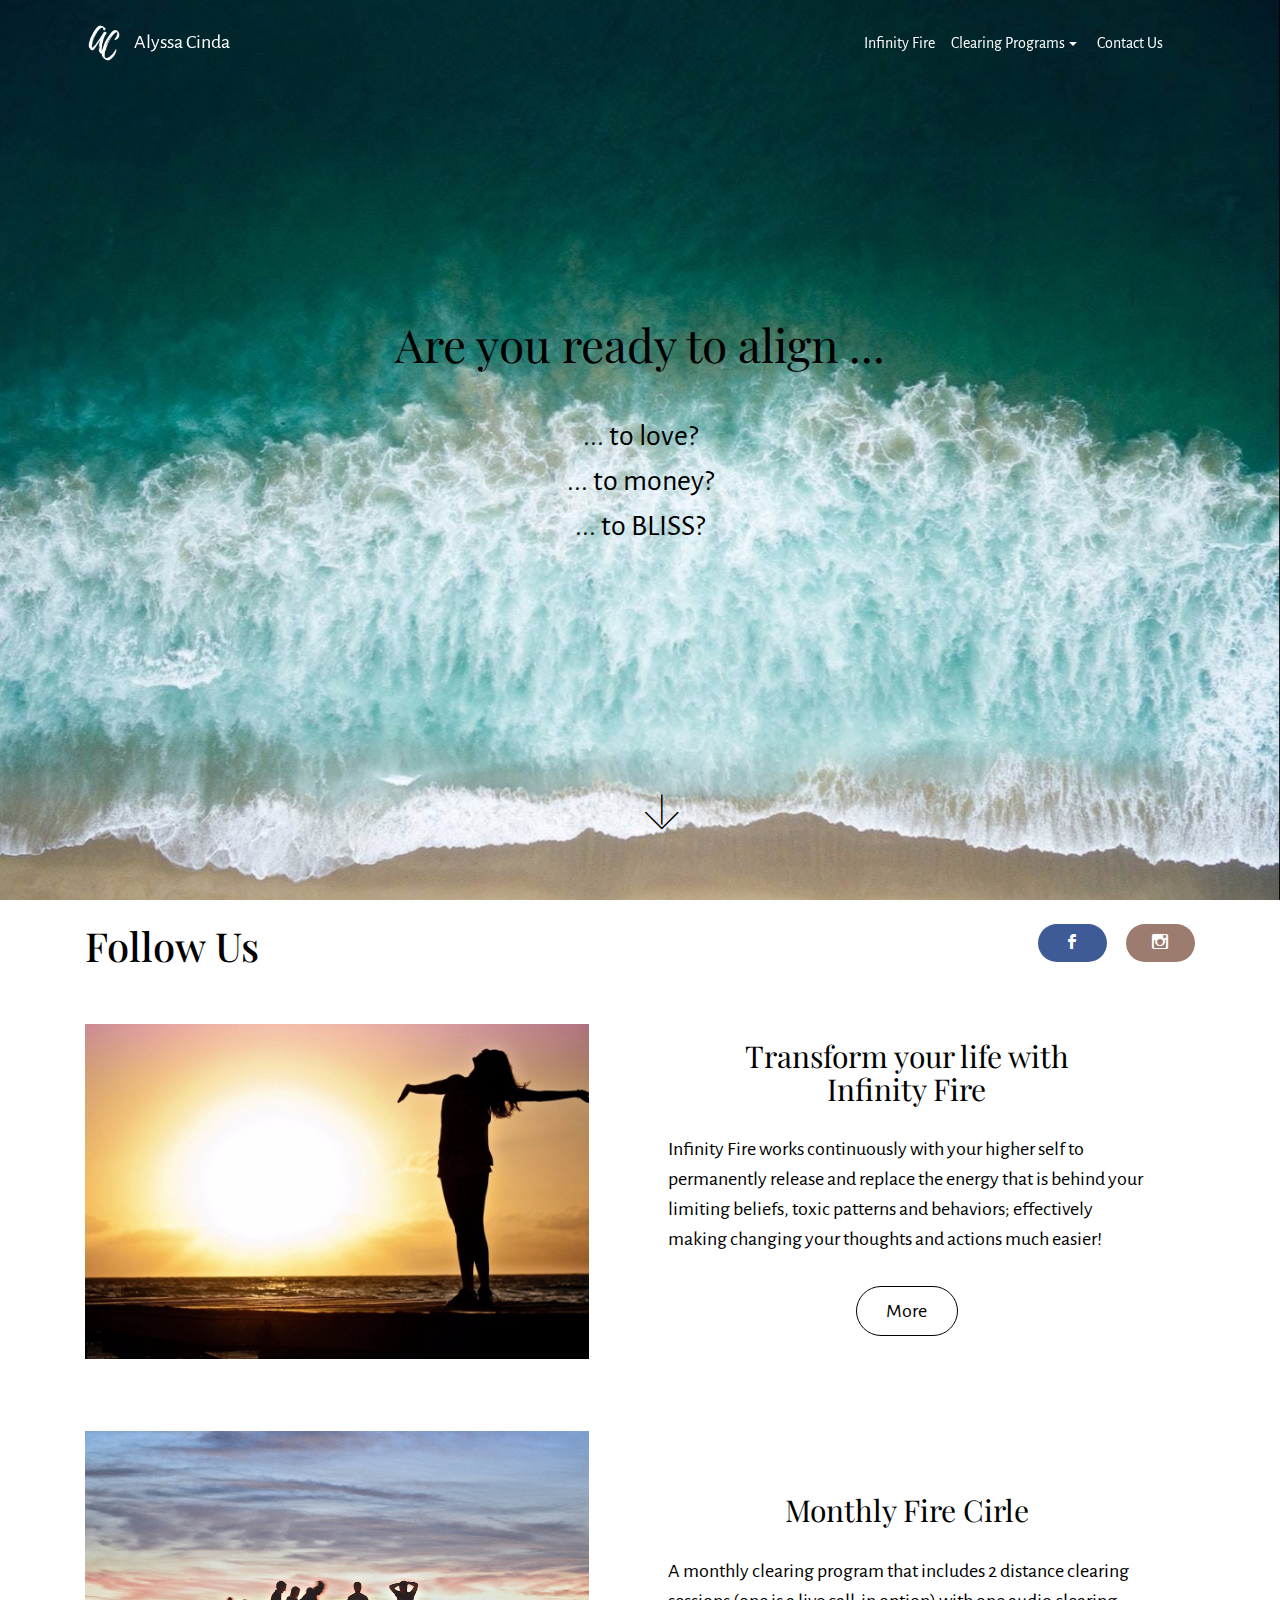
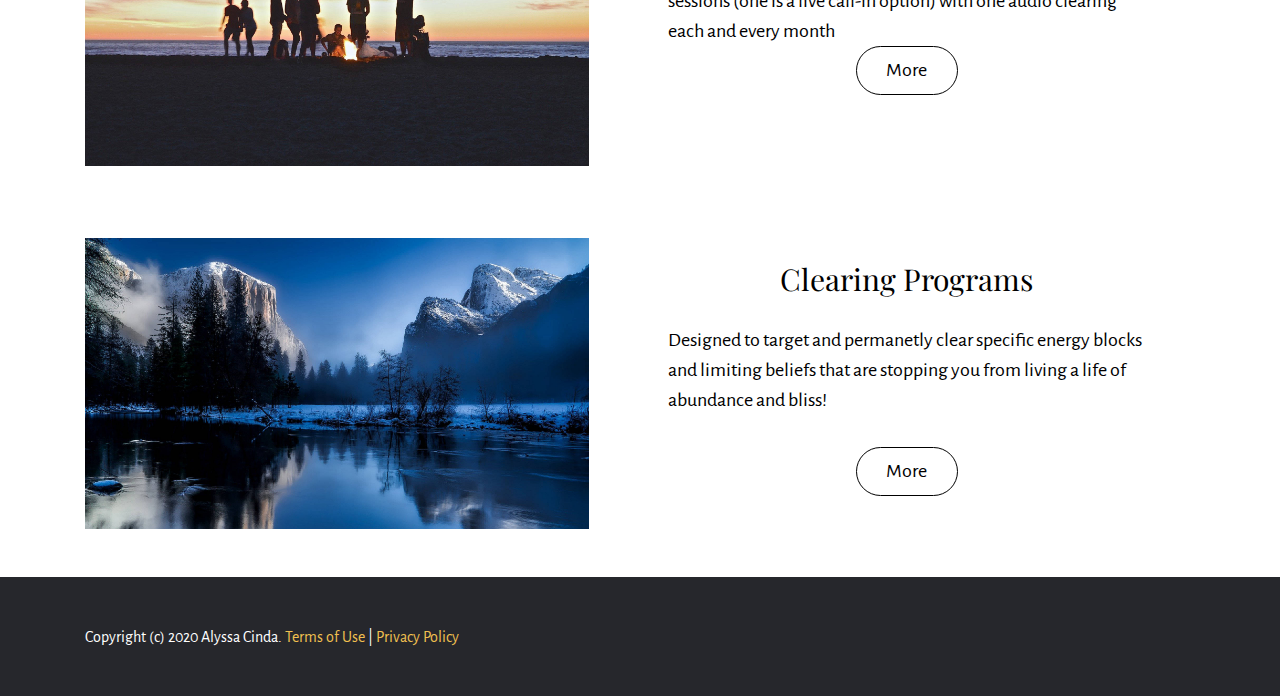
<file: index.html>
<!DOCTYPE html>
<html  >
<head>
  <!-- Site made with Mobirise Website Builder v4.12.3, https://mobirise.com -->
  <meta charset="UTF-8">
  <meta http-equiv="X-UA-Compatible" content="IE=edge">
  <meta name="generator" content="Mobirise v4.12.3, mobirise.com">
  <meta name="viewport" content="width=device-width, initial-scale=1, minimum-scale=1">
  <link rel="shortcut icon" href="assets/images/ac-128x128.png" type="image/x-icon">
  <meta name="description" content="">
  
  
  <title>Home</title>
  <link rel="stylesheet" href="https://fonts.googleapis.com/css?family=Playfair+Display:400,700&subset=latin,cyrillic">
  <link rel="stylesheet" href="https://fonts.googleapis.com/css?family=Alegreya+Sans:400,700&subset=latin,vietnamese,latin-ext">
  <link rel="stylesheet" href="assets/web/assets/mobirise-icons/mobirise-icons.css">
  <link rel="stylesheet" href="assets/tether/tether.min.css">
  <link rel="stylesheet" href="assets/bootstrap/css/bootstrap.min.css">
  <link rel="stylesheet" href="assets/socicon/css/socicon.min.css">
  <link rel="stylesheet" href="assets/puritym/css/style.css">
  <link rel="stylesheet" href="assets/dropdown-menu/style.light.css">
  <link rel="preload" as="style" href="assets/mobirise/css/mbr-additional.css"><link rel="stylesheet" href="assets/mobirise/css/mbr-additional.css" type="text/css">
  
  
  
</head>
<body>

<!-- Analytics -->
<script id="mcjs">!function(c,h,i,m,p){m=c.createElement(h),p=c.getElementsByTagName(h)[0],m.async=1,m.src=i,p.parentNode.insertBefore(m,p)}(document,"script","https://chimpstatic.com/mcjs-connected/js/users/7f13db03e364ac0760cf10ae3/0a933f32c9d6b1c34d29f9381.js");</script>
<!-- /Analytics -->


  <section id="dropdown-menu-1j" data-rv-view="0">

    <nav class="navbar navbar-dropdown transparent navbar-fixed-top bg-color">

        <div class="container">

            <div class="navbar-brand">
                <a href="home.html" class="navbar-logo"><img src="assets/images/ac-128x128.png" alt="Mobirise"></a>
                <a class="text-white" href="home.html">Alyssa Cinda</a>
            </div>

            <button class="navbar-toggler pull-xs-right hidden-md-up" type="button" data-toggle="collapse" data-target="#exCollapsingNavbar">
                <div class="hamburger-icon"></div>
            </button>

            <ul class="nav-dropdown collapse pull-xs-right navbar-toggleable-sm nav navbar-nav" id="exCollapsingNavbar"><li class="nav-item"><a class="nav-link link" href="infinityfire.html">Infinity Fire</a></li><li class="nav-item dropdown open"><a class="nav-link link dropdown-toggle" data-toggle="dropdown-submenu" href="programs.html" aria-expanded="true">Clearing Programs</a> <div class="dropdown-menu"><a class="dropdown-item" href="firecircle.html">Monthly Fire Circle</a> <a class="dropdown-item" href="surfinguncertainty.html">Surfing Uncertainty &nbsp; &nbsp; &nbsp;&nbsp;</a><a class="dropdown-item" href="abundance.html">Align with Abundance<br></a></div></li><li class="nav-item"><a class="nav-link link" href="contact.html">Contact Us</a> <a class="nav-link link" href="infinityfire.html"></a> </li><li class="nav-item"><a class="nav-link link" href="https://mobirise.com/" aria-expanded="true"></a></li><li class="nav-item"><a class="nav-link link" href="https://mobirise.com/" aria-expanded="true"></a></li></ul>

        </div>

    </nav>

</section>

<section class="mbr-section mbr-section-full mbr-after-navbar" id="header1-9" data-rv-view="2" style="background-image: url(assets/images/mbr-1441x1080.jpeg);">
    <div class="mbr-table-cell">
        
        <div class="container">
            <div class="row">
                <div class="col-md-8 col-md-offset-2 text-xs-center">

                    <h1 class="mbr-section-title display-1">Are you ready to align ...</h1>
                    <p class="lead">... to love?<br>... to money?<br>... to BLISS?</p>
                    
                </div>
            </div>
        </div>
        <a class="mbr-arrow" href="#social-buttons2-2y"><span class="mbri-down mbr-iconfont"></span></a>
    </div>
</section>

<section class="mbr-section mbr-section-small" id="social-buttons2-2y" data-rv-view="5" style="background-color: rgb(255, 255, 255); padding-top: 1.5rem; padding-bottom: 0rem;">
    

    <div class="container">
        <div class="row">
            <div class="col-sm-4">
                <h2 class="mbr-section-title h1">Follow Us</h2>
            </div>
            <div class="col-sm-8 text-xs-right"> <a class="btn btn-social socicon-bg-facebook" title="Facebook" target="_blank" href="https://www.facebook.com/alyssacinda"><i class="socicon socicon-facebook"></i></a>   <a class="btn btn-social socicon-bg-instagram" title="Instagram" target="_blank" href="https://instagram.com/alyssacinda"><i class="socicon socicon-instagram"></i></a>    </div>
        </div>
    </div>
</section>

<section class="mbr-section mbr-section-nopadding" id="msg-box4-c" data-rv-view="7" style="background-color: rgb(255, 255, 255); padding-top: 3rem; padding-bottom: 3rem;">
    
    <div class="container">
        <div class="row">
            <div class="col-xs-12 col-lg-9 mbr-table-cell-lg image-size" style="width: 22%;">
                <div class="mbr-figure"><img src="assets/images/mbr-1400x933.jpeg"></div>
            </div>
            <div class="col-xs-12 col-lg-3 mbr-inner-padding text-xs-center mbr-table-cell-lg">
                <h3 class="mbr-section-title display-4">Transform your life with<br>Infinity Fire</h3>
                
                <div class="lead"><p>Infinity Fire works continuously with your higher self to permanently release and replace the energy that is behind your limiting beliefs, toxic patterns and behaviors; effectively making changing your thoughts and actions much easier!</p></div>
                <div><a class="btn btn-lg btn-secondary-outline" href="infinityfire.html">More</a> </div>
            </div>
            
        </div>
    </div>
</section>

<section class="mbr-section mbr-section-nopadding" id="msg-box4-2n" data-rv-view="10" style="background-color: rgb(255, 255, 255); padding-top: 1.5rem; padding-bottom: 1.5rem;">
    
    <div class="container">
        <div class="row">
            <div class="col-xs-12 col-lg-9 mbr-table-cell-lg image-size" style="width: 22%;">
                <div class="mbr-figure"><img src="assets/images/mbr-1920x1276.jpg"></div>
            </div>
            <div class="col-xs-12 col-lg-3 mbr-inner-padding text-xs-center mbr-table-cell-lg">
                <h3 class="mbr-section-title display-4">Monthly Fire Cirle</h3>
                
                <div class="lead">A monthly clearing program that includes 2 distance clearing sessions (one is a live call-in option) with one audio clearing each and every month&nbsp;</div>
                <div><a class="btn btn-lg btn-secondary-outline" href="firecircle.html">More</a></div>
            </div>
            
        </div>
    </div>
</section>

<section class="mbr-section mbr-section-nopadding" id="msg-box4-y" data-rv-view="13" style="background-color: rgb(255, 255, 255); padding-top: 3rem; padding-bottom: 3rem;">
    
    <div class="container">
        <div class="row">
            <div class="col-xs-12 col-lg-9 mbr-table-cell-lg image-size" style="width: 22%;">
                <div class="mbr-figure"><img src="assets/images/mbr-1920x1108.jpg"></div>
            </div>
            <div class="col-xs-12 col-lg-3 mbr-inner-padding text-xs-center mbr-table-cell-lg">
                <h3 class="mbr-section-title display-4">Clearing Programs</h3>
                
                <div class="lead"><p>Designed to target and permanetly clear specific energy blocks and limiting beliefs that are stopping you from living a life of abundance and bliss!</p></div>
                <div><a class="btn btn-lg btn-secondary-outline" href="programs.html">More</a> </div>
            </div>
            
        </div>
    </div>
</section>

<footer class="mbr-section mbr-section-nopadding mbr-footer" id="footer1-3d" data-rv-view="16" style="background-color: rgb(38, 39, 44); padding-top: 3rem; padding-bottom: 1.98rem;">
    
    <div class="container">
        <p>Copyright (c) 2020 Alyssa Cinda. <a href="terms.html">Terms of Use</a>  | <a href="privacy.html">Privacy Policy</a></p>
    </div>
</footer>


  <script src="assets/web/assets/jquery/jquery.min.js"></script>
  <script src="assets/tether/tether.min.js"></script>
  <script src="assets/bootstrap/js/bootstrap.min.js"></script>
  <script src="assets/smooth-scroll/smooth-scroll.js"></script>
  <script src="assets/puritym/js/script.js"></script>
  <script src="assets/dropdown-menu/script.js"></script>
  
  
</body>
</html>
</file>
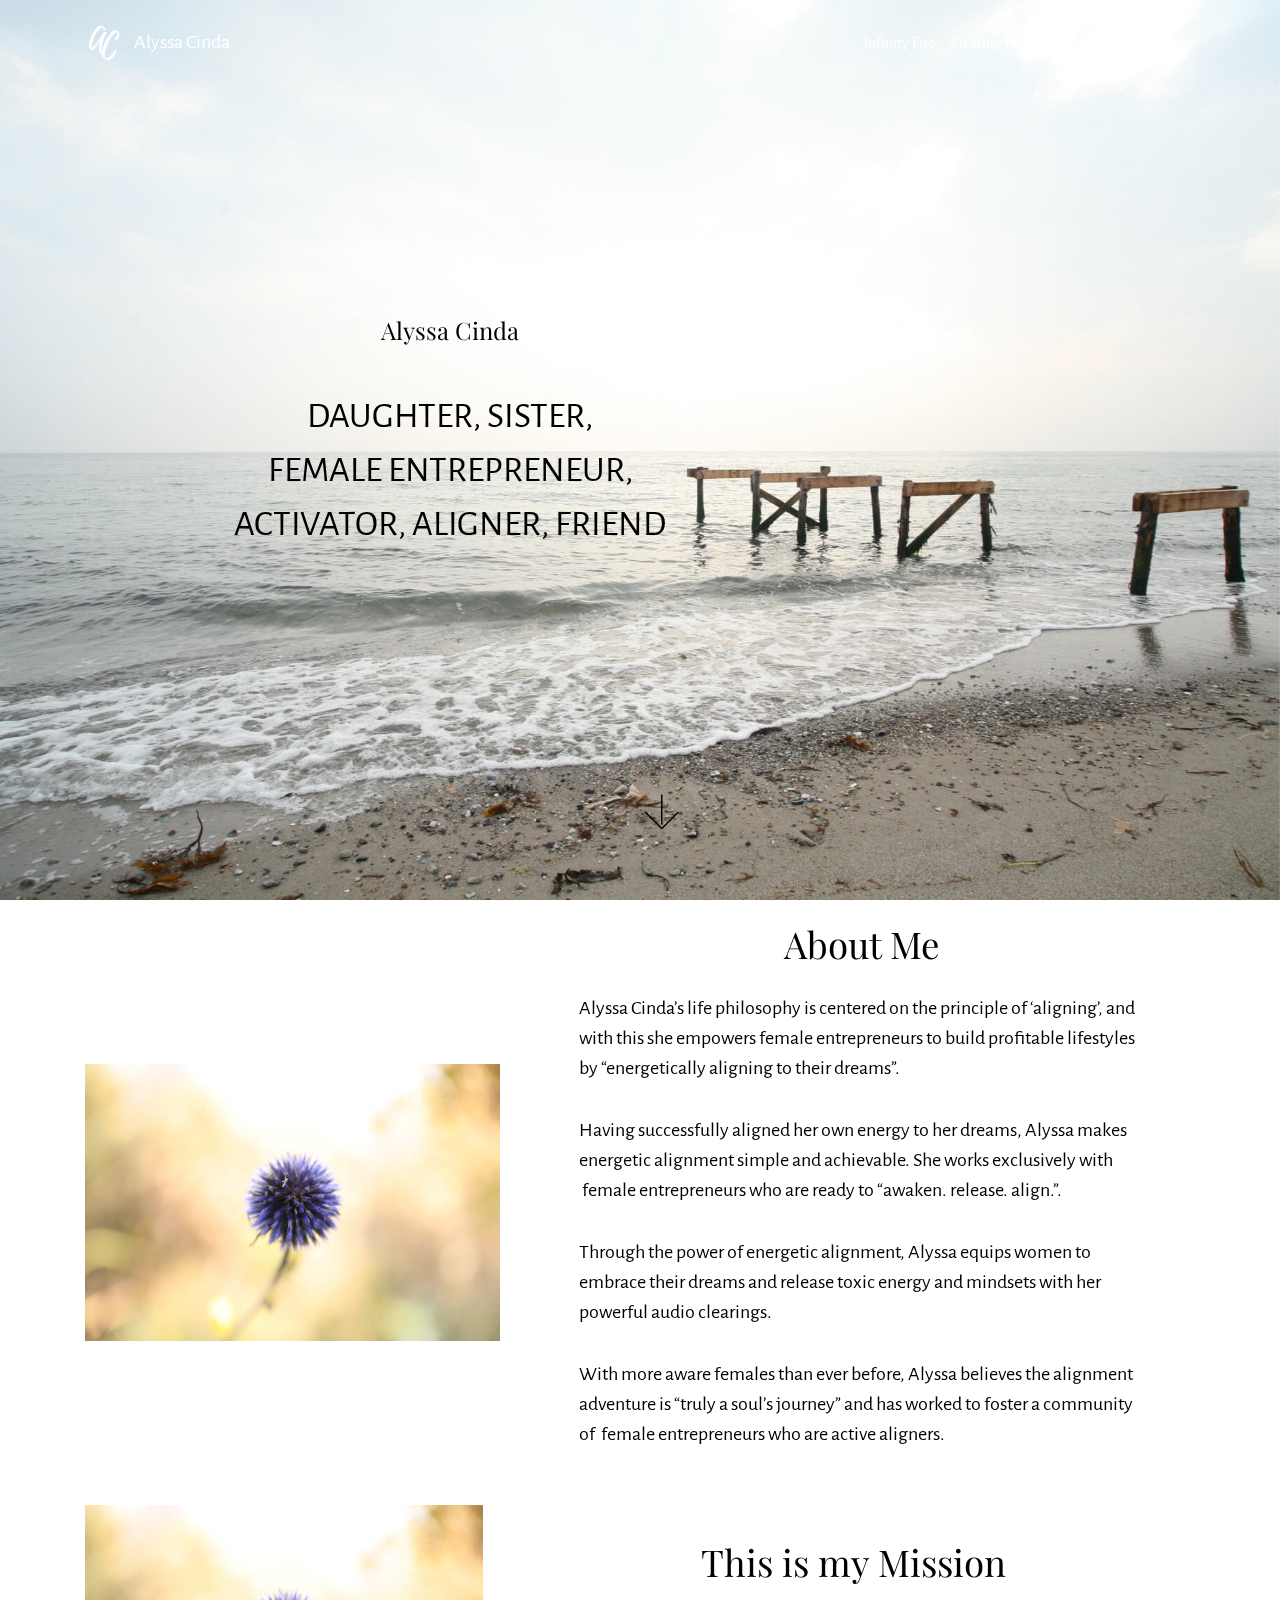
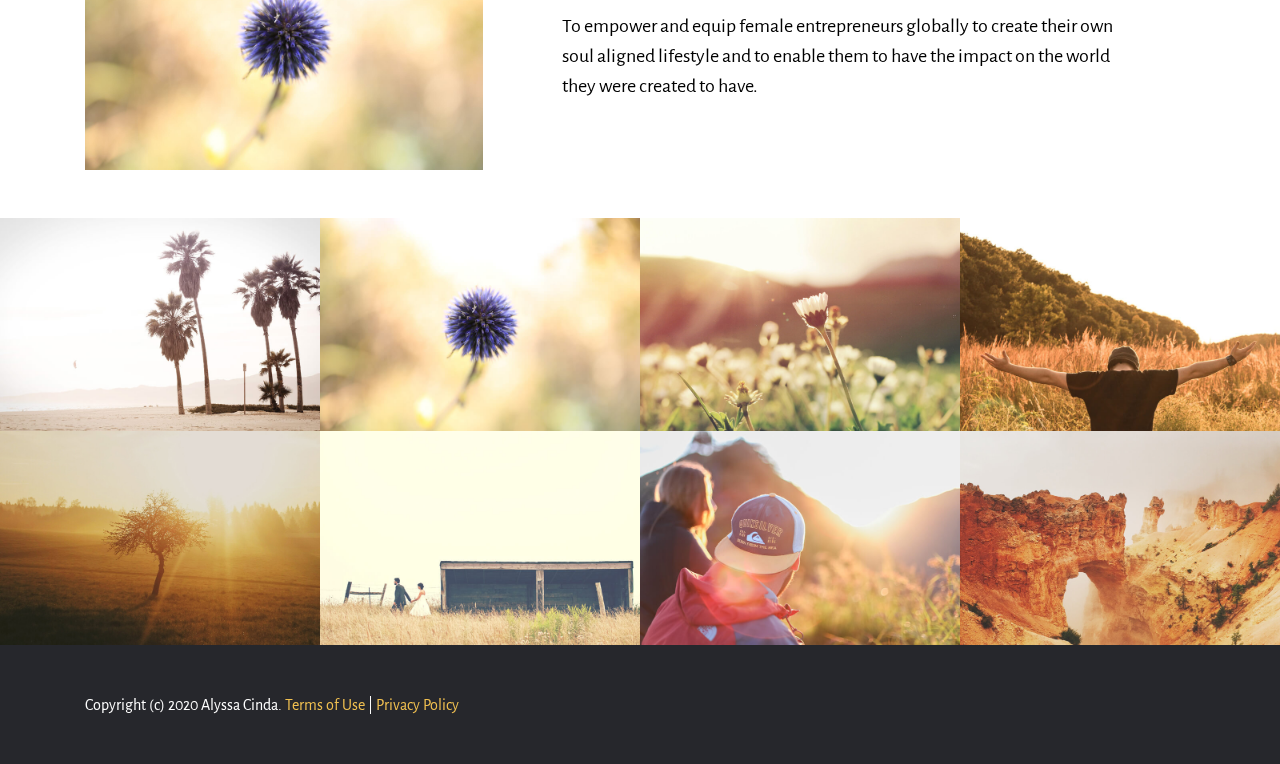
<file: About.html>
<!DOCTYPE html>
<html  >
<head>
  <!-- Site made with Mobirise Website Builder v4.12.3, https://mobirise.com -->
  <meta charset="UTF-8">
  <meta http-equiv="X-UA-Compatible" content="IE=edge">
  <meta name="generator" content="Mobirise v4.12.3, mobirise.com">
  <meta name="viewport" content="width=device-width, initial-scale=1, minimum-scale=1">
  <link rel="shortcut icon" href="assets/images/ac-128x128.png" type="image/x-icon">
  <meta name="description" content="">
  
  
  <title>About</title>
  <link rel="stylesheet" href="assets/web/assets/mobirise-icons/mobirise-icons.css">
  <link rel="stylesheet" href="https://fonts.googleapis.com/css?family=Alegreya+Sans:400,700&subset=latin,vietnamese,latin-ext">
  <link rel="stylesheet" href="https://fonts.googleapis.com/css?family=Playfair+Display:400,700&subset=latin,cyrillic">
  <link rel="stylesheet" href="assets/tether/tether.min.css">
  <link rel="stylesheet" href="assets/bootstrap/css/bootstrap.min.css">
  <link rel="stylesheet" href="assets/puritym/css/style.css">
  <link rel="stylesheet" href="assets/dropdown-menu/style.light.css">
  <link rel="preload" as="style" href="assets/mobirise/css/mbr-additional.css"><link rel="stylesheet" href="assets/mobirise/css/mbr-additional.css" type="text/css">
  
  
  
</head>
<body>

<!-- Analytics -->
<script id="mcjs">!function(c,h,i,m,p){m=c.createElement(h),p=c.getElementsByTagName(h)[0],m.async=1,m.src=i,p.parentNode.insertBefore(m,p)}(document,"script","https://chimpstatic.com/mcjs-connected/js/users/7f13db03e364ac0760cf10ae3/0a933f32c9d6b1c34d29f9381.js");</script>
<!-- /Analytics -->


  <section id="dropdown-menu-1j" data-rv-view="57">

    <nav class="navbar navbar-dropdown transparent navbar-fixed-top bg-color">

        <div class="container">

            <div class="navbar-brand">
                <a href="home.html" class="navbar-logo"><img src="assets/images/ac-128x128.png" alt="Mobirise"></a>
                <a class="text-white" href="home.html">Alyssa Cinda</a>
            </div>

            <button class="navbar-toggler pull-xs-right hidden-md-up" type="button" data-toggle="collapse" data-target="#exCollapsingNavbar">
                <div class="hamburger-icon"></div>
            </button>

            <ul class="nav-dropdown collapse pull-xs-right navbar-toggleable-sm nav navbar-nav" id="exCollapsingNavbar"><li class="nav-item"><a class="nav-link link" href="infinityfire.html">Infinity Fire</a></li><li class="nav-item dropdown open"><a class="nav-link link dropdown-toggle" data-toggle="dropdown-submenu" href="programs.html" aria-expanded="true">Clearing Programs</a> <div class="dropdown-menu"><a class="dropdown-item" href="firecircle.html">Monthly Fire Circle</a> <a class="dropdown-item" href="surfinguncertainty.html">Surfing Uncertainty &nbsp; &nbsp; &nbsp;&nbsp;</a><a class="dropdown-item" href="abundance.html">Align with Abundance<br></a></div></li><li class="nav-item"><a class="nav-link link" href="contact.html">Contact Us</a> <a class="nav-link link" href="infinityfire.html"></a> </li><li class="nav-item"><a class="nav-link link" href="https://mobirise.com/" aria-expanded="true"></a></li><li class="nav-item"><a class="nav-link link" href="https://mobirise.com/" aria-expanded="true"></a></li></ul>

        </div>

    </nav>

</section>

<section class="mbr-section mbr-section-full mbr-parallax-background mbr-after-navbar" id="header4-2q" data-rv-view="59" style="background-image: url(assets/images/photo-2.jpg);">
    <div class="mbr-table-cell">
        
        <div class="container">
            <div class="row">
                <div class="col-md-8">

                    <h1 class="mbr-section-title display-1">Alyssa Cinda</h1>
                    <p class="lead">DAUGHTER, SISTER,
<br>FEMALE ENTREPRENEUR,
<br>ACTIVATOR, ALIGNER, FRIEND</p>
                    
                </div>
            </div>
        </div>
        <a class="mbr-arrow" href="#msg-box4-2r"><span class="mbri-down mbr-iconfont"></span></a>
    </div>
</section>

<section class="mbr-section mbr-section-nopadding" id="msg-box4-2r" data-rv-view="62" style="background-color: rgb(255, 255, 255); padding-top: 1.5rem; padding-bottom: 0rem;">
    
    <div class="container">
        <div class="row">
            <div class="col-xs-12 col-lg-9 mbr-table-cell-lg image-size" style="width: 16%;">
                <div class="mbr-figure"><img src="assets/images/photo-4.jpg"></div>
            </div>
            <div class="col-xs-12 col-lg-3 mbr-inner-padding text-xs-center mbr-table-cell-lg">
                <h3 class="mbr-section-title display-4">About Me</h3>
                
                <div class="lead"><p>Alyssa Cinda’s life philosophy is centered on the principle of ‘aligning’, and with this she empowers female entrepreneurs to build profitable lifestyles by “energetically aligning to their dreams”.
</p><p>
</p><p>Having successfully aligned her own energy to her dreams, Alyssa makes energetic alignment simple and achievable. She works exclusively with &nbsp;female entrepreneurs who are ready to “awaken. release. align.”.
</p><p>
</p><p>Through the power of energetic alignment, Alyssa equips women to embrace their dreams and release toxic energy and mindsets with her powerful audio clearings.
</p><p>
</p><p>With more aware females than ever before, Alyssa believes the alignment adventure is “truly a soul’s journey” and has worked to foster a community of &nbsp;female entrepreneurs who are active aligners.</p></div>
                
            </div>
            
        </div>
    </div>
</section>

<section class="mbr-section mbr-section-nopadding" id="msg-box4-2s" data-rv-view="65" style="background-color: rgb(255, 255, 255); padding-top: 1.5rem; padding-bottom: 3rem;">
    
    <div class="container">
        <div class="row">
            <div class="col-xs-12 col-lg-9 mbr-table-cell-lg image-size" style="width: 15%;">
                <div class="mbr-figure"><img src="assets/images/photo-4.jpg"></div>
            </div>
            <div class="col-xs-12 col-lg-3 mbr-inner-padding text-xs-center mbr-table-cell-lg">
                <h3 class="mbr-section-title display-4">This is my Mission</h3>
                
                <div class="lead"><p>To empower and equip female entrepreneurs globally to create their own soul aligned lifestyle and to enable them to have the impact on the world they were created to have.</p></div>
                
            </div>
            
        </div>
    </div>
</section>

<section class="mbr-gallery mbr-section mbr-section-nopadding" id="gallery1-2t" data-rv-view="68" style="background-color: rgb(239, 239, 239); padding-top: 0rem; padding-bottom: 0rem;">
    <!-- Gallery -->
    <div>
        <div class=" mbr-gallery-layout-default">
            <div>
                <div>
                    <div class="mbr-gallery-item">
                        <a data-toggle="modal" href="#lb-gallery1-2t" data-slide-to="0">
                            <img src="assets/images/photo-3-small.jpg" alt="" title="">
                            <span class="icon fa fa-search-plus"></span>
                        </a>
                    </div><div class="mbr-gallery-item">
                        <a data-toggle="modal" href="#lb-gallery1-2t" data-slide-to="1">
                            <img src="assets/images/photo-4-small.jpg" alt="" title="">
                            <span class="icon fa fa-search-plus"></span>
                        </a>
                    </div><div class="mbr-gallery-item">
                        <a data-toggle="modal" href="#lb-gallery1-2t" data-slide-to="2">
                            <img src="assets/images/photo-5-small.jpg" alt="" title="">
                            <span class="icon fa fa-search-plus"></span>
                        </a>
                    </div><div class="mbr-gallery-item">
                        <a data-toggle="modal" href="#lb-gallery1-2t" data-slide-to="3">
                            <img src="assets/images/photo-7-small.jpg" alt="" title="">
                            <span class="icon fa fa-search-plus"></span>
                        </a>
                    </div><div class="mbr-gallery-item">
                        <a data-toggle="modal" href="#lb-gallery1-2t" data-slide-to="4">
                            <img src="assets/images/photo-8-small.jpg" alt="" title="">
                            <span class="icon fa fa-search-plus"></span>
                        </a>
                    </div><div class="mbr-gallery-item">
                        <a data-toggle="modal" href="#lb-gallery1-2t" data-slide-to="5">
                            <img src="assets/images/photo-11-small.jpg" alt="" title="">
                            <span class="icon fa fa-search-plus"></span>
                        </a>
                    </div><div class="mbr-gallery-item">
                        <a data-toggle="modal" href="#lb-gallery1-2t" data-slide-to="6">
                            <img src="assets/images/photo-12-small.jpg" alt="" title="">
                            <span class="icon fa fa-search-plus"></span>
                        </a>
                    </div><div class="mbr-gallery-item">
                        <a data-toggle="modal" href="#lb-gallery1-2t" data-slide-to="7">
                            <img src="assets/images/photo-13-small.jpg" alt="" title="">
                            <span class="icon fa fa-search-plus"></span>
                        </a>
                    </div>
                </div>
            </div>
            <div class="clearfix"></div>
        </div>
    </div>

    <!-- Lightbox -->
    <div data-app-prevent-settings="" class="mbr-slider modal fade carousel slide" tabindex="-1" data-keyboard="true" data-interval="false" id="lb-gallery1-2t">
        <div class="modal-dialog">
            <div class="modal-content">
                <div class="modal-body">
                    <ol class="carousel-indicators">
                        <li data-app-prevent-settings="" data-target="#lb-gallery1-2t" class=" active" data-slide-to="0"></li><li data-app-prevent-settings="" data-target="#lb-gallery1-2t" data-slide-to="1"></li><li data-app-prevent-settings="" data-target="#lb-gallery1-2t" data-slide-to="2"></li><li data-app-prevent-settings="" data-target="#lb-gallery1-2t" data-slide-to="3"></li><li data-app-prevent-settings="" data-target="#lb-gallery1-2t" data-slide-to="4"></li><li data-app-prevent-settings="" data-target="#lb-gallery1-2t" data-slide-to="5"></li><li data-app-prevent-settings="" data-target="#lb-gallery1-2t" data-slide-to="6"></li><li data-app-prevent-settings="" data-target="#lb-gallery1-2t" data-slide-to="7"></li>
                    </ol>
                    <div class="carousel-inner">
                        <div class="carousel-item active">
                            <img src="assets/images/photo-3.jpg" alt="" title="">
                        </div><div class="carousel-item">
                            <img src="assets/images/photo-4.jpg" alt="" title="">
                        </div><div class="carousel-item">
                            <img src="assets/images/photo-5.jpg" alt="" title="">
                        </div><div class="carousel-item">
                            <img src="assets/images/photo-7.jpg" alt="" title="">
                        </div><div class="carousel-item">
                            <img src="assets/images/photo-8.jpg" alt="" title="">
                        </div><div class="carousel-item">
                            <img src="assets/images/photo-11.jpg" alt="" title="">
                        </div><div class="carousel-item">
                            <img src="assets/images/photo-12.jpg" alt="" title="">
                        </div><div class="carousel-item">
                            <img src="assets/images/photo-13.jpg" alt="" title="">
                        </div>
                    </div>
                    <a class="left carousel-control" role="button" data-slide="prev" href="#lb-gallery1-2t">
                        <span class="icon-prev" aria-hidden="true"></span>
                        <span class="sr-only">Previous</span>
                    </a>
                    <a class="right carousel-control" role="button" data-slide="next" href="#lb-gallery1-2t">
                        <span class="icon-next" aria-hidden="true"></span>
                        <span class="sr-only">Next</span>
                    </a>

                    <a class="close" href="#" role="button" data-dismiss="modal">
                        <span aria-hidden="true">×</span>
                        <span class="sr-only">Close</span>
                    </a>
                </div>
            </div>
        </div>
    </div>
</section>

<footer class="mbr-section mbr-section-nopadding mbr-footer" id="footer1-3d" data-rv-view="103" style="background-color: rgb(38, 39, 44); padding-top: 3rem; padding-bottom: 1.98rem;">
    
    <div class="container">
        <p>Copyright (c) 2020 Alyssa Cinda. <a href="terms.html">Terms of Use</a>  | <a href="privacy.html">Privacy Policy</a></p>
    </div>
</footer>


  <script src="assets/web/assets/jquery/jquery.min.js"></script>
  <script src="assets/tether/tether.min.js"></script>
  <script src="assets/bootstrap/js/bootstrap.min.js"></script>
  <script src="assets/jarallax/jarallax.js"></script>
  <script src="assets/masonry/masonry.pkgd.min.js"></script>
  <script src="assets/imagesloaded/imagesloaded.pkgd.min.js"></script>
  <script src="assets/bootstrap-carousel-swipe/bootstrap-carousel-swipe.js"></script>
  <script src="assets/smooth-scroll/smooth-scroll.js"></script>
  <script src="assets/puritym/js/script.js"></script>
  <script src="assets/dropdown-menu/script.js"></script>
  <script src="assets/mobirise-gallery/script.js"></script>
  
  
</body>
</html>
</file>
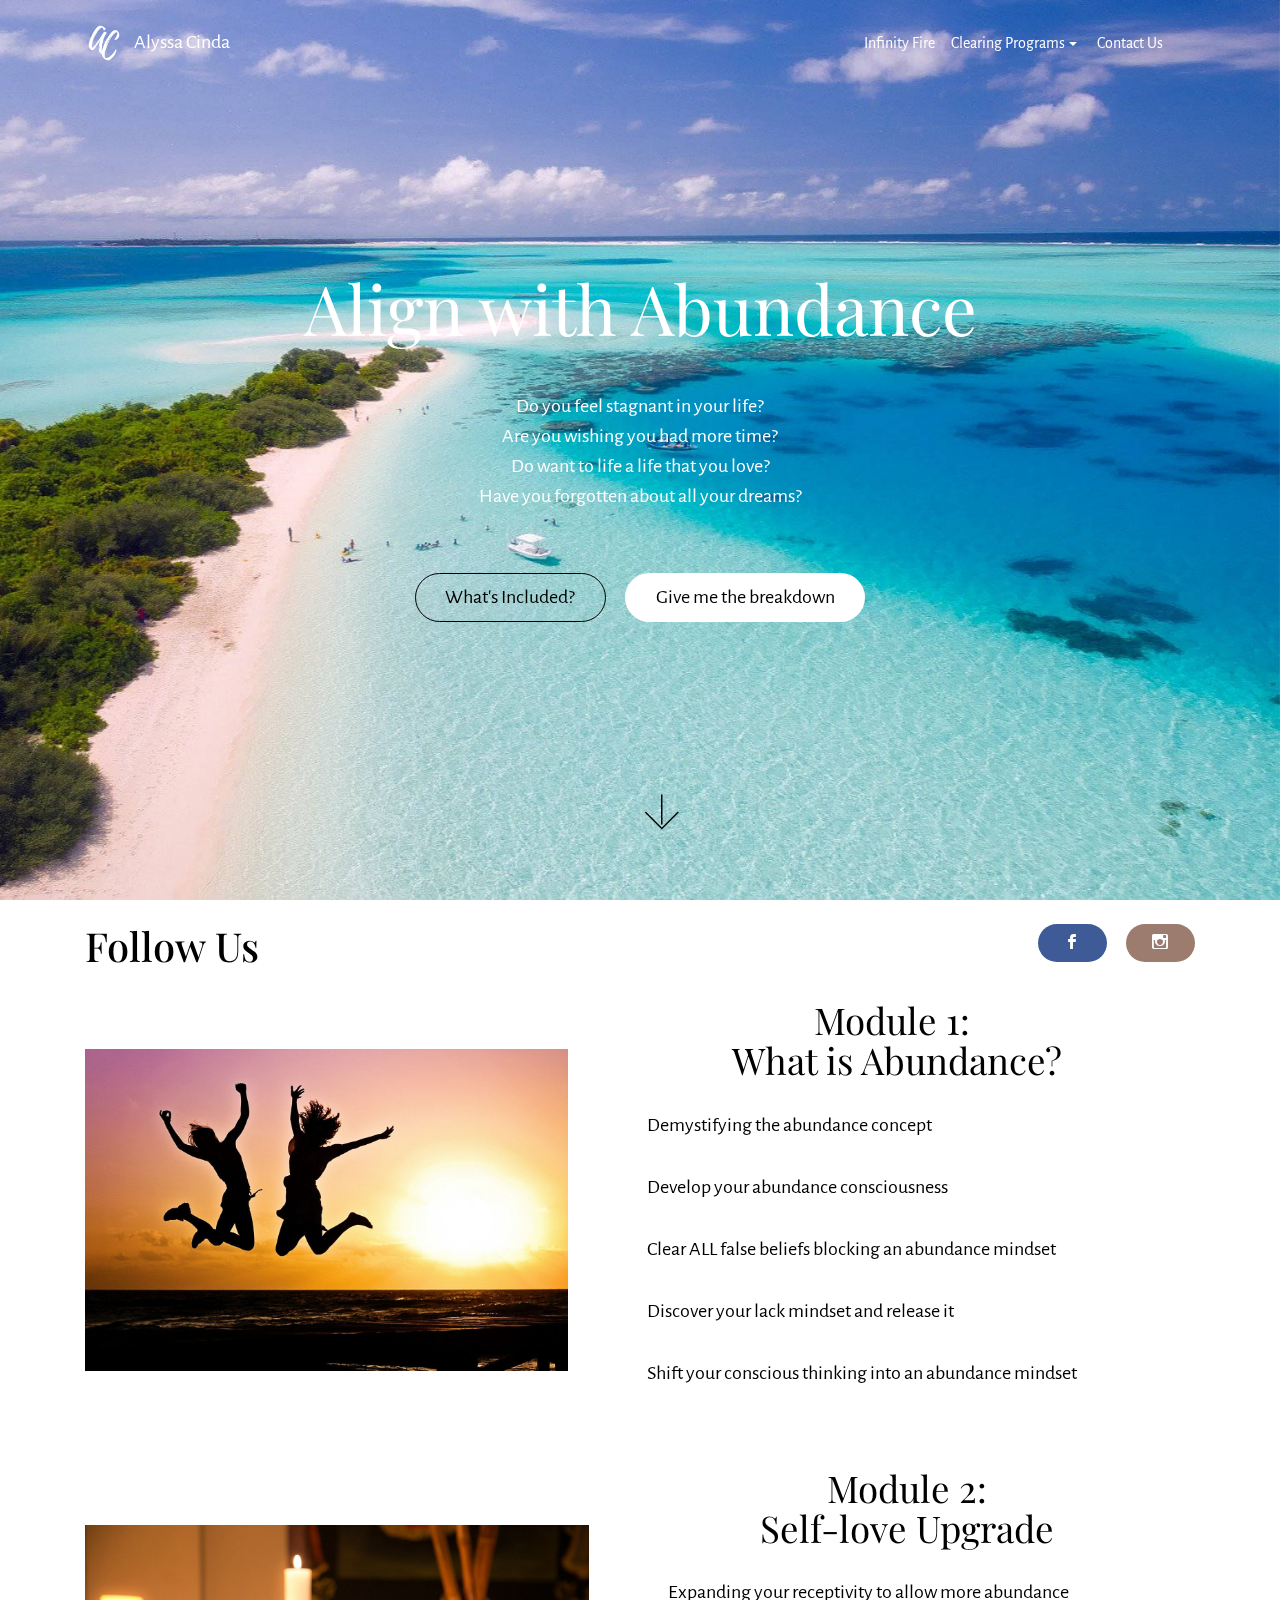
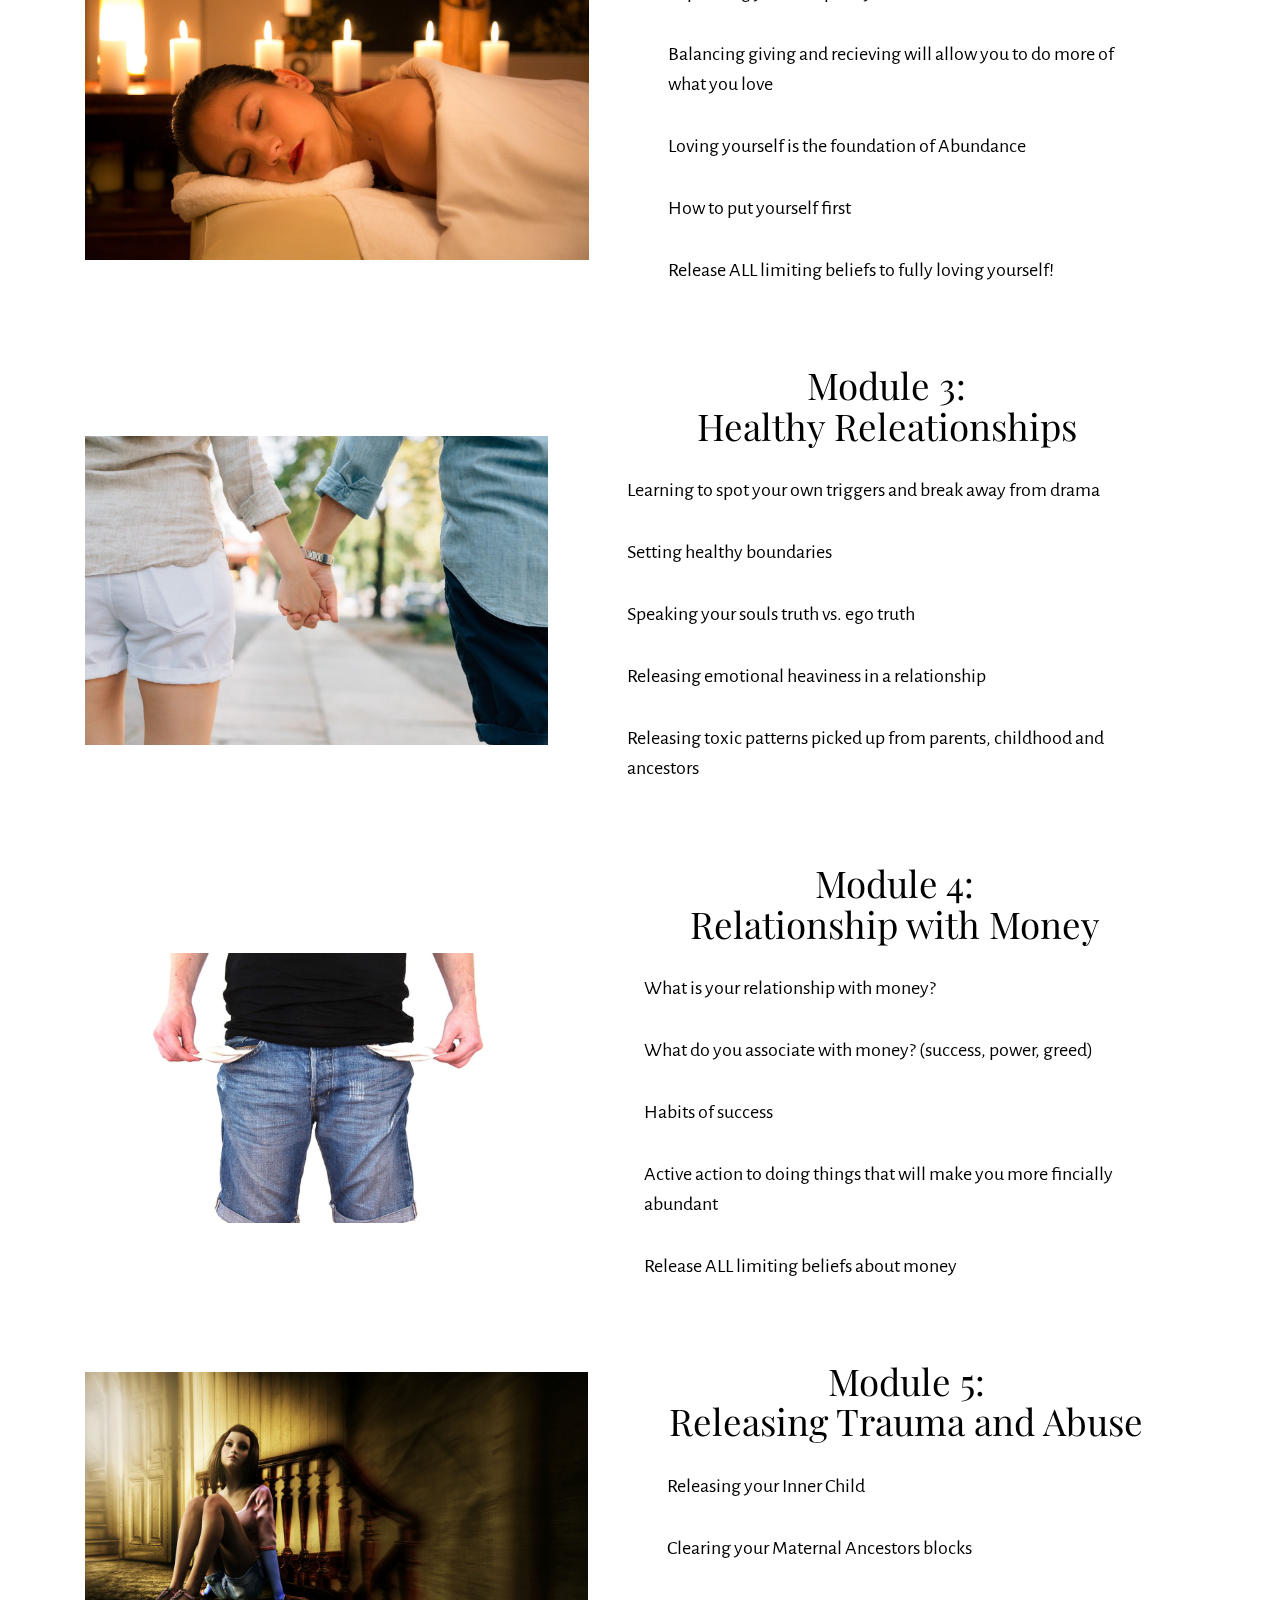
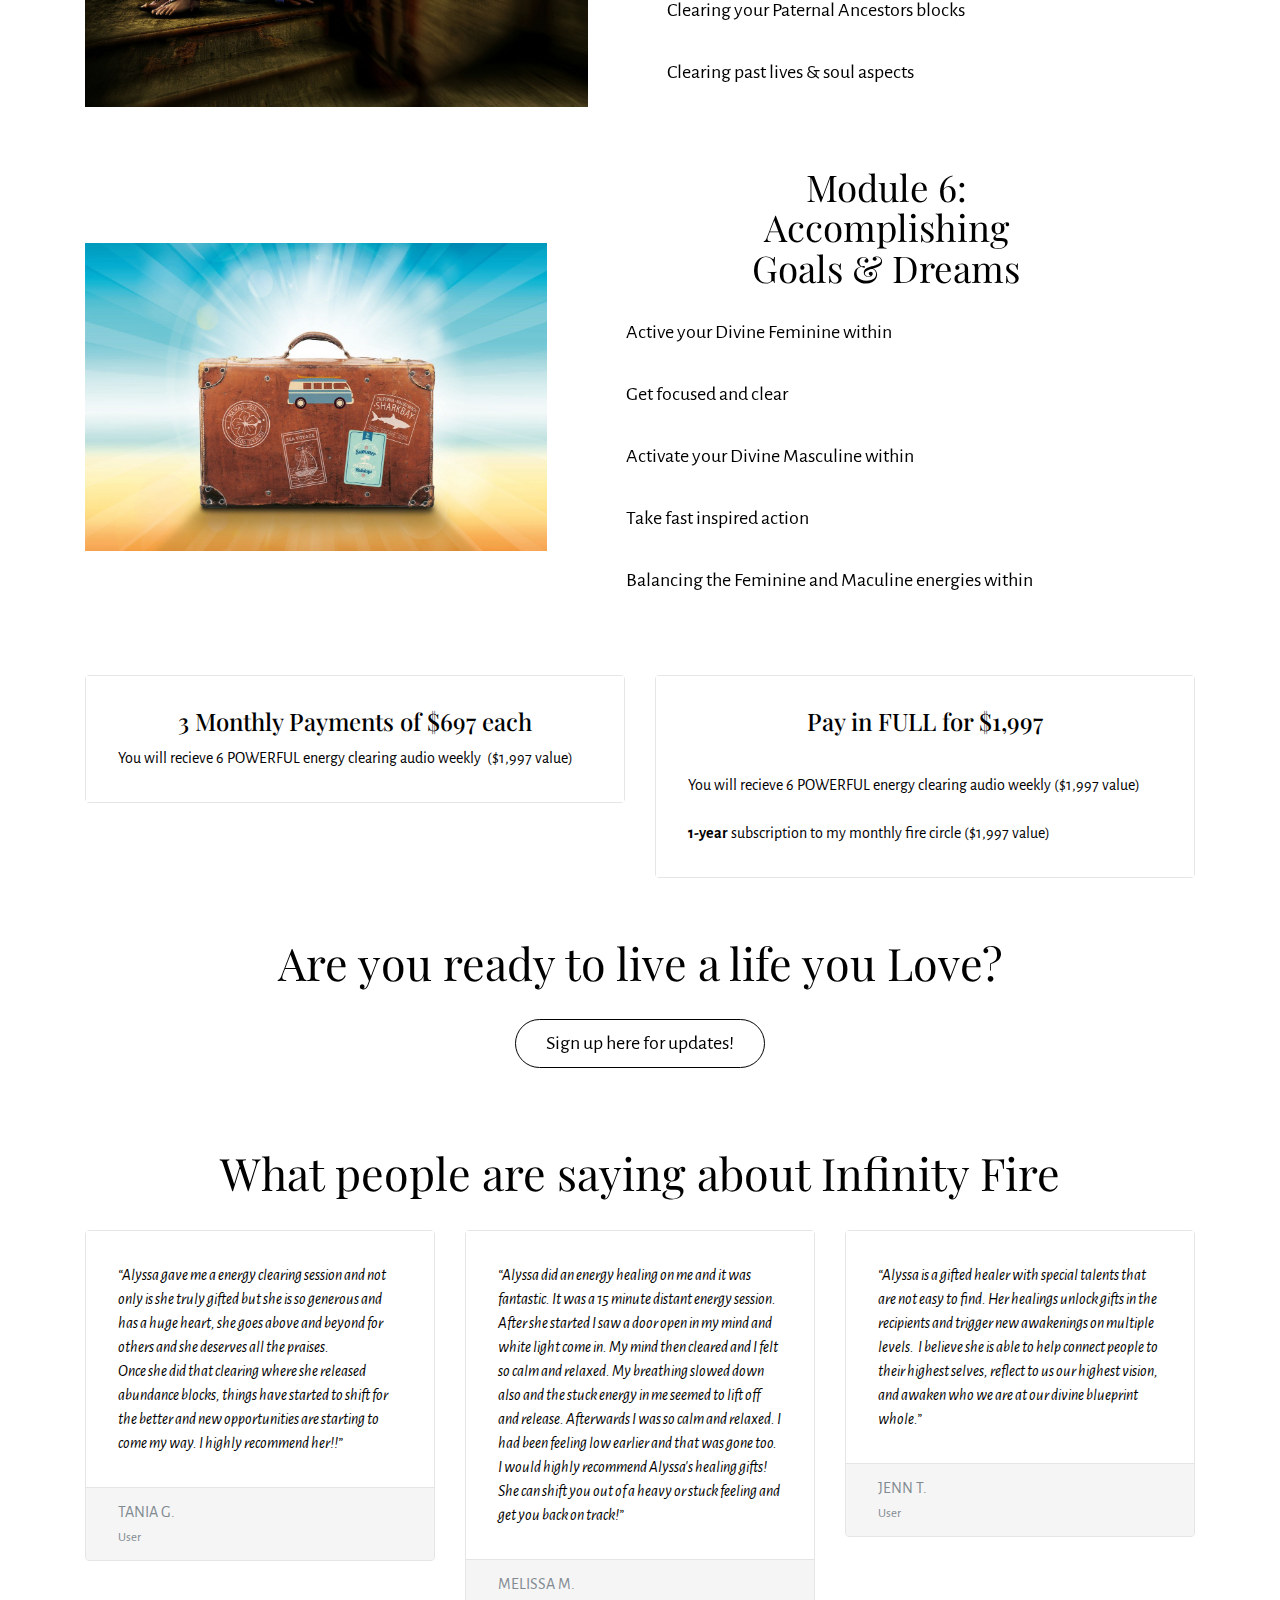
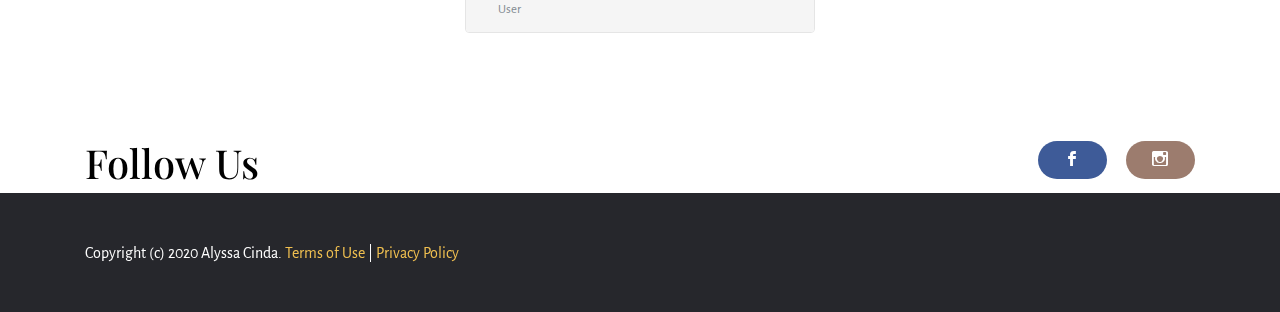
<file: abundance.html>
<!DOCTYPE html>
<html  >
<head>
  <!-- Site made with Mobirise Website Builder v4.12.3, https://mobirise.com -->
  <meta charset="UTF-8">
  <meta http-equiv="X-UA-Compatible" content="IE=edge">
  <meta name="generator" content="Mobirise v4.12.3, mobirise.com">
  <meta name="viewport" content="width=device-width, initial-scale=1, minimum-scale=1">
  <link rel="shortcut icon" href="assets/images/ac-128x128.png" type="image/x-icon">
  <meta name="description" content="">
  
  
  <title>Align with Abundance</title>
  <link rel="stylesheet" href="assets/web/assets/mobirise-icons/mobirise-icons.css">
  <link rel="stylesheet" href="https://fonts.googleapis.com/css?family=Alegreya+Sans:400,700&subset=latin,vietnamese,latin-ext">
  <link rel="stylesheet" href="https://fonts.googleapis.com/css?family=Playfair+Display:400,700&subset=latin,cyrillic">
  <link rel="stylesheet" href="assets/tether/tether.min.css">
  <link rel="stylesheet" href="assets/bootstrap/css/bootstrap.min.css">
  <link rel="stylesheet" href="assets/socicon/css/socicon.min.css">
  <link rel="stylesheet" href="assets/dropdown-menu/style.light.css">
  <link rel="stylesheet" href="assets/puritym/css/style.css">
  <link rel="preload" as="style" href="assets/mobirise/css/mbr-additional.css"><link rel="stylesheet" href="assets/mobirise/css/mbr-additional.css" type="text/css">
  
  
  
</head>
<body>

<!-- Analytics -->
<script id="mcjs">!function(c,h,i,m,p){m=c.createElement(h),p=c.getElementsByTagName(h)[0],m.async=1,m.src=i,p.parentNode.insertBefore(m,p)}(document,"script","https://chimpstatic.com/mcjs-connected/js/users/7f13db03e364ac0760cf10ae3/0a933f32c9d6b1c34d29f9381.js");</script>
<!-- /Analytics -->


  <section id="dropdown-menu-1j" data-rv-view="282">

    <nav class="navbar navbar-dropdown transparent navbar-fixed-top bg-color">

        <div class="container">

            <div class="navbar-brand">
                <a href="home.html" class="navbar-logo"><img src="assets/images/ac-128x128.png" alt="Mobirise"></a>
                <a class="text-white" href="home.html">Alyssa Cinda</a>
            </div>

            <button class="navbar-toggler pull-xs-right hidden-md-up" type="button" data-toggle="collapse" data-target="#exCollapsingNavbar">
                <div class="hamburger-icon"></div>
            </button>

            <ul class="nav-dropdown collapse pull-xs-right navbar-toggleable-sm nav navbar-nav" id="exCollapsingNavbar"><li class="nav-item"><a class="nav-link link" href="infinityfire.html">Infinity Fire</a></li><li class="nav-item dropdown open"><a class="nav-link link dropdown-toggle" data-toggle="dropdown-submenu" href="programs.html" aria-expanded="true">Clearing Programs</a> <div class="dropdown-menu"><a class="dropdown-item" href="firecircle.html">Monthly Fire Circle</a> <a class="dropdown-item" href="surfinguncertainty.html">Surfing Uncertainty &nbsp; &nbsp; &nbsp;&nbsp;</a><a class="dropdown-item" href="abundance.html">Align with Abundance<br></a></div></li><li class="nav-item"><a class="nav-link link" href="contact.html">Contact Us</a> <a class="nav-link link" href="infinityfire.html"></a> </li><li class="nav-item"><a class="nav-link link" href="https://mobirise.com/" aria-expanded="true"></a></li><li class="nav-item"><a class="nav-link link" href="https://mobirise.com/" aria-expanded="true"></a></li></ul>

        </div>

    </nav>

</section>

<section class="mbr-section mbr-section-full mbr-parallax-background mbr-after-navbar" id="header1-18" data-rv-view="244" style="background-image: url(assets/images/mbr-1920x1078.jpg);">
    <div class="mbr-table-cell">
        
        <div class="container">
            <div class="row">
                <div class="col-md-8 col-md-offset-2 text-xs-center">

                    <h1 class="mbr-section-title display-1">Align with Abundance</h1>
                    <p class="lead">Do you feel stagnant in your life?<br>Are you wishing you had more time?<br>Do want to life a life that you love?<br>Have you forgotten about all your dreams?<br><br></p>
                    <div class="mbr-buttons--center"><a class="btn btn-lg btn-secondary-outline" href="alignwithabundance.html#msg-box4-2b">What's Included?</a> <a class="btn btn-lg btn-white" href="alignwithabundance.html#content4-2m">Give me the breakdown</a></div>
                </div>
            </div>
        </div>
        <a class="mbr-arrow" href="#social-buttons2-32"><span class="mbri-down mbr-iconfont"></span></a>
    </div>
</section>

<section class="mbr-section mbr-section-small" id="social-buttons2-32" data-rv-view="247" style="background-color: rgb(255, 255, 255); padding-top: 1.5rem; padding-bottom: 0rem;">
    

    <div class="container">
        <div class="row">
            <div class="col-sm-4">
                <h2 class="mbr-section-title h1">Follow Us</h2>
            </div>
            <div class="col-sm-8 text-xs-right"> <a class="btn btn-social socicon-bg-facebook" title="Facebook" target="_blank" href="https://www.facebook.com/alyssacinda"><i class="socicon socicon-facebook"></i></a>   <a class="btn btn-social socicon-bg-instagram" title="Instagram" target="_blank" href="https://instagram.com/alyssacinda"><i class="socicon socicon-instagram"></i></a>    </div>
        </div>
    </div>
</section>

<section class="mbr-section mbr-section-nopadding" id="msg-box4-2b" data-rv-view="249" style="background-color: rgb(255, 255, 255); padding-top: 1.5rem; padding-bottom: 1.5rem;">
    
    <div class="container">
        <div class="row">
            <div class="col-xs-12 col-lg-9 mbr-table-cell-lg image-size" style="width: 22%;">
                <div class="mbr-figure"><img src="assets/images/mbr-4-1400x933.jpg"></div>
            </div>
            <div class="col-xs-12 col-lg-3 mbr-inner-padding text-xs-center mbr-table-cell-lg">
                <h3 class="mbr-section-title display-4">Module 1:&nbsp;<br>What is Abundance?</h3>
                
                <div class="lead"><p>Demystifying the abundance concept </p><p>Develop your abundance consciousness</p><p>Clear ALL false beliefs blocking an abundance mindset</p><p>Discover your lack mindset and release it </p><p>Shift your conscious thinking into an abundance mindset</p></div>
                
            </div>
            
        </div>
    </div>
</section>

<section class="mbr-section mbr-section-nopadding" id="msg-box4-2e" data-rv-view="252" style="background-color: rgb(255, 255, 255); padding-top: 1.5rem; padding-bottom: 1.5rem;">
    
    <div class="container">
        <div class="row">
            <div class="col-xs-12 col-lg-9 mbr-table-cell-lg image-size" style="width: 22%;">
                <div class="mbr-figure"><img src="assets/images/mbr-1-1400x933.jpg"></div>
            </div>
            <div class="col-xs-12 col-lg-3 mbr-inner-padding text-xs-center mbr-table-cell-lg">
                <h3 class="mbr-section-title display-4">Module 2:<br>Self-love Upgrade</h3>
                
                <div class="lead"><p>Expanding your receptivity to allow more abundance
</p><p>Balancing giving and recieving will allow you to do more of what you love
</p><p>Loving yourself is the foundation of Abundance
</p><p>How to put yourself first
</p><p>Release ALL limiting beliefs to fully loving yourself!</p></div>
                
            </div>
            
        </div>
    </div>
</section>

<section class="mbr-section mbr-section-nopadding" id="msg-box4-2d" data-rv-view="255" style="background-color: rgb(255, 255, 255); padding-top: 1.5rem; padding-bottom: 1.5rem;">
    
    <div class="container">
        <div class="row">
            <div class="col-xs-12 col-lg-9 mbr-table-cell-lg image-size" style="width: 22%;">
                <div class="mbr-figure"><img src="assets/images/mbr-1-1400x934.jpg"></div>
            </div>
            <div class="col-xs-12 col-lg-3 mbr-inner-padding text-xs-center mbr-table-cell-lg">
                <h3 class="mbr-section-title display-4">Module 3:<br>Healthy Releationships</h3>
                
                <div class="lead"><p>Learning to spot your own triggers and break away from drama
</p><p>Setting healthy boundaries
</p><p>Speaking your souls truth vs. ego truth
</p><p>Releasing emotional heaviness in a relationship
</p><p>Releasing toxic patterns picked up from parents, childhood and ancestors</p></div>
                
            </div>
            
        </div>
    </div>
</section>

<section class="mbr-section mbr-section-nopadding" id="msg-box4-2f" data-rv-view="258" style="background-color: rgb(255, 255, 255); padding-top: 1.5rem; padding-bottom: 1.5rem;">
    
    <div class="container">
        <div class="row">
            <div class="col-xs-12 col-lg-9 mbr-table-cell-lg image-size" style="width: 22%;">
                <div class="mbr-figure"><img src="assets/images/mbr-1400x788.jpg"></div>
            </div>
            <div class="col-xs-12 col-lg-3 mbr-inner-padding text-xs-center mbr-table-cell-lg">
                <h3 class="mbr-section-title display-4">Module 4:<br>Relationship with Money</h3>
                
                <div class="lead"><p>What is your relationship with money?
</p><p>What do you associate with money? (success, power, greed)
</p><p>Habits of success
</p><p>Active action to doing things that will make you more fincially abundant
</p><p>Release ALL limiting beliefs about money</p></div>
                
            </div>
            
        </div>
    </div>
</section>

<section class="mbr-section mbr-section-nopadding" id="msg-box4-2c" data-rv-view="261" style="background-color: rgb(255, 255, 255); padding-top: 1.5rem; padding-bottom: 1.5rem;">
    
    <div class="container">
        <div class="row">
            <div class="col-xs-12 col-lg-9 mbr-table-cell-lg image-size" style="width: 22%;">
                <div class="mbr-figure"><img src="assets/images/mbr-2-1400x933.jpg"></div>
            </div>
            <div class="col-xs-12 col-lg-3 mbr-inner-padding text-xs-center mbr-table-cell-lg">
                <h3 class="mbr-section-title display-4">Module 5:<br>Releasing Trauma and Abuse</h3>
                
                <div class="lead"><p>Releasing your Inner Child 
</p><p>Clearing your Maternal Ancestors blocks</p><p><span style="font-size: 1.25rem;">Clearing your Paternal Ancestors blocks&nbsp;</span></p><p>Clearing past lives
 &amp; soul aspects</p></div>
                
            </div>
            
        </div>
    </div>
</section>

<section class="mbr-section mbr-section-nopadding" id="msg-box4-2g" data-rv-view="264" style="background-color: rgb(255, 255, 255); padding-top: 1.5rem; padding-bottom: 1.5rem;">
    
    <div class="container">
        <div class="row">
            <div class="col-xs-12 col-lg-9 mbr-table-cell-lg image-size" style="width: 22%;">
                <div class="mbr-figure"><img src="assets/images/mbr-3-1400x933.jpg"></div>
            </div>
            <div class="col-xs-12 col-lg-3 mbr-inner-padding text-xs-center mbr-table-cell-lg">
                <h3 class="mbr-section-title display-4">Module 6:<br>Accomplishing <br>Goals &amp; Dreams</h3>
                
                <div class="lead"><p>Active your Divine Feminine
 within</p><p>Get focused and clear
</p><p>Activate your Divine Masculine
 within</p><p>Take fast inspired action
</p><p>Balancing the Feminine and Maculine energies within</p></div>
                
            </div>
            
        </div>
    </div>
</section>

<section class="mbr-section mbr-section-small" id="content4-2m" data-rv-view="267" style="background-color: rgb(255, 255, 255); padding-top: 1.5rem; padding-bottom: 3rem;">
    
    <div class="container">
        <div class="row">
            <div class="col-sm-6 col-md-6">
                <div class="card cart-block">
                    <div class="card-block">
                        <h4 class="card-title text-xs-center">3 Monthly Payments of $697 each</h4>
                        <p class="card-text">You will recieve 6 POWERFUL energy clearing audio weekly&nbsp; ($1,997 value)</p>
                    </div>
                </div>
            </div>
            <div class="col-sm-6 col-md-6">
                <div class="card cart-block">
                    <div class="card-block">
                        <h4 class="card-title text-xs-center">Pay in FULL for $1,997<br><br></h4>
                        <p class="card-text">You will recieve 6 POWERFUL energy clearing audio weekly  ($1,997 value)<br>
<br><strong>1-year</strong> subscription to my monthly fire circle ($1,997 value)<br></p>
                    </div>
                </div>
            </div>
            
            
        </div>
    </div>
</section>

<section class="mbr-section" id="msg-box3-2l" data-rv-view="270" style="background-color: rgb(255, 255, 255); padding-top: 0rem; padding-bottom: 0rem;">
    
    <div class="container">
        <div class="row text-xs-center">
            <div class="col-sm-8 col-sm-offset-2">
                <h2 class="mbr-section-title display-3">Are you ready to live a life you Love?</h2>
                

                
                <div>  <a class="btn btn-lg btn-secondary-outline" href="https://mailchi.mp/alyssacinda/abundanceoptin">Sign up here for updates!</a> </div>
            </div>
        </div>
    </div>
</section>

<section class="mbr-section mbr-section-small" id="testimonials1-2h" data-rv-view="273" style="background-color: rgb(255, 255, 255); padding-top: 4.5rem; padding-bottom: 4.5rem;">
    <div>
        
        <div class="container">
            <h2 class="mbr-section-title display-3 text-xs-center">What people are saying about Infinity Fire</h2>

            <div class="row mbr-testimonial-cards">
                <div class="col-xs-12 col-sm-6 col-md-4">
                    <div class="card">
                        <div class="card-block"><em>“Alyssa gave me a energy clearing session and not only is she truly gifted but she is so generous and has a huge heart, she goes above and beyond for others and she deserves all the praises.&nbsp;
</em><div><em>Once she did that clearing where she released abundance blocks, things have started to shift for the better and new opportunities are starting to come my way. I highly recommend her!!”</em></div></div>
                        <div class="card-footer text-muted">
                            <div>TANIA G.</div>
                            <small>User</small>
                        </div>
                    </div>
                </div><div class="col-xs-12 col-sm-6 col-md-4">
                    <div class="card">
                        <div class="card-block"><em>“Alyssa did an energy healing on me and it was fantastic. It was a 15 minute distant energy session. After she started I saw a door open in my mind and white light come in. My mind then cleared and I felt so calm and relaxed. My breathing slowed down also and the stuck energy in me seemed to lift off and release. Afterwards I was so calm and relaxed. I had been feeling low earlier and that was gone too. I would highly recommend Alyssa's healing gifts! She can shift you out of a heavy or stuck feeling and get you back on track!”</em></div>
                        <div class="card-footer text-muted">
                            <div>MELISSA M.</div>
                            <small>User</small>
                        </div>
                    </div>
                </div><div class="col-xs-12 col-sm-6 col-md-4">
                    <div class="card">
                        <div class="card-block"><em>“Alyssa is a gifted healer with special talents that are not easy to find. Her healings unlock gifts in the recipients and trigger new awakenings on multiple levels.&nbsp;
</em><em style="font-size: 1rem;">I believe she is able to help connect people to their highest selves, reflect to us our highest vision, and awaken who we are at our divine blueprint whole.”</em></div>
                        <div class="card-footer text-muted">
                            <div>JENN T.</div>
                            <small>User</small>
                        </div>
                    </div>
                </div>
            </div>
        </div>
    </div>
</section>

<section class="mbr-section mbr-section-small" id="social-buttons2-31" data-rv-view="284" style="background-color: rgb(255, 255, 255); padding-top: 1.5rem; padding-bottom: 0rem;">
    

    <div class="container">
        <div class="row">
            <div class="col-sm-4">
                <h2 class="mbr-section-title h1">Follow Us</h2>
            </div>
            <div class="col-sm-8 text-xs-right"> <a class="btn btn-social socicon-bg-facebook" title="Facebook" target="_blank" href="https://www.facebook.com/pages/alyssacinda"><i class="socicon socicon-facebook"></i></a>   <a class="btn btn-social socicon-bg-instagram" title="Instagram" target="_blank" href="https://instagram.com/alyssacinda"><i class="socicon socicon-instagram"></i></a>    </div>
        </div>
    </div>
</section>

<footer class="mbr-section mbr-section-nopadding mbr-footer" id="footer1-3d" data-rv-view="286" style="background-color: rgb(38, 39, 44); padding-top: 3rem; padding-bottom: 1.98rem;">
    
    <div class="container">
        <p>Copyright (c) 2020 Alyssa Cinda. <a href="terms.html">Terms of Use</a>  | <a href="privacy.html">Privacy Policy</a></p>
    </div>
</footer>


  <script src="assets/web/assets/jquery/jquery.min.js"></script>
  <script src="assets/tether/tether.min.js"></script>
  <script src="assets/bootstrap/js/bootstrap.min.js"></script>
  <script src="assets/smooth-scroll/smooth-scroll.js"></script>
  <script src="assets/jarallax/jarallax.js"></script>
  <script src="assets/dropdown-menu/script.js"></script>
  <script src="assets/puritym/js/script.js"></script>
  
  
</body>
</html>
</file>
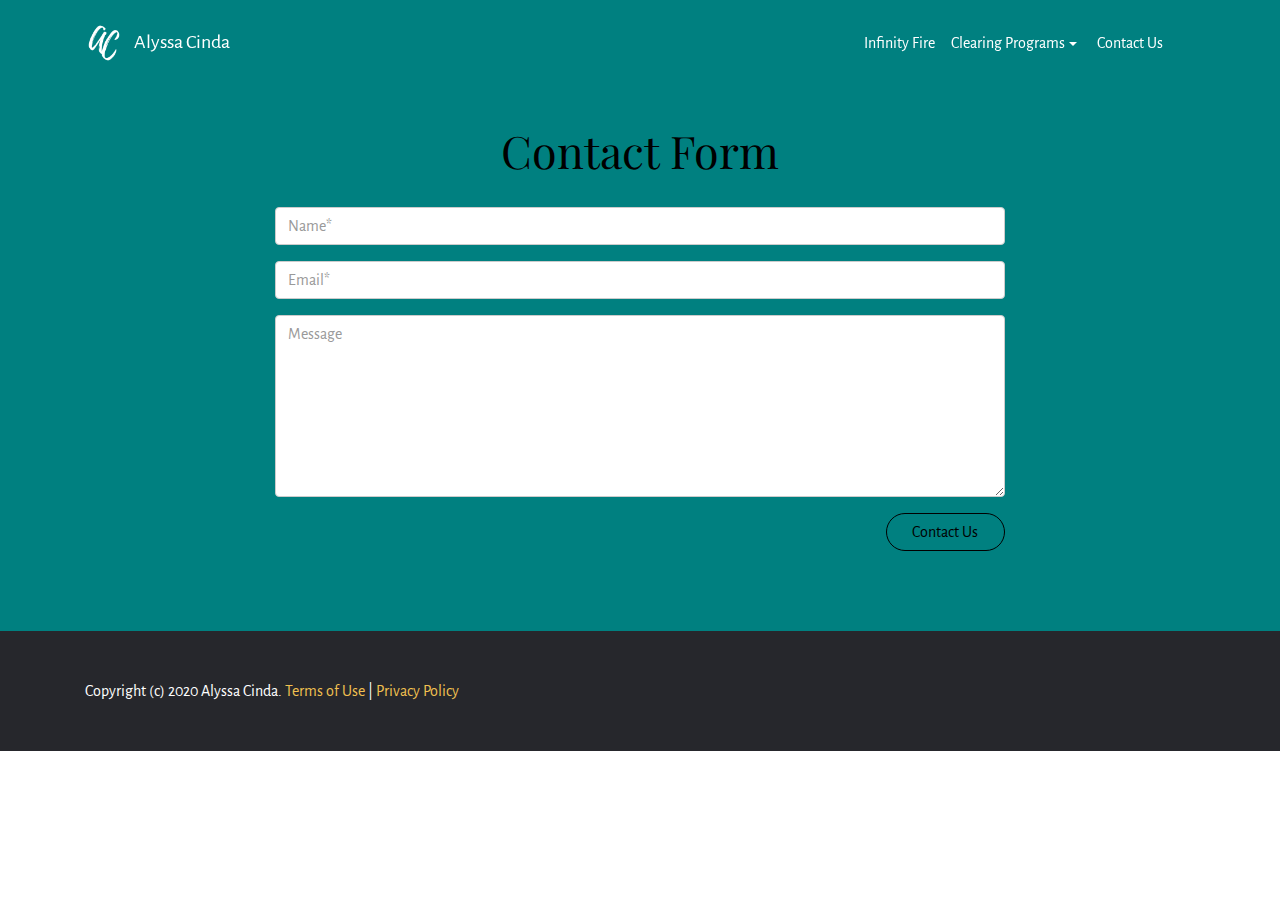
<file: contact.html>
<!DOCTYPE html>
<html  >
<head>
  <!-- Site made with Mobirise Website Builder v4.12.3, https://mobirise.com -->
  <meta charset="UTF-8">
  <meta http-equiv="X-UA-Compatible" content="IE=edge">
  <meta name="generator" content="Mobirise v4.12.3, mobirise.com">
  <meta name="viewport" content="width=device-width, initial-scale=1, minimum-scale=1">
  <link rel="shortcut icon" href="assets/images/ac-128x128.png" type="image/x-icon">
  <meta name="description" content="">
  
  
  <title>Contact Us</title>
  <link rel="stylesheet" href="https://fonts.googleapis.com/css?family=Playfair+Display:400,700&subset=latin,cyrillic">
  <link rel="stylesheet" href="https://fonts.googleapis.com/css?family=Alegreya+Sans:400,700&subset=latin,vietnamese,latin-ext">
  <link rel="stylesheet" href="assets/tether/tether.min.css">
  <link rel="stylesheet" href="assets/bootstrap/css/bootstrap.min.css">
  <link rel="stylesheet" href="assets/puritym/css/style.css">
  <link rel="stylesheet" href="assets/dropdown-menu/style.light.css">
  <link rel="preload" as="style" href="assets/mobirise/css/mbr-additional.css"><link rel="stylesheet" href="assets/mobirise/css/mbr-additional.css" type="text/css">
  
  
  
</head>
<body>

<!-- Analytics -->
<script id="mcjs">!function(c,h,i,m,p){m=c.createElement(h),p=c.getElementsByTagName(h)[0],m.async=1,m.src=i,p.parentNode.insertBefore(m,p)}(document,"script","https://chimpstatic.com/mcjs-connected/js/users/7f13db03e364ac0760cf10ae3/0a933f32c9d6b1c34d29f9381.js");</script>
<!-- /Analytics -->


  <section id="dropdown-menu-1o" data-rv-view="163">

    <nav class="navbar navbar-dropdown transparent navbar-fixed-top bg-color">

        <div class="container">

            <div class="navbar-brand">
                <a href="home.html" class="navbar-logo"><img src="assets/images/ac-128x128.png" alt="Mobirise"></a>
                <a class="text-white" href="home.html">Alyssa Cinda</a>
            </div>

            <button class="navbar-toggler pull-xs-right hidden-md-up" type="button" data-toggle="collapse" data-target="#exCollapsingNavbar">
                <div class="hamburger-icon"></div>
            </button>

            <ul class="nav-dropdown collapse pull-xs-right navbar-toggleable-sm nav navbar-nav" id="exCollapsingNavbar"><li class="nav-item"><a class="nav-link link" href="infinityfire.html">Infinity Fire</a></li><li class="nav-item dropdown open"><a class="nav-link link dropdown-toggle" data-toggle="dropdown-submenu" href="programs.html" aria-expanded="true">Clearing Programs</a> <div class="dropdown-menu"><a class="dropdown-item" href="firecircle.html">Monthly Fire Circle</a> <a class="dropdown-item" href="surfinguncertainty.html">Surfing Uncertainty &nbsp; &nbsp; &nbsp;&nbsp;</a><a class="dropdown-item" href="abundance.html">Align with Abundance<br></a></div></li><li class="nav-item"><a class="nav-link link" href="contact.html">Contact Us</a> <a class="nav-link link" href="infinityfire.html"></a> </li><li class="nav-item"><a class="nav-link link" href="https://mobirise.com/" aria-expanded="true"></a></li><li class="nav-item"><a class="nav-link link" href="https://mobirise.com/" aria-expanded="true"></a></li></ul>

        </div>

    </nav>

</section>

<section class="mbr-section mbr-section-small mbr-after-navbar" id="form1-2v" data-rv-view="165" style="background-color: rgb(0, 128, 128); padding-top: 4.5rem; padding-bottom: 4.5rem;">
    
    <div class="container">
        <div class="row">
            <div class="col-sm-8 col-sm-offset-2" data-form-type="formoid">
                <h2 class="mbr-section-title display-3 text-xs-center">Contact Form</h2>

                <div data-form-alert="true"><div hidden="" data-form-alert-success="true">Thanks for contacting us! Someone will reply as soon as they can. </div></div>
                <form action="https://mobirise.com/" method="post" data-form-title="Contact Form">
                    <input type="hidden" value="KkSMUdIXFpEtMFY7dZQU7k4KXtZ8NdNA79vZ0W/mf6WaFGUMz1aRXvGEq0qeYbEPWNh7tCp+CeBsPMj6i/UrLblZLxl/XHDBYSrfy1oPFEFPcbr2BcKSWv3JZ2acBjut.Q8zgs8EShxrLn1V9GYCzs7fgL5z6TiJSGxB597QvVwp9cBh2j7o13l5a+yovZWBU46XloA+fIW968rSEvrKORpUgJol2FnQvpxzRML7CPWuCr8NTP+oOG1L11UpiGvOm" data-form-email="true">
                    <div class="form-group">
                        <input type="text" class="form-control" name="name" required="" placeholder="Name*" data-form-field="Name">
                    </div>
                    <div class="form-group">
                        <input type="email" class="form-control" name="email" required="" placeholder="Email*" data-form-field="Email">
                    </div>
                    
                    <div class="form-group">
                        <textarea class="form-control" name="message" rows="7" placeholder="Message" data-form-field="Message"></textarea>
                    </div>
                    <div class="text-xs-right"><button type="submit" class="btn btn-secondary-outline">Contact Us</button></div>
                </form>
            </div>
        </div>
    </div>
</section>

<footer class="mbr-section mbr-section-nopadding mbr-footer" id="footer1-3d" data-rv-view="174" style="background-color: rgb(38, 39, 44); padding-top: 3rem; padding-bottom: 1.98rem;">
    
    <div class="container">
        <p>Copyright (c) 2020 Alyssa Cinda. <a href="terms.html">Terms of Use</a>  | <a href="privacy.html">Privacy Policy</a></p>
    </div>
</footer>


  <script src="assets/web/assets/jquery/jquery.min.js"></script>
  <script src="assets/tether/tether.min.js"></script>
  <script src="assets/bootstrap/js/bootstrap.min.js"></script>
  <script src="assets/smooth-scroll/smooth-scroll.js"></script>
  <script src="assets/puritym/js/script.js"></script>
  <script src="assets/dropdown-menu/script.js"></script>
  <script src="assets/formoid/formoid.min.js"></script>
  
  
</body>
</html>
</file>
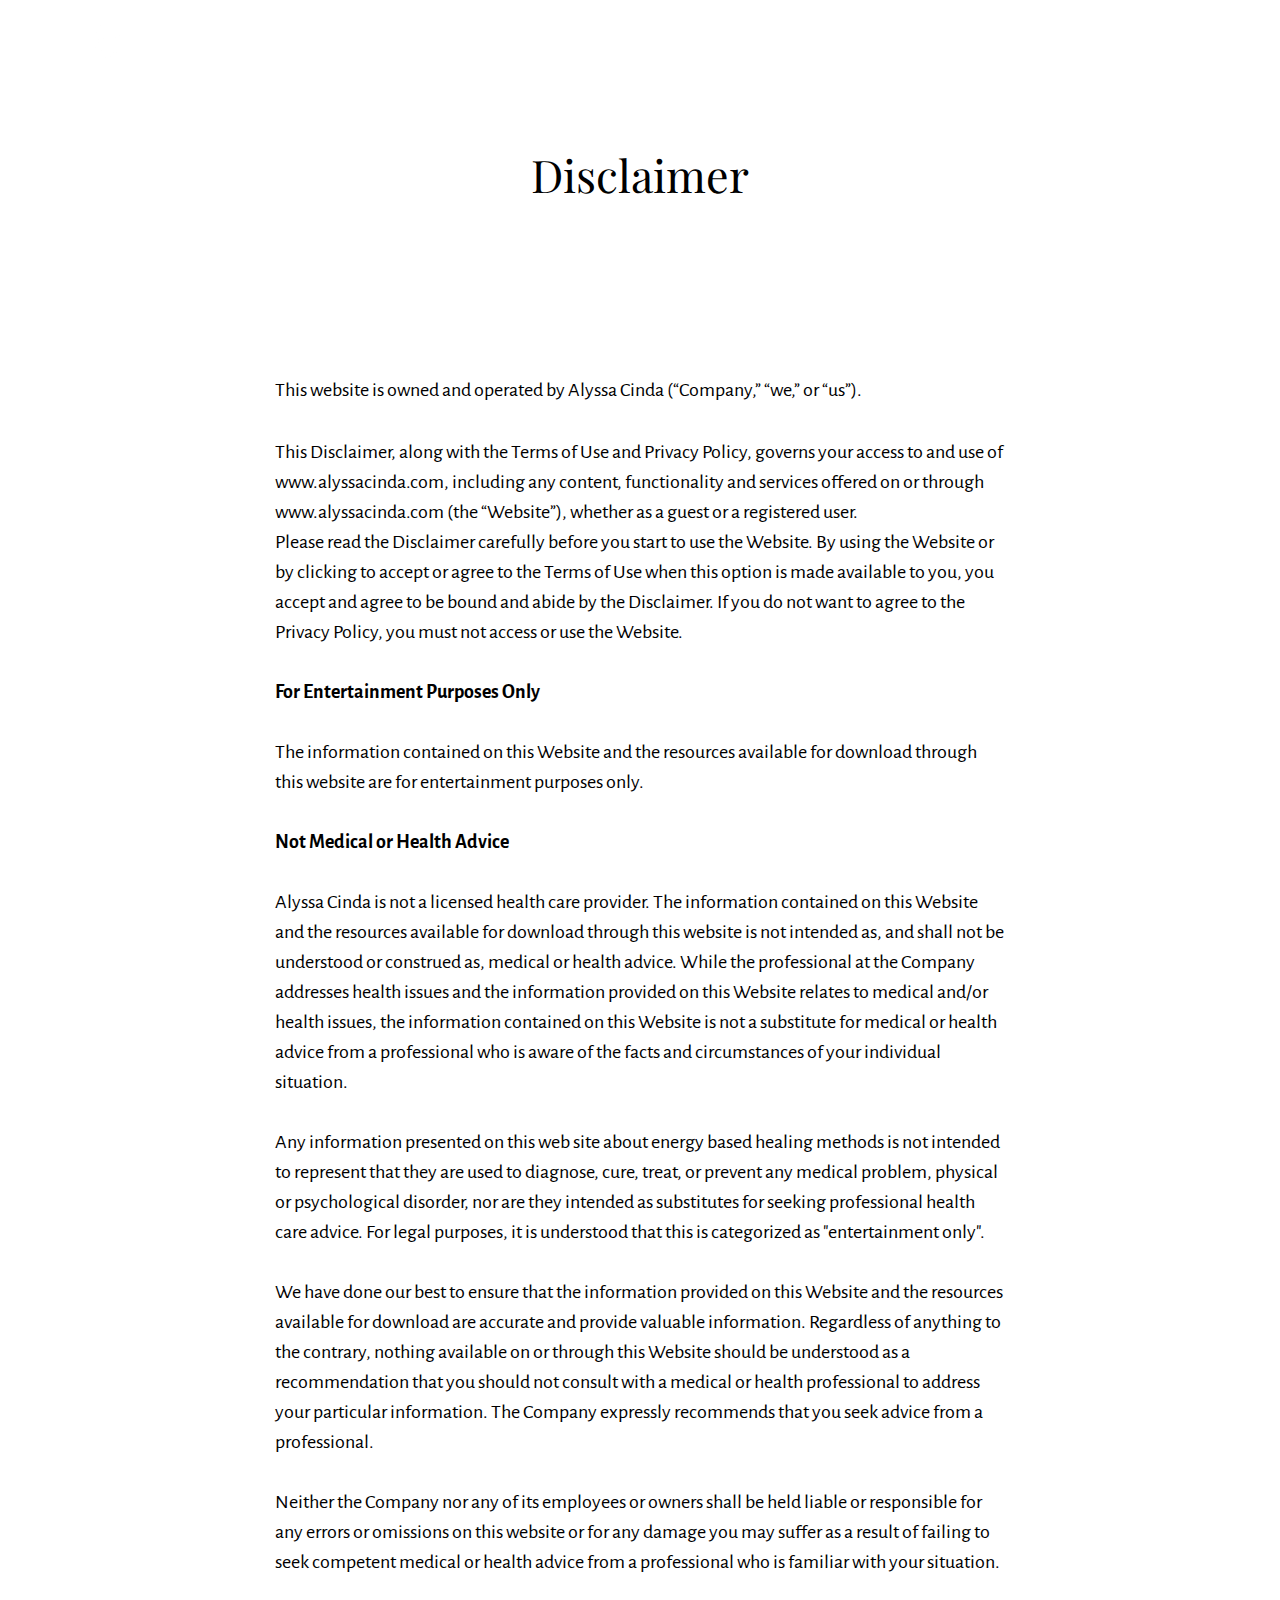
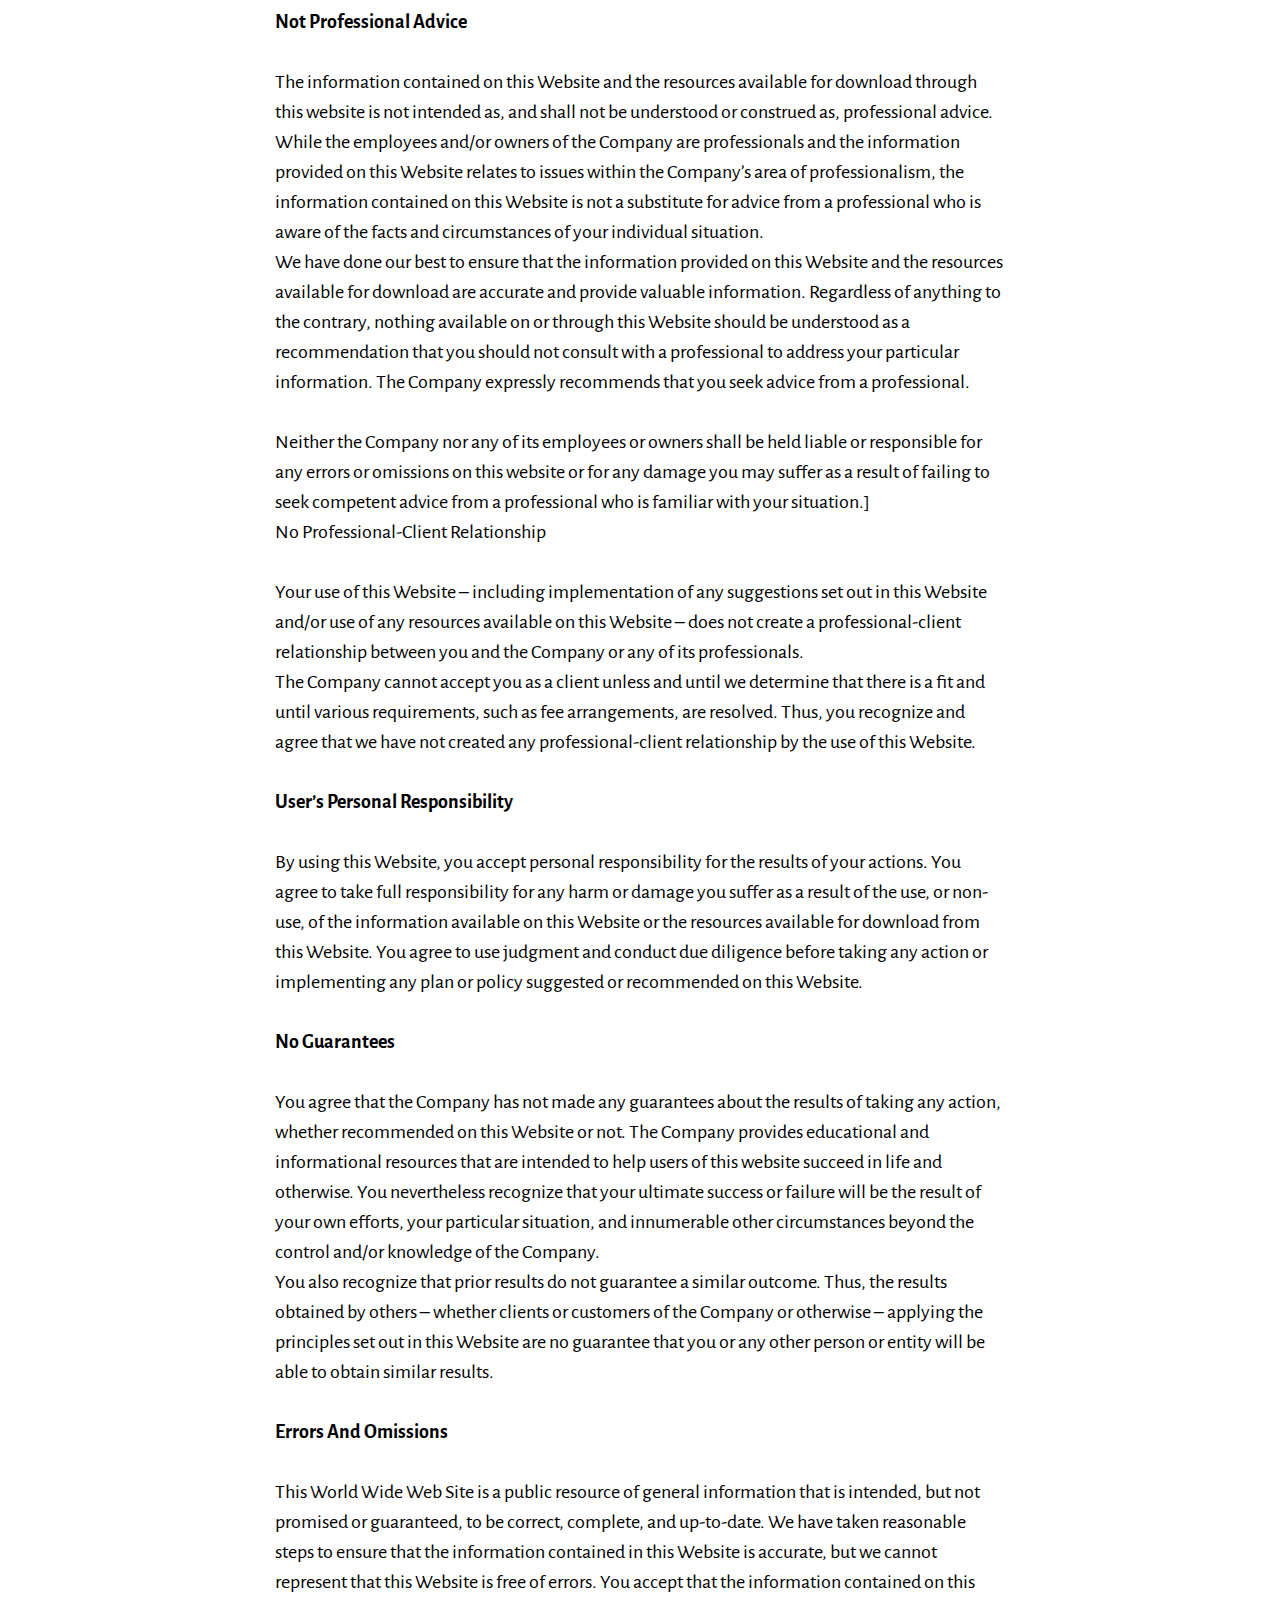
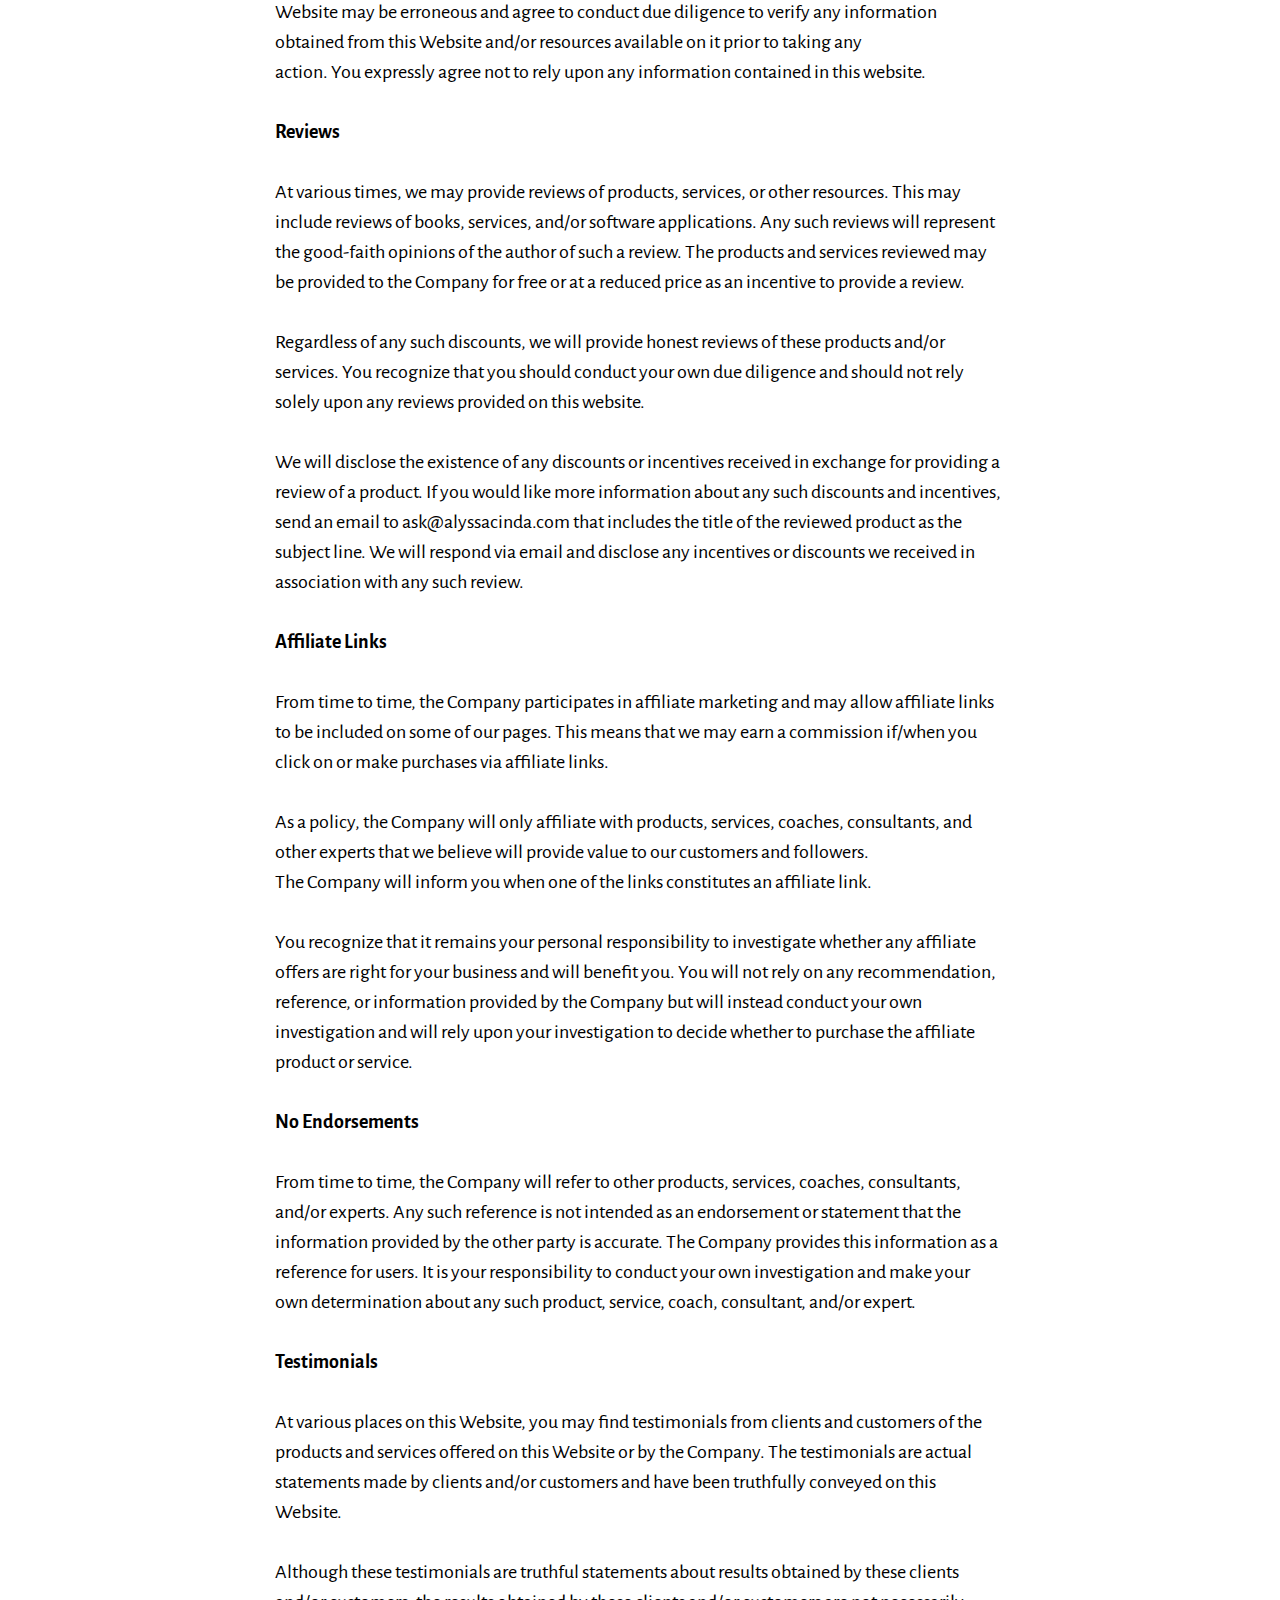
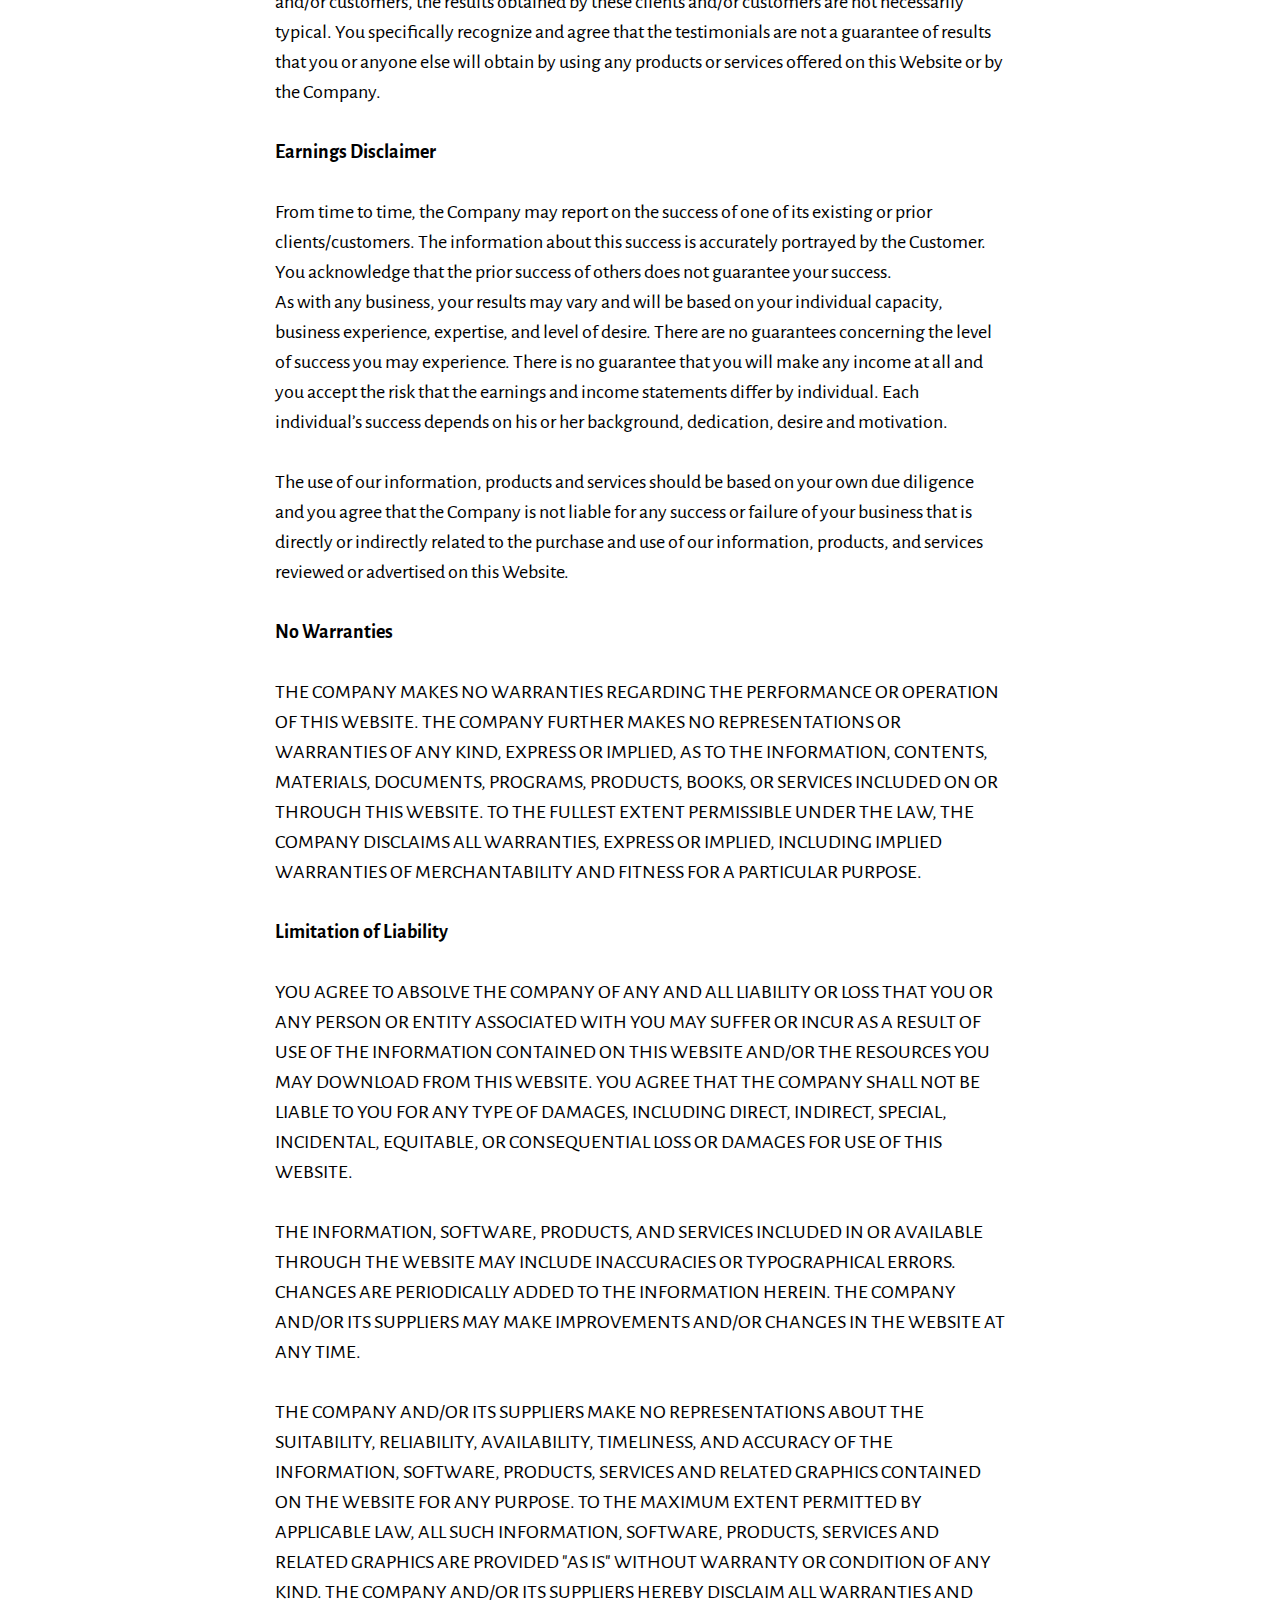
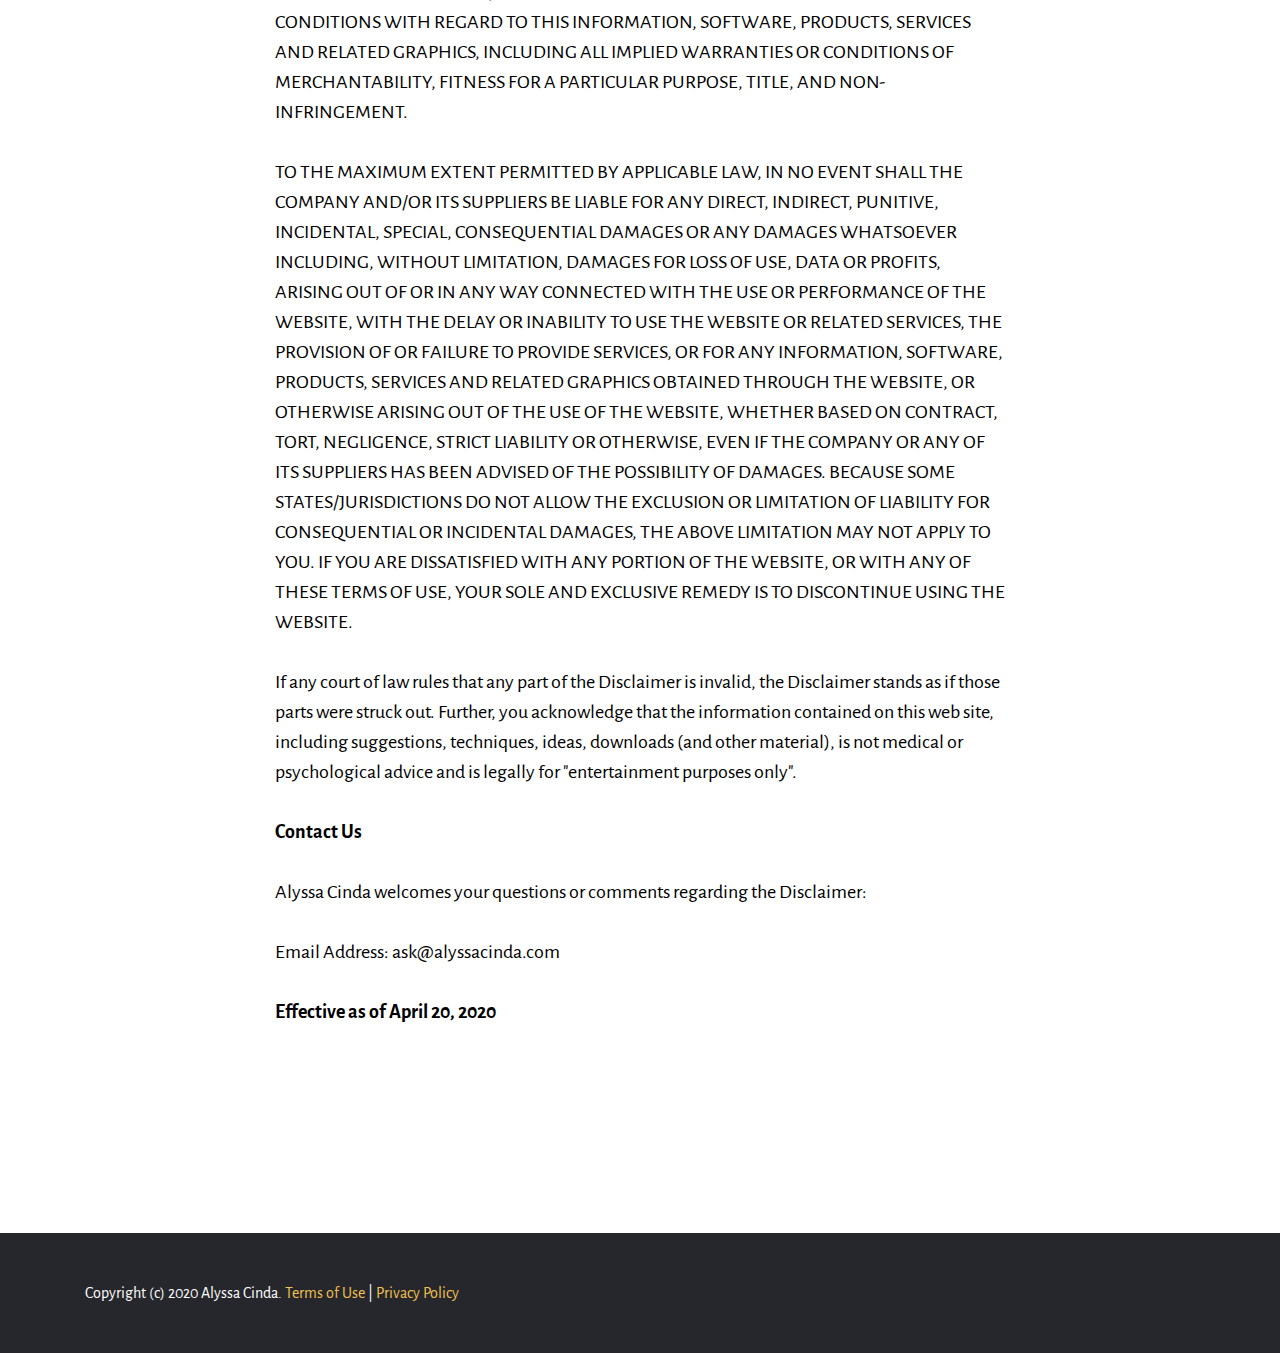
<file: disclaimer.html>
<!DOCTYPE html>
<html  >
<head>
  <!-- Site made with Mobirise Website Builder v4.12.3, https://mobirise.com -->
  <meta charset="UTF-8">
  <meta http-equiv="X-UA-Compatible" content="IE=edge">
  <meta name="generator" content="Mobirise v4.12.3, mobirise.com">
  <meta name="viewport" content="width=device-width, initial-scale=1, minimum-scale=1">
  <link rel="shortcut icon" href="assets/images/ac-128x128.png" type="image/x-icon">
  <meta name="description" content="">
  
  
  <title>Disclaimer</title>
  <link rel="stylesheet" href="https://fonts.googleapis.com/css?family=Playfair+Display:400,700&subset=latin,cyrillic">
  <link rel="stylesheet" href="https://fonts.googleapis.com/css?family=Alegreya+Sans:400,700&subset=latin,vietnamese,latin-ext">
  <link rel="stylesheet" href="assets/tether/tether.min.css">
  <link rel="stylesheet" href="assets/bootstrap/css/bootstrap.min.css">
  <link rel="stylesheet" href="assets/puritym/css/style.css">
  <link rel="stylesheet" href="assets/dropdown-menu/style.light.css">
  <link rel="preload" as="style" href="assets/mobirise/css/mbr-additional.css"><link rel="stylesheet" href="assets/mobirise/css/mbr-additional.css" type="text/css">
  
  
  
</head>
<body>

<!-- Analytics -->
<script id="mcjs">!function(c,h,i,m,p){m=c.createElement(h),p=c.getElementsByTagName(h)[0],m.async=1,m.src=i,p.parentNode.insertBefore(m,p)}(document,"script","https://chimpstatic.com/mcjs-connected/js/users/7f13db03e364ac0760cf10ae3/0a933f32c9d6b1c34d29f9381.js");</script>
<!-- /Analytics -->


  <section id="dropdown-menu-39" data-rv-view="184">

    <nav class="navbar navbar-dropdown transparent navbar-fixed-top bg-color">

        <div class="container">

            <div class="navbar-brand">
                <a href="home.html" class="navbar-logo"><img src="assets/images/ac-128x128.png" alt="Mobirise"></a>
                <a class="text-white" href="home.html">Alyssa Cinda</a>
            </div>

            <button class="navbar-toggler pull-xs-right hidden-md-up" type="button" data-toggle="collapse" data-target="#exCollapsingNavbar">
                <div class="hamburger-icon"></div>
            </button>

            <ul class="nav-dropdown collapse pull-xs-right navbar-toggleable-sm nav navbar-nav" id="exCollapsingNavbar"><li class="nav-item"><a class="nav-link link" href="infinityfire.html">Infinity Fire</a></li><li class="nav-item dropdown open"><a class="nav-link link dropdown-toggle" data-toggle="dropdown-submenu" href="programs.html" aria-expanded="true">Clearing Programs</a> <div class="dropdown-menu"><a class="dropdown-item" href="firecircle.html">Monthly Fire Circle</a> <a class="dropdown-item" href="surfinguncertainty.html">Surfing Uncertainty &nbsp; &nbsp; &nbsp;&nbsp;</a><a class="dropdown-item" href="abundance.html">Align with Abundance<br></a></div></li><li class="nav-item"><a class="nav-link link" href="contact.html">Contact Us</a> <a class="nav-link link" href="infinityfire.html"></a> </li><li class="nav-item"><a class="nav-link link" href="https://mobirise.com/" aria-expanded="true"></a></li><li class="nav-item"><a class="nav-link link" href="https://mobirise.com/" aria-expanded="true"></a></li></ul>

        </div>

    </nav>

</section>

<section class="mbr-section mbr-after-navbar" id="msg-box3-3a" data-rv-view="186" style="background-color: rgb(255, 255, 255); padding-top: 6rem; padding-bottom: 0rem;">
    
    <div class="container">
        <div class="row text-xs-center">
            <div class="col-sm-8 col-sm-offset-2">
                <h2 class="mbr-section-title display-3">Disclaimer</h2>
                

                
                
            </div>
        </div>
    </div>
</section>

<section class="mbr-section mbr-section__container mbr-section__container--isolated" id="content1-3b" data-rv-view="189">
    <div class="container">
        <div class="row">
            <div class="col-md-8 col-md-offset-2 lead"><p><span style="font-size: 1.25rem;">This website is owned and operated by ​Alyssa Cinda (“Company,” “we,” or “us”).&nbsp;</span></p><p></p><div>
</div><div>This Disclaimer, along with the Terms of Use and Privacy Policy, governs your access to and use of www.alyssacinda.com, including any content, functionality and services offered on or through www.alyssacinda.com (the “Website”), whether as a guest or a registered user.
</div><div>
</div><div>Please read the Disclaimer carefully before you start to use the Website. By using the Website or by clicking to accept or agree to the Terms of Use when this option is made available to you, you accept and agree to be bound and abide by the Disclaimer. If you do not want to agree to the Privacy Policy, you must not access or use the Website.</div><div><br></div><div> 
</div><div>
</div><div><strong>​For Entertainment Purposes Only
</strong></div><div>
</div><div><br></div><div>The information contained on this Website and the resources available for download through this website are for entertainment purposes only. ​
</div><div>
</div><div><br></div><div><strong>Not Medical or Health Advice
</strong></div><div>
</div><div><br></div><div>Alyssa Cinda is not a licensed health care provider. The information contained on this Website and the resources available for download through this website is not intended as, and shall not be understood or construed as, medical or health advice. While the professional at the Company addresses health issues and the information provided on this Website relates to medical and/or health issues, the information contained on this Website is not a substitute for medical or health advice from a professional who is aware of the facts and circumstances of your individual situation.
</div><div>
</div><div><br></div><div>Any information presented on this web site about energy based healing methods is not intended to represent that they are used to diagnose, cure, treat, or prevent any medical problem, physical or psychological disorder, nor are they intended as substitutes for seeking professional health care advice. For legal purposes, it is understood that this is categorized as "entertainment only".
</div><div>
</div><div><br></div><div>We have done our best to ensure that the information provided on this Website and the resources available for download are accurate and provide valuable information. Regardless of anything to the contrary, nothing available on or through this Website should be understood as a recommendation that you should not consult with a medical or health professional to address your particular information. The Company expressly recommends that you seek advice from a professional. 
</div><div>
</div><div><br></div><div>Neither the Company nor any of its employees or owners shall be held liable or responsible for any errors or omissions on this website or for any damage you may suffer as a result of failing to seek competent medical or health advice from a professional who is familiar with your situation.
</div><div>
</div><div><br></div><div><strong>Not Professional Advice
</strong></div><div>
</div><div><br></div><div>The information contained on this Website and the resources available for download through this website is not intended as, and shall not be understood or construed as, professional advice. While the employees and/or owners of the Company are professionals and the information provided on this Website relates to issues within the Company’s area of professionalism, the information contained on this Website is not a substitute for advice from a professional who is aware of the facts and circumstances of your individual situation.
</div><div>
</div><div>We have done our best to ensure that the information provided on this Website and the resources available for download are accurate and provide valuable information. Regardless of anything to the contrary, nothing available on or through this Website should be understood as a recommendation that you should not consult with a professional to address your particular information. The Company expressly recommends that you seek advice from a professional.
</div><div>
</div><div><br></div><div>Neither the Company nor any of its employees or owners shall be held liable or responsible for any errors or omissions on this website or for any damage you may suffer as a result of failing to seek competent advice from a professional who is familiar with your situation.]
</div><div>
</div><div>No Professional-Client Relationship
</div><div>​
</div><div>Your use of this Website – including implementation of any suggestions set out in this Website and/or use of any resources available on this Website – does not create a professional-client relationship between you and the Company or any of its professionals.
</div><div>The Company cannot accept you as a client unless and until we determine that there is a fit and until various requirements, such as fee arrangements, are resolved.  Thus, you recognize and agree that we have not created any professional-client relationship by the use of this Website.
</div><div>​
</div><div><strong>User’s Personal Responsibility 
</strong></div><div>
</div><div><br></div><div>By using this Website, you accept personal responsibility for the results of your actions.  You agree to take full responsibility for any harm or damage you suffer as a result of the use, or non-use, of the information available on this Website or the resources available for download from this Website. You agree to use judgment and conduct due diligence before taking any action or implementing any plan or policy suggested or recommended on this Website.
</div><div>
</div><div><br></div><div><strong>No Guarantees</strong>​
</div><div>​
</div><div>You agree that the Company has not made any guarantees about the results of taking any action, whether recommended on this Website or not. The Company provides educational and informational resources that are intended to help users of this website succeed in life and otherwise. You nevertheless recognize that your ultimate success or failure will be the result of your own efforts, your particular situation, and innumerable other circumstances beyond the control and/or knowledge of the Company.
</div><div>
</div><div>You also recognize that prior results do not guarantee a similar outcome.  Thus, the results obtained by others – whether clients or customers of the Company or otherwise – applying the principles set out in this Website are no guarantee that you or any other person or entity will be able to obtain similar results.
</div><div>
</div><div><br></div><div><strong>Errors And Omissions​
</strong></div><div>
</div><div><br></div><div>This World Wide Web Site is a public resource of general information that is intended, but not promised or guaranteed, to be correct, complete, and up-to-date.  We have taken reasonable steps to ensure that the information contained in this Website is accurate, but we cannot represent that this Website is free of errors. You accept that the information contained on this Website may be erroneous and agree to conduct due diligence to verify any information obtained from this Website and/or resources available on it prior to taking any </div><div>action.  You expressly agree not to rely upon any information contained in this website.
</div><div>
</div><div><br></div><div><strong>​Reviews​
</strong></div><div>
</div><div><br></div><div>At various times, we may provide reviews of products, services, or other resources.  This may include reviews of books, services, and/or software applications. Any such reviews will represent the good-faith opinions of the author of such a review. The products and services reviewed may be provided to the Company for free or at a reduced price as an incentive to provide a review. 
</div><div>
</div><div><br></div><div>Regardless of any such discounts, we will provide honest reviews of these products and/or services. You recognize that you should conduct your own due diligence and should not rely solely upon any reviews provided on this website. 
</div><div>
</div><div><br></div><div>We will disclose the existence of any discounts or incentives received in exchange for providing a review of a product. If you would like more information about any such discounts and incentives, send an email to ask@alyssacinda.com that includes the title of the reviewed product as the subject line. We will respond via email and disclose any incentives or discounts we received in association with any such review.
</div><div>
</div><div><br></div><div><strong>Affiliate Links
</strong></div><div>
</div><div><br></div><div>From time to time, the Company participates in affiliate marketing and may allow affiliate links to be included on some of our pages. This means that we may earn a commission if/when you click on or make purchases via affiliate links. 
</div><div>
</div><div><br></div><div>As a policy, the Company will only affiliate with products, services, coaches, consultants, and other experts that we believe will provide value to our customers and followers. 
</div><div>
</div><div>The Company will inform you when one of the links constitutes an affiliate link.
</div><div>
</div><div><br></div><div>You recognize that it remains your personal responsibility to investigate whether any affiliate offers are right for your business and will benefit you. You will not rely on any recommendation, reference, or information provided by the Company but will instead conduct your own investigation and will rely upon your investigation to decide whether to purchase the affiliate product or service.
</div><div>
</div><div><br></div><div><strong>No Endorsements
</strong></div><div>
</div><div><br></div><div>From time to time, the Company will refer to other products, services, coaches, consultants, and/or experts. Any such reference is not intended as an endorsement or statement that the information provided by the other party is accurate. The Company provides this information as a reference for users. It is your responsibility to conduct your own investigation and make your own determination about any such product, service, coach, consultant, and/or expert.
</div><div>
</div><div><br></div><div><strong>Testimonials
</strong></div><div>​
</div><div>At various places on this Website, you may find testimonials from clients and customers of the products and services offered on this Website or by the Company. The testimonials are actual statements made by clients and/or customers and have been truthfully conveyed on this Website. 
</div><div>
</div><div><br></div><div>Although these testimonials are truthful statements about results obtained by these clients and/or customers, the results obtained by these clients and/or customers are not necessarily typical. You specifically recognize and agree that the testimonials are not a guarantee of results that you or anyone else will obtain by using any products or services offered on this Website or by the Company.
</div><div>
</div><div><br></div><div><strong>Earnings Disclaimer
</strong></div><div>
</div><div><br></div><div>From time to time, the Company may report on the success of one of its existing or prior clients/customers. The information about this success is accurately portrayed by the Customer. You acknowledge that the prior success of others does not guarantee your success.
</div><div>
</div><div>As with any business, your results may vary and will be based on your individual capacity, business experience, expertise, and level of desire. There are no guarantees concerning the level of success you may experience. There is no guarantee that you will make any income at all and you accept the risk that the earnings and income statements differ by individual.  Each individual’s success depends on his or her background, dedication, desire and motivation.
</div><div>
</div><div><br></div><div>The use of our information, products and services should be based on your own due diligence and you agree that the Company is not liable for any success or failure of your business that is directly or indirectly related to the purchase and use of our information, products, and services reviewed or advertised on this Website.
</div><div>
</div><div><br></div><div><strong>No Warranties
</strong></div><div>
</div><div><br></div><div>THE COMPANY MAKES NO WARRANTIES REGARDING THE PERFORMANCE OR OPERATION OF THIS WEBSITE. THE COMPANY FURTHER MAKES NO REPRESENTATIONS OR WARRANTIES OF ANY KIND, EXPRESS OR IMPLIED, AS TO THE INFORMATION, CONTENTS, MATERIALS, DOCUMENTS, PROGRAMS, PRODUCTS, BOOKS, OR SERVICES INCLUDED ON OR THROUGH THIS WEBSITE. TO THE FULLEST EXTENT PERMISSIBLE UNDER THE LAW, THE COMPANY DISCLAIMS ALL WARRANTIES, EXPRESS OR IMPLIED, INCLUDING IMPLIED WARRANTIES OF MERCHANTABILITY AND FITNESS FOR A PARTICULAR PURPOSE.
</div><div>​
</div><div><strong>Limitation of Liability
</strong></div><div>
</div><div><br></div><div>YOU AGREE TO ABSOLVE THE COMPANY OF ANY AND ALL LIABILITY OR LOSS THAT YOU OR ANY PERSON OR ENTITY ASSOCIATED WITH YOU MAY SUFFER OR INCUR AS A RESULT OF USE OF THE INFORMATION CONTAINED ON THIS WEBSITE AND/OR THE RESOURCES YOU MAY DOWNLOAD FROM THIS WEBSITE.  YOU AGREE THAT THE COMPANY SHALL NOT BE LIABLE TO YOU FOR ANY TYPE OF DAMAGES, INCLUDING DIRECT, INDIRECT, SPECIAL, INCIDENTAL, EQUITABLE, OR CONSEQUENTIAL LOSS OR DAMAGES FOR USE OF THIS WEBSITE.
</div><div>
</div><div><br></div><div>THE INFORMATION, SOFTWARE, PRODUCTS, AND SERVICES INCLUDED IN OR AVAILABLE THROUGH THE WEBSITE MAY INCLUDE INACCURACIES OR TYPOGRAPHICAL ERRORS. CHANGES ARE PERIODICALLY ADDED TO THE INFORMATION HEREIN. THE COMPANY AND/OR ITS SUPPLIERS MAY MAKE IMPROVEMENTS AND/OR CHANGES IN THE WEBSITE AT ANY TIME.
</div><div>
</div><div><br></div><div>THE COMPANY AND/OR ITS SUPPLIERS MAKE NO REPRESENTATIONS ABOUT THE SUITABILITY, RELIABILITY, AVAILABILITY, TIMELINESS, AND ACCURACY OF THE INFORMATION, SOFTWARE, PRODUCTS, SERVICES AND RELATED GRAPHICS CONTAINED ON THE WEBSITE FOR ANY PURPOSE. TO THE MAXIMUM EXTENT PERMITTED BY APPLICABLE LAW, ALL SUCH INFORMATION, SOFTWARE, PRODUCTS, SERVICES AND RELATED GRAPHICS ARE PROVIDED "AS IS" WITHOUT WARRANTY OR CONDITION OF ANY KIND. THE COMPANY AND/OR ITS SUPPLIERS HEREBY DISCLAIM ALL WARRANTIES AND CONDITIONS WITH REGARD TO THIS INFORMATION, SOFTWARE, PRODUCTS, SERVICES AND RELATED GRAPHICS, INCLUDING ALL IMPLIED WARRANTIES OR CONDITIONS OF MERCHANTABILITY, FITNESS FOR A PARTICULAR PURPOSE, TITLE, AND NON-INFRINGEMENT.
</div><div>
</div><div><br></div><div>TO THE MAXIMUM EXTENT PERMITTED BY APPLICABLE LAW, IN NO EVENT SHALL THE COMPANY AND/OR ITS SUPPLIERS BE LIABLE FOR ANY DIRECT, INDIRECT, PUNITIVE, INCIDENTAL, SPECIAL, CONSEQUENTIAL DAMAGES OR ANY DAMAGES WHATSOEVER INCLUDING, WITHOUT LIMITATION, DAMAGES FOR LOSS OF USE, DATA OR PROFITS, ARISING OUT OF OR IN ANY WAY CONNECTED WITH THE USE OR PERFORMANCE OF THE WEBSITE, WITH THE DELAY OR INABILITY TO USE THE WEBSITE OR RELATED SERVICES, THE PROVISION OF OR FAILURE TO PROVIDE SERVICES, OR FOR ANY INFORMATION, SOFTWARE, PRODUCTS, SERVICES AND RELATED GRAPHICS OBTAINED THROUGH THE WEBSITE, OR OTHERWISE ARISING OUT OF THE USE OF THE WEBSITE, WHETHER BASED ON CONTRACT, TORT, NEGLIGENCE, STRICT LIABILITY OR OTHERWISE, EVEN IF THE COMPANY OR ANY OF ITS SUPPLIERS HAS BEEN ADVISED OF THE POSSIBILITY OF DAMAGES. BECAUSE SOME STATES/JURISDICTIONS DO NOT ALLOW THE EXCLUSION OR LIMITATION OF LIABILITY FOR CONSEQUENTIAL OR INCIDENTAL DAMAGES, THE ABOVE LIMITATION MAY NOT APPLY TO YOU. IF YOU ARE DISSATISFIED WITH ANY PORTION OF THE WEBSITE, OR WITH ANY OF THESE TERMS OF USE, YOUR SOLE AND EXCLUSIVE REMEDY IS TO DISCONTINUE USING THE WEBSITE.
</div><div>
</div><div><br></div><div>If any court of law rules that any part of the Disclaimer is invalid, the Disclaimer stands as if those parts were struck out. Further, you acknowledge that the information contained on this web site, including suggestions, techniques, ideas, downloads (and other material), is not medical or psychological advice and is legally for "entertainment purposes only". 
</div><div>
</div><div><br></div><div><strong>Contact Us
</strong></div><div>
</div><div><br></div><div>Alyssa Cinda welcomes your questions or comments regarding the Disclaimer:
</div><div>
</div><div><br></div><div>Email Address: ask@alyssacinda.com
</div><div>
</div><div><br></div><div><strong>Effective as of April 20, 2020
</strong></div><div>
</div><div><strong><br></strong></div><p></p></div>
        </div>
    </div>
</section>

<footer class="mbr-section mbr-section-nopadding mbr-footer" id="footer1-3d" data-rv-view="190" style="background-color: rgb(38, 39, 44); padding-top: 3rem; padding-bottom: 1.98rem;">
    
    <div class="container">
        <p>Copyright (c) 2020 Alyssa Cinda. <a href="terms.html">Terms of Use</a>  | <a href="privacy.html">Privacy Policy</a></p>
    </div>
</footer>


  <script src="assets/web/assets/jquery/jquery.min.js"></script>
  <script src="assets/tether/tether.min.js"></script>
  <script src="assets/bootstrap/js/bootstrap.min.js"></script>
  <script src="assets/smooth-scroll/smooth-scroll.js"></script>
  <script src="assets/puritym/js/script.js"></script>
  <script src="assets/dropdown-menu/script.js"></script>
  
  
</body>
</html>
</file>
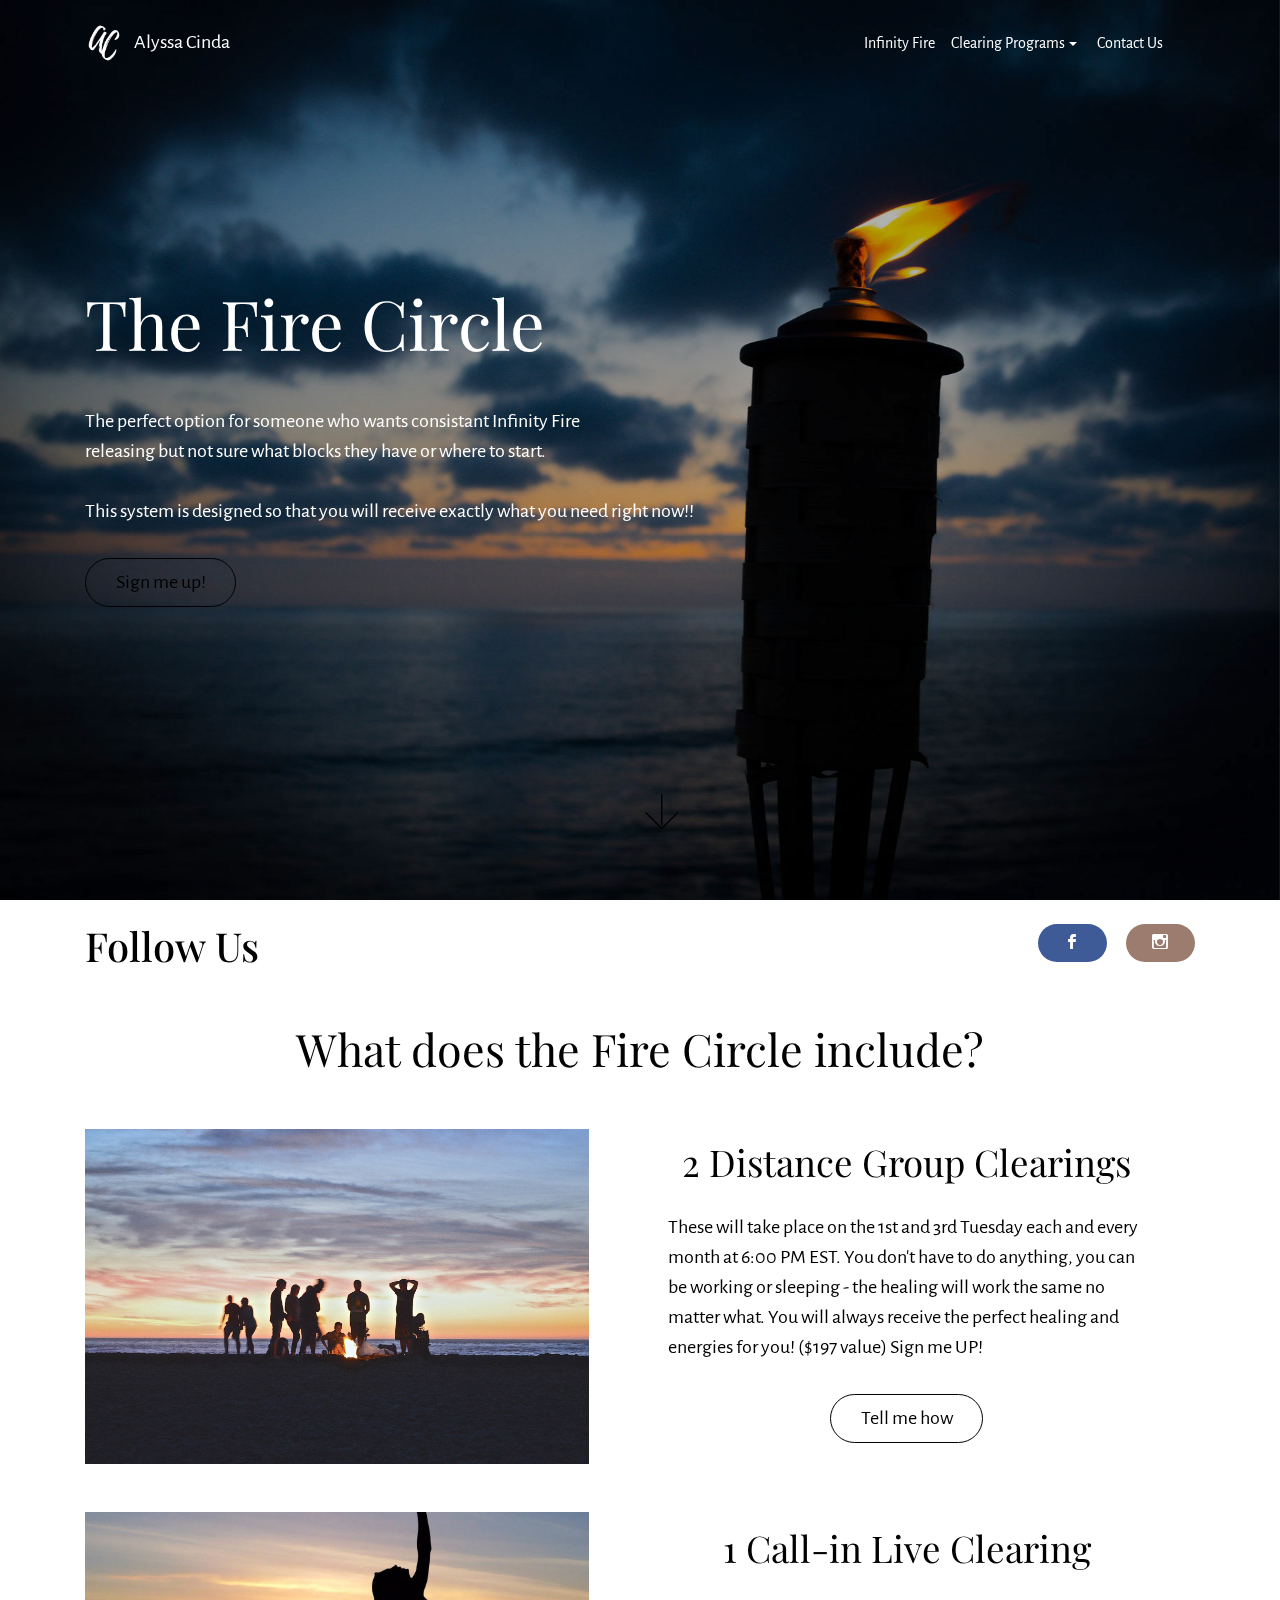
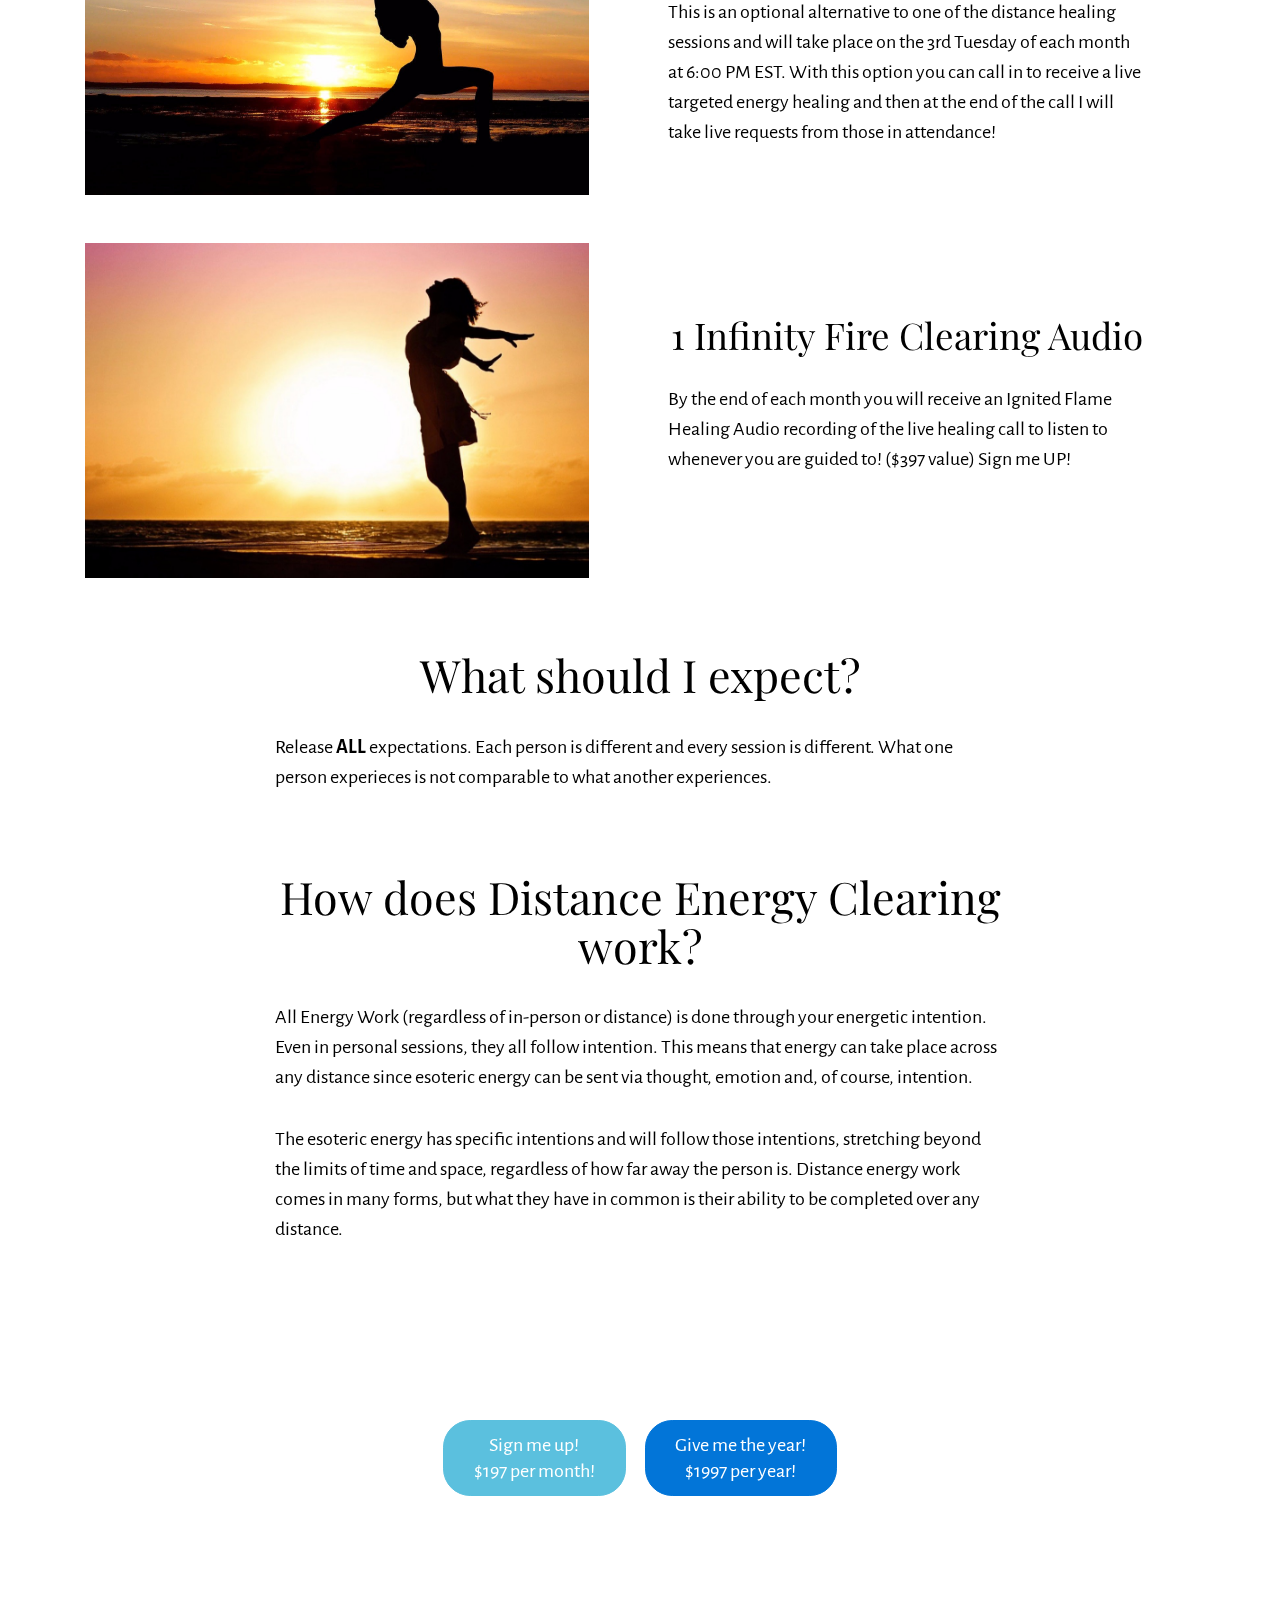
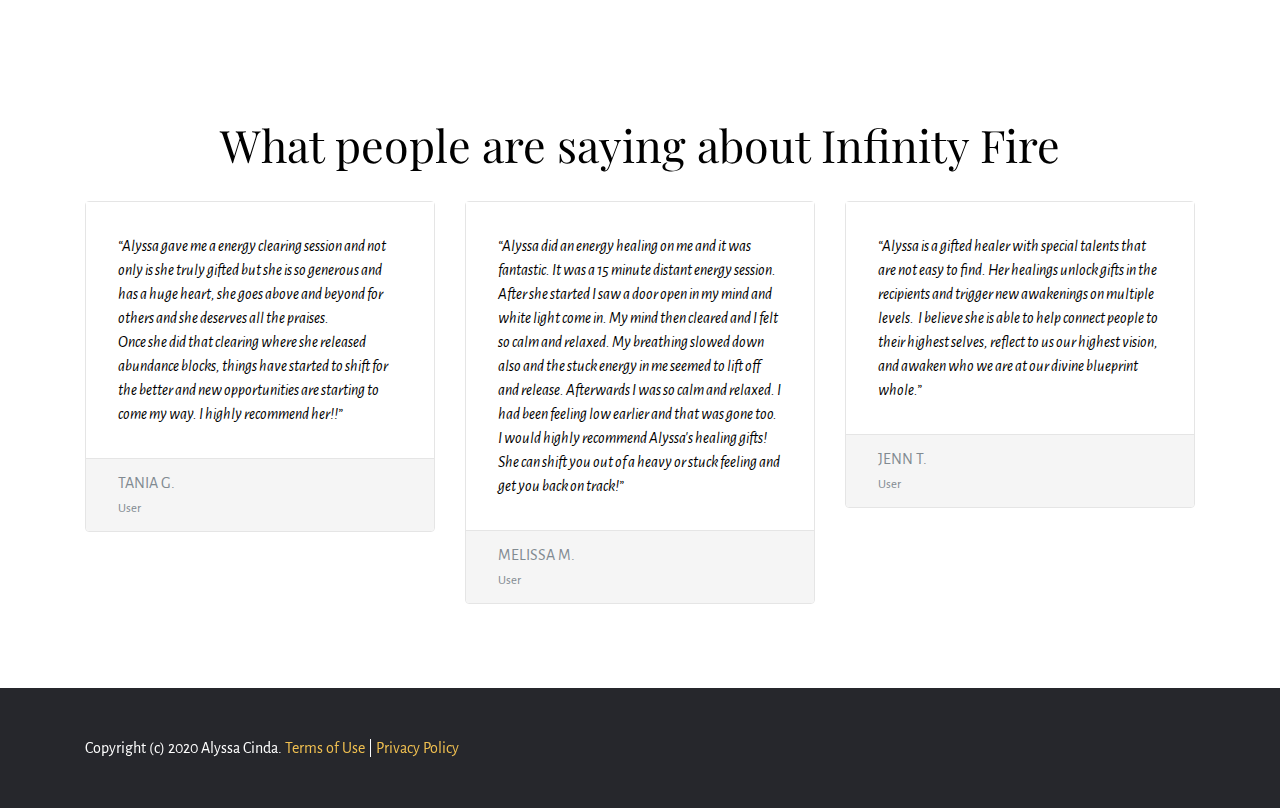
<file: firecircle.html>
<!DOCTYPE html>
<html  >
<head>
  <!-- Site made with Mobirise Website Builder v4.12.3, https://mobirise.com -->
  <meta charset="UTF-8">
  <meta http-equiv="X-UA-Compatible" content="IE=edge">
  <meta name="generator" content="Mobirise v4.12.3, mobirise.com">
  <meta name="viewport" content="width=device-width, initial-scale=1, minimum-scale=1">
  <link rel="shortcut icon" href="assets/images/ac-128x128.png" type="image/x-icon">
  <meta name="description" content="">
  
  
  <title>Monthly Fire Circle</title>
  <link rel="stylesheet" href="assets/web/assets/mobirise-icons/mobirise-icons.css">
  <link rel="stylesheet" href="https://fonts.googleapis.com/css?family=Alegreya+Sans:400,700&subset=latin,vietnamese,latin-ext">
  <link rel="stylesheet" href="https://fonts.googleapis.com/css?family=Playfair+Display:400,700&subset=latin,cyrillic">
  <link rel="stylesheet" href="assets/tether/tether.min.css">
  <link rel="stylesheet" href="assets/bootstrap/css/bootstrap.min.css">
  <link rel="stylesheet" href="assets/socicon/css/socicon.min.css">
  <link rel="stylesheet" href="assets/dropdown-menu/style.light.css">
  <link rel="stylesheet" href="assets/puritym/css/style.css">
  <link rel="preload" as="style" href="assets/mobirise/css/mbr-additional.css"><link rel="stylesheet" href="assets/mobirise/css/mbr-additional.css" type="text/css">
  
  
  
</head>
<body>

<!-- Analytics -->
<script id="mcjs">!function(c,h,i,m,p){m=c.createElement(h),p=c.getElementsByTagName(h)[0],m.async=1,m.src=i,p.parentNode.insertBefore(m,p)}(document,"script","https://chimpstatic.com/mcjs-connected/js/users/7f13db03e364ac0760cf10ae3/0a933f32c9d6b1c34d29f9381.js");</script>
<!-- /Analytics -->


  <section id="dropdown-menu-1j" data-rv-view="141">

    <nav class="navbar navbar-dropdown transparent navbar-fixed-top bg-color">

        <div class="container">

            <div class="navbar-brand">
                <a href="home.html" class="navbar-logo"><img src="assets/images/ac-128x128.png" alt="Mobirise"></a>
                <a class="text-white" href="home.html">Alyssa Cinda</a>
            </div>

            <button class="navbar-toggler pull-xs-right hidden-md-up" type="button" data-toggle="collapse" data-target="#exCollapsingNavbar">
                <div class="hamburger-icon"></div>
            </button>

            <ul class="nav-dropdown collapse pull-xs-right navbar-toggleable-sm nav navbar-nav" id="exCollapsingNavbar"><li class="nav-item"><a class="nav-link link" href="infinityfire.html">Infinity Fire</a></li><li class="nav-item dropdown open"><a class="nav-link link dropdown-toggle" data-toggle="dropdown-submenu" href="programs.html" aria-expanded="true">Clearing Programs</a> <div class="dropdown-menu"><a class="dropdown-item" href="firecircle.html">Monthly Fire Circle</a> <a class="dropdown-item" href="surfinguncertainty.html">Surfing Uncertainty &nbsp; &nbsp; &nbsp;&nbsp;</a><a class="dropdown-item" href="abundance.html">Align with Abundance<br></a></div></li><li class="nav-item"><a class="nav-link link" href="contact.html">Contact Us</a> <a class="nav-link link" href="infinityfire.html"></a> </li><li class="nav-item"><a class="nav-link link" href="https://mobirise.com/" aria-expanded="true"></a></li><li class="nav-item"><a class="nav-link link" href="https://mobirise.com/" aria-expanded="true"></a></li></ul>

        </div>

    </nav>

</section>

<section class="mbr-section mbr-section-full mbr-parallax-background mbr-after-navbar" id="header1-19" data-rv-view="108" style="background-image: url(assets/images/mbr-1-1920x1280.jpg);">
    <div class="mbr-table-cell">
        <div class="mbr-overlay" style="opacity: 0.3; background-color: rgb(0, 0, 0);"></div>
        <div class="container">
            <div class="row">
                <div class="col-md-8">

                    <h1 class="mbr-section-title display-1">The Fire Circle</h1>
                    <p class="lead">The perfect option for someone who wants consistant Infinity Fire <br>releasing but not sure what blocks they have or where to start. <br><br>This system is designed so that you will receive exactly what you need right now!!<br></p>
                    <div class="mbr-buttons--left"><a class="btn btn-lg btn-secondary-outline" href="firecircle.html#pricing-table1-24">Sign me up!</a> </div>
                </div>
            </div>
        </div>
        <a class="mbr-arrow" href="#social-buttons2-2x"><span class="mbri-down mbr-iconfont"></span></a>
    </div>
</section>

<section class="mbr-section mbr-section-small" id="social-buttons2-2x" data-rv-view="111" style="background-color: rgb(255, 255, 255); padding-top: 1.5rem; padding-bottom: 0rem;">
    

    <div class="container">
        <div class="row">
            <div class="col-sm-4">
                <h2 class="mbr-section-title h1">Follow Us</h2>
            </div>
            <div class="col-sm-8 text-xs-right"> <a class="btn btn-social socicon-bg-facebook" title="Facebook" target="_blank" href="https://www.facebook.com/alyssacinda"><i class="socicon socicon-facebook"></i></a>   <a class="btn btn-social socicon-bg-instagram" title="Instagram" target="_blank" href="https://instagram.com/alyssacinda"><i class="socicon socicon-instagram"></i></a>    </div>
        </div>
    </div>
</section>

<section class="mbr-section" id="msg-box3-1b" data-rv-view="113" style="background-color: rgb(255, 255, 255); padding-top: 3rem; padding-bottom: 0rem;">
    
    <div class="container">
        <div class="row text-xs-center">
            <div class="col-sm-8 col-sm-offset-2">
                <h2 class="mbr-section-title display-3">What does the Fire Circle include?</h2>
                

                
                
            </div>
        </div>
    </div>
</section>

<section class="mbr-section mbr-section-nopadding" id="msg-box4-1d" data-rv-view="116" style="background-color: rgb(255, 255, 255); padding-top: 1.5rem; padding-bottom: 1.5rem;">
    
    <div class="container">
        <div class="row">
            <div class="col-xs-12 col-lg-9 mbr-table-cell-lg image-size" style="width: 22%;">
                <div class="mbr-figure"><img src="assets/images/mbr-1920x1276.jpg"></div>
            </div>
            <div class="col-xs-12 col-lg-3 mbr-inner-padding text-xs-center mbr-table-cell-lg">
                <h3 class="mbr-section-title display-4">2 Distance Group Clearings</h3>
                
                <div class="lead"><p>These will take place on the 1st and 3rd Tuesday each and every month at 6:00 PM EST. You don't have to do anything, you can be working or sleeping - the healing will work the same no matter what. You will always receive the perfect healing and energies for you! ($197 value) Sign me UP!</p></div>
                <div><a class="btn btn-lg btn-secondary-outline" href="firecircle.html#msg-box3-2w">Tell me how</a></div>
            </div>
            
        </div>
    </div>
</section>

<section class="mbr-section mbr-section-nopadding" id="msg-box4-1f" data-rv-view="119" style="background-color: rgb(255, 255, 255); padding-top: 1.5rem; padding-bottom: 1.5rem;">
    
    <div class="container">
        <div class="row">
            <div class="col-xs-12 col-lg-9 mbr-table-cell-lg image-size" style="width: 22%;">
                <div class="mbr-figure"><img src="assets/images/mbr-1920x1079.jpeg"></div>
            </div>
            <div class="col-xs-12 col-lg-3 mbr-inner-padding text-xs-center mbr-table-cell-lg">
                <h3 class="mbr-section-title display-4">1 Call-in Live Clearing</h3>
                
                <div class="lead"><p>This is an optional alternative to one of the distance healing sessions and will take place on the 3rd Tuesday of each month at 6:00 PM EST. With this option you can call in to receive a live targeted energy healing and then at the end of the call I will take live requests from those in attendance!&nbsp;</p></div>
                
            </div>
            
        </div>
    </div>
</section>

<section class="mbr-section mbr-section-nopadding" id="msg-box4-1e" data-rv-view="122" style="background-color: rgb(255, 255, 255); padding-top: 1.5rem; padding-bottom: 1.5rem;">
    
    <div class="container">
        <div class="row">
            <div class="col-xs-12 col-lg-9 mbr-table-cell-lg image-size" style="width: 22%;">
                <div class="mbr-figure"><img src="assets/images/mbr-5-1400x933.jpeg"></div>
            </div>
            <div class="col-xs-12 col-lg-3 mbr-inner-padding text-xs-center mbr-table-cell-lg">
                <h3 class="mbr-section-title display-4">1 Infinity Fire Clearing Audio</h3>
                
                <div class="lead"><p>By the end of each month you will receive an Ignited Flame Healing Audio recording of the live healing call to listen to whenever you are guided to! ($397 value) Sign me UP!</p></div>
                
            </div>
            
        </div>
    </div>
</section>

<section class="mbr-section" id="msg-box3-1g" data-rv-view="125" style="background-color: rgb(255, 255, 255); padding-top: 3rem; padding-bottom: 0rem;">
    
    <div class="container">
        <div class="row text-xs-center">
            <div class="col-sm-8 col-sm-offset-2">
                <h2 class="mbr-section-title display-3">What should I expect?</h2>
                

                <div class="lead"><p>Release <strong>ALL</strong> expectations. Each person is different and every session is different.&nbsp;<span style="font-size: 1.25rem;">What one person experieces is not comparable to what another experiences.</span></p></div>
                
            </div>
        </div>
    </div>
</section>

<section class="mbr-section" id="msg-box3-2w" data-rv-view="128" style="background-color: rgb(255, 255, 255); padding-top: 3rem; padding-bottom: 0rem;">
    
    <div class="container">
        <div class="row text-xs-center">
            <div class="col-sm-8 col-sm-offset-2">
                <h2 class="mbr-section-title display-3">How does Distance Energy Clearing work?</h2>
                

                <div class="lead"><p><span style="font-size: 1.25rem;">All Energy Work (regardless of in-person or distance) is done through your energetic intention. Even in personal sessions, they all follow intention. This means that energy can take place across any distance since esoteric energy can be sent via thought, emotion and, of course, intention.&nbsp;</span><br></p><p>The esoteric energy has specific intentions and will follow those intentions, stretching beyond the limits of time and space, regardless of how far away the person is. Distance energy work comes in many forms, but what they have in common is their ability to be completed over any distance.&nbsp;</p></div>
                
            </div>
        </div>
    </div>
</section>

<section class="mbr-section mbr-section__container mbr-section__container--isolated" id="buttons1-3s" data-rv-view="131">
    <div class="container">
        <div class="row">
            <div class="col-md-8 col-md-offset-2">
                <div class="text-xs-center"><a class="btn btn-lg btn-info" href="https://www.paypal.com/cgi-bin/webscr?cmd=_s-xclick&hosted_button_id=EGPHNTRV7WS6C">Sign me up!<br>$197 per month!</a> <a class="btn btn-lg btn-primary" href="https://www.paypal.com/cgi-bin/webscr?cmd=_s-xclick&hosted_button_id=22FPBEMSX5WJL">Give me the year!<br>$1997 per year!<br></a></div>
            </div>
        </div>
    </div>
</section>

<section class="mbr-section mbr-section-small" id="testimonials1-22" data-rv-view="132" style="background-color: rgb(255, 255, 255); padding-top: 4.5rem; padding-bottom: 4.5rem;">
    <div>
        
        <div class="container">
            <h2 class="mbr-section-title display-3 text-xs-center">What people are saying about Infinity Fire</h2>

            <div class="row mbr-testimonial-cards">
                <div class="col-xs-12 col-sm-6 col-md-4">
                    <div class="card">
                        <div class="card-block"><em>“Alyssa gave me a energy clearing session and not only is she truly gifted but she is so generous and has a huge heart, she goes above and beyond for others and she deserves all the praises.&nbsp;
</em><div><em>Once she did that clearing where she released abundance blocks, things have started to shift for the better and new opportunities are starting to come my way. I highly recommend her!!”</em></div></div>
                        <div class="card-footer text-muted">
                            <div>TANIA G.</div>
                            <small>User</small>
                        </div>
                    </div>
                </div><div class="col-xs-12 col-sm-6 col-md-4">
                    <div class="card">
                        <div class="card-block"><em>“Alyssa did an energy healing on me and it was fantastic. It was a 15 minute distant energy session. After she started I saw a door open in my mind and white light come in. My mind then cleared and I felt so calm and relaxed. My breathing slowed down also and the stuck energy in me seemed to lift off and release. Afterwards I was so calm and relaxed. I had been feeling low earlier and that was gone too. I would highly recommend Alyssa's healing gifts! She can shift you out of a heavy or stuck feeling and get you back on track!”</em></div>
                        <div class="card-footer text-muted">
                            <div>MELISSA M.</div>
                            <small>User</small>
                        </div>
                    </div>
                </div><div class="col-xs-12 col-sm-6 col-md-4">
                    <div class="card">
                        <div class="card-block"><em>“Alyssa is a gifted healer with special talents that are not easy to find. Her healings unlock gifts in the recipients and trigger new awakenings on multiple levels.&nbsp;
</em><em style="font-size: 1rem;">I believe she is able to help connect people to their highest selves, reflect to us our highest vision, and awaken who we are at our divine blueprint whole.”</em></div>
                        <div class="card-footer text-muted">
                            <div>JENN T.</div>
                            <small>User</small>
                        </div>
                    </div>
                </div>
            </div>
        </div>
    </div>
</section>

<footer class="mbr-section mbr-section-nopadding mbr-footer" id="footer1-3d" data-rv-view="143" style="background-color: rgb(38, 39, 44); padding-top: 3rem; padding-bottom: 1.98rem;">
    
    <div class="container">
        <p>Copyright (c) 2020 Alyssa Cinda. <a href="terms.html">Terms of Use</a>  | <a href="privacy.html">Privacy Policy</a></p>
    </div>
</footer>


  <script src="assets/web/assets/jquery/jquery.min.js"></script>
  <script src="assets/tether/tether.min.js"></script>
  <script src="assets/bootstrap/js/bootstrap.min.js"></script>
  <script src="assets/smooth-scroll/smooth-scroll.js"></script>
  <script src="assets/jarallax/jarallax.js"></script>
  <script src="assets/dropdown-menu/script.js"></script>
  <script src="assets/puritym/js/script.js"></script>
  
  
</body>
</html>
</file>
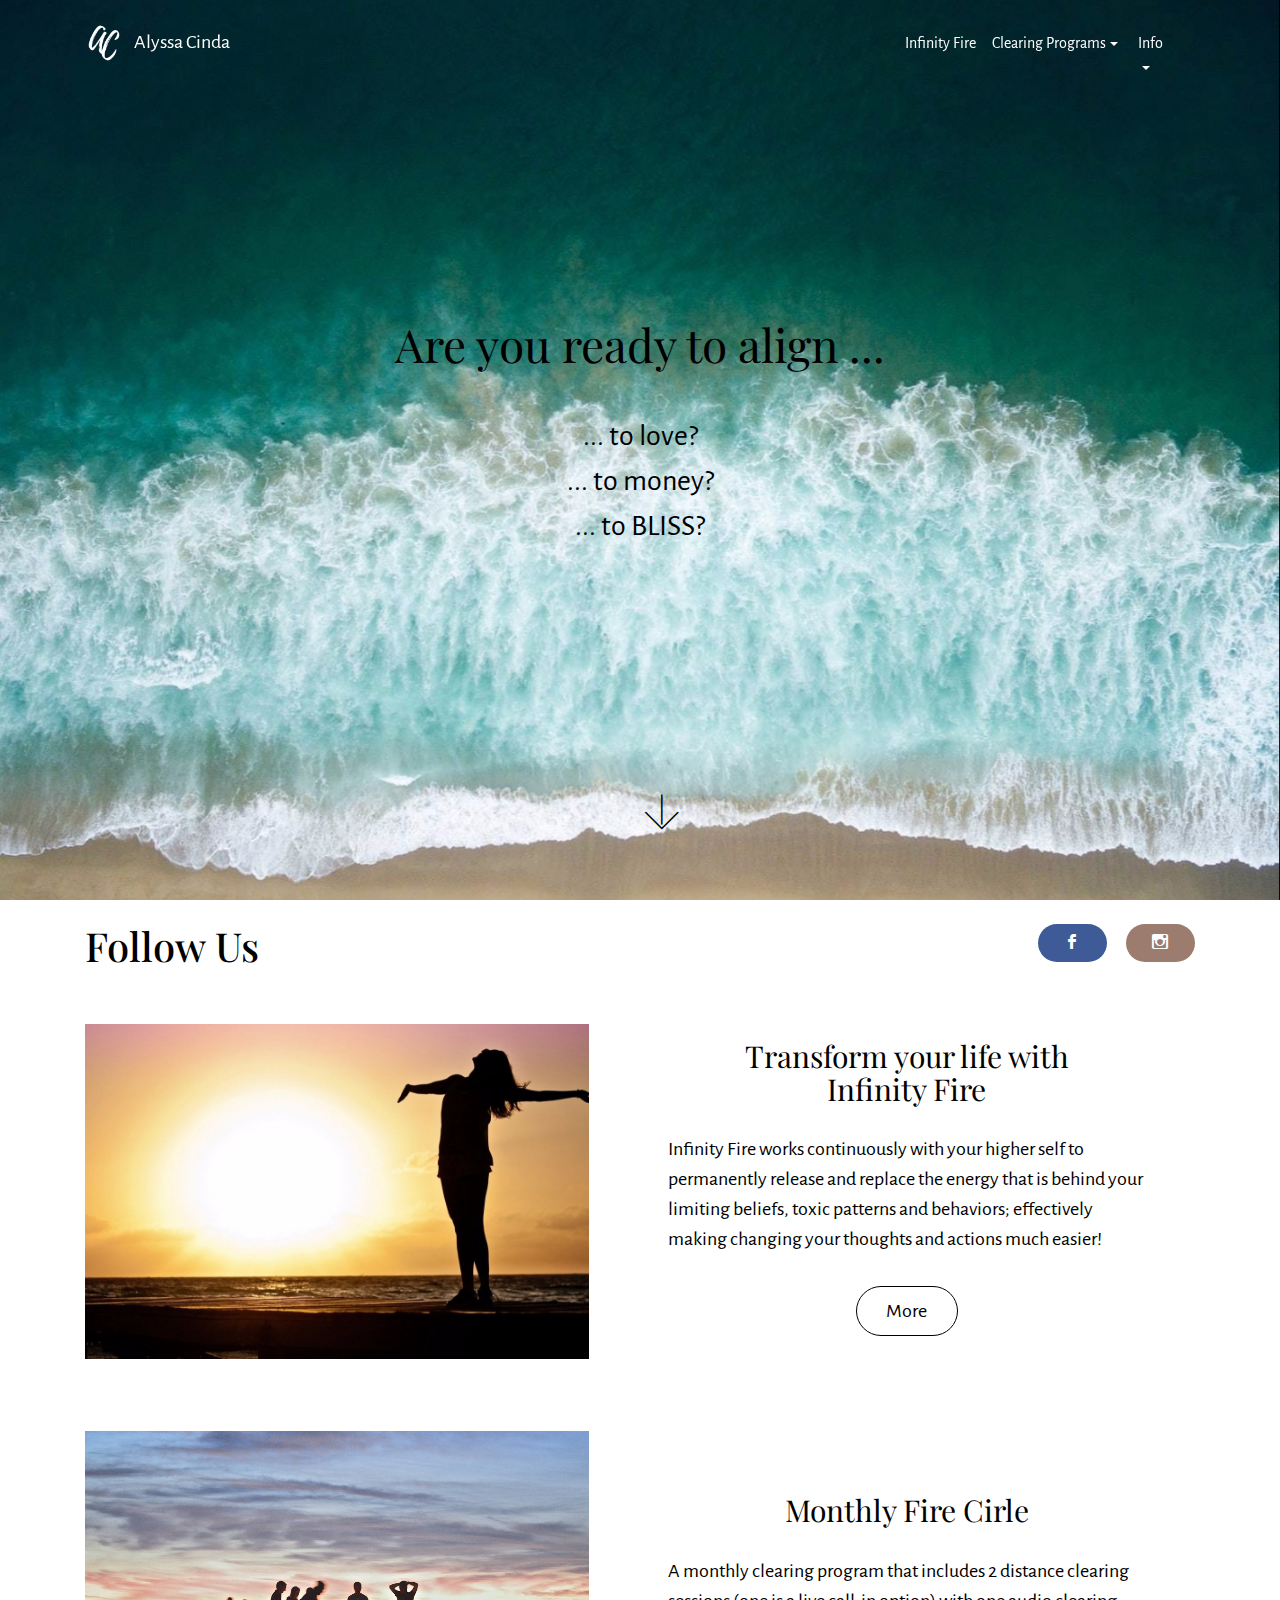
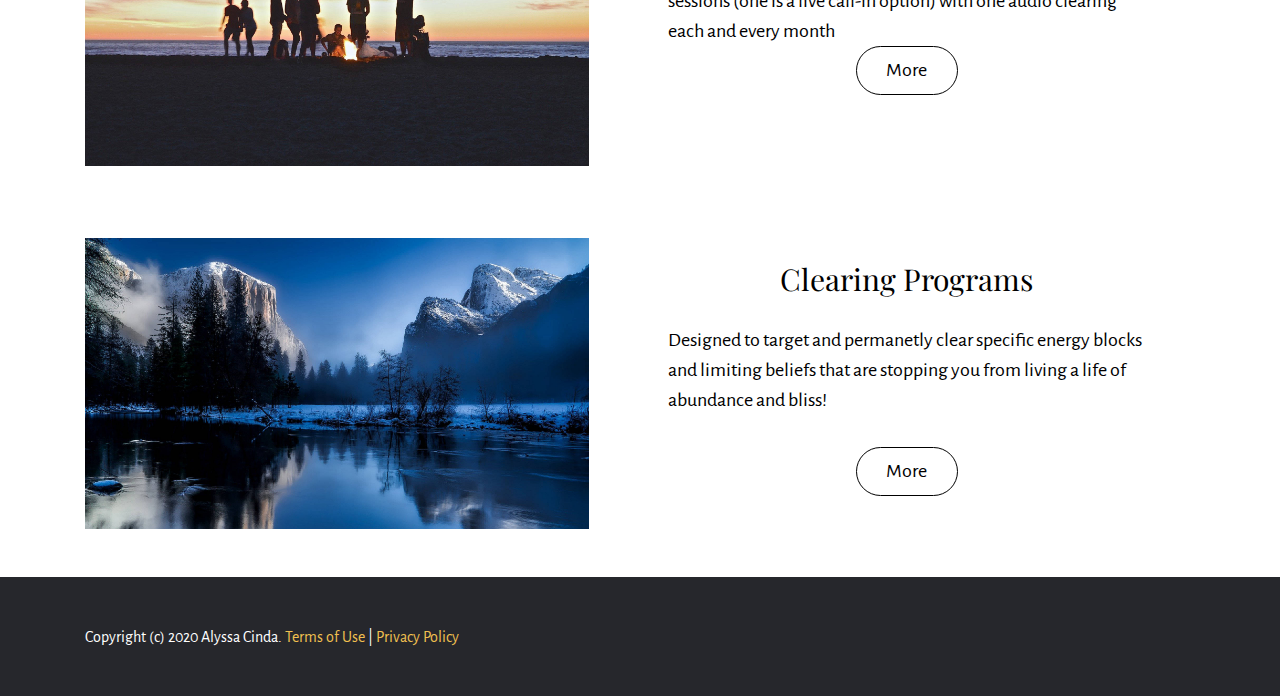
<file: home.html>
<!DOCTYPE html>
<html  >
<head>
  <!-- Site made with Mobirise Website Builder v4.12.3, https://mobirise.com -->
  <meta charset="UTF-8">
  <meta http-equiv="X-UA-Compatible" content="IE=edge">
  <meta name="generator" content="Mobirise v4.12.3, mobirise.com">
  <meta name="viewport" content="width=device-width, initial-scale=1, minimum-scale=1">
  <link rel="shortcut icon" href="assets/images/ac-128x128.png" type="image/x-icon">
  <meta name="description" content="">
  
  
  <title>Home</title>
  <link rel="stylesheet" href="https://fonts.googleapis.com/css?family=Playfair+Display:400,700&subset=latin,cyrillic">
  <link rel="stylesheet" href="https://fonts.googleapis.com/css?family=Alegreya+Sans:400,700&subset=latin,vietnamese,latin-ext">
  <link rel="stylesheet" href="assets/web/assets/mobirise-icons/mobirise-icons.css">
  <link rel="stylesheet" href="assets/tether/tether.min.css">
  <link rel="stylesheet" href="assets/bootstrap/css/bootstrap.min.css">
  <link rel="stylesheet" href="assets/socicon/css/socicon.min.css">
  <link rel="stylesheet" href="assets/puritym/css/style.css">
  <link rel="stylesheet" href="assets/dropdown-menu/style.light.css">
  <link rel="preload" as="style" href="assets/mobirise/css/mbr-additional.css"><link rel="stylesheet" href="assets/mobirise/css/mbr-additional.css" type="text/css">
  
  
  
</head>
<body>

<!-- Analytics -->
<script id="mcjs">!function(c,h,i,m,p){m=c.createElement(h),p=c.getElementsByTagName(h)[0],m.async=1,m.src=i,p.parentNode.insertBefore(m,p)}(document,"script","https://chimpstatic.com/mcjs-connected/js/users/7f13db03e364ac0760cf10ae3/0a933f32c9d6b1c34d29f9381.js");</script>
<!-- /Analytics -->


  <section id="dropdown-menu-1j" data-rv-view="0">

    <nav class="navbar navbar-dropdown transparent navbar-fixed-top bg-color">

        <div class="container">

            <div class="navbar-brand">
                <a href="home.html" class="navbar-logo"><img src="assets/images/ac-128x128.png" alt="Mobirise"></a>
                <a class="text-white" href="home.html">Alyssa Cinda</a>
            </div>

            <button class="navbar-toggler pull-xs-right hidden-md-up" type="button" data-toggle="collapse" data-target="#exCollapsingNavbar">
                <div class="hamburger-icon"></div>
            </button>

            <ul class="nav-dropdown collapse pull-xs-right navbar-toggleable-sm nav navbar-nav" id="exCollapsingNavbar"><li class="nav-item"><a class="nav-link link" href="infinityfire.html">Infinity Fire</a> <a class="nav-link link" href="infinityfire.html"></a> </li><li class="nav-item dropdown"><a class="nav-link link dropdown-toggle" data-toggle="dropdown-submenu" href="programs.html" aria-expanded="false">Clearing Programs</a> <div class="dropdown-menu"><a class="dropdown-item" href="firecircle.html">Monthly Fire Circle</a> <a class="dropdown-item" href="surfinguncertainty.html">Surfing Uncertainty &nbsp; &nbsp; &nbsp;&nbsp;</a><a class="dropdown-item" href="abundance.html">Align with Abundance<br></a></div></li><li class="nav-item dropdown open"><a class="nav-link link dropdown-toggle" href="https://mobirise.com/" aria-expanded="true" data-toggle="dropdown-submenu"><div>Info</div></a><div class="dropdown-menu"><a class="dropdown-item" href="About.html"></a><a class="dropdown-item" href="contact.html">Contact Us</a></div></li><li class="nav-item"><a class="nav-link link" href="https://mobirise.com/" aria-expanded="true"></a></li><li class="nav-item"><a class="nav-link link" href="https://mobirise.com/" aria-expanded="true"></a></li></ul>

        </div>

    </nav>

</section>

<section class="mbr-section mbr-section-full mbr-after-navbar" id="header1-9" data-rv-view="2" style="background-image: url(assets/images/mbr-1441x1080.jpeg);">
    <div class="mbr-table-cell">
        
        <div class="container">
            <div class="row">
                <div class="col-md-8 col-md-offset-2 text-xs-center">

                    <h1 class="mbr-section-title display-1">Are you ready to align ...</h1>
                    <p class="lead">... to love?<br>... to money?<br>... to BLISS?</p>
                    
                </div>
            </div>
        </div>
        <a class="mbr-arrow" href="#social-buttons2-2y"><span class="mbri-down mbr-iconfont"></span></a>
    </div>
</section>

<section class="mbr-section mbr-section-small" id="social-buttons2-2y" data-rv-view="5" style="background-color: rgb(255, 255, 255); padding-top: 1.5rem; padding-bottom: 0rem;">
    

    <div class="container">
        <div class="row">
            <div class="col-sm-4">
                <h2 class="mbr-section-title h1">Follow Us</h2>
            </div>
            <div class="col-sm-8 text-xs-right"> <a class="btn btn-social socicon-bg-facebook" title="Facebook" target="_blank" href="https://www.facebook.com/alyssacinda"><i class="socicon socicon-facebook"></i></a>   <a class="btn btn-social socicon-bg-instagram" title="Instagram" target="_blank" href="https://instagram.com/alyssacinda"><i class="socicon socicon-instagram"></i></a>    </div>
        </div>
    </div>
</section>

<section class="mbr-section mbr-section-nopadding" id="msg-box4-c" data-rv-view="7" style="background-color: rgb(255, 255, 255); padding-top: 3rem; padding-bottom: 3rem;">
    
    <div class="container">
        <div class="row">
            <div class="col-xs-12 col-lg-9 mbr-table-cell-lg image-size" style="width: 22%;">
                <div class="mbr-figure"><img src="assets/images/mbr-1400x933.jpeg"></div>
            </div>
            <div class="col-xs-12 col-lg-3 mbr-inner-padding text-xs-center mbr-table-cell-lg">
                <h3 class="mbr-section-title display-4">Transform your life with<br>Infinity Fire</h3>
                
                <div class="lead"><p>Infinity Fire works continuously with your higher self to permanently release and replace the energy that is behind your limiting beliefs, toxic patterns and behaviors; effectively making changing your thoughts and actions much easier!</p></div>
                <div><a class="btn btn-lg btn-secondary-outline" href="infinityfire.html">More</a> </div>
            </div>
            
        </div>
    </div>
</section>

<section class="mbr-section mbr-section-nopadding" id="msg-box4-2n" data-rv-view="10" style="background-color: rgb(255, 255, 255); padding-top: 1.5rem; padding-bottom: 1.5rem;">
    
    <div class="container">
        <div class="row">
            <div class="col-xs-12 col-lg-9 mbr-table-cell-lg image-size" style="width: 22%;">
                <div class="mbr-figure"><img src="assets/images/mbr-1920x1276.jpg"></div>
            </div>
            <div class="col-xs-12 col-lg-3 mbr-inner-padding text-xs-center mbr-table-cell-lg">
                <h3 class="mbr-section-title display-4">Monthly Fire Cirle</h3>
                
                <div class="lead">A monthly clearing program that includes 2 distance clearing sessions (one is a live call-in option) with one audio clearing each and every month&nbsp;</div>
                <div><a class="btn btn-lg btn-secondary-outline" href="firecircle.html">More</a></div>
            </div>
            
        </div>
    </div>
</section>

<section class="mbr-section mbr-section-nopadding" id="msg-box4-y" data-rv-view="13" style="background-color: rgb(255, 255, 255); padding-top: 3rem; padding-bottom: 3rem;">
    
    <div class="container">
        <div class="row">
            <div class="col-xs-12 col-lg-9 mbr-table-cell-lg image-size" style="width: 22%;">
                <div class="mbr-figure"><img src="assets/images/mbr-1920x1108.jpg"></div>
            </div>
            <div class="col-xs-12 col-lg-3 mbr-inner-padding text-xs-center mbr-table-cell-lg">
                <h3 class="mbr-section-title display-4">Clearing Programs</h3>
                
                <div class="lead"><p>Designed to target and permanetly clear specific energy blocks and limiting beliefs that are stopping you from living a life of abundance and bliss!</p></div>
                <div><a class="btn btn-lg btn-secondary-outline" href="programs.html">More</a> </div>
            </div>
            
        </div>
    </div>
</section>

<footer class="mbr-section mbr-section-nopadding mbr-footer" id="footer1-3d" data-rv-view="16" style="background-color: rgb(38, 39, 44); padding-top: 3rem; padding-bottom: 1.98rem;">
    
    <div class="container">
        <p>Copyright (c) 2020 Alyssa Cinda. <a href="terms.html">Terms of Use</a>  | <a href="privacy.html">Privacy Policy</a></p>
    </div>
</footer>


  <script src="assets/web/assets/jquery/jquery.min.js"></script>
  <script src="assets/tether/tether.min.js"></script>
  <script src="assets/bootstrap/js/bootstrap.min.js"></script>
  <script src="assets/smooth-scroll/smooth-scroll.js"></script>
  <script src="assets/puritym/js/script.js"></script>
  <script src="assets/dropdown-menu/script.js"></script>
  
  
</body>
</html>
</file>
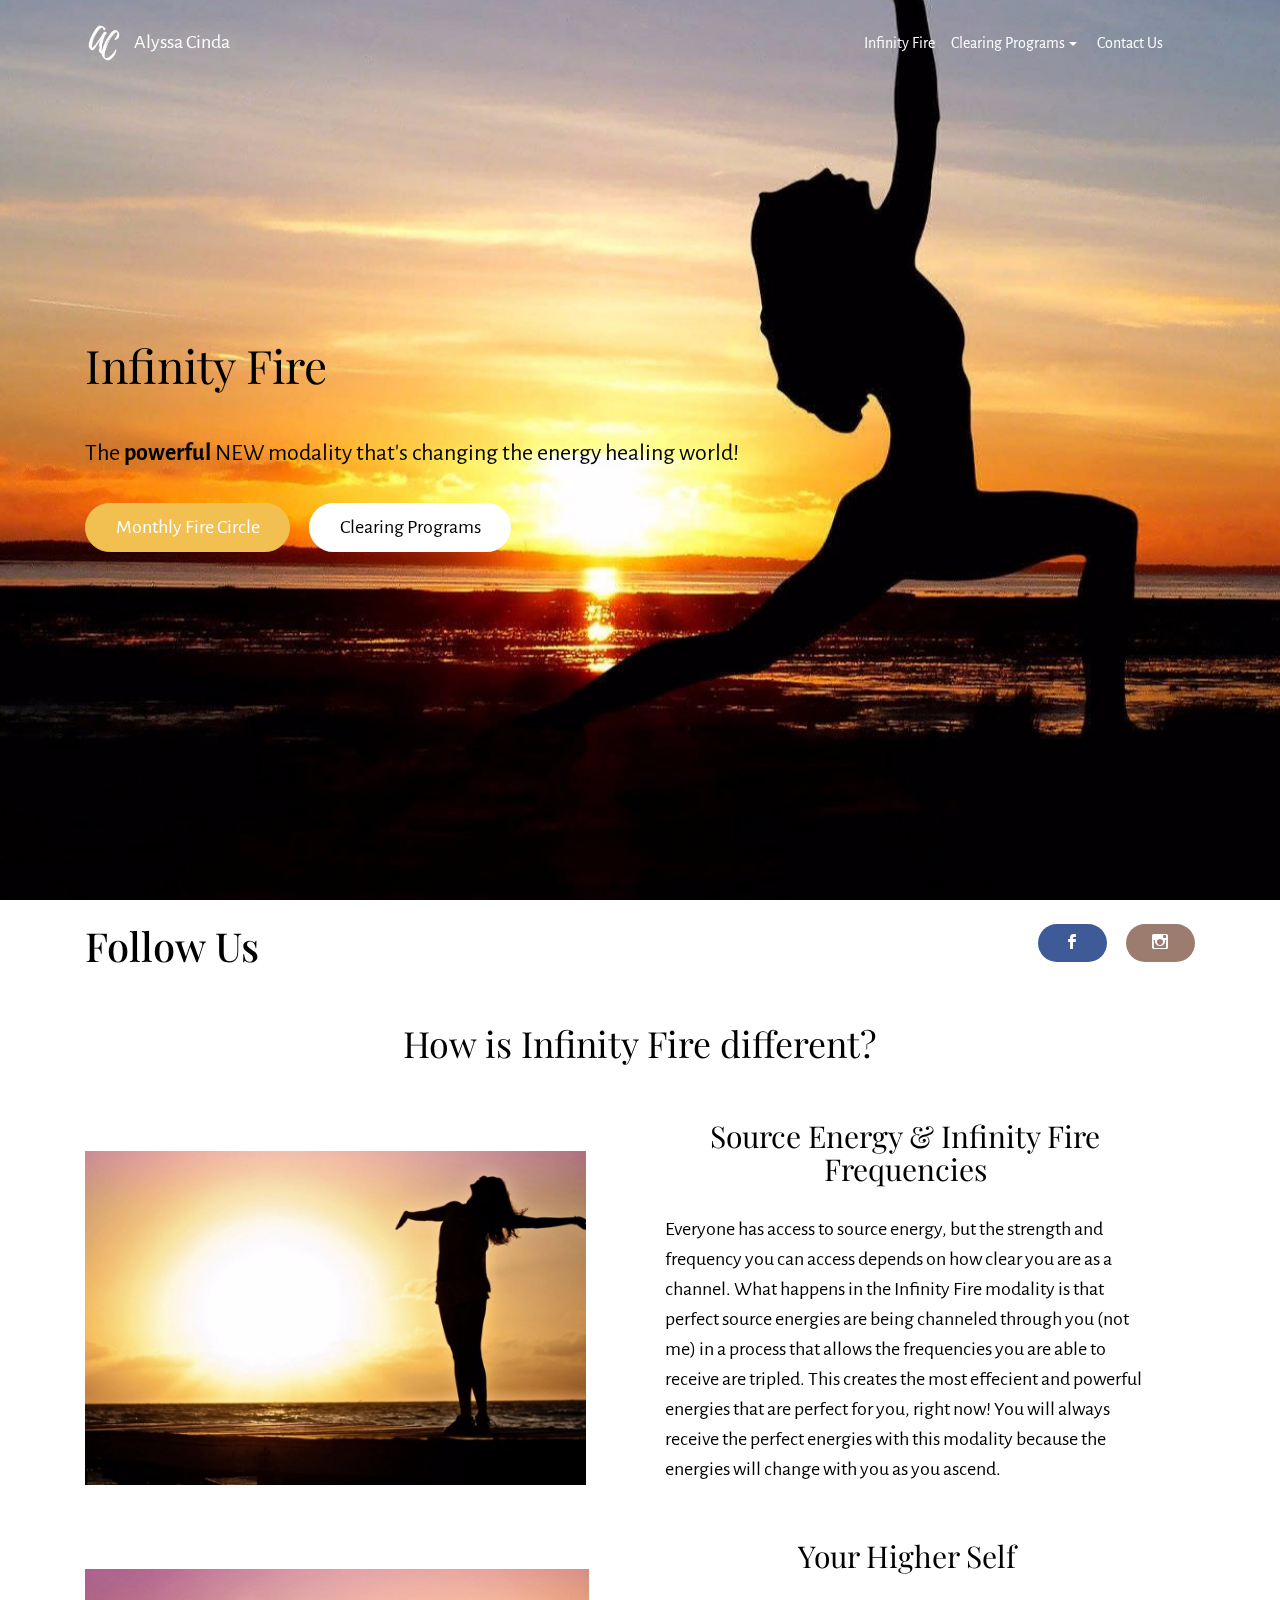
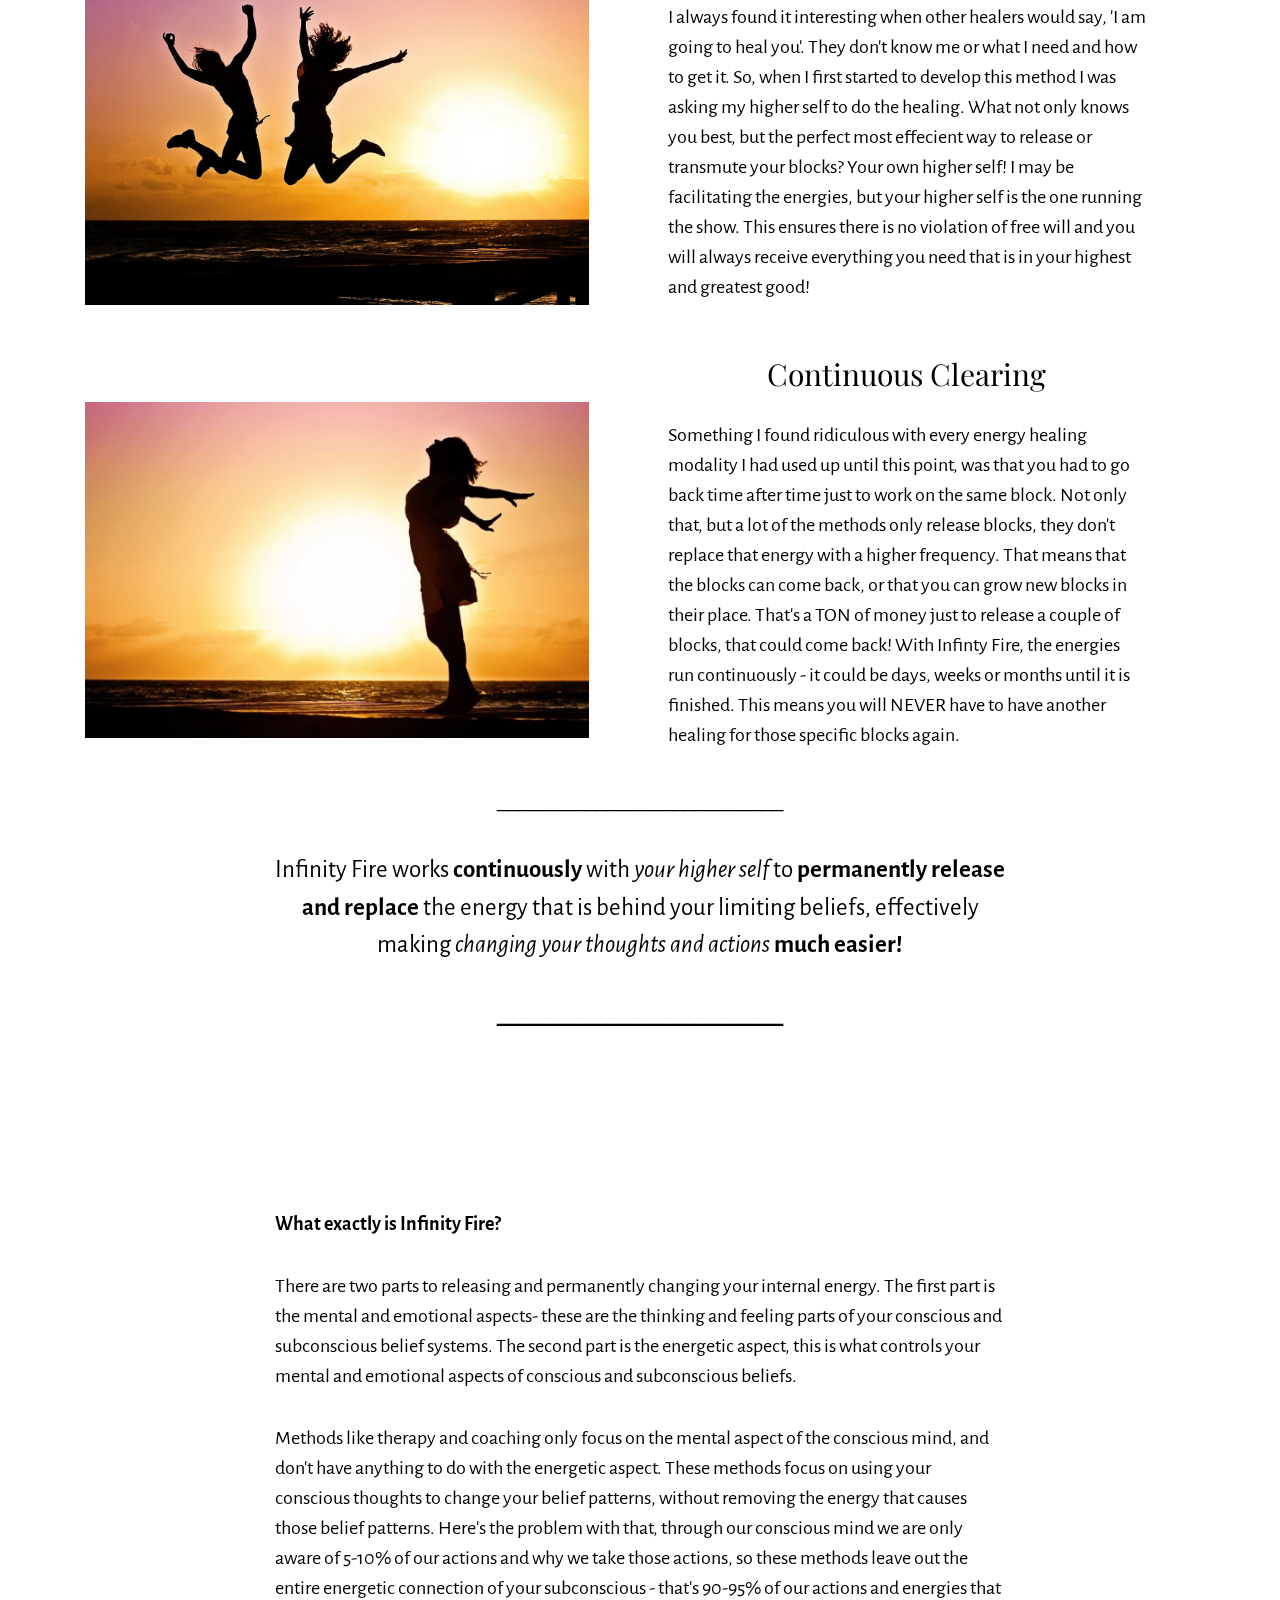
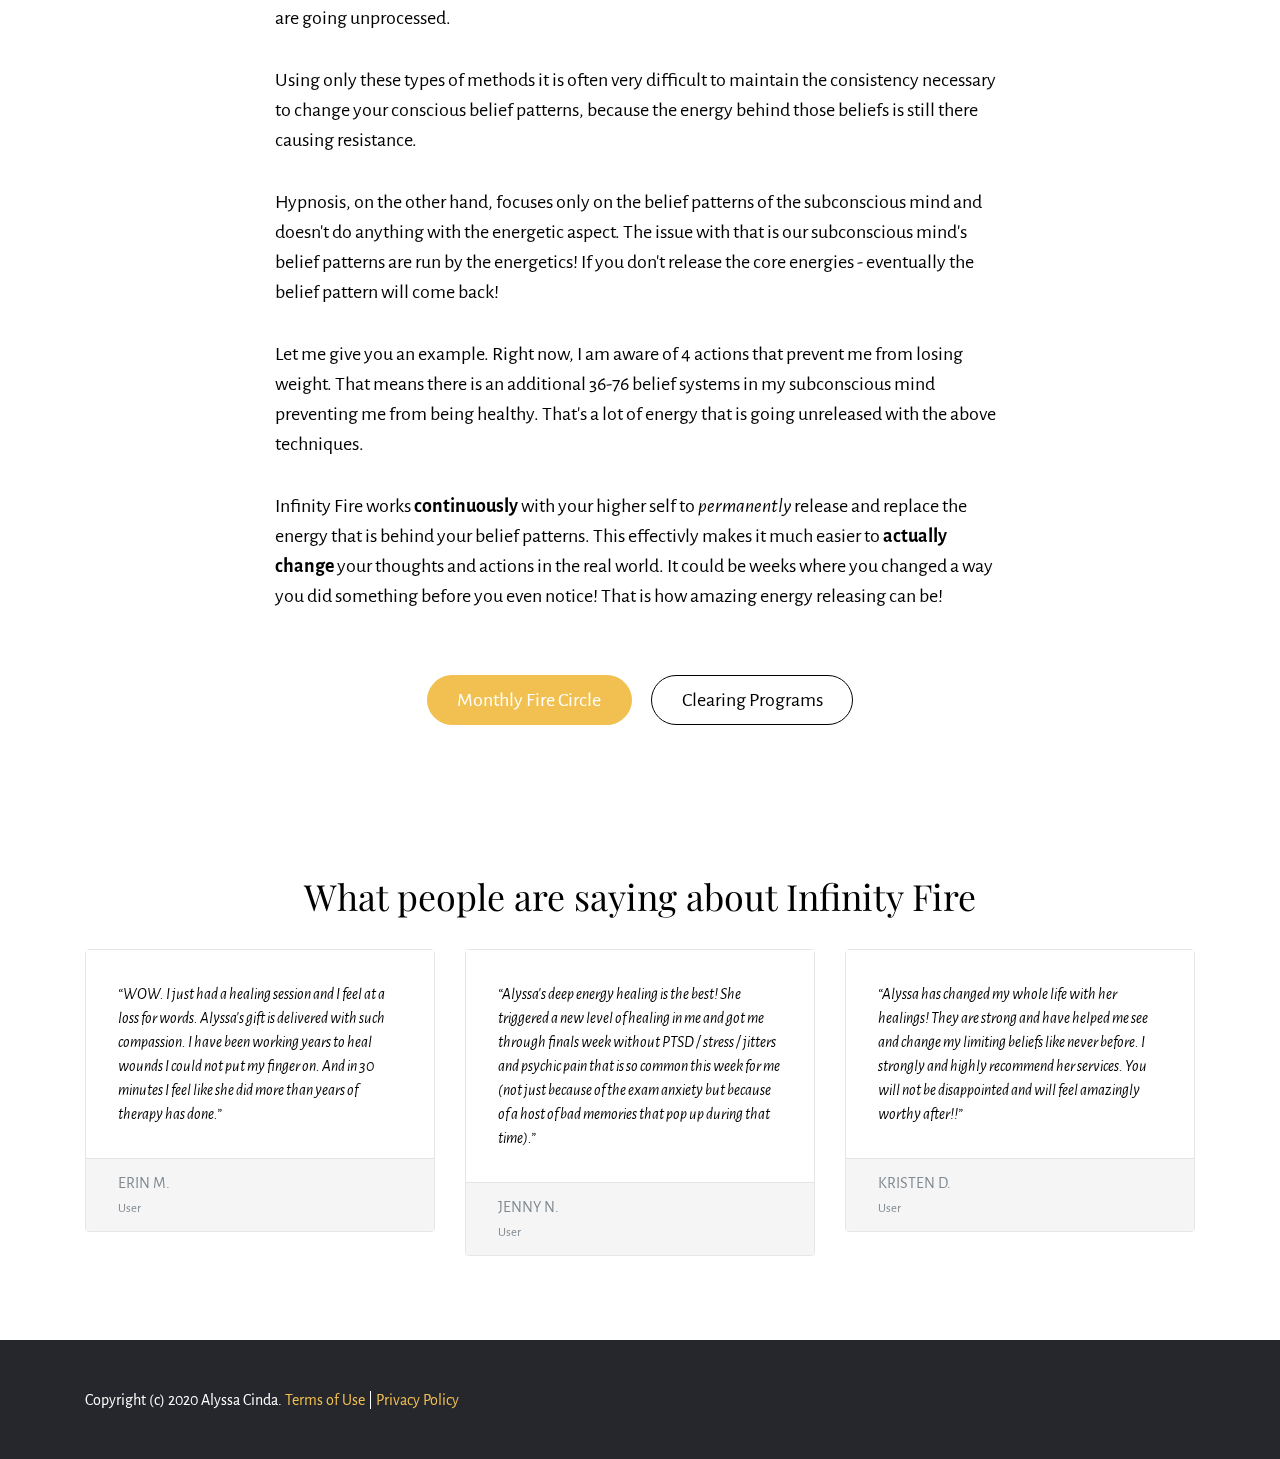
<file: infinityfire.html>
<!DOCTYPE html>
<html  >
<head>
  <!-- Site made with Mobirise Website Builder v4.12.3, https://mobirise.com -->
  <meta charset="UTF-8">
  <meta http-equiv="X-UA-Compatible" content="IE=edge">
  <meta name="generator" content="Mobirise v4.12.3, mobirise.com">
  <meta name="viewport" content="width=device-width, initial-scale=1, minimum-scale=1">
  <link rel="shortcut icon" href="assets/images/ac-128x128.png" type="image/x-icon">
  <meta name="description" content="">
  
  
  <title>Infinity Fire</title>
  <link rel="stylesheet" href="assets/web/assets/mobirise-icons/mobirise-icons.css">
  <link rel="stylesheet" href="https://fonts.googleapis.com/css?family=Alegreya+Sans:400,700&subset=latin,vietnamese,latin-ext">
  <link rel="stylesheet" href="https://fonts.googleapis.com/css?family=Playfair+Display:400,700&subset=latin,cyrillic">
  <link rel="stylesheet" href="assets/tether/tether.min.css">
  <link rel="stylesheet" href="assets/bootstrap/css/bootstrap.min.css">
  <link rel="stylesheet" href="assets/socicon/css/socicon.min.css">
  <link rel="stylesheet" href="assets/dropdown-menu/style.light.css">
  <link rel="stylesheet" href="assets/puritym/css/style.css">
  <link rel="preload" as="style" href="assets/mobirise/css/mbr-additional.css"><link rel="stylesheet" href="assets/mobirise/css/mbr-additional.css" type="text/css">
  
  
  
</head>
<body>

<!-- Analytics -->
<script id="mcjs">!function(c,h,i,m,p){m=c.createElement(h),p=c.getElementsByTagName(h)[0],m.async=1,m.src=i,p.parentNode.insertBefore(m,p)}(document,"script","https://chimpstatic.com/mcjs-connected/js/users/7f13db03e364ac0760cf10ae3/0a933f32c9d6b1c34d29f9381.js");</script>
<!-- /Analytics -->


  <section id="dropdown-menu-1j" data-rv-view="53">

    <nav class="navbar navbar-dropdown transparent navbar-fixed-top bg-color">

        <div class="container">

            <div class="navbar-brand">
                <a href="home.html" class="navbar-logo"><img src="assets/images/ac-128x128.png" alt="Mobirise"></a>
                <a class="text-white" href="home.html">Alyssa Cinda</a>
            </div>

            <button class="navbar-toggler pull-xs-right hidden-md-up" type="button" data-toggle="collapse" data-target="#exCollapsingNavbar">
                <div class="hamburger-icon"></div>
            </button>

            <ul class="nav-dropdown collapse pull-xs-right navbar-toggleable-sm nav navbar-nav" id="exCollapsingNavbar"><li class="nav-item"><a class="nav-link link" href="infinityfire.html">Infinity Fire</a></li><li class="nav-item dropdown open"><a class="nav-link link dropdown-toggle" data-toggle="dropdown-submenu" href="programs.html" aria-expanded="true">Clearing Programs</a> <div class="dropdown-menu"><a class="dropdown-item" href="firecircle.html">Monthly Fire Circle</a> <a class="dropdown-item" href="surfinguncertainty.html">Surfing Uncertainty &nbsp; &nbsp; &nbsp;&nbsp;</a><a class="dropdown-item" href="abundance.html">Align with Abundance<br></a></div></li><li class="nav-item"><a class="nav-link link" href="contact.html">Contact Us</a> <a class="nav-link link" href="infinityfire.html"></a> </li><li class="nav-item"><a class="nav-link link" href="https://mobirise.com/" aria-expanded="true"></a></li><li class="nav-item"><a class="nav-link link" href="https://mobirise.com/" aria-expanded="true"></a></li></ul>

        </div>

    </nav>

</section>

<section class="mbr-section mbr-section-full mbr-parallax-background mbr-after-navbar" id="header4-w" data-rv-view="18" style="background-image: url(assets/images/mbr-1920x1079.jpeg);">
    <div class="mbr-table-cell">
        
        <div class="container">
            <div class="row">
                <div class="col-md-8">

                    <h1 class="mbr-section-title display-1">Infinity Fire</h1>
                    <p class="lead">The <strong>powerful </strong>NEW modality that's changing the energy healing world!</p>
                    <div class="mbr-buttons--left"><a class="btn btn-lg btn-warning" href="firecircle.html">Monthly Fire Circle</a> <a class="btn btn-lg btn-white" href="programs.html">Clearing Programs</a></div>
                </div>
            </div>
        </div>
        
    </div>
</section>

<section class="mbr-section mbr-section-small" id="social-buttons2-2z" data-rv-view="21" style="background-color: rgb(255, 255, 255); padding-top: 1.5rem; padding-bottom: 0rem;">
    

    <div class="container">
        <div class="row">
            <div class="col-sm-4">
                <h2 class="mbr-section-title h1">Follow Us</h2>
            </div>
            <div class="col-sm-8 text-xs-right"> <a class="btn btn-social socicon-bg-facebook" title="Facebook" target="_blank" href="https://www.facebook.com/alyssacinda"><i class="socicon socicon-facebook"></i></a>   <a class="btn btn-social socicon-bg-instagram" title="Instagram" target="_blank" href="https://instagram.com/alyssacinda"><i class="socicon socicon-instagram"></i></a>    </div>
        </div>
    </div>
</section>

<section class="mbr-section" id="msg-box3-p" data-rv-view="23" style="background-color: rgb(255, 255, 255); padding-top: 3rem; padding-bottom: 0rem;">
    
    <div class="container">
        <div class="row text-xs-center">
            <div class="col-sm-8 col-sm-offset-2">
                <h2 class="mbr-section-title display-3">How is Infinity Fire different?</h2>
                

                
                
            </div>
        </div>
    </div>
</section>

<section class="mbr-section mbr-section-nopadding" id="msg-box4-q" data-rv-view="26" style="background-color: rgb(255, 255, 255); padding-top: 1.5rem; padding-bottom: 0rem;">
    
    <div class="container">
        <div class="row">
            <div class="col-xs-12 col-lg-9 mbr-table-cell-lg image-size" style="width: 22%;">
                <div class="mbr-figure"><img src="assets/images/mbr-1400x933.jpeg"></div>
            </div>
            <div class="col-xs-12 col-lg-3 mbr-inner-padding text-xs-center mbr-table-cell-lg">
                <h3 class="mbr-section-title display-4">Source Energy &amp; Infinity Fire Frequencies</h3>
                
                <div class="lead"><p>Everyone has access to source energy, but the strength and frequency you can access depends on how clear you are as a channel. What happens in the Infinity Fire modality is that perfect source energies are being channeled through you (not me) in a process that allows the frequencies you are able to receive are tripled. This creates the most effecient and powerful energies that are perfect for you, right now! You will always receive the perfect energies with this modality because the energies will change with you as you ascend.&nbsp;</p></div>
                
            </div>
            
        </div>
    </div>
</section>

<section class="mbr-section mbr-section-nopadding" id="msg-box4-r" data-rv-view="29" style="background-color: rgb(255, 255, 255); padding-top: 1.5rem; padding-bottom: 0rem;">
    
    <div class="container">
        <div class="row">
            <div class="col-xs-12 col-lg-9 mbr-table-cell-lg image-size" style="width: 22%;">
                <div class="mbr-figure"><img src="assets/images/mbr-4-1400x933.jpg"></div>
            </div>
            <div class="col-xs-12 col-lg-3 mbr-inner-padding text-xs-center mbr-table-cell-lg">
                <h3 class="mbr-section-title display-4">Your Higher Self</h3>
                
                <div class="lead"><p>I always found it interesting when other healers would say, 'I am going to heal you'. They don't know me or what I need and how to get it.&nbsp;<span style="font-size: 1.25rem;">So, when I first started to develop this method I was asking my higher self to do the healing. What not only knows you best, but the perfect most effecient way to release or transmute your blocks? Your own higher self! I may be facilitating the energies, but your higher self is the one running the show. This ensures there is no violation of free will and you will always receive everything you need that is in your highest and greatest good!&nbsp;</span></p></div>
                
            </div>
            
        </div>
    </div>
</section>

<section class="mbr-section mbr-section-nopadding" id="msg-box4-s" data-rv-view="32" style="background-color: rgb(255, 255, 255); padding-top: 1.5rem; padding-bottom: 0rem;">
    
    <div class="container">
        <div class="row">
            <div class="col-xs-12 col-lg-9 mbr-table-cell-lg image-size" style="width: 22%;">
                <div class="mbr-figure"><img src="assets/images/mbr-5-1400x933.jpeg"></div>
            </div>
            <div class="col-xs-12 col-lg-3 mbr-inner-padding text-xs-center mbr-table-cell-lg">
                <h3 class="mbr-section-title display-4">Continuous Clearing</h3>
                
                <div class="lead"><p>Something I found ridiculous with every energy healing modality I had used up until this point, was that you had to go back time after time just to work on the same block. Not only that, but a lot of the methods only release blocks, they don't replace that energy with a higher frequency. That means that the blocks can come back, or that you can grow new blocks in their place. That's a TON of money just to release a couple of blocks, that could come back! With Infinty Fire, the energies run continuously - it could be days, weeks or months until it is finished. This means you will NEVER have to have another healing for those specific blocks again.&nbsp;</p></div>
                
            </div>
            
        </div>
    </div>
</section>

<section class="mbr-section" id="msg-box3-o" data-rv-view="35" style="background-color: rgb(255, 255, 255); padding-top: 0rem; padding-bottom: 0rem;">
    
    <div class="container">
        <div class="row text-xs-center">
            <div class="col-sm-8 col-sm-offset-2">
                
                

                <div class="lead"><p>__________________________</p><p>Infinity Fire works <strong>continuously </strong>with <em>your higher self</em> to <strong>permanently release and replace </strong>the energy that is behind your limiting beliefs, effectively making <em>changing your thoughts and actions&nbsp;</em><strong>much easier!</strong></p><p><strong>__________________________</strong></p></div>
                
            </div>
        </div>
    </div>
</section>

<section class="mbr-section mbr-section__container mbr-section__container--first" id="content1-m" data-rv-view="38">
    <div class="container">
        <div class="row">
            <div class="col-md-8 col-md-offset-2 lead"><p><strong>What exactly is Infinity Fire?</strong><br></p><p>There are two parts to releasing and permanently changing your internal energy. The first part is the mental and emotional aspects- these are the thinking and feeling parts of your conscious and subconscious belief systems. The second part is the energetic aspect, this is what controls your mental and emotional aspects of conscious and subconscious beliefs.</p><p><span style="font-size: 1.25rem;">Methods like therapy and coaching only focus on the mental aspect of the conscious mind, and don't have anything to do with the energetic aspect. These methods focus on using your conscious thoughts to change your belief patterns, without removing the energy that causes those belief patterns. Here's the problem with that, through our conscious mind we are only aware of 5-10% of our actions and why we take those actions, so these methods leave out the entire energetic connection of your subconscious - that's 90-95% of our actions and energies that are going unprocessed. &nbsp;</span></p><p>Using only these types of methods it is often very difficult to maintain the consistency necessary to change your conscious belief patterns, because the energy behind those beliefs is still there causing resistance. &nbsp;
</p><p>Hypnosis, on the other hand, focuses only on the belief patterns of the subconscious mind and doesn't do anything with the energetic aspect. The issue with that is our subconscious mind's belief patterns are run by the energetics! If you don't release the core energies - eventually the belief pattern will come back! 
</p><p>Let me give you an example. Right now, I am aware of 4 actions that prevent me from losing weight. That means there is an additional 36-76 belief systems in my subconscious mind preventing me from being healthy. That's a lot of energy that is going unreleased with the above techniques.
</p><p>Infinity Fire works <strong>continuously</strong> with your higher self to <em>permanently </em>release and replace the energy that is behind your belief patterns. This effectivly makes it much easier to <strong>actually change</strong> your thoughts and actions in the real world. It could be weeks where you changed a way you did something before you even notice! That is how amazing energy releasing can be!</p></div>
        </div>
    </div>
</section>

<section class="mbr-section mbr-section__container mbr-section__container--last" id="buttons1-2o" data-rv-view="39">
    <div class="container">
        <div class="row">
            <div class="col-md-8 col-md-offset-2">
                <div class="text-xs-center"><a class="btn btn-lg btn-warning" href="firecircle.html">Monthly Fire Circle</a> <a class="btn btn-lg btn-secondary-outline" href="programs.html">Clearing Programs</a></div>
            </div>
        </div>
    </div>
</section>

<section class="mbr-section mbr-section-small" id="testimonials1-t" data-rv-view="40" style="background-color: rgb(255, 255, 255); padding-top: 0rem; padding-bottom: 4.5rem;">
    <div>
        
        <div class="container">
            <h2 class="mbr-section-title display-3 text-xs-center">What people are saying about Infinity Fire</h2>

            <div class="row mbr-testimonial-cards">
                <div class="col-xs-12 col-sm-6 col-md-4">
                    <div class="card">
                        <div class="card-block"><em>“WOW. I just had a healing session and I feel at a loss for words. Alyssa's gift is delivered with such compassion. I have been working years to heal wounds I could not put my finger on. And in 30 minutes I feel like she did more than years of therapy has done.”</em></div>
                        <div class="card-footer text-muted">
                            <div>ERIN M.</div>
                            <small>User</small>
                        </div>
                    </div>
                </div><div class="col-xs-12 col-sm-6 col-md-4">
                    <div class="card">
                        <div class="card-block"><em>“Alyssa's deep energy healing is the best! She triggered a new level of healing in me and got me through finals week without PTSD / stress / jitters and psychic pain that is so common this week for me (not just because of the exam anxiety but because of a host of bad memories that pop up during that time).”</em></div>
                        <div class="card-footer text-muted">
                            <div>JENNY N.</div>
                            <small>User</small>
                        </div>
                    </div>
                </div><div class="col-xs-12 col-sm-6 col-md-4">
                    <div class="card">
                        <div class="card-block"><em>“Alyssa has changed my whole life with her healings! They are strong and have helped me see and change my limiting beliefs like never before. I strongly and highly recommend her services. You will not be disappointed and will feel amazingly worthy after!!”</em></div>
                        <div class="card-footer text-muted">
                            <div>KRISTEN D.</div>
                            <small>User</small>
                        </div>
                    </div>
                </div>
            </div>
        </div>
    </div>
</section>

<footer class="mbr-section mbr-section-nopadding mbr-footer" id="footer1-3d" data-rv-view="55" style="background-color: rgb(38, 39, 44); padding-top: 3rem; padding-bottom: 1.98rem;">
    
    <div class="container">
        <p>Copyright (c) 2020 Alyssa Cinda. <a href="terms.html">Terms of Use</a>  | <a href="privacy.html">Privacy Policy</a></p>
    </div>
</footer>


  <script src="assets/web/assets/jquery/jquery.min.js"></script>
  <script src="assets/tether/tether.min.js"></script>
  <script src="assets/bootstrap/js/bootstrap.min.js"></script>
  <script src="assets/smooth-scroll/smooth-scroll.js"></script>
  <script src="assets/jarallax/jarallax.js"></script>
  <script src="assets/dropdown-menu/script.js"></script>
  <script src="assets/puritym/js/script.js"></script>
  
  
</body>
</html>
</file>
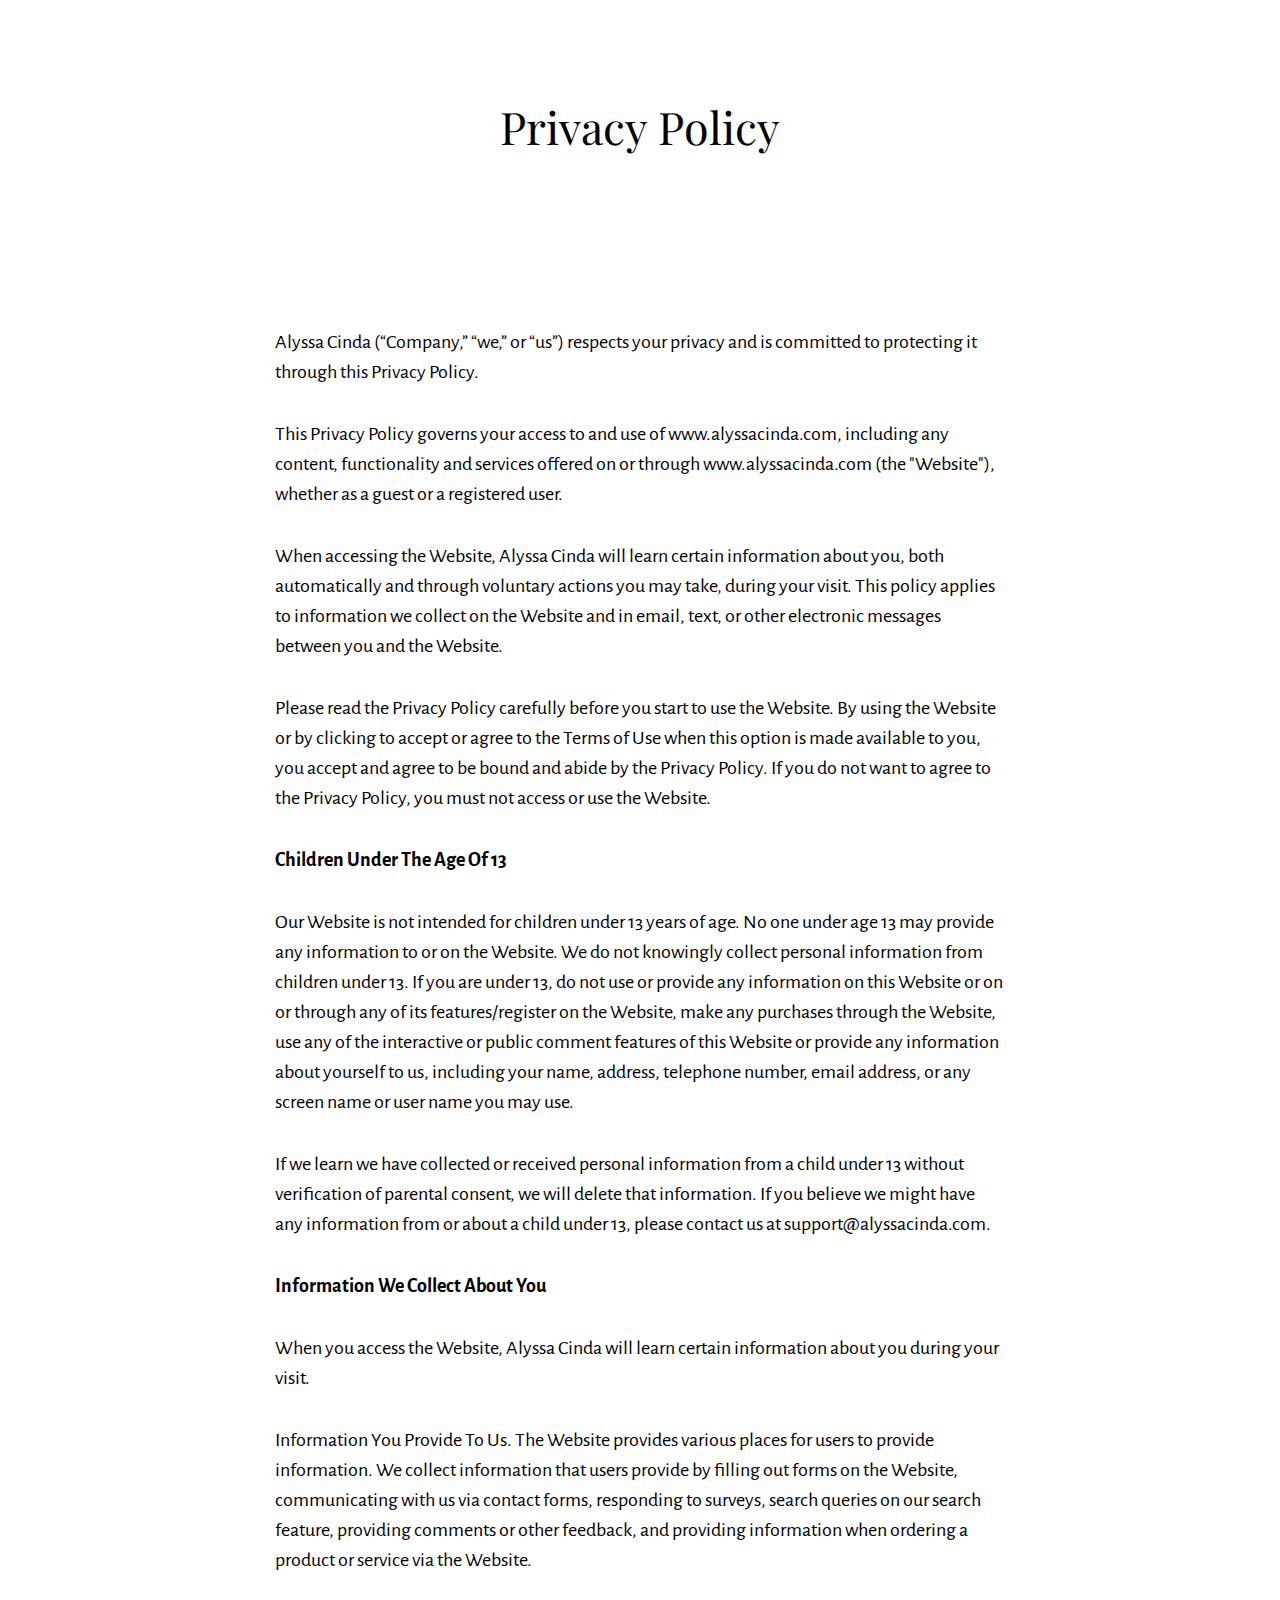
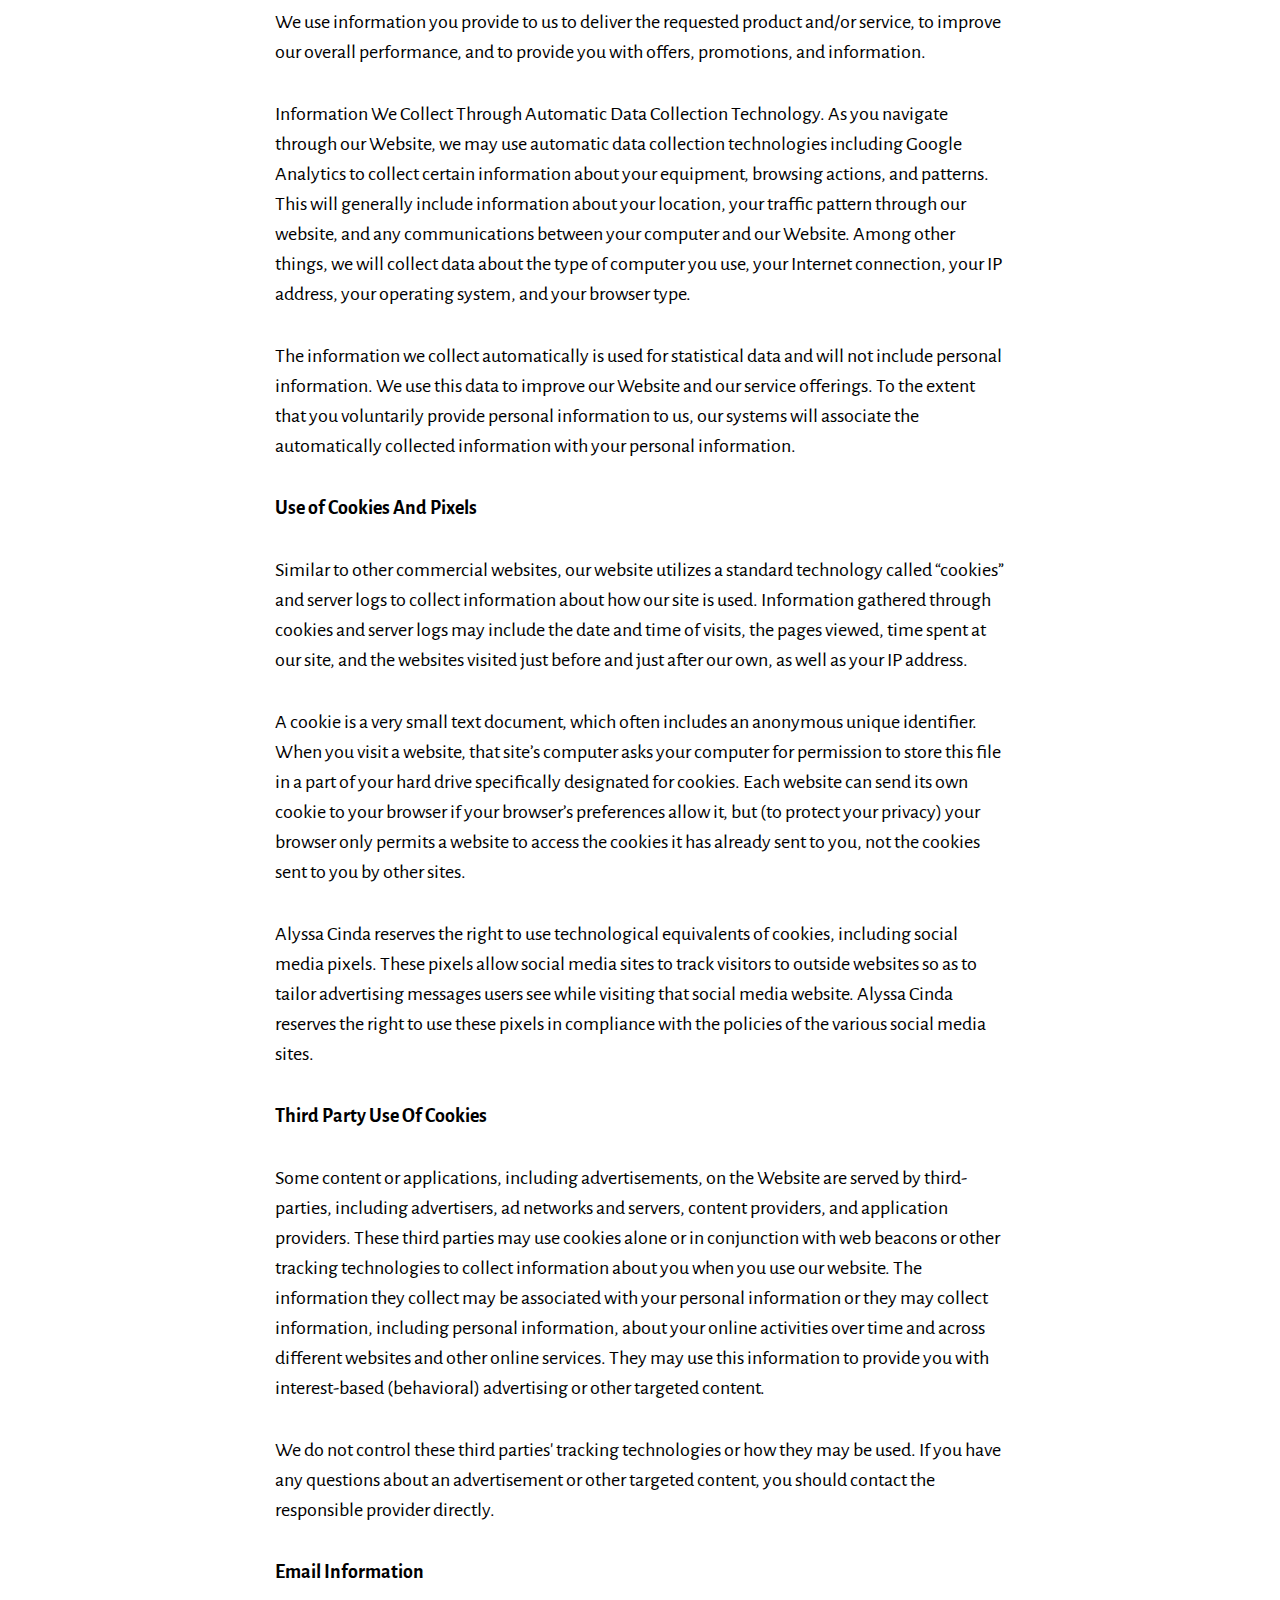
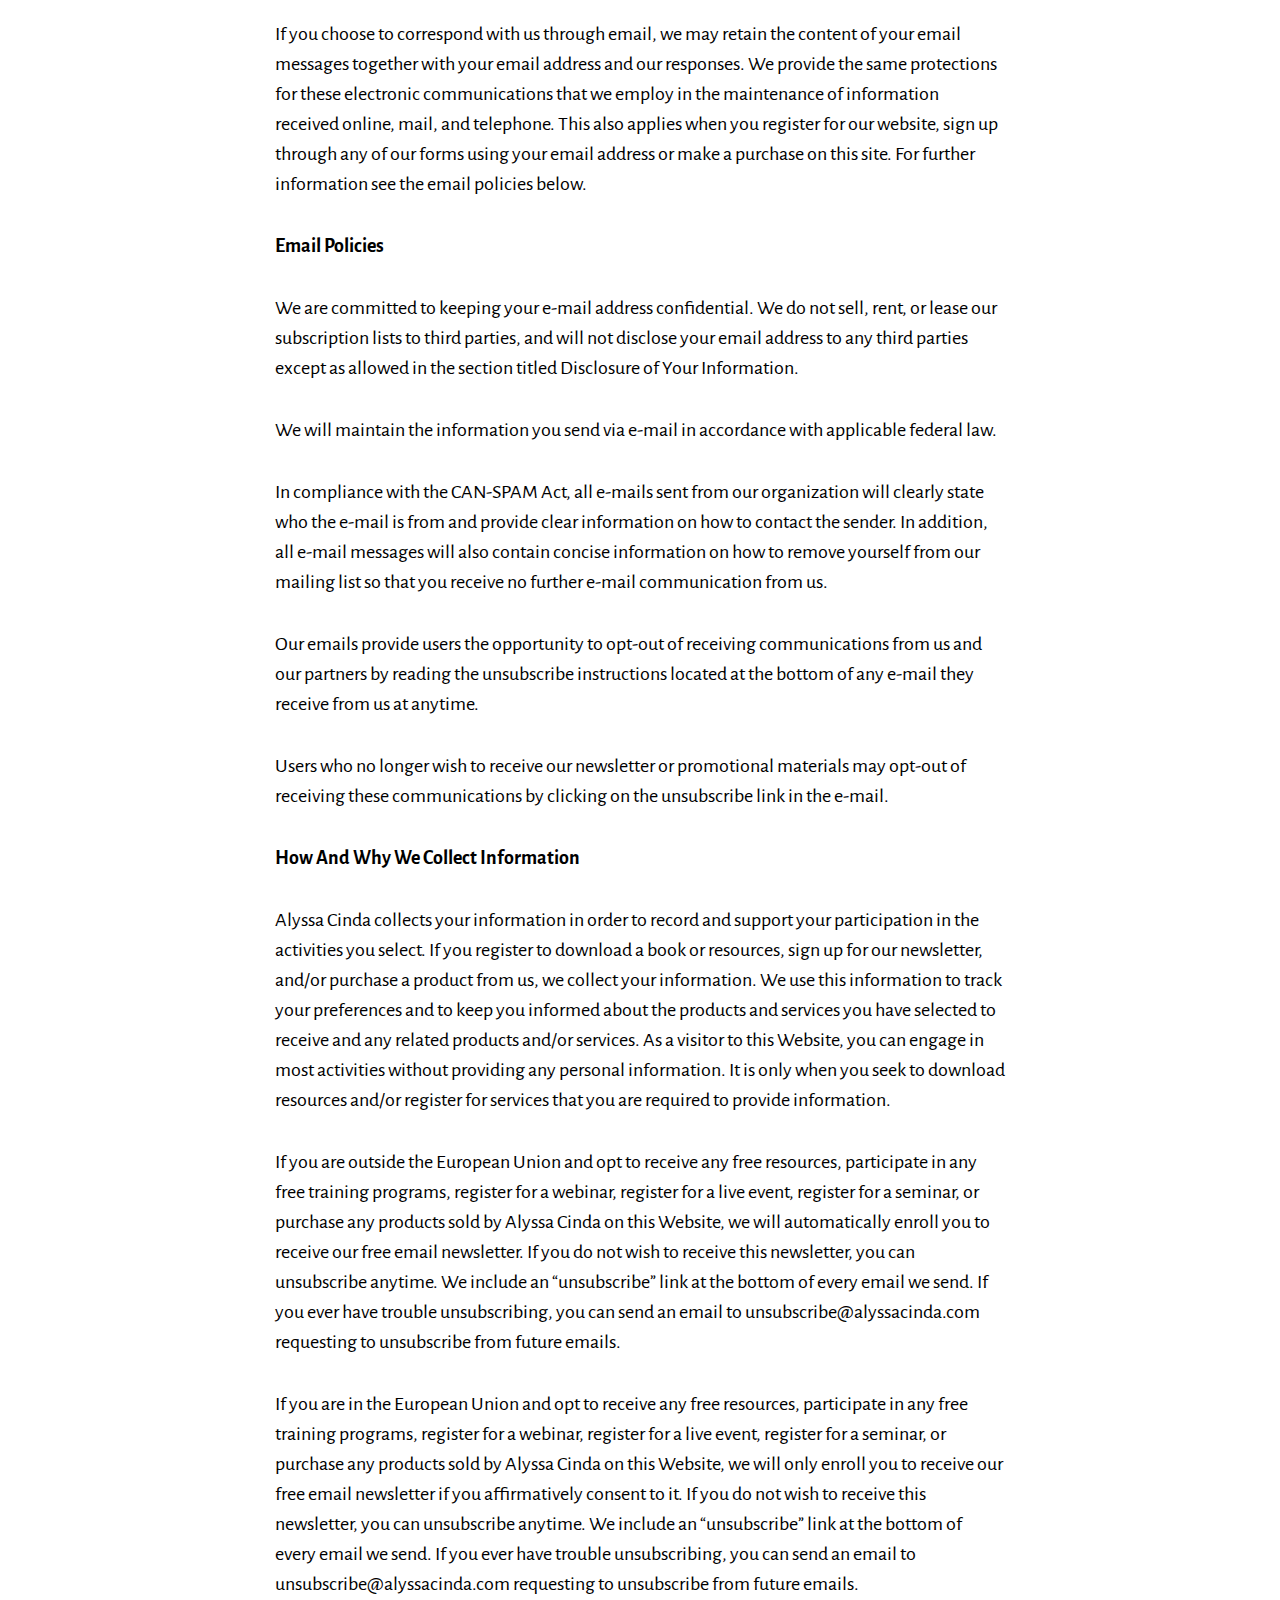
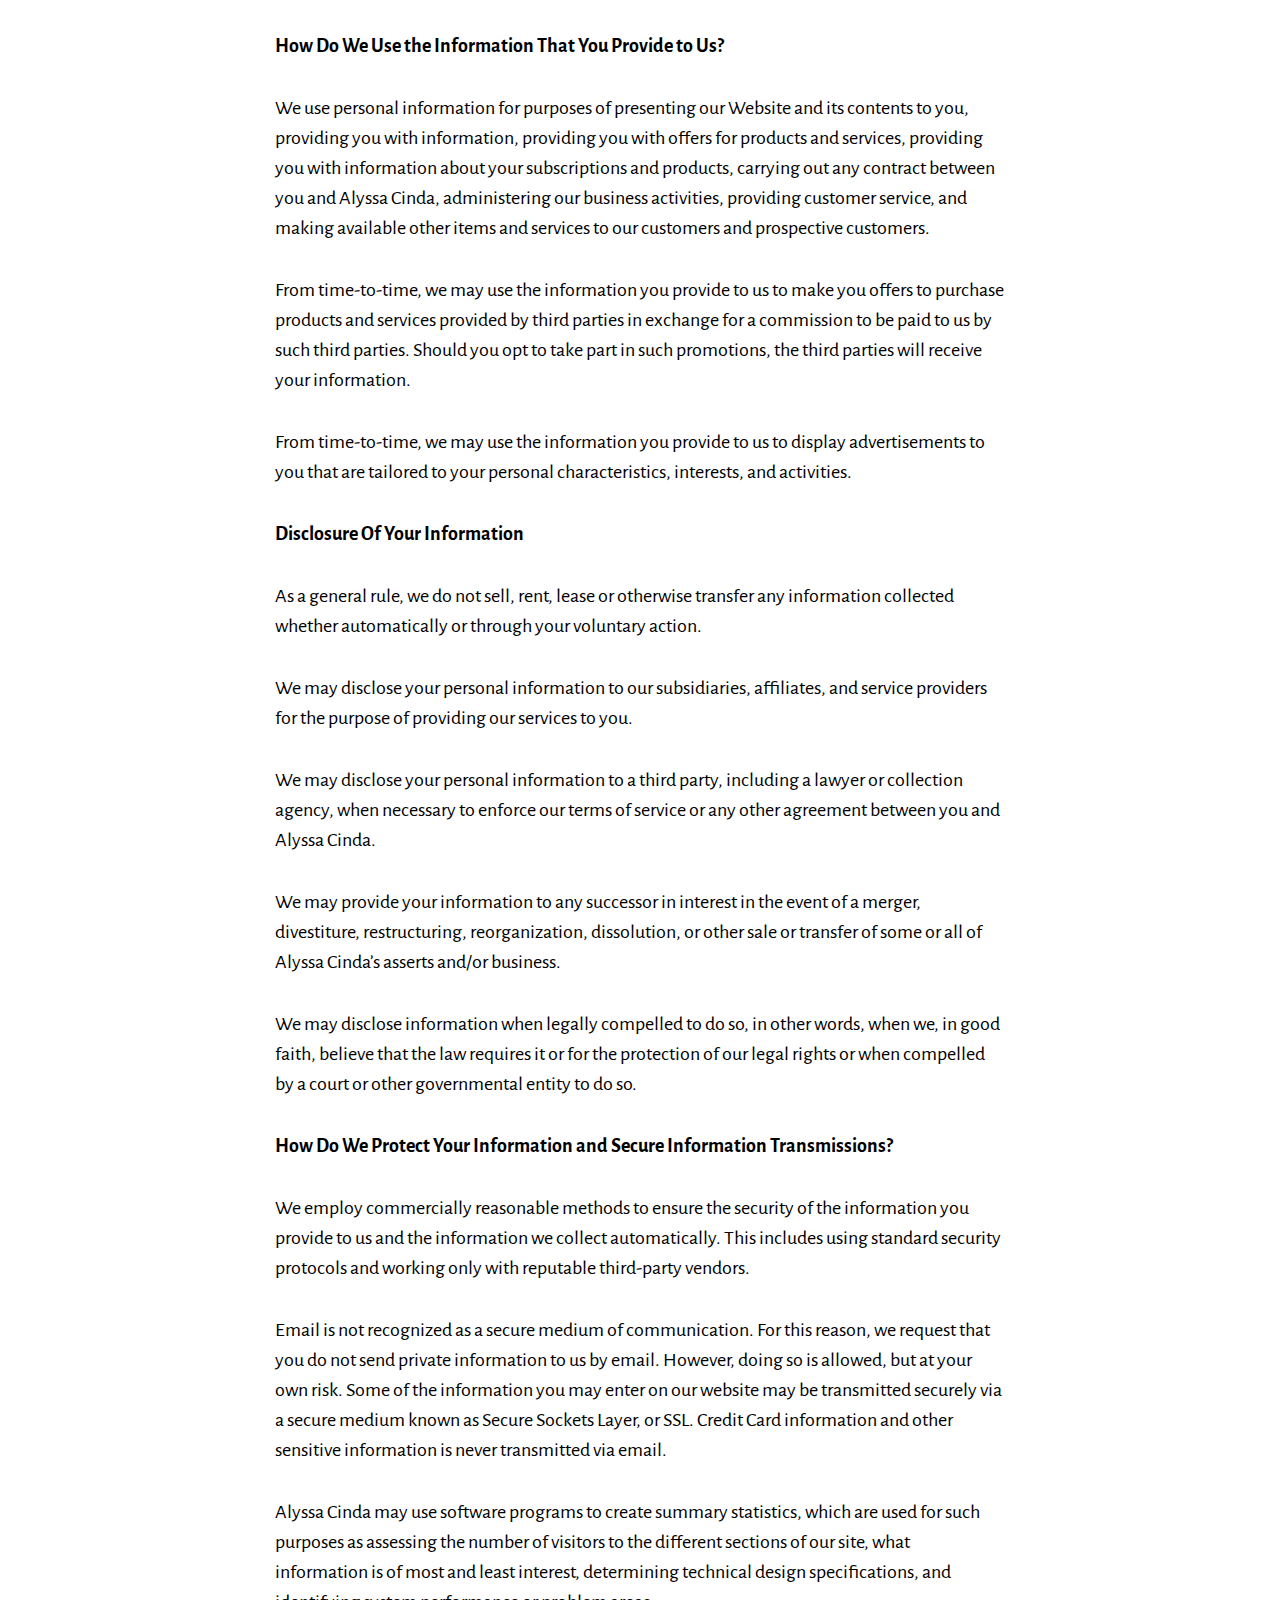
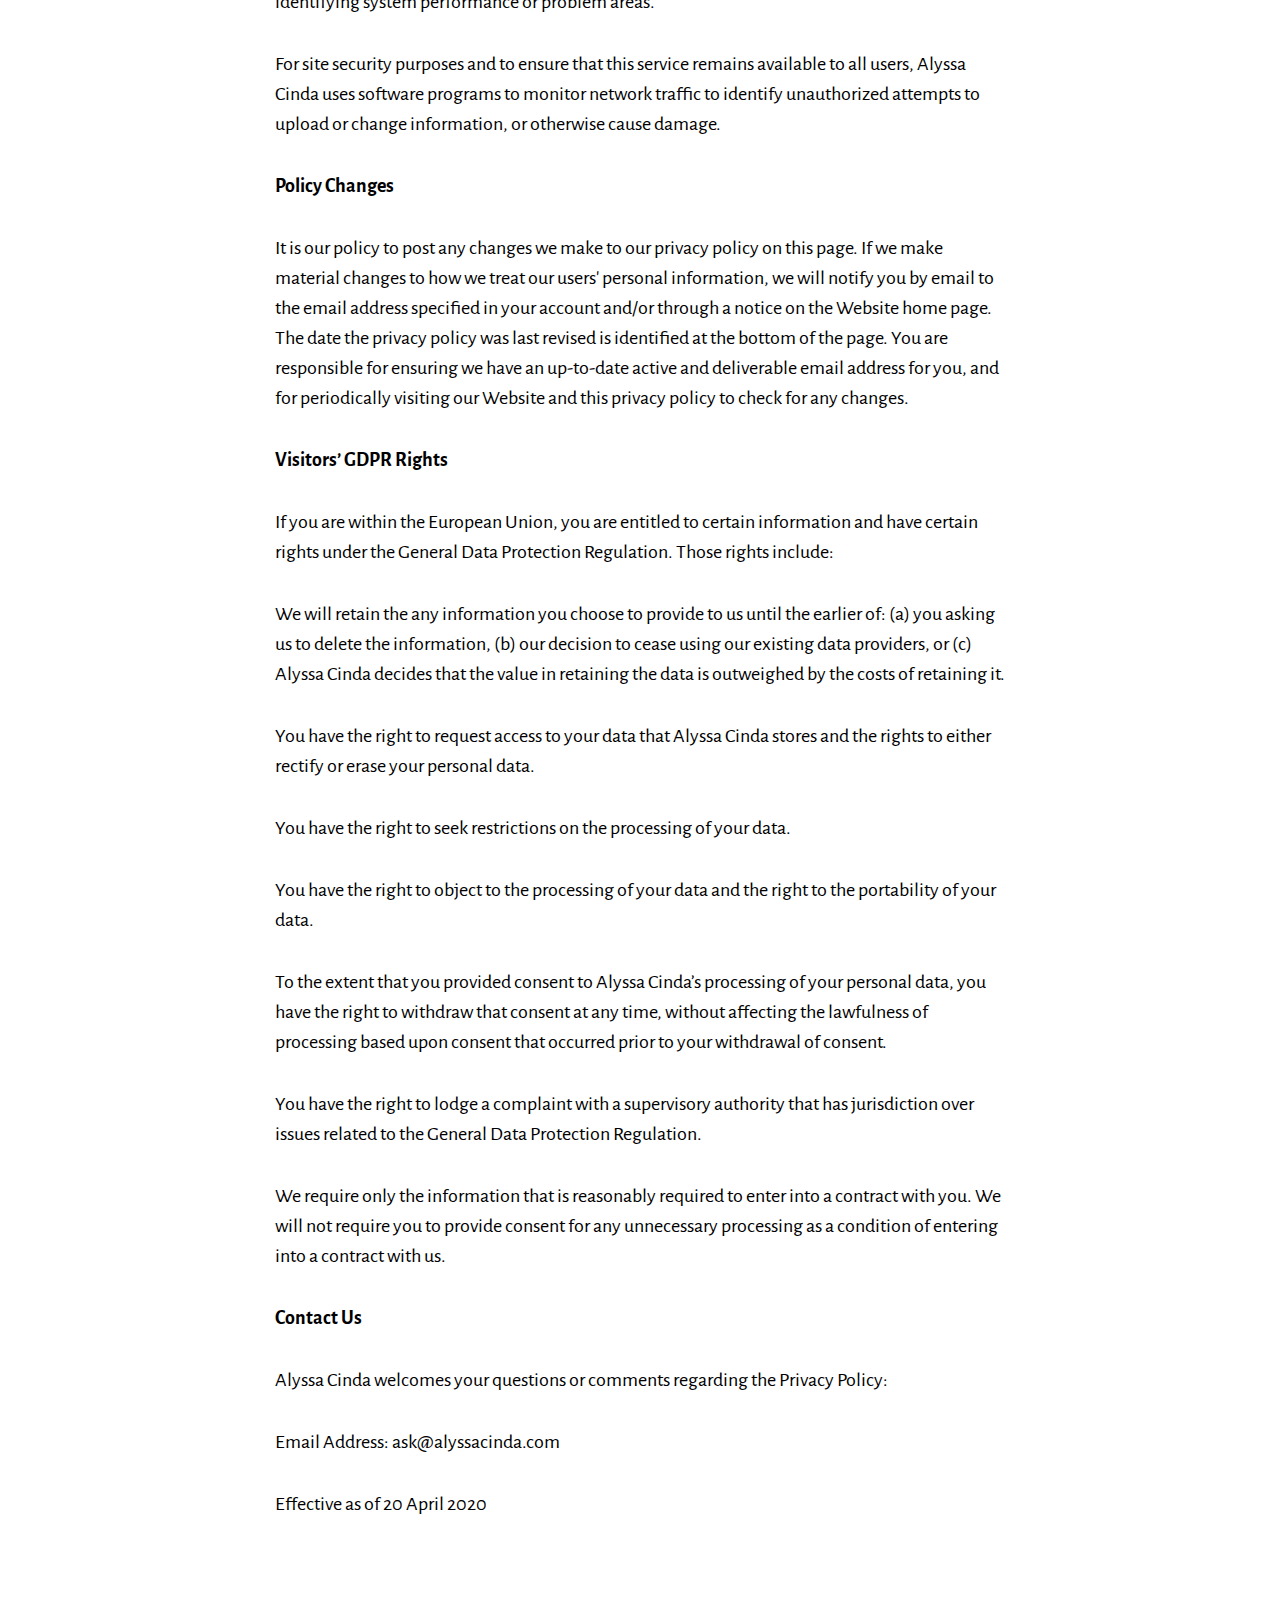
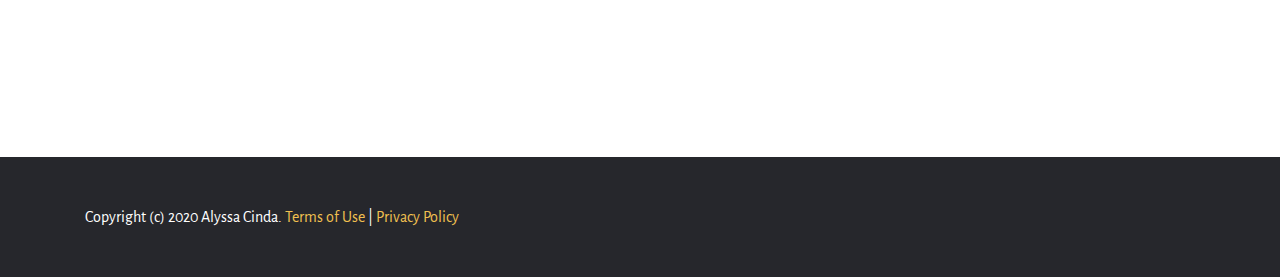
<file: privacy.html>
<!DOCTYPE html>
<html  >
<head>
  <!-- Site made with Mobirise Website Builder v4.12.3, https://mobirise.com -->
  <meta charset="UTF-8">
  <meta http-equiv="X-UA-Compatible" content="IE=edge">
  <meta name="generator" content="Mobirise v4.12.3, mobirise.com">
  <meta name="viewport" content="width=device-width, initial-scale=1, minimum-scale=1">
  <link rel="shortcut icon" href="assets/images/ac-128x128.png" type="image/x-icon">
  <meta name="description" content="">
  
  
  <title>Privacy Policy</title>
  <link rel="stylesheet" href="https://fonts.googleapis.com/css?family=Playfair+Display:400,700&subset=latin,cyrillic">
  <link rel="stylesheet" href="https://fonts.googleapis.com/css?family=Alegreya+Sans:400,700&subset=latin,vietnamese,latin-ext">
  <link rel="stylesheet" href="assets/tether/tether.min.css">
  <link rel="stylesheet" href="assets/bootstrap/css/bootstrap.min.css">
  <link rel="stylesheet" href="assets/puritym/css/style.css">
  <link rel="stylesheet" href="assets/dropdown-menu/style.light.css">
  <link rel="preload" as="style" href="assets/mobirise/css/mbr-additional.css"><link rel="stylesheet" href="assets/mobirise/css/mbr-additional.css" type="text/css">
  
  
  
</head>
<body>

<!-- Analytics -->
<script id="mcjs">!function(c,h,i,m,p){m=c.createElement(h),p=c.getElementsByTagName(h)[0],m.async=1,m.src=i,p.parentNode.insertBefore(m,p)}(document,"script","https://chimpstatic.com/mcjs-connected/js/users/7f13db03e364ac0760cf10ae3/0a933f32c9d6b1c34d29f9381.js");</script>
<!-- /Analytics -->


  <section id="dropdown-menu-35" data-rv-view="176">

    <nav class="navbar navbar-dropdown transparent navbar-fixed-top bg-color">

        <div class="container">

            <div class="navbar-brand">
                <a href="home.html" class="navbar-logo"><img src="assets/images/ac-128x128.png" alt="Mobirise"></a>
                <a class="text-white" href="home.html">Alyssa Cinda</a>
            </div>

            <button class="navbar-toggler pull-xs-right hidden-md-up" type="button" data-toggle="collapse" data-target="#exCollapsingNavbar">
                <div class="hamburger-icon"></div>
            </button>

            <ul class="nav-dropdown collapse pull-xs-right navbar-toggleable-sm nav navbar-nav" id="exCollapsingNavbar"><li class="nav-item"><a class="nav-link link" href="infinityfire.html">Infinity Fire</a></li><li class="nav-item dropdown open"><a class="nav-link link dropdown-toggle" data-toggle="dropdown-submenu" href="programs.html" aria-expanded="true">Clearing Programs</a> <div class="dropdown-menu"><a class="dropdown-item" href="firecircle.html">Monthly Fire Circle</a> <a class="dropdown-item" href="surfinguncertainty.html">Surfing Uncertainty &nbsp; &nbsp; &nbsp;&nbsp;</a><a class="dropdown-item" href="abundance.html">Align with Abundance<br></a></div></li><li class="nav-item"><a class="nav-link link" href="contact.html">Contact Us</a> <a class="nav-link link" href="infinityfire.html"></a> </li><li class="nav-item"><a class="nav-link link" href="https://mobirise.com/" aria-expanded="true"></a></li><li class="nav-item"><a class="nav-link link" href="https://mobirise.com/" aria-expanded="true"></a></li></ul>

        </div>

    </nav>

</section>

<section class="mbr-section mbr-after-navbar" id="msg-box3-36" data-rv-view="178" style="background-color: rgb(255, 255, 255); padding-top: 3rem; padding-bottom: 0rem;">
    
    <div class="container">
        <div class="row text-xs-center">
            <div class="col-sm-8 col-sm-offset-2">
                <h2 class="mbr-section-title display-3">Privacy Policy</h2>
                

                
                
            </div>
        </div>
    </div>
</section>

<section class="mbr-section mbr-section__container mbr-section__container--isolated" id="content1-37" data-rv-view="181">
    <div class="container">
        <div class="row">
            <div class="col-md-8 col-md-offset-2 lead"><p><span style="font-size: 1.25rem;">​Alyssa Cinda (“Company,” “we,” or “us”) respects your privacy and is committed to protecting it through this Privacy Policy.&nbsp;</span></p><p>This Privacy Policy governs your access to and use of www.alyssacinda.com, including any content, functionality and services offered on or through www.alyssacinda.com (the "Website"), whether as a guest or a registered user.
</p><p>When accessing the Website, Alyssa Cinda will learn certain information about you, both automatically and through voluntary actions you may take, during your visit. This policy applies to information we collect on the Website and in email, text, or other electronic messages between you and the Website.
</p><p>Please read the Privacy Policy carefully before you start to use the Website. By using the Website or by clicking to accept or agree to the Terms of Use when this option is made available to you, you accept and agree to be bound and abide by the Privacy Policy. If you do not want to agree to the Privacy Policy, you must not access or use the Website. 
</p><p><strong>Children Under The Age Of 13</strong>
</p><p>Our Website is not intended for children under 13 years of age. No one under age 13 may provide any information to or on the Website. We do not knowingly collect personal information from children under 13. If you are under 13, do not use or provide any information on this Website or on or through any of its features/register on the Website, make any purchases through the Website, use any of the interactive or public comment features of this Website or provide any information about yourself to us, including your name, address, telephone number, email address, or any screen name or user name you may use. 
</p><p>If we learn we have collected or received personal information from a child under 13 without verification of parental consent, we will delete that information. If you believe we might have any information from or about a child under 13, please contact us at support@alyssacinda.com.
</p><p><strong>Information We Collect About You
</strong></p><p>When you access the Website, Alyssa Cinda will learn certain information about you during your visit.
</p><p>Information You Provide To Us. The Website provides various places for users to provide information. We collect information that users provide by filling out forms on the Website, communicating with us via contact forms, responding to surveys, search queries on our search feature, providing comments or other feedback, and providing information when ordering a product or service via the Website. 
</p><p>We use information you provide to us to deliver the requested product and/or service, to improve our overall performance, and to provide you with offers, promotions, and information.
</p><p>Information We Collect Through Automatic Data Collection Technology. As you navigate through our Website, we may use automatic data collection technologies including Google Analytics to collect certain information about your equipment, browsing actions, and patterns. This will generally include information about your location, your traffic pattern through our website, and any communications between your computer and our Website.  Among other things, we will collect data about the type of computer you use, your Internet connection, your IP address, your operating system, and your browser type.
</p><p>The information we collect automatically is used for statistical data and will not include personal information. We use this data to improve our Website and our service offerings. To the extent that you voluntarily provide personal information to us, our systems will associate the automatically collected information with your personal information.
</p><p><strong>Use of Cookies And Pixels</strong>
</p><p>Similar to other commercial websites, our website utilizes a standard technology called “cookies” and server logs to collect information about how our site is used. Information gathered through cookies and server logs may include the date and time of visits, the pages viewed, time spent at our site, and the websites visited just before and just after our own, as well as your IP address.
</p><p>A cookie is a very small text document, which often includes an anonymous unique identifier. When you visit a website, that site’s computer asks your computer for permission to store this file in a part of your hard drive specifically designated for cookies. Each website can send its own cookie to your browser if your browser’s preferences allow it, but (to protect your privacy) your browser only permits a website to access the cookies it has already sent to you, not the cookies sent to you by other sites.
</p><p>Alyssa Cinda reserves the right to use technological equivalents of cookies, including social media pixels. These pixels allow social media sites to track visitors to outside websites so as to tailor advertising messages users see while visiting that social media website. Alyssa Cinda reserves the right to use these pixels in compliance with the policies of the various social media sites.​
</p><p><strong>Third Party Use Of Cookies
</strong></p><p>Some content or applications, including advertisements, on the Website are served by third-parties, including advertisers, ad networks and servers, content providers, and application providers. These third parties may use cookies alone or in conjunction with web beacons or other tracking technologies to collect information about you when you use our website. The information they collect may be associated with your personal information or they may collect information, including personal information, about your online activities over time and across different websites and other online services. They may use this information to provide you with interest-based (behavioral) advertising or other targeted content. 
</p><p>We do not control these third parties' tracking technologies or how they may be used. If you have any questions about an advertisement or other targeted content, you should contact the responsible provider directly.
</p><p><strong>Email Information
</strong></p><p>If you choose to correspond with us through email, we may retain the content of your email messages together with your email address and our responses. We provide the same protections for these electronic communications that we employ in the maintenance of information received online, mail, and telephone. This also applies when you register for our website, sign up through any of our forms using your email address or make a purchase on this site. For further information see the email policies below.
</p><p><strong>Email Policies
</strong></p><p>We are committed to keeping your e-mail address confidential. We do not sell, rent, or lease our subscription lists to third parties, and will not disclose your email address to any third parties except as allowed in the section titled Disclosure of Your Information.
</p><p>We will maintain the information you send via e-mail in accordance with applicable federal law.
</p><p>In compliance with the CAN-SPAM Act, all e-mails sent from our organization will clearly state who the e-mail is from and provide clear information on how to contact the sender. In addition, all e-mail messages will also contain concise information on how to remove yourself from our mailing list so that you receive no further e-mail communication from us.
</p><p>Our emails provide users the opportunity to opt-out of receiving communications from us and our partners by reading the unsubscribe instructions located at the bottom of any e-mail they receive from us at anytime.
</p><p>Users who no longer wish to receive our newsletter or promotional materials may opt-out of receiving these communications by clicking on the unsubscribe link in the e-mail.
</p><p><strong>​How And Why We Collect Information</strong></p><p>Alyssa Cinda collects your information in order to record and support your participation in the activities you select. If you register to download a book or resources, sign up for our newsletter, and/or purchase a product from us, we collect your information. We use this information to track your preferences and to keep you informed about the products and services you have selected to receive and any related products and/or services. As a visitor to this Website, you can engage in most activities without providing any personal information. It is only when you seek to download resources and/or register for services that you are required to provide information.
</p><p>If you are outside the European Union and opt to receive any free resources, participate in any free training programs, register for a webinar, register for a live event, register for a seminar, or purchase any products sold by Alyssa Cinda on this Website, we will automatically enroll ​you to receive our free email newsletter. If you do not wish to receive this newsletter, you can unsubscribe anytime. We include an “unsubscribe” link at the bottom of every email we send. If you ever have trouble unsubscribing, you can send an email to unsubscribe@alyssacinda.com requesting to unsubscribe from future emails.
</p><p>If you are in the European Union and opt to receive any free resources, participate in any free training programs, register for a webinar, register for a live event, register for a seminar, or purchase any products sold by Alyssa Cinda on this Website, we will only enroll ​you to receive our free email newsletter if you affirmatively consent to it. If you do not wish to receive this newsletter, you can unsubscribe anytime. We include an “unsubscribe” link at the bottom of every email we send. If you ever have trouble unsubscribing, you can send an email to unsubscribe@alyssacinda.com requesting to unsubscribe from future emails.
</p><p><strong>How Do We Use the Information That You Provide to Us?
</strong></p><p>We use personal information for purposes of presenting our Website and its contents to you, providing you with information, providing you with offers for products and services, providing you with information about your subscriptions and products, carrying out any contract between you and Alyssa Cinda, administering our business activities, providing customer service, and making available other items and services to our customers and prospective customers.
</p><p>From time-to-time, we may use the information you provide to us to make you offers to purchase products and services provided by third parties in exchange for a commission to be paid to us by such third parties. Should you opt to take part in such promotions, the third parties will receive your information.
</p><p>From time-to-time, we may use the information you provide to us to display advertisements to you that are tailored to your personal characteristics, interests, and activities.
</p><p><strong>Disclosure Of Your Information
</strong></p><p>As a general rule, we do not sell, rent, lease or otherwise transfer any information collected whether automatically or through your voluntary action.
</p><p>We may disclose your personal information to our subsidiaries, affiliates, and service providers for the purpose of providing our services to you. 
</p><p>We may disclose your personal information to a third party, including a lawyer or collection agency, when necessary to enforce our terms of service or any other agreement between you and Alyssa Cinda.
</p><p>We may provide your information to any successor in interest in the event of a merger, divestiture, restructuring, reorganization, dissolution, or other sale or transfer of some or all of Alyssa Cinda’s asserts and/or business.</p><p>We may disclose information when legally compelled to do so, in other words, when we, in good faith, believe that the law requires it or for the protection of our legal rights or when compelled by a court or other governmental entity to do so.
</p><p><strong>How Do We Protect Your Information and Secure Information Transmissions?
</strong></p><p>We employ commercially reasonable methods to ensure the security of the information you provide to us and the information we collect automatically. This includes using standard security protocols and working only with reputable third-party vendors.
</p><p>
</p><p>Email is not recognized as a secure medium of communication. For this reason, we request that you do not send private information to us by email. However, doing so is allowed, but at your own risk. Some of the information you may enter on our website may be transmitted securely via a secure medium known as Secure Sockets Layer, or SSL. Credit Card information and other sensitive information is never transmitted via email.
</p><p>
</p><p>Alyssa Cinda may use software programs to create summary statistics, which are used for such purposes as assessing the number of visitors to the different sections of our site, what information is of most and least interest, determining technical design specifications, and identifying system performance or problem areas.
</p><p>
</p><p>For site security purposes and to ensure that this service remains available to all users, Alyssa Cinda uses software programs to monitor network traffic to identify unauthorized attempts to upload or change information, or otherwise cause damage.
</p><p>
</p><p><strong>Policy Changes
</strong></p><p>
</p><p>It is our policy to post any changes we make to our privacy policy on this page. If we make material changes to how we treat our users' personal information, we will notify you by email to the email address specified in your account and/or through a notice on the Website home page. The date the privacy policy was last revised is identified at the bottom of the page. You are responsible for ensuring we have an up-to-date active and deliverable email address for you, and for periodically visiting our Website and this privacy policy to check for any changes.
</p><p>
</p><p><strong>Visitors’ GDPR Rights
</strong></p><p>
</p><p>If you are within the European Union, you are entitled to certain information and have certain rights under the General Data Protection Regulation. Those rights include:
</p><p>
</p><p>We will retain the any information you choose to provide to us until the earlier of: (a) you asking us to delete the information, (b) our decision to cease using our existing data providers, or (c) Alyssa Cinda decides that the value in retaining the data is outweighed by the costs of retaining it.
</p><p>
</p><p>You have the right to request access to your data that Alyssa Cinda stores and the rights to either rectify or erase your personal data. 
</p><p>
</p><p>You have the right to seek restrictions on the processing of your data.
</p><p>
</p><p>You have the right to object to the processing of your data and the right to the portability of your data. 
</p><p>
</p><p>To the extent that you provided consent to Alyssa Cinda’s processing of your personal data, you have the right to withdraw that consent at any time, without affecting the lawfulness of processing based upon consent that occurred prior to your withdrawal of consent.
</p><p>
</p><p>You have the right to lodge a complaint with a supervisory authority that has jurisdiction over issues related to the General Data Protection Regulation.
</p><p>
</p><p>We require only the information that is reasonably required to enter into a contract with you. We will not require you to provide consent for any unnecessary processing as a condition of entering into a contract with us. 
</p><p>
</p><p><strong>Contact Us
</strong></p><p>
</p><p>Alyssa Cinda welcomes your questions or comments regarding the Privacy Policy:</p><p>
</p><p>Email Address: ask@alyssacinda.com
</p><p>
</p><p>
</p><p>Effective as of  20 April 2020
</p><p><strong><br></strong></p></div>
        </div>
    </div>
</section>

<footer class="mbr-section mbr-section-nopadding mbr-footer" id="footer1-3d" data-rv-view="182" style="background-color: rgb(38, 39, 44); padding-top: 3rem; padding-bottom: 1.98rem;">
    
    <div class="container">
        <p>Copyright (c) 2020 Alyssa Cinda. <a href="terms.html">Terms of Use</a>  | <a href="privacy.html">Privacy Policy</a></p>
    </div>
</footer>


  <script src="assets/web/assets/jquery/jquery.min.js"></script>
  <script src="assets/tether/tether.min.js"></script>
  <script src="assets/bootstrap/js/bootstrap.min.js"></script>
  <script src="assets/smooth-scroll/smooth-scroll.js"></script>
  <script src="assets/puritym/js/script.js"></script>
  <script src="assets/dropdown-menu/script.js"></script>
  
  
</body>
</html>
</file>
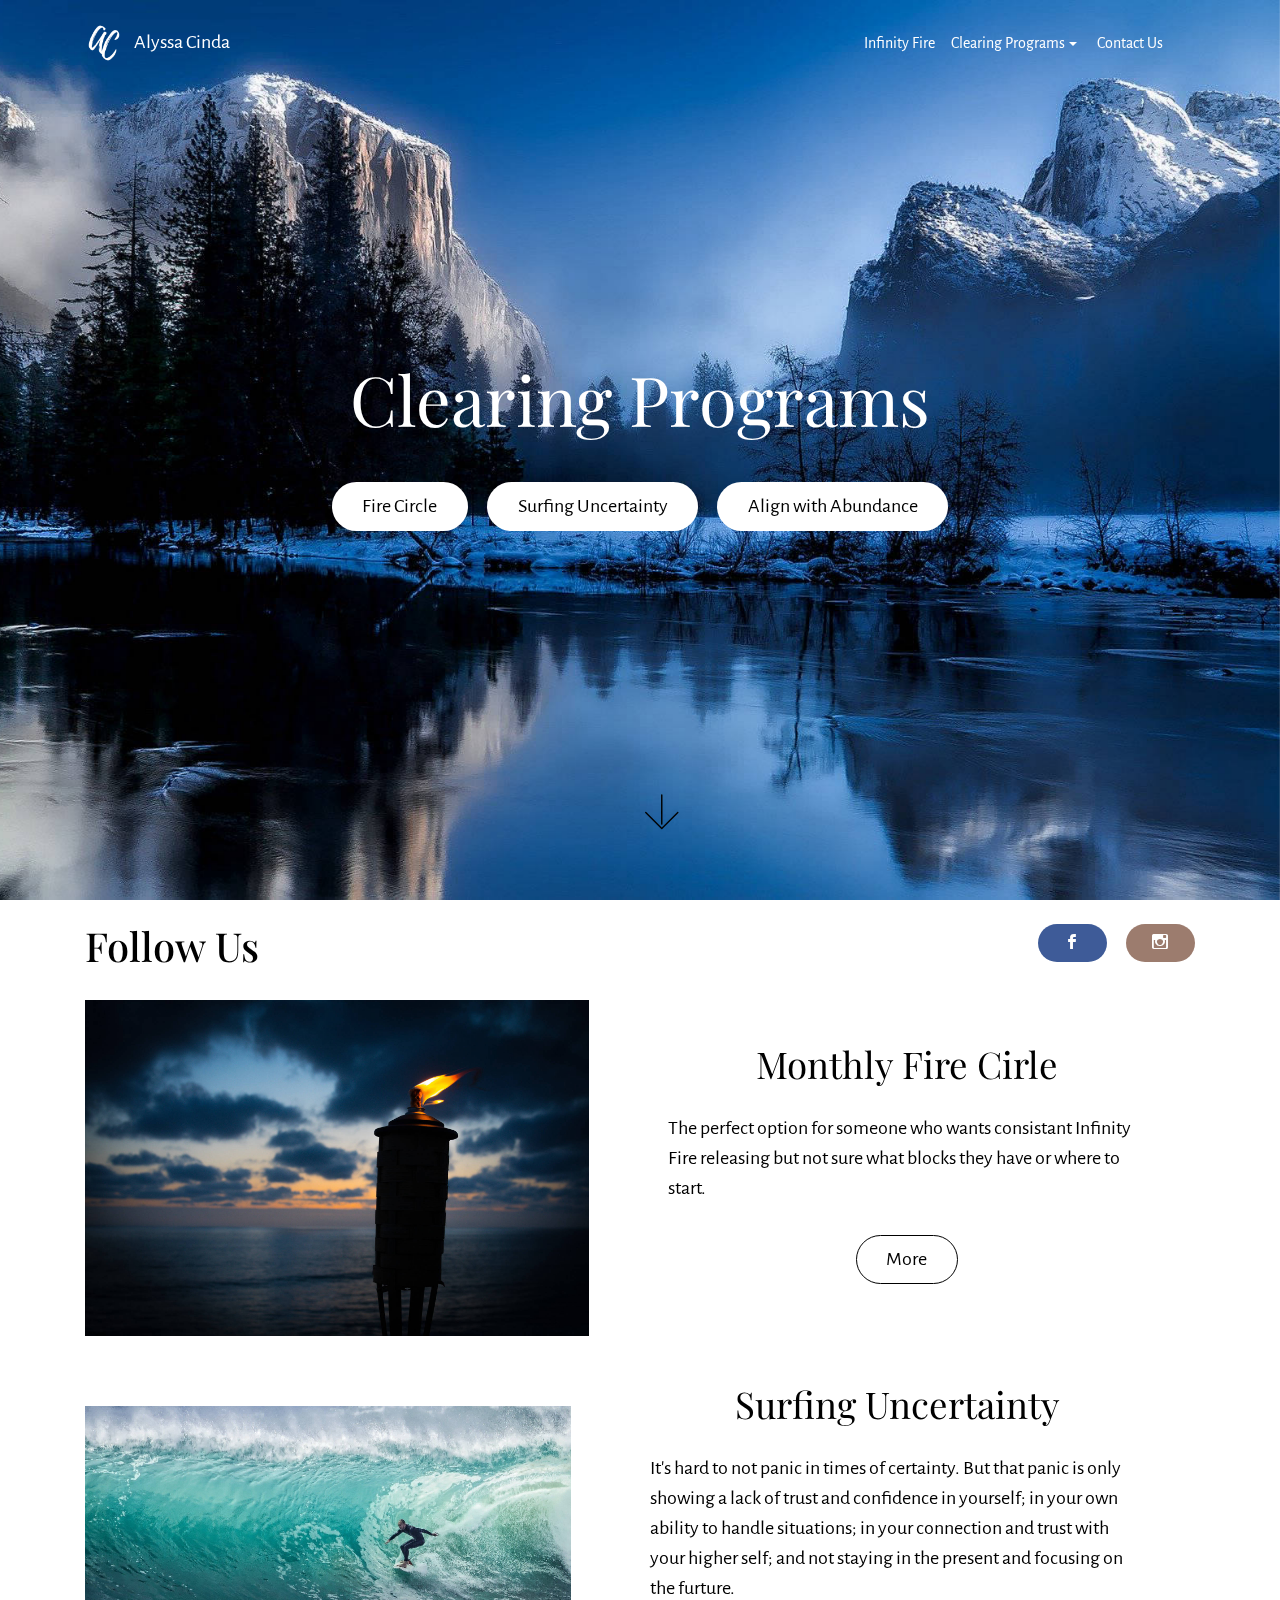
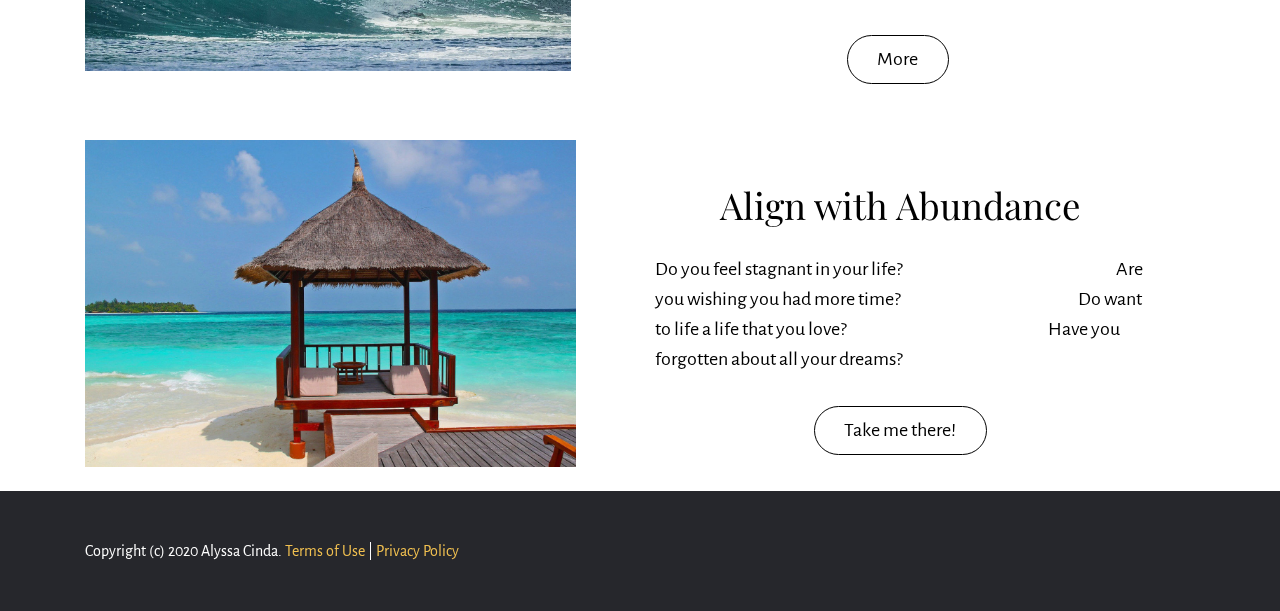
<file: programs.html>
<!DOCTYPE html>
<html  >
<head>
  <!-- Site made with Mobirise Website Builder v4.12.3, https://mobirise.com -->
  <meta charset="UTF-8">
  <meta http-equiv="X-UA-Compatible" content="IE=edge">
  <meta name="generator" content="Mobirise v4.12.3, mobirise.com">
  <meta name="viewport" content="width=device-width, initial-scale=1, minimum-scale=1">
  <link rel="shortcut icon" href="assets/images/ac-128x128.png" type="image/x-icon">
  <meta name="description" content="">
  
  
  <title>Clearing Programs</title>
  <link rel="stylesheet" href="assets/web/assets/mobirise-icons/mobirise-icons.css">
  <link rel="stylesheet" href="https://fonts.googleapis.com/css?family=Alegreya+Sans:400,700&subset=latin,vietnamese,latin-ext">
  <link rel="stylesheet" href="https://fonts.googleapis.com/css?family=Playfair+Display:400,700&subset=latin,cyrillic">
  <link rel="stylesheet" href="assets/tether/tether.min.css">
  <link rel="stylesheet" href="assets/bootstrap/css/bootstrap.min.css">
  <link rel="stylesheet" href="assets/socicon/css/socicon.min.css">
  <link rel="stylesheet" href="assets/dropdown-menu/style.light.css">
  <link rel="stylesheet" href="assets/puritym/css/style.css">
  <link rel="preload" as="style" href="assets/mobirise/css/mbr-additional.css"><link rel="stylesheet" href="assets/mobirise/css/mbr-additional.css" type="text/css">
  
  
  
</head>
<body>

<!-- Analytics -->
<script id="mcjs">!function(c,h,i,m,p){m=c.createElement(h),p=c.getElementsByTagName(h)[0],m.async=1,m.src=i,p.parentNode.insertBefore(m,p)}(document,"script","https://chimpstatic.com/mcjs-connected/js/users/7f13db03e364ac0760cf10ae3/0a933f32c9d6b1c34d29f9381.js");</script>
<!-- /Analytics -->


  <section id="dropdown-menu-1p" data-rv-view="159">

    <nav class="navbar navbar-dropdown transparent navbar-fixed-top bg-color">

        <div class="container">

            <div class="navbar-brand">
                <a href="home.html" class="navbar-logo"><img src="assets/images/ac-128x128.png" alt="Mobirise"></a>
                <a class="text-white" href="home.html">Alyssa Cinda</a>
            </div>

            <button class="navbar-toggler pull-xs-right hidden-md-up" type="button" data-toggle="collapse" data-target="#exCollapsingNavbar">
                <div class="hamburger-icon"></div>
            </button>

            <ul class="nav-dropdown collapse pull-xs-right navbar-toggleable-sm nav navbar-nav" id="exCollapsingNavbar"><li class="nav-item"><a class="nav-link link" href="infinityfire.html">Infinity Fire</a></li><li class="nav-item dropdown open"><a class="nav-link link dropdown-toggle" data-toggle="dropdown-submenu" href="programs.html" aria-expanded="true">Clearing Programs</a> <div class="dropdown-menu"><a class="dropdown-item" href="firecircle.html">Monthly Fire Circle</a> <a class="dropdown-item" href="surfinguncertainty.html">Surfing Uncertainty &nbsp; &nbsp; &nbsp;&nbsp;</a><a class="dropdown-item" href="abundance.html">Align with Abundance<br></a></div></li><li class="nav-item"><a class="nav-link link" href="contact.html">Contact Us</a> <a class="nav-link link" href="infinityfire.html"></a> </li><li class="nav-item"><a class="nav-link link" href="https://mobirise.com/" aria-expanded="true"></a></li><li class="nav-item"><a class="nav-link link" href="https://mobirise.com/" aria-expanded="true"></a></li></ul>

        </div>

    </nav>

</section>

<section class="mbr-section mbr-section-full mbr-parallax-background mbr-after-navbar" id="header1-1y" data-rv-view="145" style="background-image: url(assets/images/mbr-1920x1108.jpg);">
    <div class="mbr-table-cell">
        
        <div class="container">
            <div class="row">
                <div class="col-md-8 col-md-offset-2 text-xs-center">

                    <h1 class="mbr-section-title display-1">Clearing Programs</h1>
                    
                    <div class="mbr-buttons--center">  <a class="btn btn-lg btn-white" href="firecircle.html">Fire Circle</a> <a class="btn btn-lg btn-white" href="page15.html">Surfing Uncertainty</a> <a class="btn btn-lg btn-white" href="alignwithabundance.html">Align with Abundance</a>  </div>
                </div>
            </div>
        </div>
        <a class="mbr-arrow" href="#social-buttons2-30"><span class="mbri-down mbr-iconfont"></span></a>
    </div>
</section>

<section class="mbr-section mbr-section-small" id="social-buttons2-30" data-rv-view="148" style="background-color: rgb(255, 255, 255); padding-top: 1.5rem; padding-bottom: 0rem;">
    

    <div class="container">
        <div class="row">
            <div class="col-sm-4">
                <h2 class="mbr-section-title h1">Follow Us</h2>
            </div>
            <div class="col-sm-8 text-xs-right"> <a class="btn btn-social socicon-bg-facebook" title="Facebook" target="_blank" href="https://www.facebook.com/alyssacinda"><i class="socicon socicon-facebook"></i></a>   <a class="btn btn-social socicon-bg-instagram" title="Instagram" target="_blank" href="https://instagram.com/alyssacinda"><i class="socicon socicon-instagram"></i></a>    </div>
        </div>
    </div>
</section>

<section class="mbr-section mbr-section-nopadding" id="msg-box4-10" data-rv-view="150" style="background-color: rgb(255, 255, 255); padding-top: 1.5rem; padding-bottom: 1.5rem;">
    
    <div class="container">
        <div class="row">
            <div class="col-xs-12 col-lg-9 mbr-table-cell-lg image-size" style="width: 22%;">
                <div class="mbr-figure"><img src="assets/images/mbr-1-1920x1280.jpg"></div>
            </div>
            <div class="col-xs-12 col-lg-3 mbr-inner-padding text-xs-center mbr-table-cell-lg">
                <h3 class="mbr-section-title display-4">Monthly Fire Cirle</h3>
                
                <div class="lead"><p>The perfect option for someone who wants consistant Infinity Fire&nbsp;<span style="font-size: 1.25rem;">releasing but not sure what blocks they have or where to start.</span><span style="font-size: 1.25rem;">&nbsp;</span></p></div>
                <div><a class="btn btn-lg btn-secondary-outline" href="firecircle.html">More</a></div>
            </div>
            
        </div>
    </div>
</section>

<section class="mbr-section mbr-section-nopadding" id="msg-box4-12" data-rv-view="153" style="background-color: rgb(255, 255, 255); padding-top: 1.5rem; padding-bottom: 1.5rem;">
    
    <div class="container">
        <div class="row">
            <div class="col-xs-12 col-lg-9 mbr-table-cell-lg image-size" style="width: 22%;">
                <div class="mbr-figure"><img src="assets/images/mbr-1920x1047.jpg"></div>
            </div>
            <div class="col-xs-12 col-lg-3 mbr-inner-padding text-xs-center mbr-table-cell-lg">
                <h3 class="mbr-section-title display-4">Surfing Uncertainty</h3>
                
                <div class="lead"><p>It's hard to not panic in times of certainty. But that panic is only showing a lack of trust and confidence in yourself; in your own ability to handle situations; in your connection and trust with your higher self; and not staying in the present and focusing on the furture.&nbsp;</p></div>
                <div><a class="btn btn-lg btn-secondary-outline" href="page15.html">More</a></div>
            </div>
            
        </div>
    </div>
</section>

<section class="mbr-section mbr-section-nopadding" id="msg-box4-14" data-rv-view="156" style="background-color: rgb(255, 255, 255); padding-top: 1.5rem; padding-bottom: 1.5rem;">
    
    <div class="container">
        <div class="row">
            <div class="col-xs-12 col-lg-9 mbr-table-cell-lg image-size" style="width: 22%;">
                <div class="mbr-figure"><img src="assets/images/mbr-8-1400x933.jpg"></div>
            </div>
            <div class="col-xs-12 col-lg-3 mbr-inner-padding text-xs-center mbr-table-cell-lg">
                <h3 class="mbr-section-title display-4"><br>Align with Abundance</h3>
                
                <div class="lead"><p>Do you feel stagnant in your life? &nbsp; &nbsp; &nbsp; &nbsp; &nbsp; &nbsp; &nbsp; &nbsp; &nbsp; &nbsp; &nbsp; &nbsp; &nbsp; &nbsp; &nbsp; &nbsp; &nbsp; &nbsp; &nbsp; &nbsp; &nbsp; &nbsp; &nbsp; &nbsp; &nbsp; &nbsp; &nbsp; &nbsp; &nbsp; &nbsp; &nbsp; &nbsp; &nbsp; &nbsp; &nbsp; <span style="font-size: 1.25rem;">Are you wishing you had more time? &nbsp; &nbsp; &nbsp; &nbsp; &nbsp; &nbsp; &nbsp; &nbsp; &nbsp; &nbsp; &nbsp; &nbsp; &nbsp; &nbsp; &nbsp; &nbsp; &nbsp; &nbsp; &nbsp; &nbsp; &nbsp; &nbsp; &nbsp; &nbsp; &nbsp; &nbsp; &nbsp; &nbsp; &nbsp; Do want to life a life that you love? &nbsp; &nbsp; &nbsp; &nbsp; &nbsp; &nbsp; &nbsp; &nbsp; &nbsp; &nbsp; &nbsp; &nbsp; &nbsp; &nbsp; &nbsp; &nbsp; &nbsp; &nbsp; &nbsp; &nbsp; &nbsp; &nbsp; &nbsp; &nbsp; &nbsp; &nbsp; &nbsp; &nbsp; &nbsp; &nbsp; &nbsp; &nbsp; &nbsp; Have you forgotten about all your dreams?</span></p></div>
                <div><a class="btn btn-lg btn-secondary-outline" href="alignwithabundance.html">Take me there!</a></div>
            </div>
            
        </div>
    </div>
</section>

<footer class="mbr-section mbr-section-nopadding mbr-footer" id="footer1-3d" data-rv-view="161" style="background-color: rgb(38, 39, 44); padding-top: 3rem; padding-bottom: 1.98rem;">
    
    <div class="container">
        <p>Copyright (c) 2020 Alyssa Cinda. <a href="terms.html">Terms of Use</a>  | <a href="privacy.html">Privacy Policy</a></p>
    </div>
</footer>


  <script src="assets/web/assets/jquery/jquery.min.js"></script>
  <script src="assets/tether/tether.min.js"></script>
  <script src="assets/bootstrap/js/bootstrap.min.js"></script>
  <script src="assets/smooth-scroll/smooth-scroll.js"></script>
  <script src="assets/jarallax/jarallax.js"></script>
  <script src="assets/dropdown-menu/script.js"></script>
  <script src="assets/puritym/js/script.js"></script>
  
  
</body>
</html>
</file>
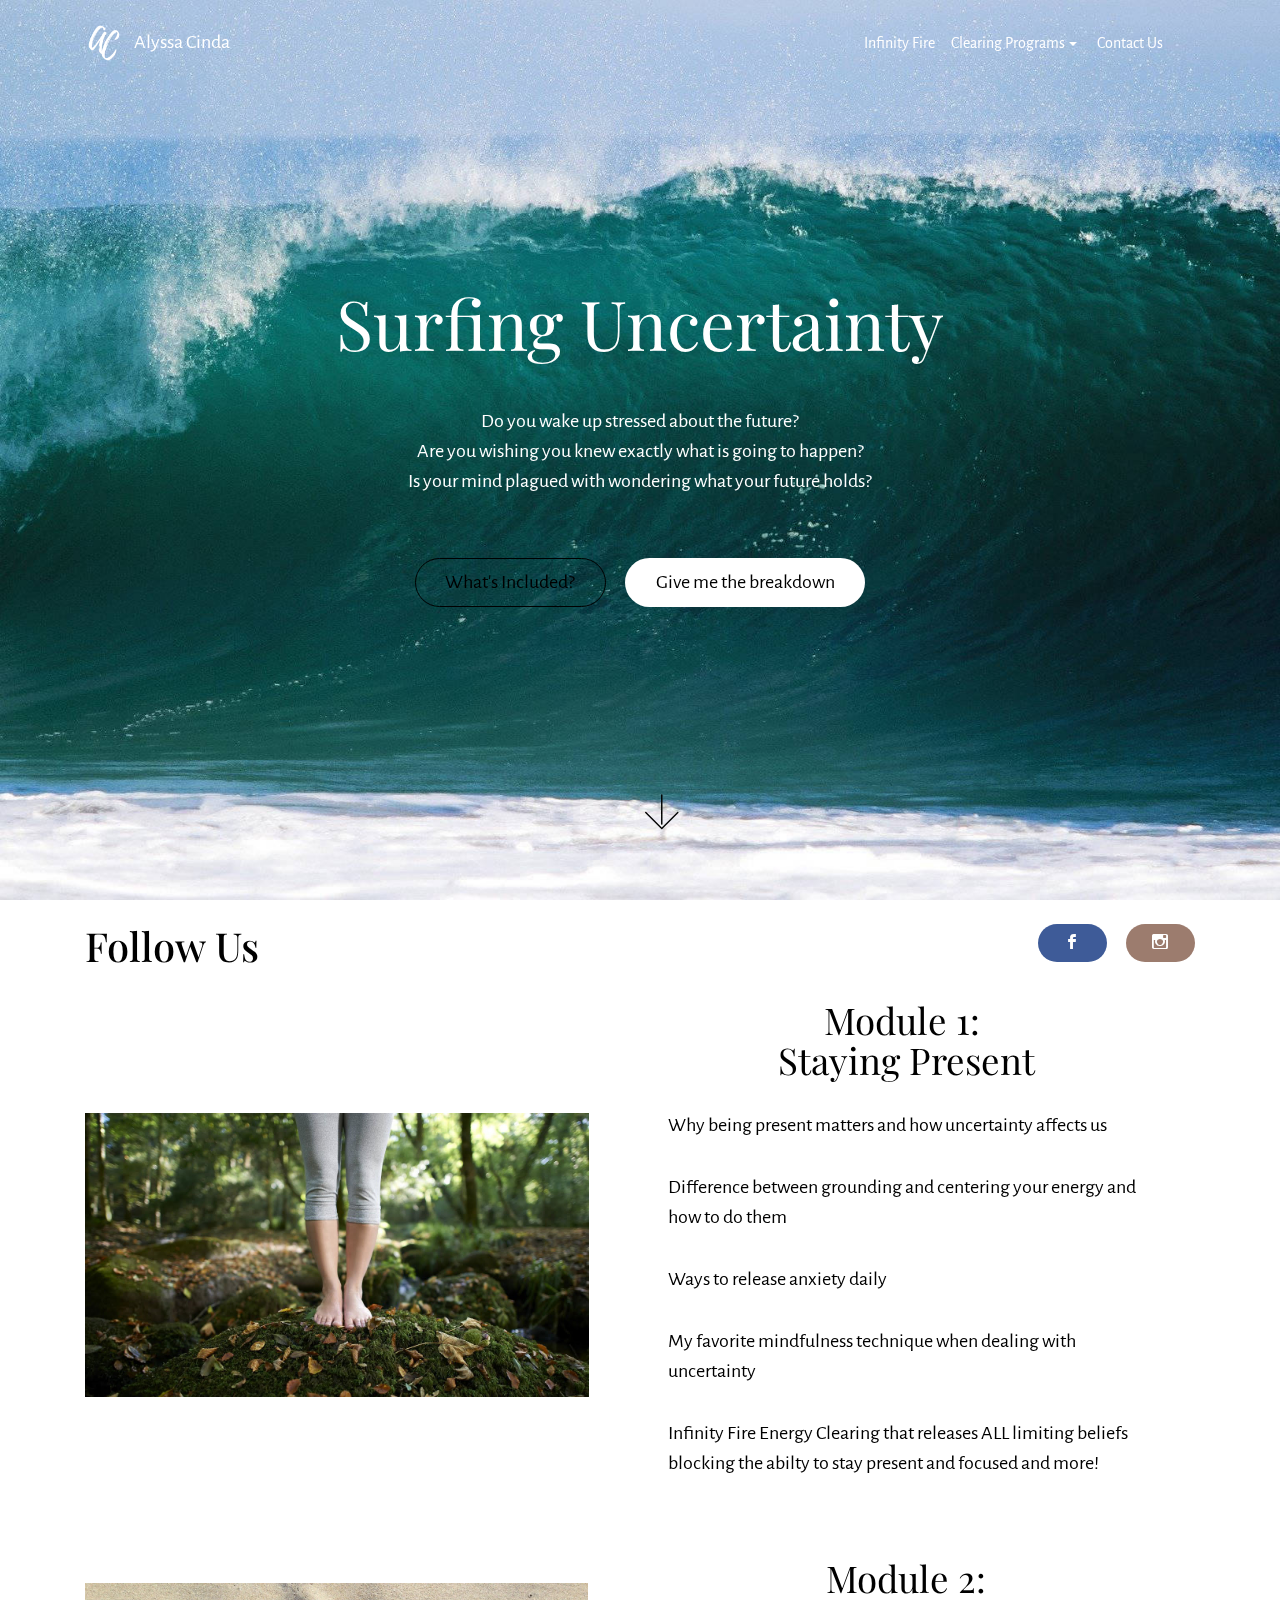
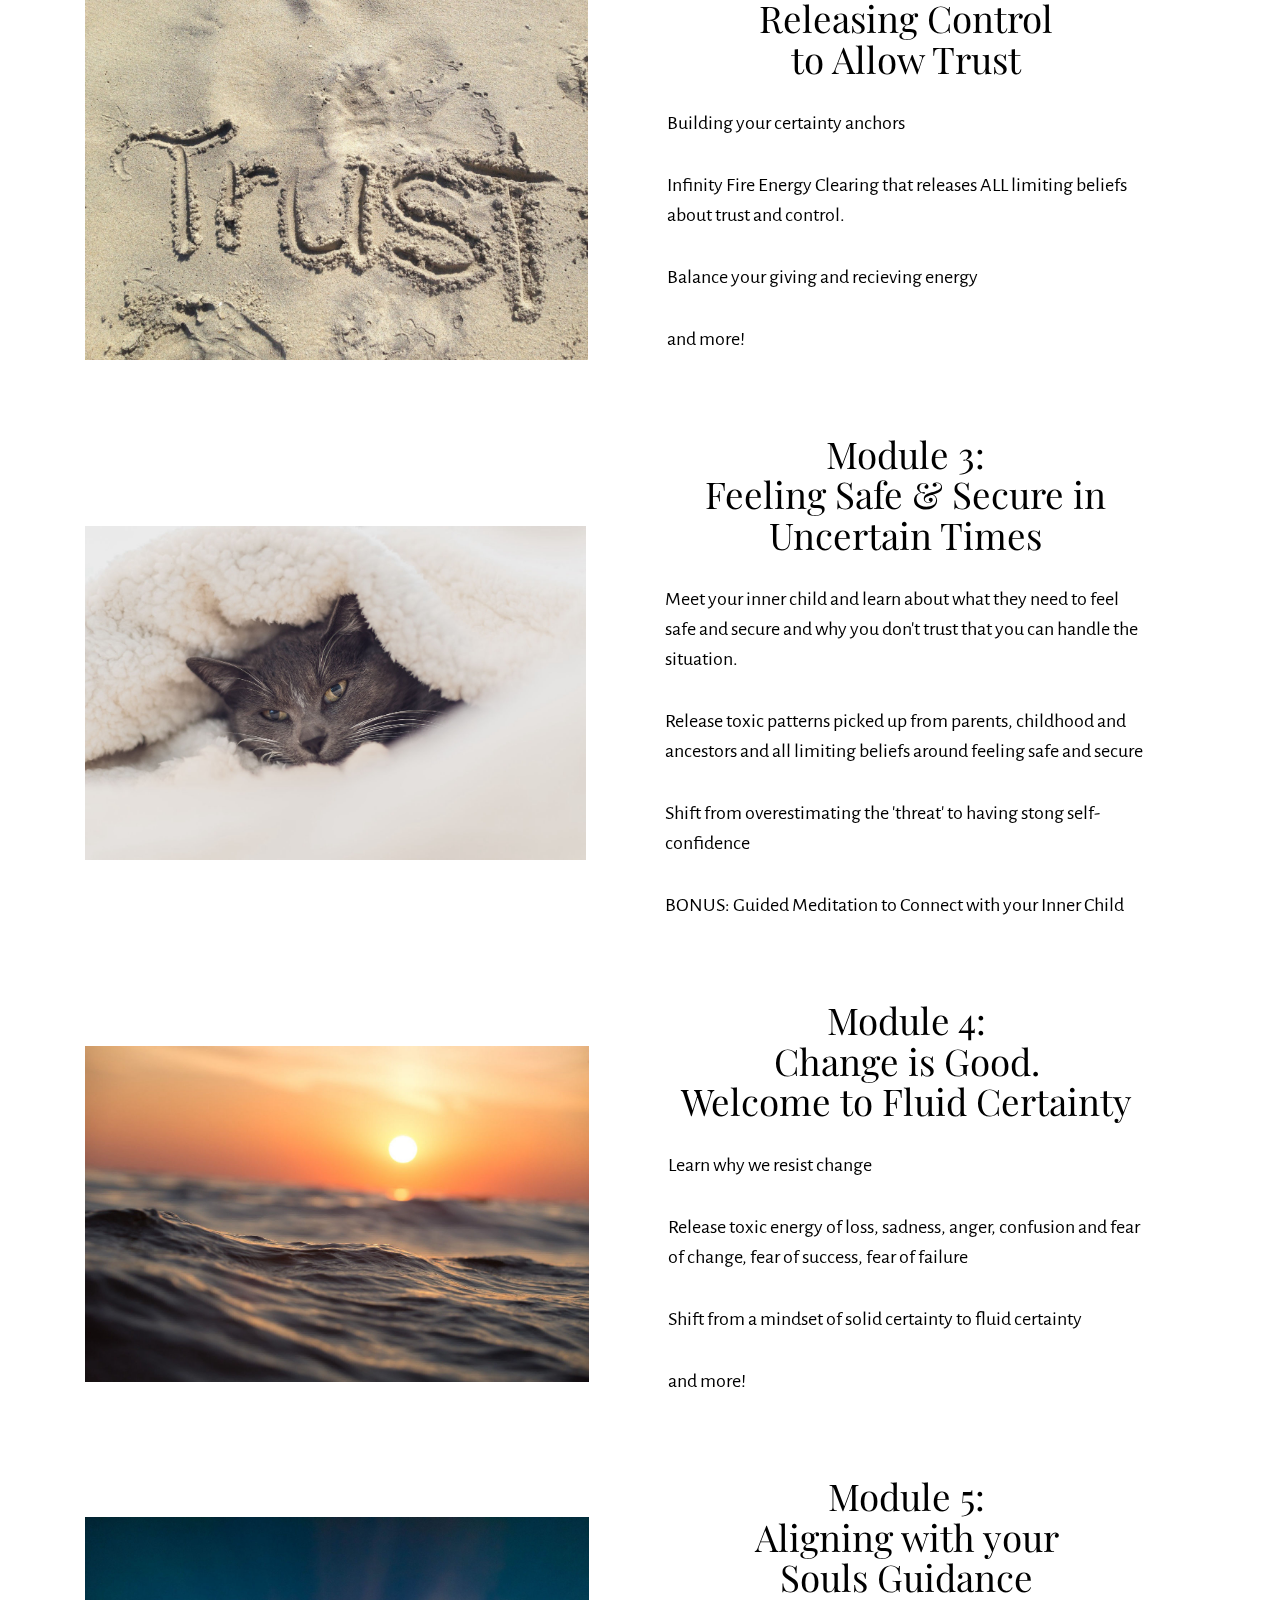
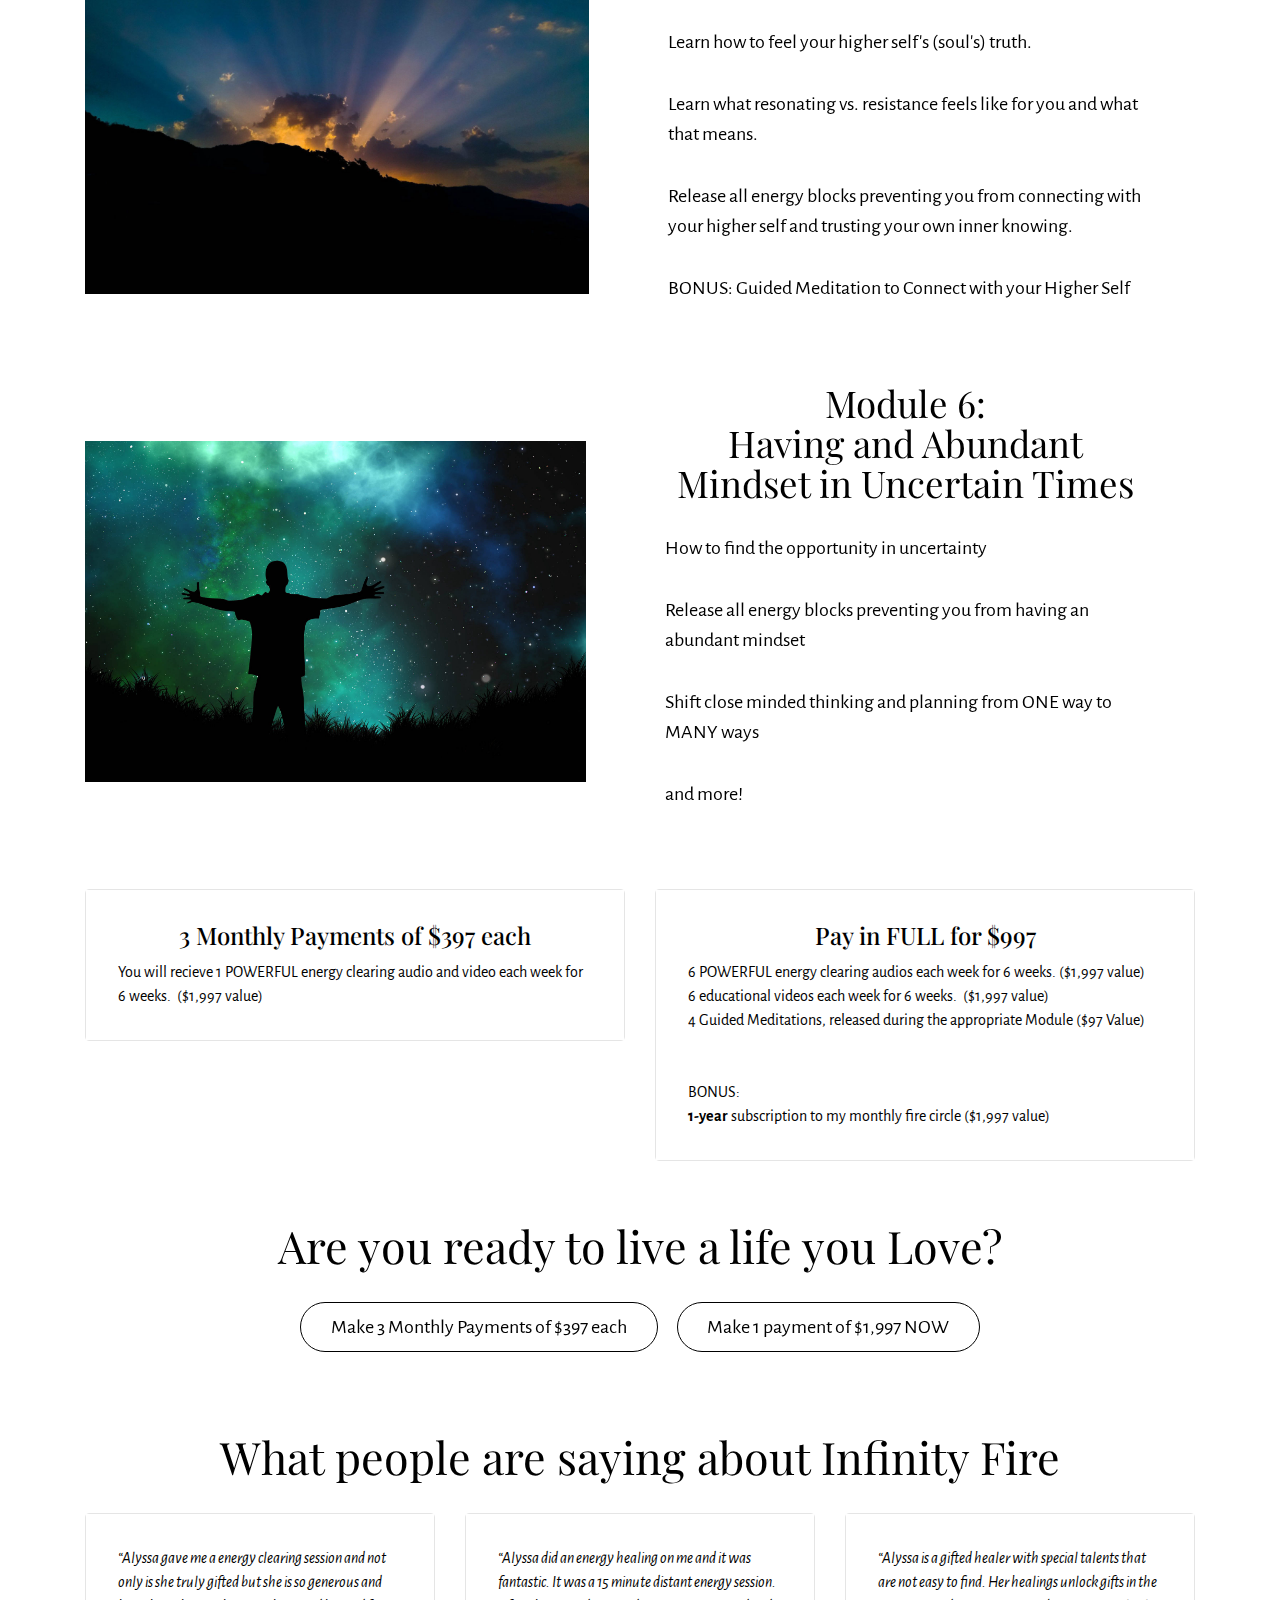
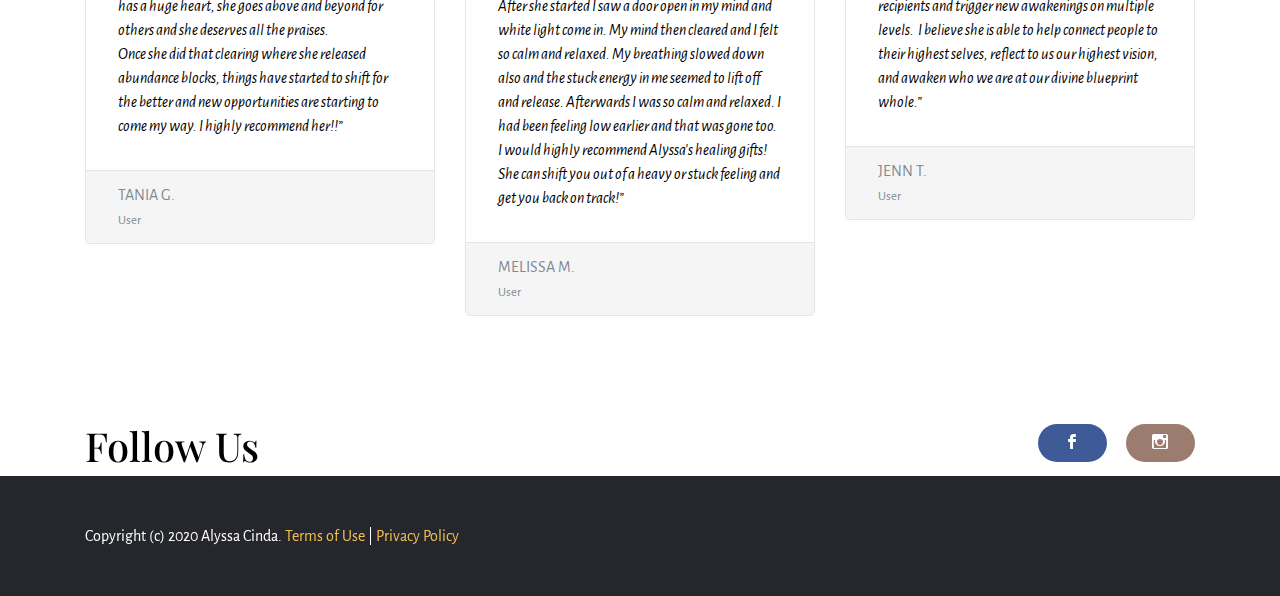
<file: surfinguncertainty.html>
<!DOCTYPE html>
<html  >
<head>
  <!-- Site made with Mobirise Website Builder v4.12.3, https://mobirise.com -->
  <meta charset="UTF-8">
  <meta http-equiv="X-UA-Compatible" content="IE=edge">
  <meta name="generator" content="Mobirise v4.12.3, mobirise.com">
  <meta name="viewport" content="width=device-width, initial-scale=1, minimum-scale=1">
  <link rel="shortcut icon" href="assets/images/ac-128x128.png" type="image/x-icon">
  <meta name="description" content="">
  
  
  <title>Surfing Uncertainty</title>
  <link rel="stylesheet" href="assets/web/assets/mobirise-icons/mobirise-icons.css">
  <link rel="stylesheet" href="https://fonts.googleapis.com/css?family=Alegreya+Sans:400,700&subset=latin,vietnamese,latin-ext">
  <link rel="stylesheet" href="https://fonts.googleapis.com/css?family=Playfair+Display:400,700&subset=latin,cyrillic">
  <link rel="stylesheet" href="assets/tether/tether.min.css">
  <link rel="stylesheet" href="assets/bootstrap/css/bootstrap.min.css">
  <link rel="stylesheet" href="assets/socicon/css/socicon.min.css">
  <link rel="stylesheet" href="assets/dropdown-menu/style.light.css">
  <link rel="stylesheet" href="assets/puritym/css/style.css">
  <link rel="preload" as="style" href="assets/mobirise/css/mbr-additional.css"><link rel="stylesheet" href="assets/mobirise/css/mbr-additional.css" type="text/css">
  
  
  
</head>
<body>

<!-- Analytics -->
<script id="mcjs">!function(c,h,i,m,p){m=c.createElement(h),p=c.getElementsByTagName(h)[0],m.async=1,m.src=i,p.parentNode.insertBefore(m,p)}(document,"script","https://chimpstatic.com/mcjs-connected/js/users/7f13db03e364ac0760cf10ae3/0a933f32c9d6b1c34d29f9381.js");</script>
<!-- /Analytics -->


  <section id="dropdown-menu-3p" data-rv-view="238">

    <nav class="navbar navbar-dropdown transparent navbar-fixed-top bg-color">

        <div class="container">

            <div class="navbar-brand">
                <a href="home.html" class="navbar-logo"><img src="assets/images/ac-128x128.png" alt="Mobirise"></a>
                <a class="text-white" href="home.html">Alyssa Cinda</a>
            </div>

            <button class="navbar-toggler pull-xs-right hidden-md-up" type="button" data-toggle="collapse" data-target="#exCollapsingNavbar">
                <div class="hamburger-icon"></div>
            </button>

            <ul class="nav-dropdown collapse pull-xs-right navbar-toggleable-sm nav navbar-nav" id="exCollapsingNavbar"><li class="nav-item"><a class="nav-link link" href="infinityfire.html">Infinity Fire</a></li><li class="nav-item dropdown open"><a class="nav-link link dropdown-toggle" data-toggle="dropdown-submenu" href="programs.html" aria-expanded="true">Clearing Programs</a> <div class="dropdown-menu"><a class="dropdown-item" href="firecircle.html">Monthly Fire Circle</a> <a class="dropdown-item" href="surfinguncertainty.html">Surfing Uncertainty &nbsp; &nbsp; &nbsp;&nbsp;</a><a class="dropdown-item" href="abundance.html">Align with Abundance<br></a></div></li><li class="nav-item"><a class="nav-link link" href="contact.html">Contact Us</a> <a class="nav-link link" href="infinityfire.html"></a> </li><li class="nav-item"><a class="nav-link link" href="https://mobirise.com/" aria-expanded="true"></a></li><li class="nav-item"><a class="nav-link link" href="https://mobirise.com/" aria-expanded="true"></a></li></ul>

        </div>

    </nav>

</section>

<section class="mbr-section mbr-section-full mbr-parallax-background mbr-after-navbar" id="header1-3e" data-rv-view="200" style="background-image: url(assets/images/mbr-1920x1080.jpg);">
    <div class="mbr-table-cell">
        
        <div class="container">
            <div class="row">
                <div class="col-md-8 col-md-offset-2 text-xs-center">

                    <h1 class="mbr-section-title display-1">Surfing Uncertainty</h1>
                    <p class="lead">Do you wake up stressed about the future?<br>Are you wishing you knew exactly what is going to happen?<br>Is your mind plagued with wondering what your future holds?<br><br></p>
                    <div class="mbr-buttons--center"><a class="btn btn-lg btn-secondary-outline" href="page15.html#msg-box4-3g">What's Included?</a> <a class="btn btn-lg btn-white" href="page15.html#content4-3m">Give me the breakdown</a></div>
                </div>
            </div>
        </div>
        <a class="mbr-arrow" href="#social-buttons2-3f"><span class="mbri-down mbr-iconfont"></span></a>
    </div>
</section>

<section class="mbr-section mbr-section-small" id="social-buttons2-3f" data-rv-view="203" style="background-color: rgb(255, 255, 255); padding-top: 1.5rem; padding-bottom: 0rem;">
    

    <div class="container">
        <div class="row">
            <div class="col-sm-4">
                <h2 class="mbr-section-title h1">Follow Us</h2>
            </div>
            <div class="col-sm-8 text-xs-right"> <a class="btn btn-social socicon-bg-facebook" title="Facebook" target="_blank" href="https://www.facebook.com/alyssacinda"><i class="socicon socicon-facebook"></i></a>   <a class="btn btn-social socicon-bg-instagram" title="Instagram" target="_blank" href="https://instagram.com/alyssacinda"><i class="socicon socicon-instagram"></i></a>    </div>
        </div>
    </div>
</section>

<section class="mbr-section mbr-section-nopadding" id="msg-box4-3g" data-rv-view="205" style="background-color: rgb(255, 255, 255); padding-top: 1.5rem; padding-bottom: 1.5rem;">
    
    <div class="container">
        <div class="row">
            <div class="col-xs-12 col-lg-9 mbr-table-cell-lg image-size" style="width: 22%;">
                <div class="mbr-figure"><img src="assets/images/ground-1280x720.jpg"></div>
            </div>
            <div class="col-xs-12 col-lg-3 mbr-inner-padding text-xs-center mbr-table-cell-lg">
                <h3 class="mbr-section-title display-4">Module 1:&nbsp;<br>Staying Present</h3>
                
                <div class="lead"><p>Why being present matters and how uncertainty affects us</p><p>Difference between grounding and centering your energy and how to do them</p><p>Ways to release anxiety daily</p><p>My favorite mindfulness technique when dealing with uncertainty</p><p>Infinity Fire Energy Clearing that releases ALL limiting beliefs blocking the abilty to stay present and focused and more!</p></div>
                
            </div>
            
        </div>
    </div>
</section>

<section class="mbr-section mbr-section-nopadding" id="msg-box4-3h" data-rv-view="208" style="background-color: rgb(255, 255, 255); padding-top: 1.5rem; padding-bottom: 1.5rem;">
    
    <div class="container">
        <div class="row">
            <div class="col-xs-12 col-lg-9 mbr-table-cell-lg image-size" style="width: 22%;">
                <div class="mbr-figure"><img src="assets/images/mbr-1400x1050.jpg"></div>
            </div>
            <div class="col-xs-12 col-lg-3 mbr-inner-padding text-xs-center mbr-table-cell-lg">
                <h3 class="mbr-section-title display-4">Module 2:<br>Releasing Control <br>to Allow Trust</h3>
                
                <div class="lead"><p>Building your certainty anchors</p><p>Infinity Fire Energy Clearing that releases ALL limiting beliefs about trust and control.&nbsp;</p><p>Balance your giving and recieving energy</p><p>and more!</p></div>
                
            </div>
            
        </div>
    </div>
</section>

<section class="mbr-section mbr-section-nopadding" id="msg-box4-3i" data-rv-view="211" style="background-color: rgb(255, 255, 255); padding-top: 1.5rem; padding-bottom: 1.5rem;">
    
    <div class="container">
        <div class="row">
            <div class="col-xs-12 col-lg-9 mbr-table-cell-lg image-size" style="width: 22%;">
                <div class="mbr-figure"><img src="assets/images/mbr-6-1400x933.jpg"></div>
            </div>
            <div class="col-xs-12 col-lg-3 mbr-inner-padding text-xs-center mbr-table-cell-lg">
                <h3 class="mbr-section-title display-4">Module 3:<br>Feeling Safe &amp; Secure in Uncertain Times</h3>
                
                <div class="lead"><p>Meet your inner child and learn about what they need to feel safe and secure and why you don't trust that you can handle the situation.</p><p>Release toxic patterns picked up from parents, childhood and ancestors and all limiting beliefs around feeling safe and secure</p><p>Shift from overestimating the 'threat' to having stong self-confidence</p><p>BONUS: Guided Meditation to Connect with your Inner Child</p></div>
                
            </div>
            
        </div>
    </div>
</section>

<section class="mbr-section mbr-section-nopadding" id="msg-box4-3j" data-rv-view="214" style="background-color: rgb(255, 255, 255); padding-top: 1.5rem; padding-bottom: 1.5rem;">
    
    <div class="container">
        <div class="row">
            <div class="col-xs-12 col-lg-9 mbr-table-cell-lg image-size" style="width: 22%;">
                <div class="mbr-figure"><img src="assets/images/mbr-7-1400x933.jpg"></div>
            </div>
            <div class="col-xs-12 col-lg-3 mbr-inner-padding text-xs-center mbr-table-cell-lg">
                <h3 class="mbr-section-title display-4">Module 4:<br>Change is Good. <br>Welcome to Fluid Certainty</h3>
                
                <div class="lead"><p>Learn why we resist change</p><p>Release toxic energy of loss, sadness, anger, confusion and fear of change, fear of success, fear of failure</p><p>Shift from a mindset of solid certainty to fluid certainty</p><p>and more!</p></div>
                
            </div>
            
        </div>
    </div>
</section>

<section class="mbr-section mbr-section-nopadding" id="msg-box4-3k" data-rv-view="217" style="background-color: rgb(255, 255, 255); padding-top: 1.5rem; padding-bottom: 1.5rem;">
    
    <div class="container">
        <div class="row">
            <div class="col-xs-12 col-lg-9 mbr-table-cell-lg image-size" style="width: 22%;">
                <div class="mbr-figure"><img src="assets/images/mbr-1-1400x1050.jpg"></div>
            </div>
            <div class="col-xs-12 col-lg-3 mbr-inner-padding text-xs-center mbr-table-cell-lg">
                <h3 class="mbr-section-title display-4">Module 5:<br>Aligning with your <br>Souls Guidance</h3>
                
                <div class="lead"><p>Learn how to feel your higher self's (soul's) truth.</p><p>Learn what resonating vs. resistance feels like for you and what that means.&nbsp;</p><p>Release all energy blocks preventing you from connecting with your higher self and trusting your own inner knowing.&nbsp;</p><p>BONUS: Guided Meditation to Connect with your Higher Self</p></div>
                
            </div>
            
        </div>
    </div>
</section>

<section class="mbr-section mbr-section-nopadding" id="msg-box4-3l" data-rv-view="220" style="background-color: rgb(255, 255, 255); padding-top: 1.5rem; padding-bottom: 1.5rem;">
    
    <div class="container">
        <div class="row">
            <div class="col-xs-12 col-lg-9 mbr-table-cell-lg image-size" style="width: 22%;">
                <div class="mbr-figure"><img src="assets/images/mbr-1920x1308.jpg"></div>
            </div>
            <div class="col-xs-12 col-lg-3 mbr-inner-padding text-xs-center mbr-table-cell-lg">
                <h3 class="mbr-section-title display-4">Module 6:<br>Having and Abundant Mindset in Uncertain Times</h3>
                
                <div class="lead"><p>How to find the opportunity in uncertainty</p><p>Release all energy blocks preventing you from having an abundant mindset</p><p>Shift close minded thinking and planning from ONE way to MANY ways</p><p>and more!</p></div>
                
            </div>
            
        </div>
    </div>
</section>

<section class="mbr-section mbr-section-small" id="content4-3m" data-rv-view="223" style="background-color: rgb(255, 255, 255); padding-top: 1.5rem; padding-bottom: 3rem;">
    
    <div class="container">
        <div class="row">
            <div class="col-sm-6 col-md-6">
                <div class="card cart-block">
                    <div class="card-block">
                        <h4 class="card-title text-xs-center">3 Monthly Payments of $397 each</h4>
                        <p class="card-text">You will recieve 1 POWERFUL energy clearing audio and video each week for 6 weeks.&nbsp; ($1,997 value)</p>
                    </div>
                </div>
            </div>
            <div class="col-sm-6 col-md-6">
                <div class="card cart-block">
                    <div class="card-block">
                        <h4 class="card-title text-xs-center">Pay in FULL for $997<br></h4>
                        <p class="card-text">6 POWERFUL energy clearing audios each week for 6 weeks.  ($1,997 value)<br>6 educational videos&nbsp;each week for 6 weeks. &nbsp;($1,997 value)<br>4 Guided Meditations, released during the appropriate Module ($97 Value)<br><br>
<br>BONUS:<br><strong>1-year</strong> subscription to my monthly fire circle ($1,997 value)<br></p>
                    </div>
                </div>
            </div>
            
            
        </div>
    </div>
</section>

<section class="mbr-section" id="msg-box3-3n" data-rv-view="226" style="background-color: rgb(255, 255, 255); padding-top: 0rem; padding-bottom: 0rem;">
    
    <div class="container">
        <div class="row text-xs-center">
            <div class="col-sm-8 col-sm-offset-2">
                <h2 class="mbr-section-title display-3">Are you ready to live a life you Love?</h2>
                

                
                <div><a class="btn btn-lg btn-secondary-outline" href="https://www.paypal.com/cgi-bin/webscr?cmd=_s-xclick&hosted_button_id=SQUZVLVPR57U8">Make 3 Monthly Payments of $397 each</a> <a class="btn btn-lg btn-secondary-outline" href="https://www.paypal.com/cgi-bin/webscr?cmd=_s-xclick&hosted_button_id=8KU3U5N9PVTVU">Make 1 payment of $1,997 NOW</a>  </div>
            </div>
        </div>
    </div>
</section>

<section class="mbr-section mbr-section-small" id="testimonials1-3o" data-rv-view="229" style="background-color: rgb(255, 255, 255); padding-top: 4.5rem; padding-bottom: 4.5rem;">
    <div>
        
        <div class="container">
            <h2 class="mbr-section-title display-3 text-xs-center">What people are saying about Infinity Fire</h2>

            <div class="row mbr-testimonial-cards">
                <div class="col-xs-12 col-sm-6 col-md-4">
                    <div class="card">
                        <div class="card-block"><em>“Alyssa gave me a energy clearing session and not only is she truly gifted but she is so generous and has a huge heart, she goes above and beyond for others and she deserves all the praises.&nbsp;
</em><div><em>Once she did that clearing where she released abundance blocks, things have started to shift for the better and new opportunities are starting to come my way. I highly recommend her!!”</em></div></div>
                        <div class="card-footer text-muted">
                            <div>TANIA G.</div>
                            <small>User</small>
                        </div>
                    </div>
                </div><div class="col-xs-12 col-sm-6 col-md-4">
                    <div class="card">
                        <div class="card-block"><em>“Alyssa did an energy healing on me and it was fantastic. It was a 15 minute distant energy session. After she started I saw a door open in my mind and white light come in. My mind then cleared and I felt so calm and relaxed. My breathing slowed down also and the stuck energy in me seemed to lift off and release. Afterwards I was so calm and relaxed. I had been feeling low earlier and that was gone too. I would highly recommend Alyssa's healing gifts! She can shift you out of a heavy or stuck feeling and get you back on track!”</em></div>
                        <div class="card-footer text-muted">
                            <div>MELISSA M.</div>
                            <small>User</small>
                        </div>
                    </div>
                </div><div class="col-xs-12 col-sm-6 col-md-4">
                    <div class="card">
                        <div class="card-block"><em>“Alyssa is a gifted healer with special talents that are not easy to find. Her healings unlock gifts in the recipients and trigger new awakenings on multiple levels.&nbsp;
</em><em style="font-size: 1rem;">I believe she is able to help connect people to their highest selves, reflect to us our highest vision, and awaken who we are at our divine blueprint whole.”</em></div>
                        <div class="card-footer text-muted">
                            <div>JENN T.</div>
                            <small>User</small>
                        </div>
                    </div>
                </div>
            </div>
        </div>
    </div>
</section>

<section class="mbr-section mbr-section-small" id="social-buttons2-3q" data-rv-view="240" style="background-color: rgb(255, 255, 255); padding-top: 1.5rem; padding-bottom: 0rem;">
    

    <div class="container">
        <div class="row">
            <div class="col-sm-4">
                <h2 class="mbr-section-title h1">Follow Us</h2>
            </div>
            <div class="col-sm-8 text-xs-right"> <a class="btn btn-social socicon-bg-facebook" title="Facebook" target="_blank" href="https://www.facebook.com/pages/alyssacinda"><i class="socicon socicon-facebook"></i></a>   <a class="btn btn-social socicon-bg-instagram" title="Instagram" target="_blank" href="https://instagram.com/alyssacinda"><i class="socicon socicon-instagram"></i></a>    </div>
        </div>
    </div>
</section>

<footer class="mbr-section mbr-section-nopadding mbr-footer" id="footer1-3r" data-rv-view="242" style="background-color: rgb(38, 39, 44); padding-top: 3rem; padding-bottom: 1.98rem;">
    
    <div class="container">
        <p>Copyright (c) 2020 Alyssa Cinda. <a href="terms.html">Terms of Use</a>  | <a href="privacy.html">Privacy Policy</a></p>
    </div>
</footer>


  <script src="assets/web/assets/jquery/jquery.min.js"></script>
  <script src="assets/tether/tether.min.js"></script>
  <script src="assets/bootstrap/js/bootstrap.min.js"></script>
  <script src="assets/smooth-scroll/smooth-scroll.js"></script>
  <script src="assets/jarallax/jarallax.js"></script>
  <script src="assets/dropdown-menu/script.js"></script>
  <script src="assets/puritym/js/script.js"></script>
  
  
</body>
</html>
</file>
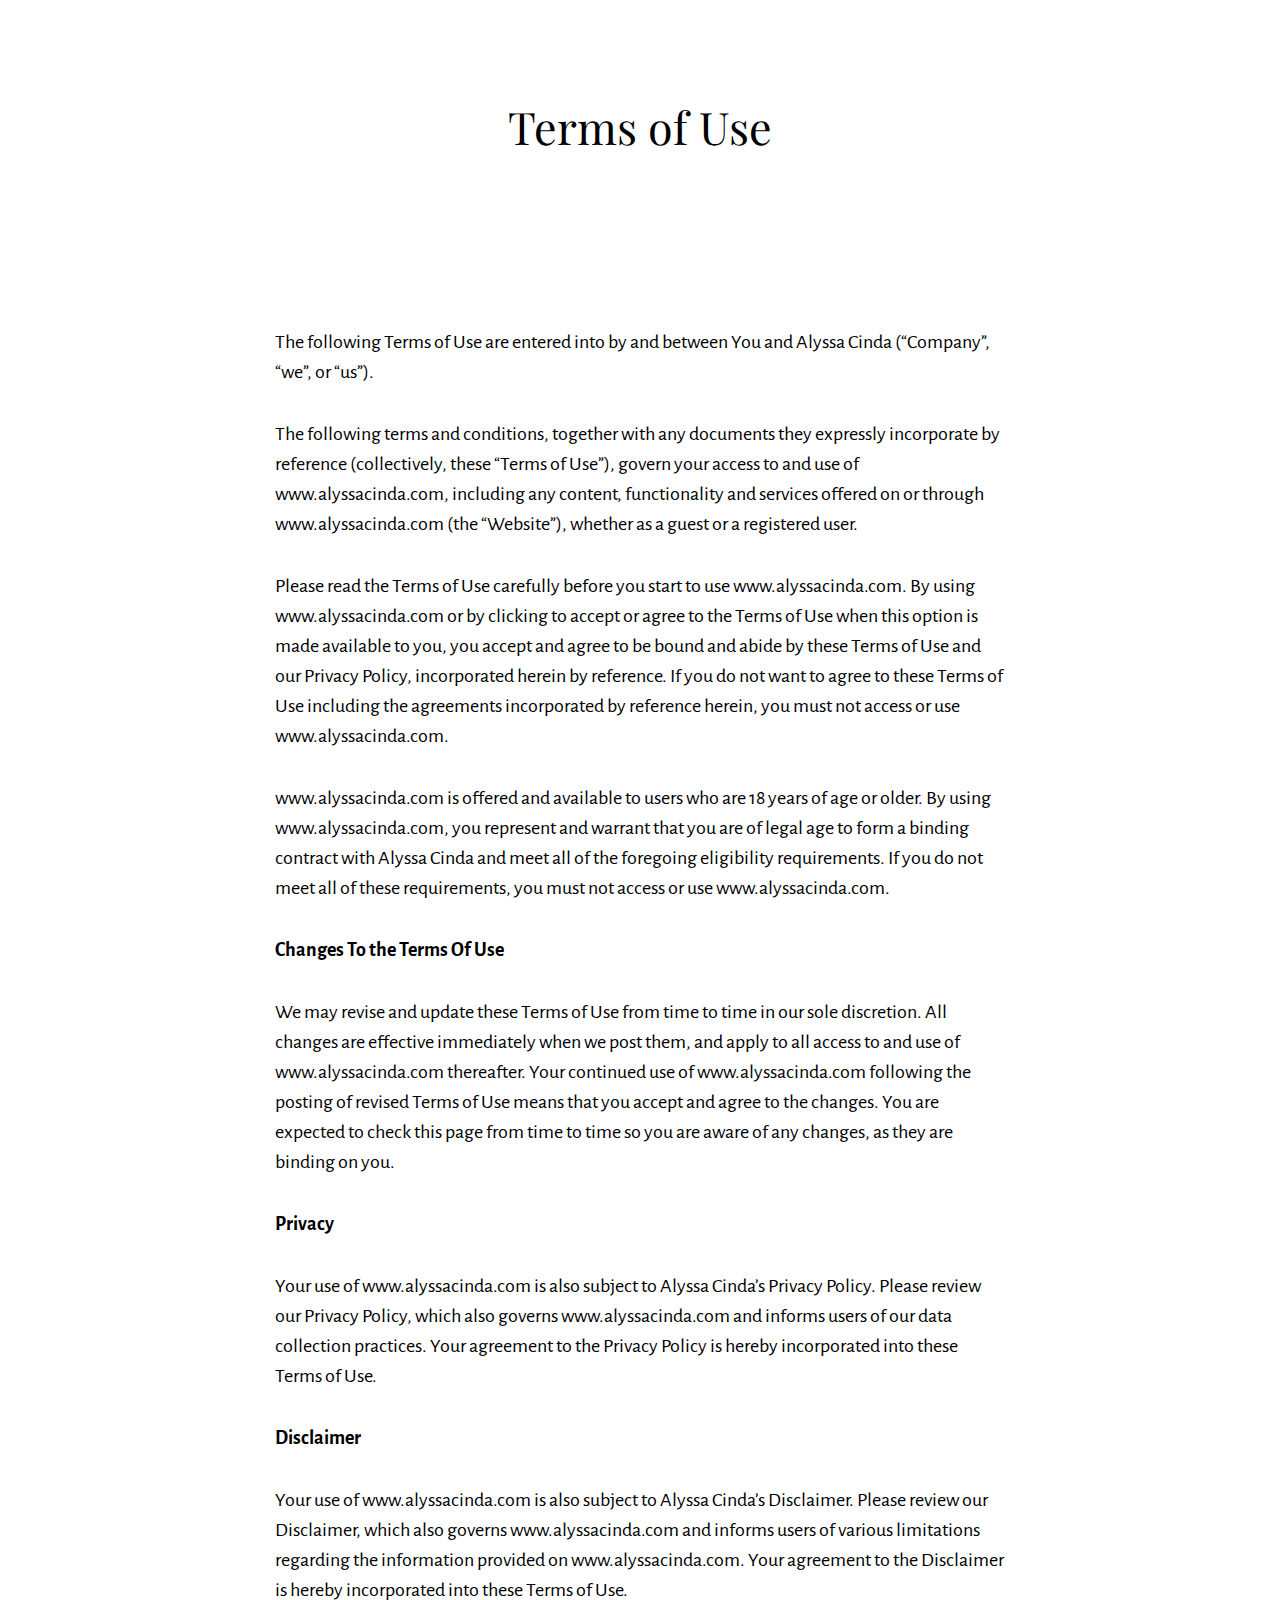
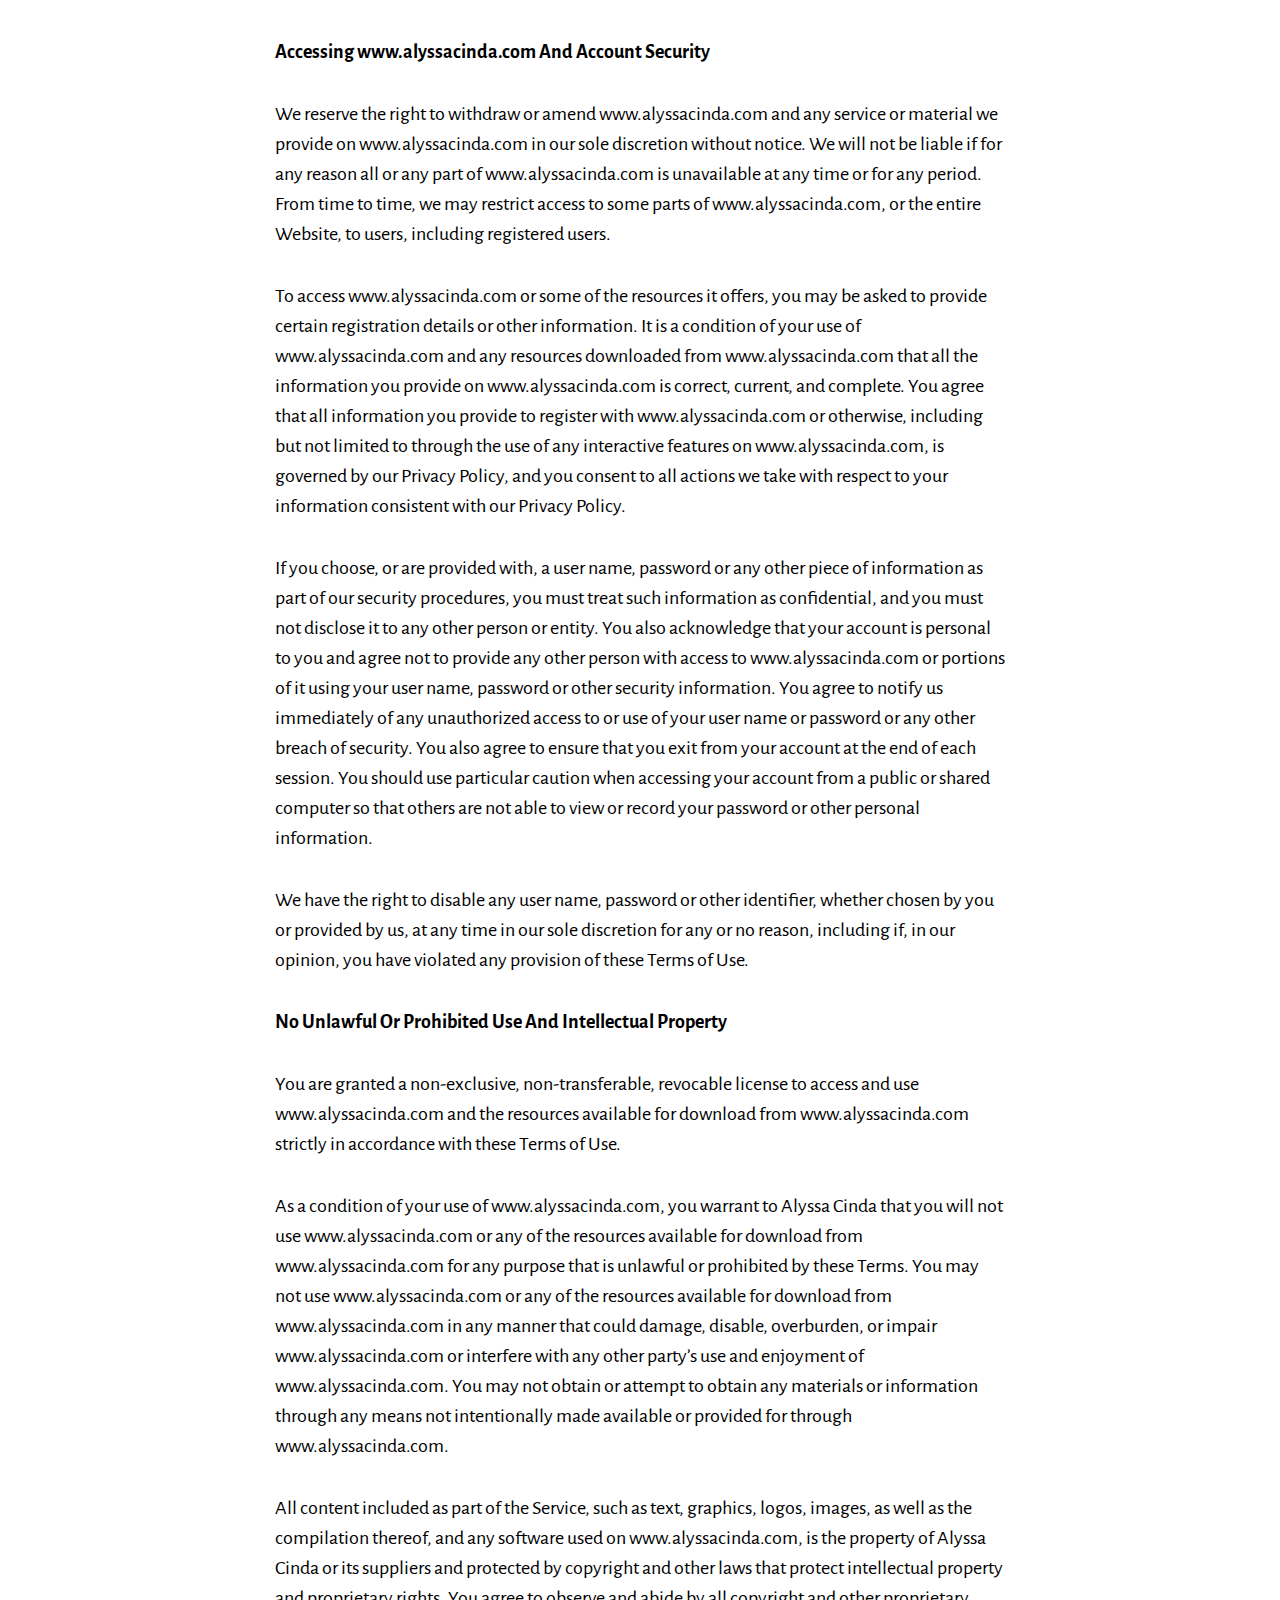
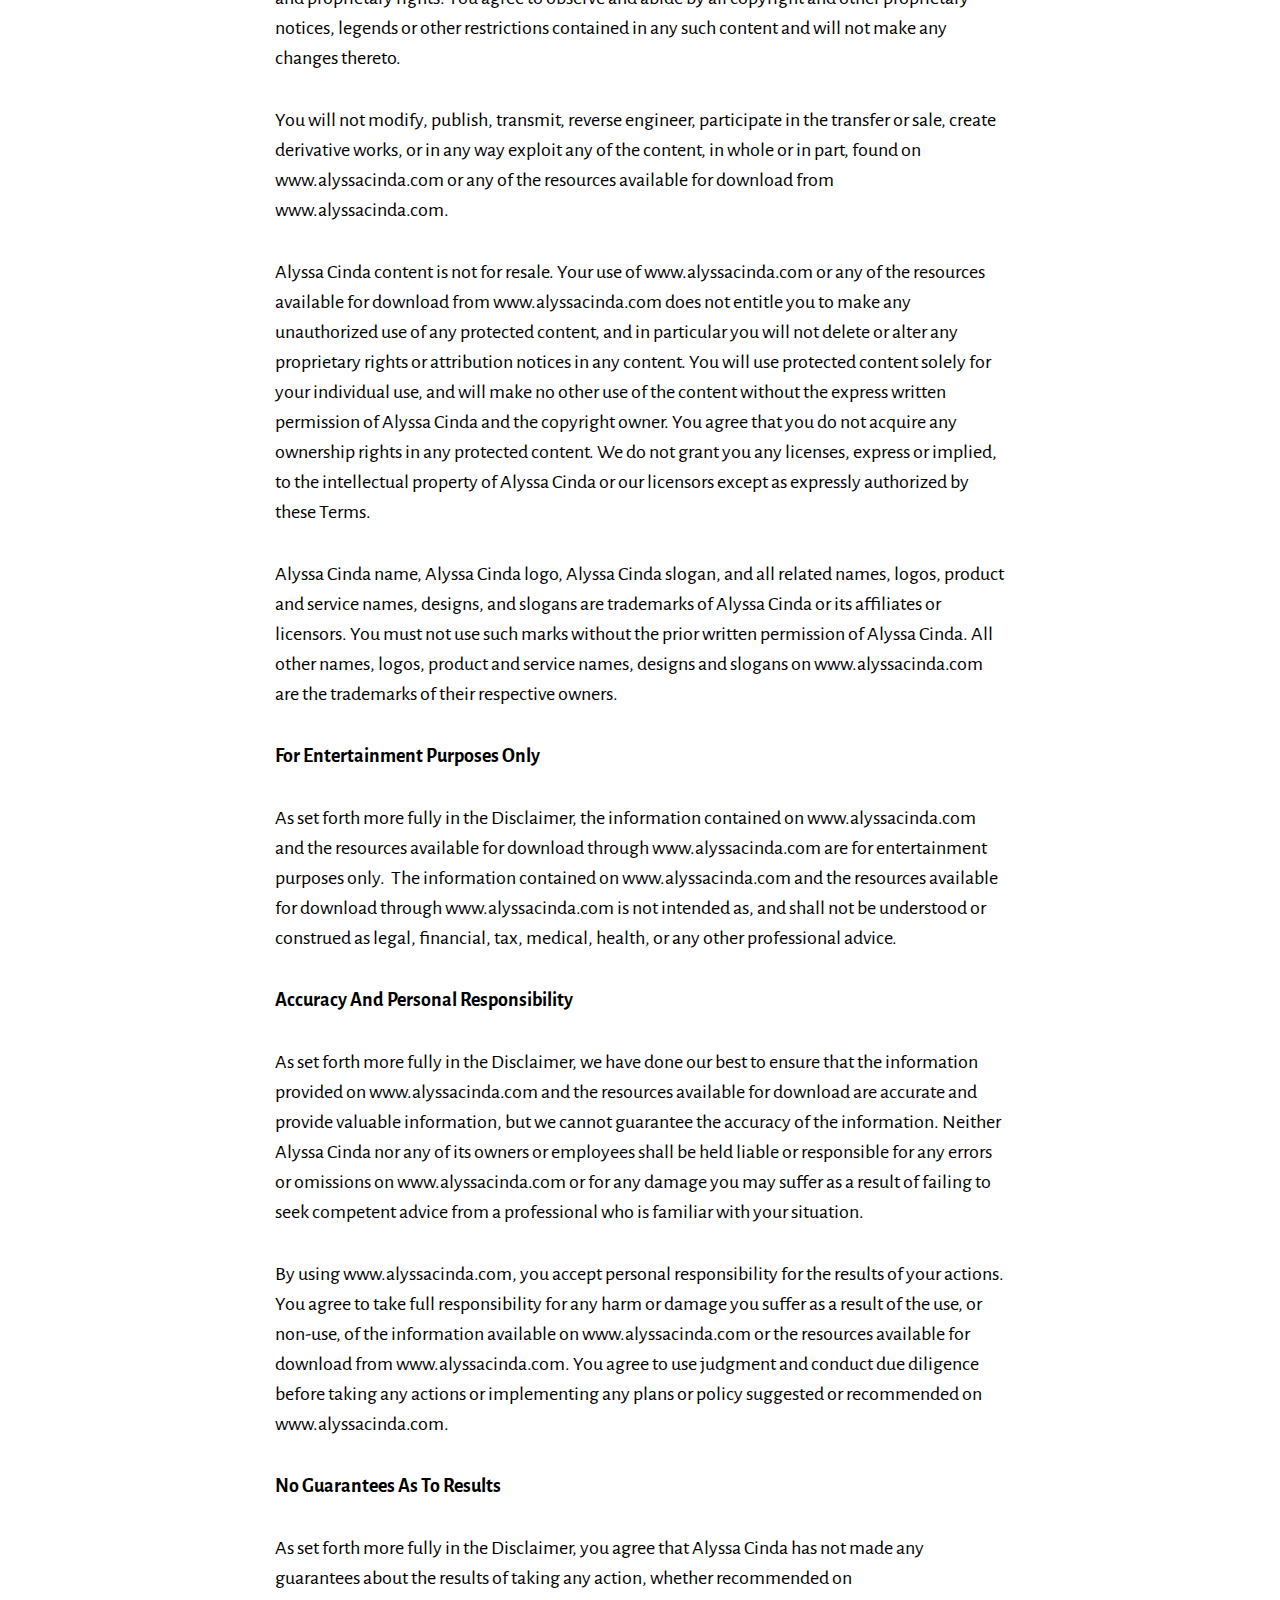
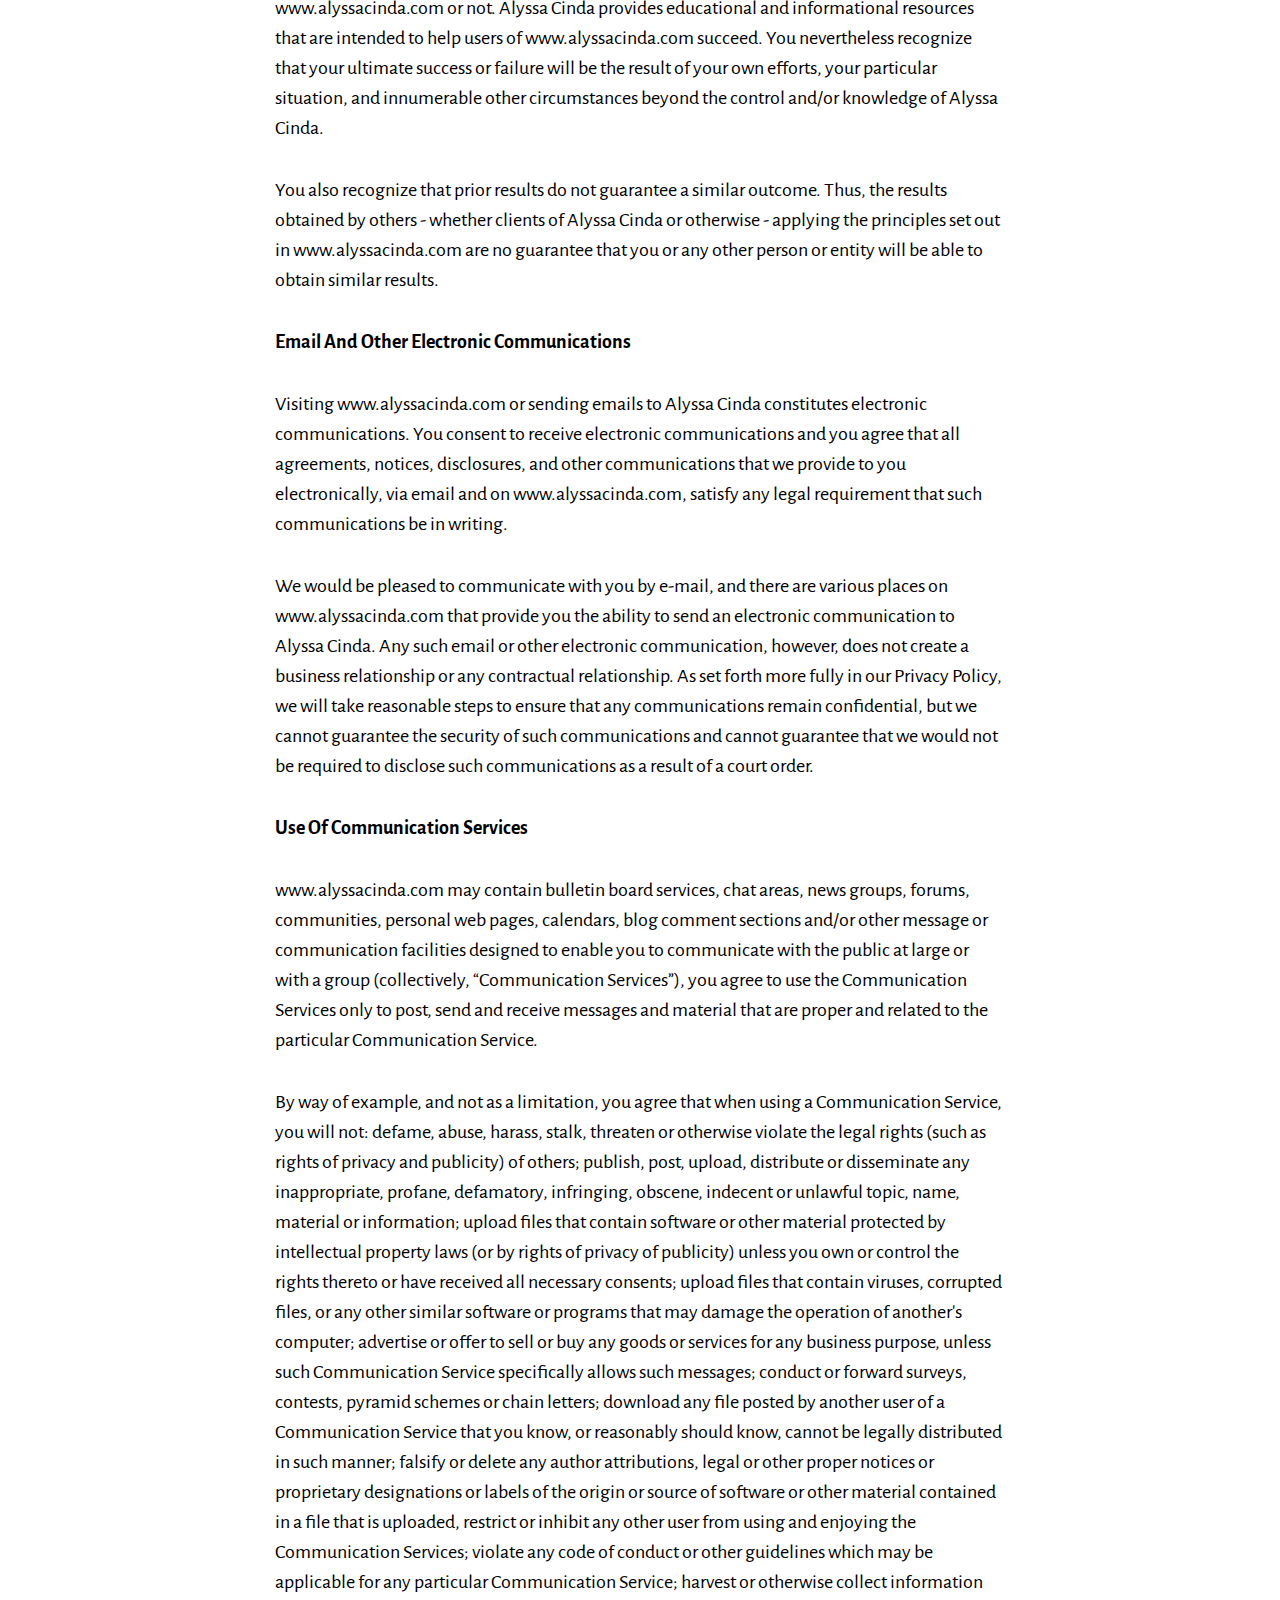
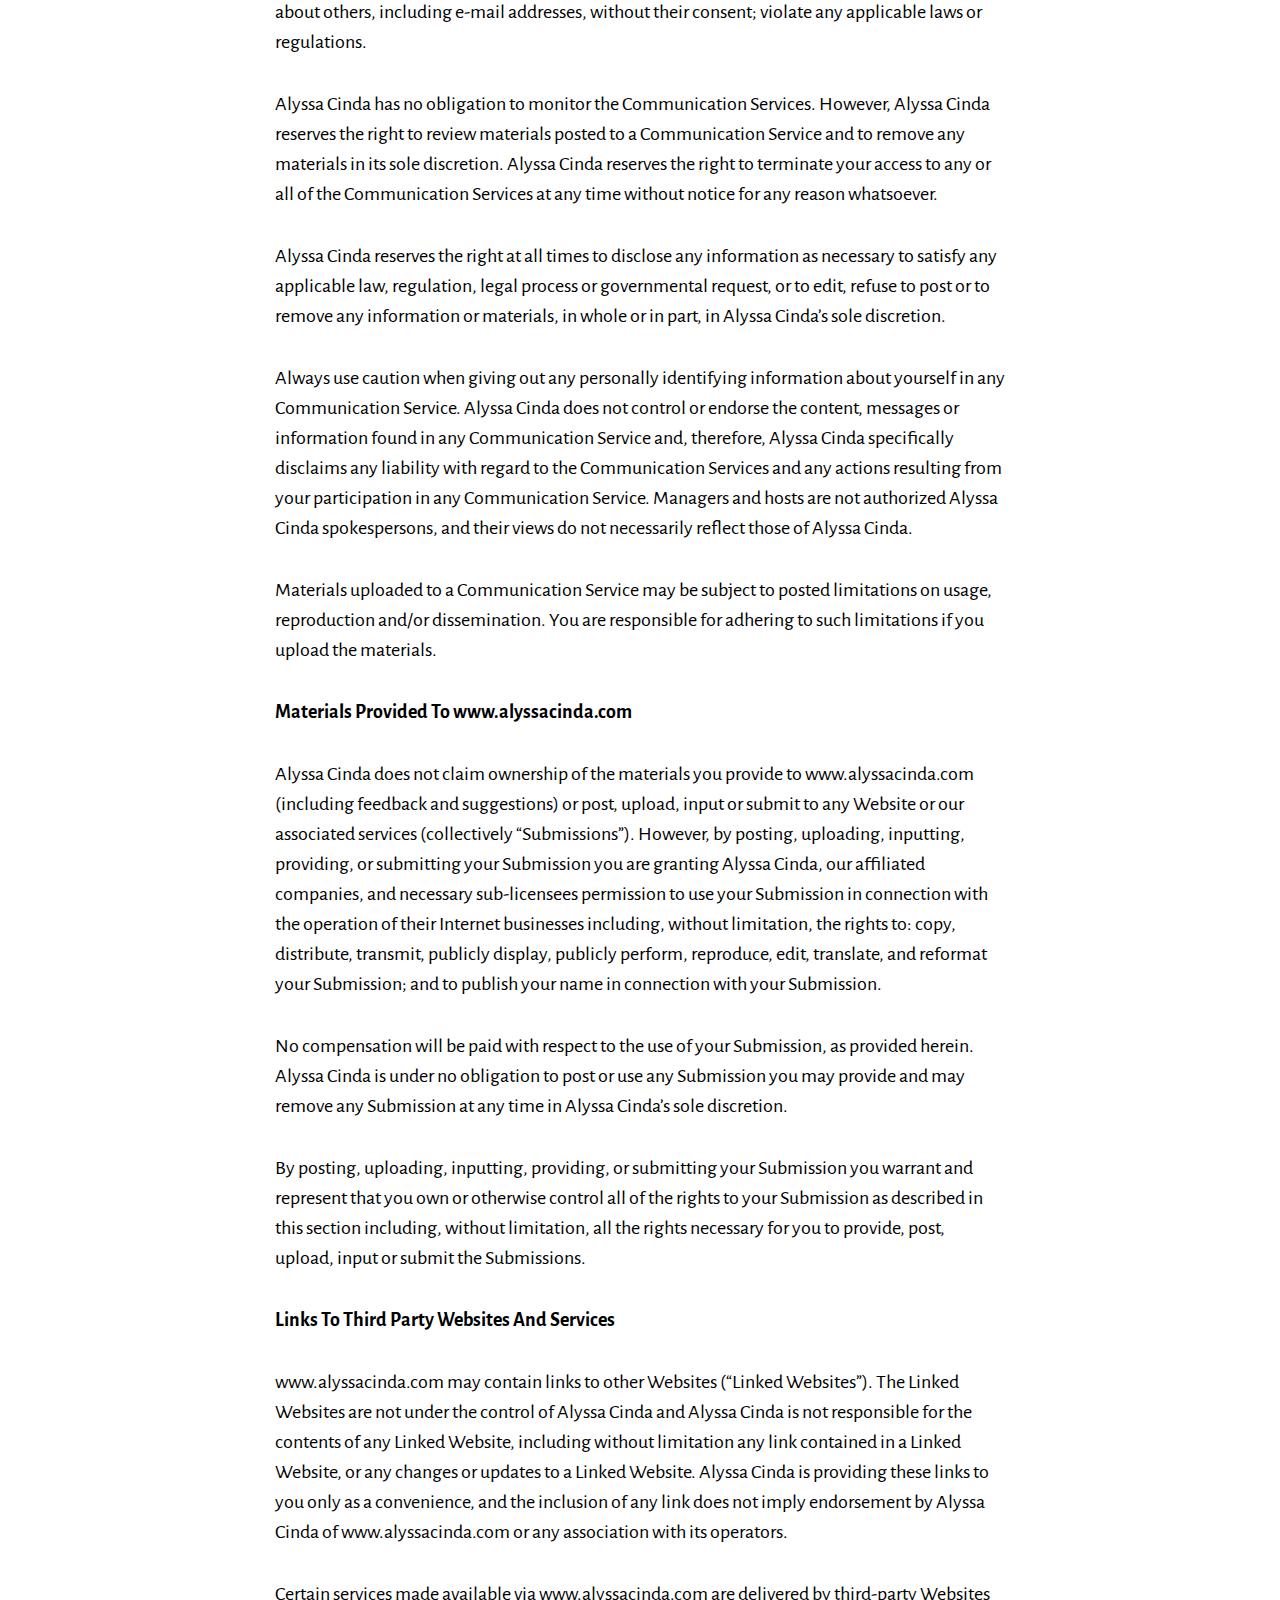
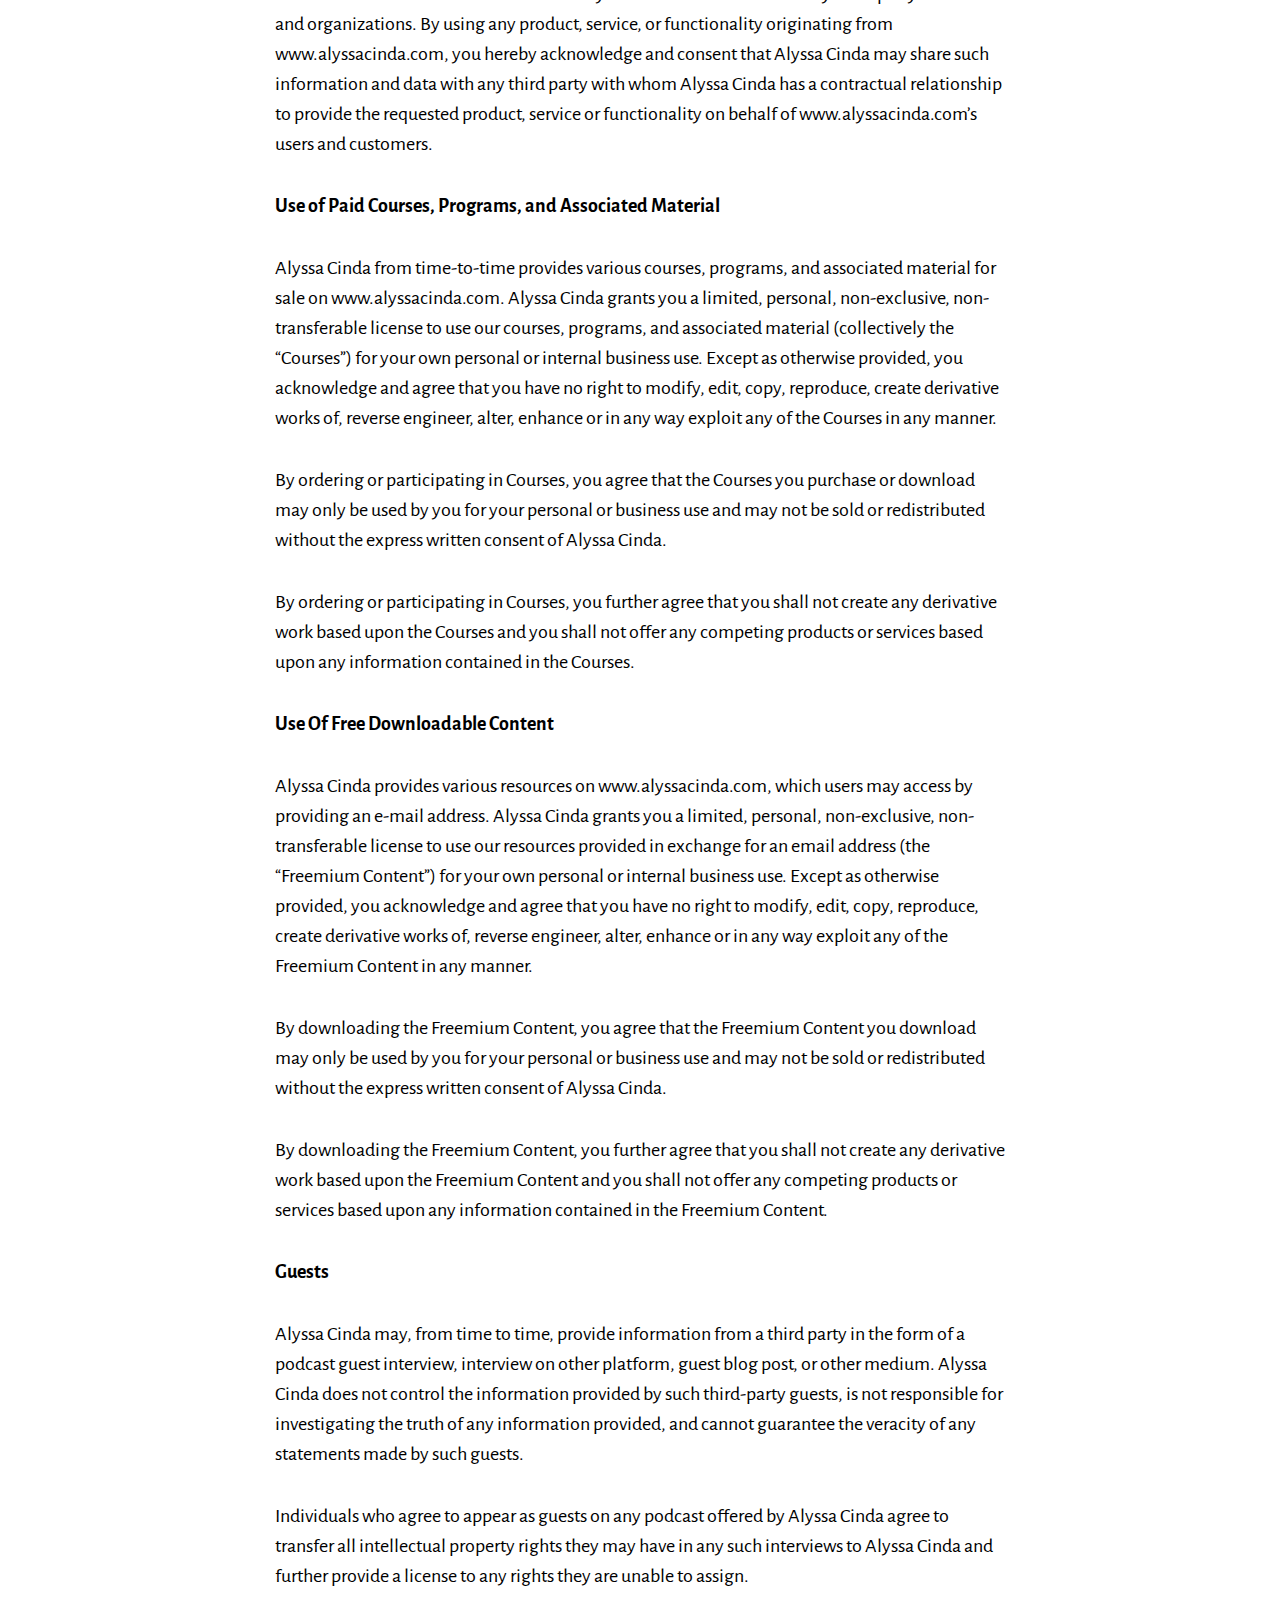
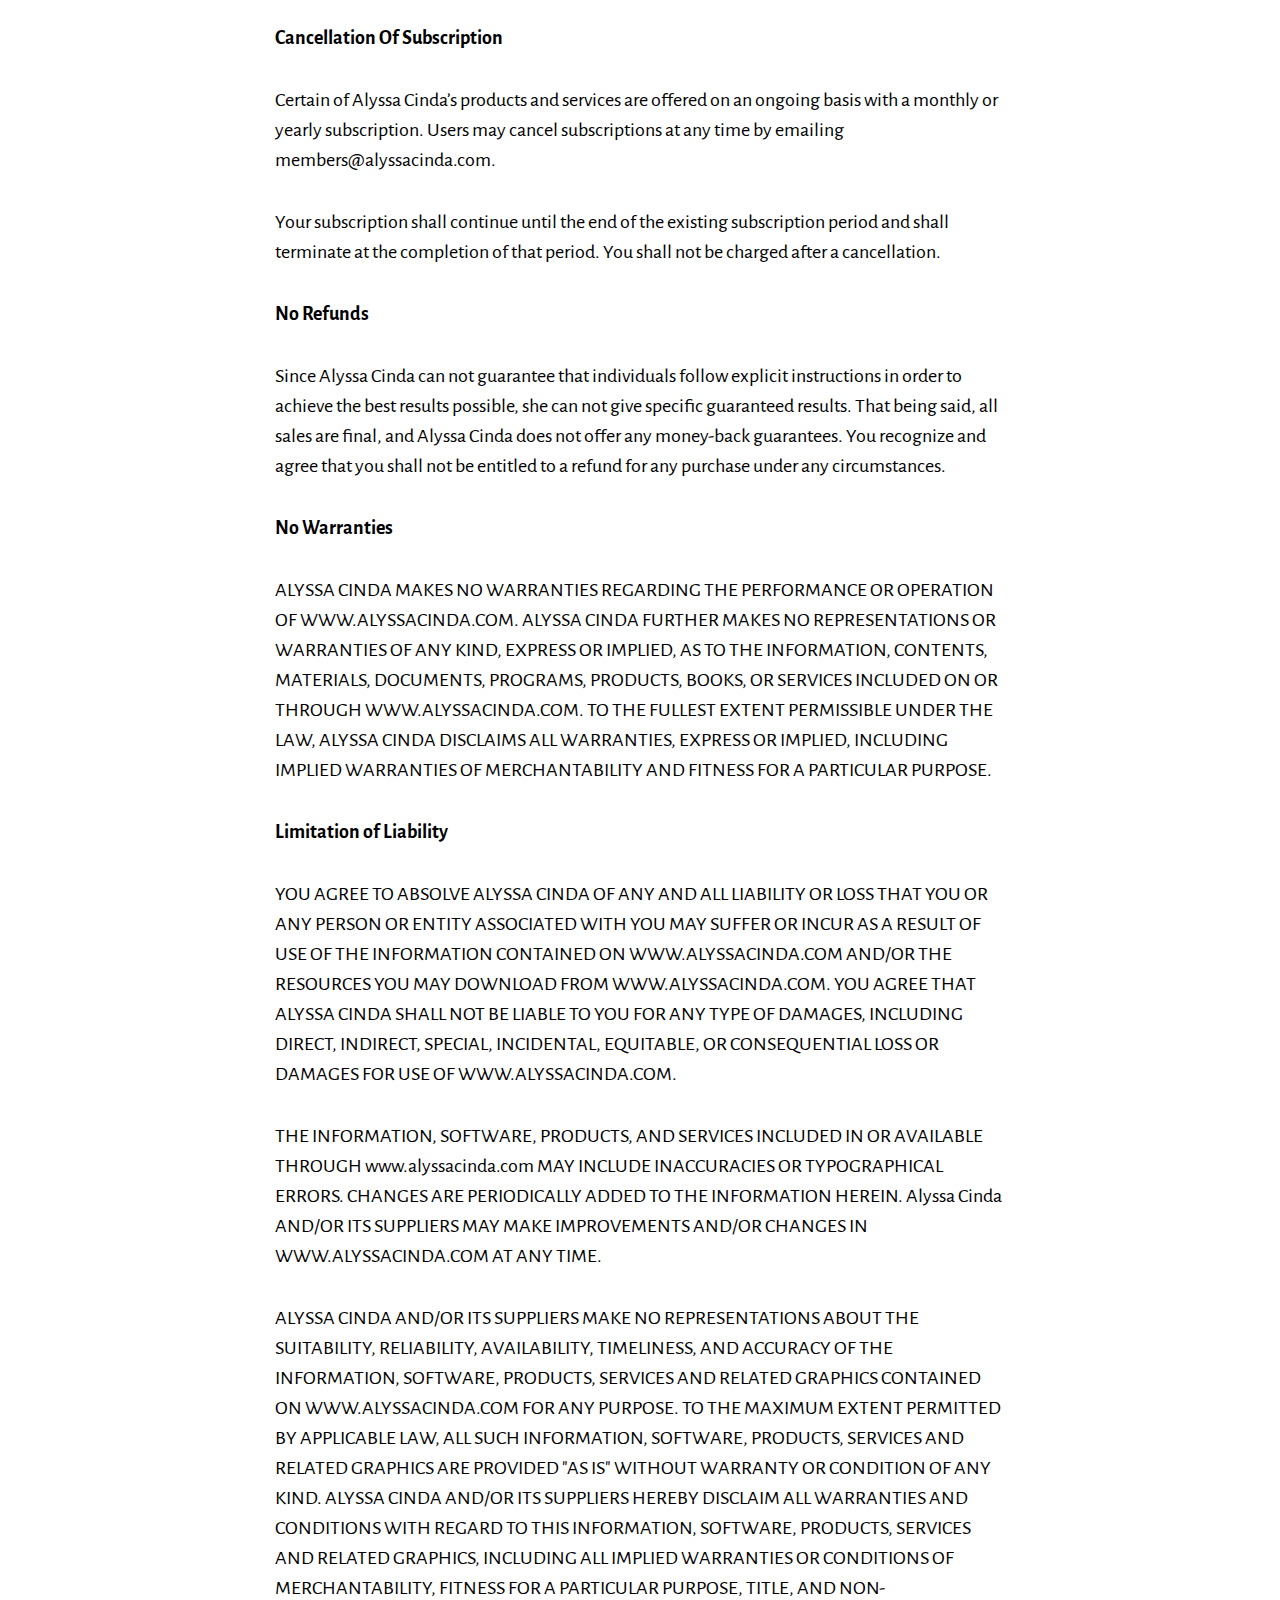
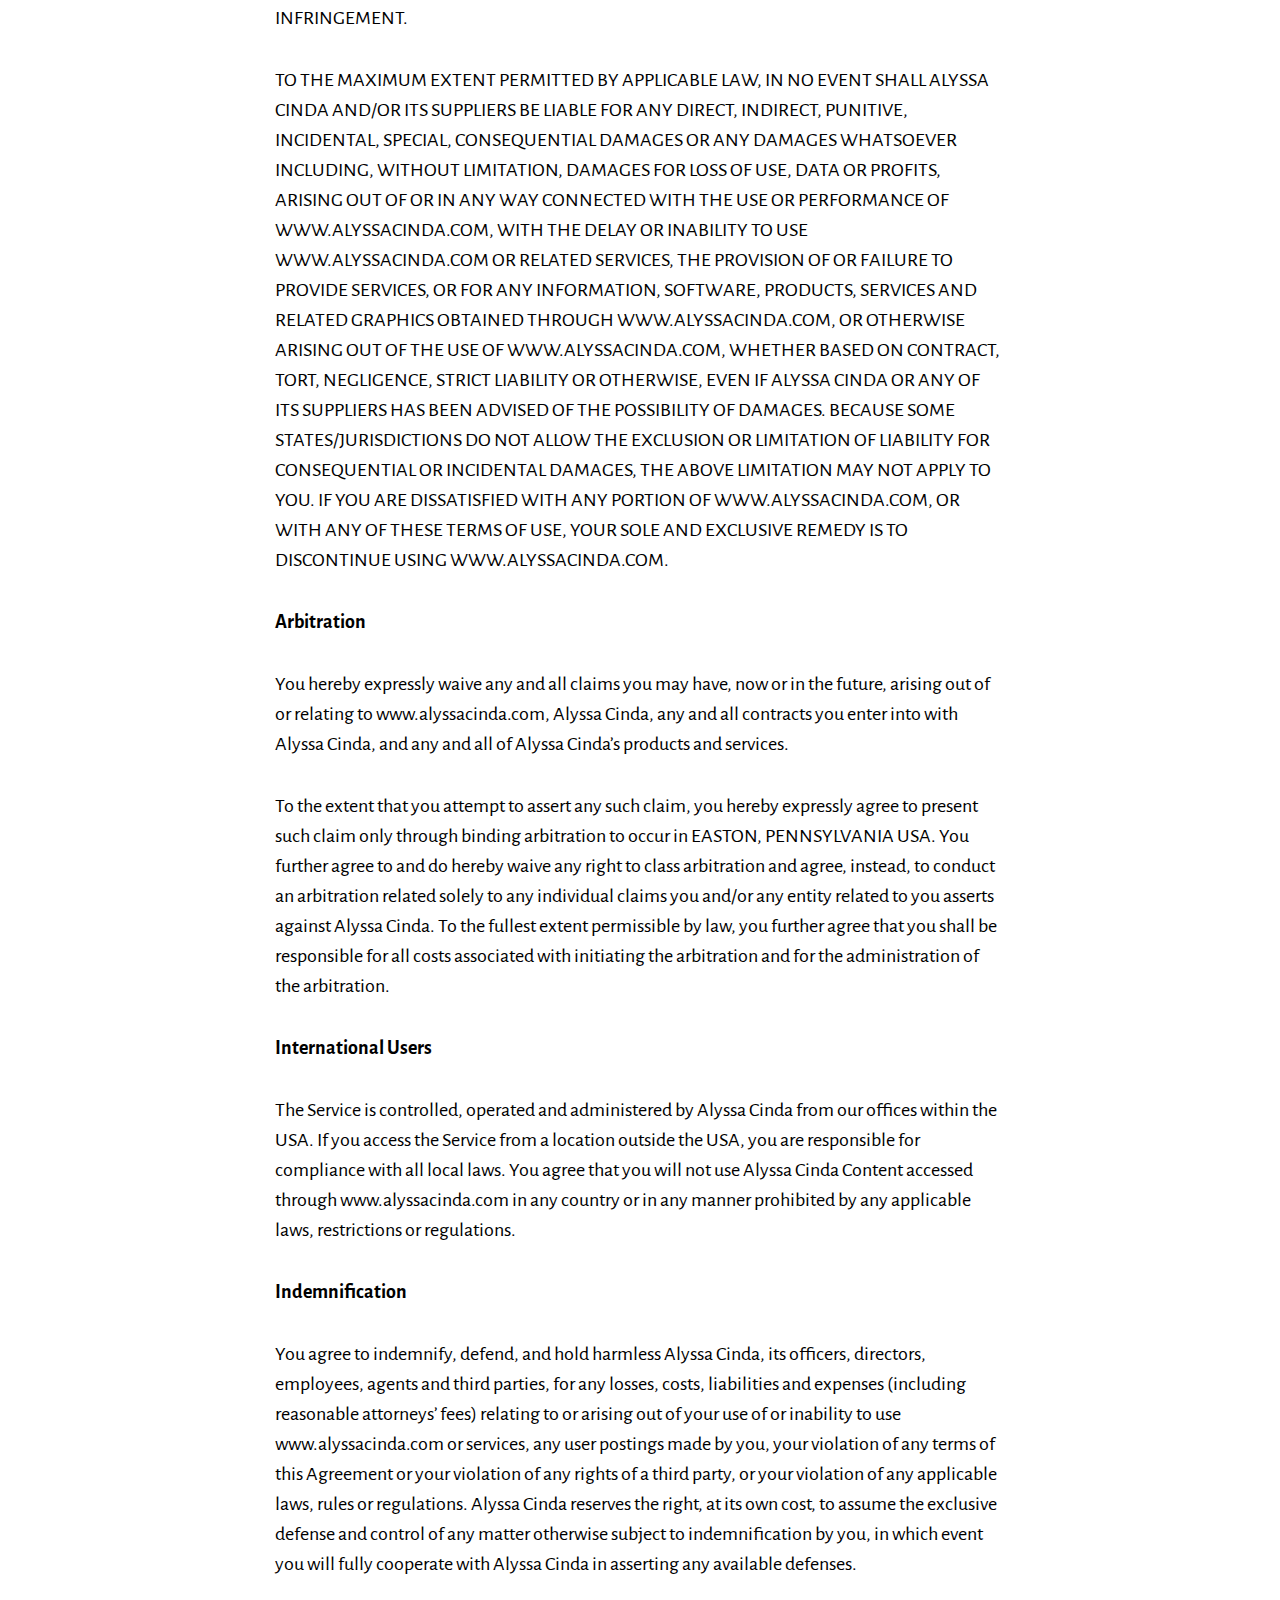
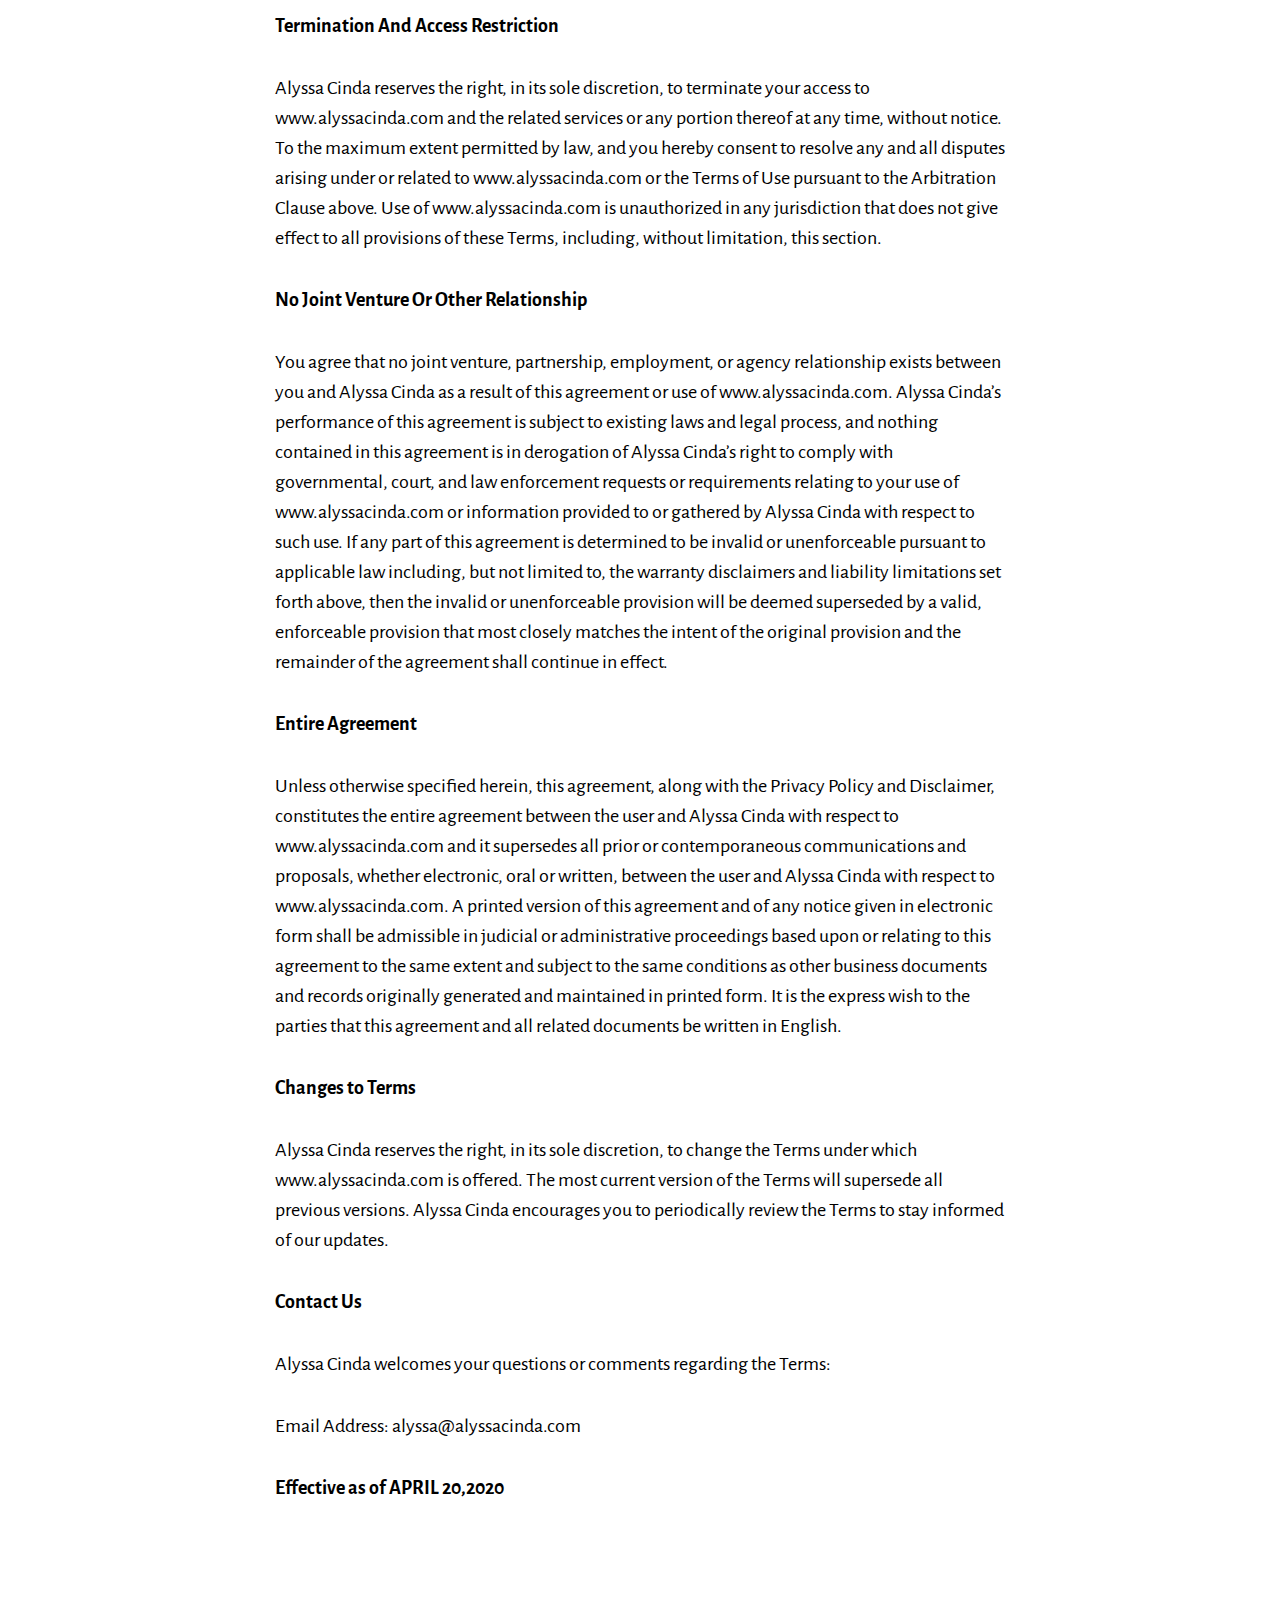
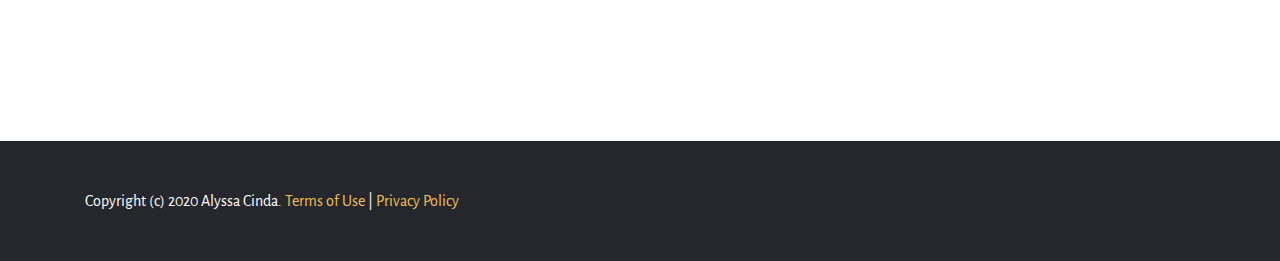
<file: terms.html>
<!DOCTYPE html>
<html  >
<head>
  <!-- Site made with Mobirise Website Builder v4.12.3, https://mobirise.com -->
  <meta charset="UTF-8">
  <meta http-equiv="X-UA-Compatible" content="IE=edge">
  <meta name="generator" content="Mobirise v4.12.3, mobirise.com">
  <meta name="viewport" content="width=device-width, initial-scale=1, minimum-scale=1">
  <link rel="shortcut icon" href="assets/images/ac-128x128.png" type="image/x-icon">
  <meta name="description" content="">
  
  
  <title>Terms of Use</title>
  <link rel="stylesheet" href="https://fonts.googleapis.com/css?family=Playfair+Display:400,700&subset=latin,cyrillic">
  <link rel="stylesheet" href="https://fonts.googleapis.com/css?family=Alegreya+Sans:400,700&subset=latin,vietnamese,latin-ext">
  <link rel="stylesheet" href="assets/tether/tether.min.css">
  <link rel="stylesheet" href="assets/bootstrap/css/bootstrap.min.css">
  <link rel="stylesheet" href="assets/puritym/css/style.css">
  <link rel="stylesheet" href="assets/dropdown-menu/style.light.css">
  <link rel="preload" as="style" href="assets/mobirise/css/mbr-additional.css"><link rel="stylesheet" href="assets/mobirise/css/mbr-additional.css" type="text/css">
  
  
  
</head>
<body>

<!-- Analytics -->
<script id="mcjs">!function(c,h,i,m,p){m=c.createElement(h),p=c.getElementsByTagName(h)[0],m.async=1,m.src=i,p.parentNode.insertBefore(m,p)}(document,"script","https://chimpstatic.com/mcjs-connected/js/users/7f13db03e364ac0760cf10ae3/0a933f32c9d6b1c34d29f9381.js");</script>
<!-- /Analytics -->


  <section id="dropdown-menu-1p" data-rv-view="192">

    <nav class="navbar navbar-dropdown transparent navbar-fixed-top bg-color">

        <div class="container">

            <div class="navbar-brand">
                <a href="home.html" class="navbar-logo"><img src="assets/images/ac-128x128.png" alt="Mobirise"></a>
                <a class="text-white" href="home.html">Alyssa Cinda</a>
            </div>

            <button class="navbar-toggler pull-xs-right hidden-md-up" type="button" data-toggle="collapse" data-target="#exCollapsingNavbar">
                <div class="hamburger-icon"></div>
            </button>

            <ul class="nav-dropdown collapse pull-xs-right navbar-toggleable-sm nav navbar-nav" id="exCollapsingNavbar"><li class="nav-item"><a class="nav-link link" href="infinityfire.html">Infinity Fire</a></li><li class="nav-item dropdown open"><a class="nav-link link dropdown-toggle" data-toggle="dropdown-submenu" href="programs.html" aria-expanded="true">Clearing Programs</a> <div class="dropdown-menu"><a class="dropdown-item" href="firecircle.html">Monthly Fire Circle</a> <a class="dropdown-item" href="surfinguncertainty.html">Surfing Uncertainty &nbsp; &nbsp; &nbsp;&nbsp;</a><a class="dropdown-item" href="abundance.html">Align with Abundance<br></a></div></li><li class="nav-item"><a class="nav-link link" href="contact.html">Contact Us</a> <a class="nav-link link" href="infinityfire.html"></a> </li><li class="nav-item"><a class="nav-link link" href="https://mobirise.com/" aria-expanded="true"></a></li><li class="nav-item"><a class="nav-link link" href="https://mobirise.com/" aria-expanded="true"></a></li></ul>

        </div>

    </nav>

</section>

<section class="mbr-section mbr-after-navbar" id="msg-box3-1q" data-rv-view="194" style="background-color: rgb(255, 255, 255); padding-top: 3rem; padding-bottom: 0rem;">
    
    <div class="container">
        <div class="row text-xs-center">
            <div class="col-sm-8 col-sm-offset-2">
                <h2 class="mbr-section-title display-3">Terms of Use</h2>
                

                
                
            </div>
        </div>
    </div>
</section>

<section class="mbr-section mbr-section__container mbr-section__container--isolated" id="content1-1r" data-rv-view="197">
    <div class="container">
        <div class="row">
            <div class="col-md-8 col-md-offset-2 lead"><p><span style="font-size: 1.25rem;">​T</span><span style="font-size: 1.25rem;">he following Terms of Use are entered into by and between You and Alyssa Cinda (“Company”, “we”, or “us”).</span><br></p><p><strong>
</strong></p><p>The following terms and conditions, together with any documents they expressly incorporate by reference (collectively, these “Terms of Use”), govern your access to and use of www.alyssacinda.com, including any content, functionality and services offered on or through www.alyssacinda.com (the “Website”), whether as a guest or a registered user.
</p><p><strong>
</strong></p><p>Please read the Terms of Use carefully before you start to use www.alyssacinda.com. By using www.alyssacinda.com or by clicking to accept or agree to the Terms of Use when this option is made available to you, you accept and agree to be bound and abide by these Terms of Use and our Privacy Policy, incorporated herein by reference. If you do not want to agree to these Terms of Use including the agreements incorporated by reference herein, you must not access or use www.alyssacinda.com. 
</p><p>
</p><p>www.alyssacinda.com is offered and available to users who are 18 years of age or older. By using www.alyssacinda.com, you represent and warrant that you are of legal age to form a binding contract with Alyssa Cinda and meet all of the foregoing eligibility requirements. If you do not meet all of these requirements, you must not access or use www.alyssacinda.com.
</p><p><strong>
</strong></p><p><strong>Changes To the Terms Of Use
</strong></p><p><strong>
</strong></p><p>We may revise and update these Terms of Use from time to time in our sole discretion. All changes are effective immediately when we post them, and apply to all access to and use of www.alyssacinda.com thereafter. Your continued use of www.alyssacinda.com following the posting of revised Terms of Use means that you accept and agree to the changes. You are expected to check this page from time to time so you are aware of any changes, as they are binding on you. 
</p><p><strong>
</strong></p><p><strong>Privacy
</strong></p><p><strong>
</strong></p><p>Your use of www.alyssacinda.com is also subject to Alyssa Cinda’s Privacy Policy. Please review our Privacy Policy, which also governs www.alyssacinda.com and informs users of our data collection practices. Your agreement to the Privacy Policy is hereby incorporated into these Terms of Use.
</p><p><strong>
</strong></p><p><strong>Disclaimer
</strong></p><p><strong>
</strong></p><p>Your use of www.alyssacinda.com is also subject to Alyssa Cinda’s Disclaimer. Please review our Disclaimer, which also governs www.alyssacinda.com and informs users of various limitations regarding the information provided on www.alyssacinda.com. Your agreement to the Disclaimer is hereby incorporated into these Terms of Use.
</p><p><strong>
</strong></p><p><strong>Accessing www.alyssacinda.com And Account Security
</strong></p><p><strong>
</strong></p><p>We reserve the right to withdraw or amend www.alyssacinda.com and any service or material we provide on www.alyssacinda.com in our sole discretion without notice. We will not be liable if for any reason all or any part of www.alyssacinda.com is unavailable at any time or for any period. From time to time, we may restrict access to some parts of www.alyssacinda.com, or the entire Website, to users, including registered users.
</p><p>
</p><p>To access www.alyssacinda.com or some of the resources it offers, you may be asked to provide certain registration details or other information. It is a condition of your use of www.alyssacinda.com and any resources downloaded from www.alyssacinda.com that all the information you provide on www.alyssacinda.com is correct, current, and complete. You agree that all information you provide to register with www.alyssacinda.com or otherwise, including but not limited to through the use of any interactive features on www.alyssacinda.com, is governed by our Privacy Policy, and you consent to all actions we take with respect to your information consistent with our Privacy Policy.
</p><p>
</p><p>If you choose, or are provided with, a user name, password or any other piece of information as part of our security procedures, you must treat such information as confidential, and you must not disclose it to any other person or entity. You also acknowledge that your account is personal to you and agree not to provide any other person with access to www.alyssacinda.com or portions of it using your user name, password or other security information. You agree to notify us immediately of any unauthorized access to or use of your user name or password or any other breach of security. You also agree to ensure that you exit from your account at the end of each session. You should use particular caution when accessing your account from a public or shared computer so that others are not able to view or record your password or other personal information.
</p><p>
</p><p>We have the right to disable any user name, password or other identifier, whether chosen by you or provided by us, at any time in our sole discretion for any or no reason, including if, in our opinion, you have violated any provision of these Terms of Use.
</p><p><strong>
</strong></p><p><strong>No Unlawful Or Prohibited Use And Intellectual Property
</strong></p><p><strong>
</strong></p><p>You are granted a non-exclusive, non-transferable, revocable license to access and use www.alyssacinda.com and the resources available for download from www.alyssacinda.com strictly in accordance with these Terms of Use. 
</p><p>
</p><p>As a condition of your use of www.alyssacinda.com, you warrant to Alyssa Cinda that you will not use www.alyssacinda.com or any of the resources available for download from www.alyssacinda.com for any purpose that is unlawful or prohibited by these Terms. You may not use www.alyssacinda.com or any of the resources available for download from www.alyssacinda.com in any manner that could damage, disable, overburden, or impair www.alyssacinda.com or interfere with any other party’s use and enjoyment of www.alyssacinda.com. You may not obtain or attempt to obtain any materials or information through any means not intentionally made available or provided for through www.alyssacinda.com.
</p><p>
</p><p>All content included as part of the Service, such as text, graphics, logos, images, as well as the compilation thereof, and any software used on www.alyssacinda.com, is the property of Alyssa Cinda or its suppliers and protected by copyright and other laws that protect intellectual property and proprietary rights. You agree to observe and abide by all copyright and other proprietary notices, legends or other restrictions contained in any such content and will not make any changes thereto.
</p><p>
</p><p>You will not modify, publish, transmit, reverse engineer, participate in the transfer or sale, create derivative works, or in any way exploit any of the content, in whole or in part, found on www.alyssacinda.com or any of the resources available for download from www.alyssacinda.com. 
</p><p>
</p><p>Alyssa Cinda content is not for resale. Your use of www.alyssacinda.com or any of the resources available for download from www.alyssacinda.com does not entitle you to make any unauthorized use of any protected content, and in particular you will not delete or alter any proprietary rights or attribution notices in any content. You will use protected content solely for your individual use, and will make no other use of the content without the express written permission of Alyssa Cinda and the copyright owner. You agree that you do not acquire any ownership rights in any protected content. We do not grant you any licenses, express or implied, to the intellectual property of Alyssa Cinda or our licensors except as expressly authorized by these Terms.
</p><p>
</p><p>Alyssa Cinda name, Alyssa Cinda logo, Alyssa Cinda slogan, and all related names, logos, product and service names, designs, and slogans are trademarks of Alyssa Cinda or its affiliates or licensors. You must not use such marks without the prior written permission of Alyssa Cinda. All other names, logos, product and service names, designs and slogans on www.alyssacinda.com are the trademarks of their respective owners.
</p><p><strong>
</strong></p><p><strong>For Entertainment Purposes Only
</strong></p><p><strong>
</strong></p><p>As set forth more fully in the Disclaimer, the information contained on www.alyssacinda.com and the resources available for download through www.alyssacinda.com are for entertainment purposes only. ​ The information contained on www.alyssacinda.com and the resources available for download through www.alyssacinda.com is not intended as, and shall not be understood or construed as legal, financial, tax, medical, health, or any other professional advice. 
</p><p><strong>
</strong></p><p><strong>Accuracy And Personal Responsibility
</strong></p><p><strong>
</strong></p><p>As set forth more fully in the Disclaimer, we have done our best to ensure that the information provided on www.alyssacinda.com and the resources available for download are accurate and provide valuable information, but we cannot guarantee the accuracy of the information. Neither Alyssa Cinda nor any of its owners or employees shall be held liable or responsible for any errors or omissions on www.alyssacinda.com or for any damage you may suffer as a result of failing to seek competent advice from a professional who is familiar with your situation.
</p><p>
</p><p>By using www.alyssacinda.com, you accept personal responsibility for the results of your actions.  You agree to take full responsibility for any harm or damage you suffer as a result of the use, or non-use, of the information available on www.alyssacinda.com or the resources available for download from www.alyssacinda.com. You agree to use judgment and conduct due diligence before taking any actions or implementing any plans or policy suggested or recommended on www.alyssacinda.com.
</p><p><strong>
</strong></p><p><strong>No Guarantees As To Results
</strong></p><p><strong>
</strong></p><p>​As set forth more fully in the Disclaimer, you agree that Alyssa Cinda has not made any guarantees about the results of taking any action, whether recommended on www.alyssacinda.com or not. Alyssa Cinda provides educational and informational resources that are intended to help users of www.alyssacinda.com succeed. You nevertheless recognize that your ultimate success or failure will be the result of your own efforts, your particular situation, and innumerable other circumstances beyond the control and/or knowledge of Alyssa Cinda.
</p><p><strong>
</strong></p><p>You also recognize that prior results do not guarantee a similar outcome.  Thus, the results obtained by others - whether clients of Alyssa Cinda or otherwise - applying the principles set out in www.alyssacinda.com are no guarantee that you or any other person or entity will be able to obtain similar results.
</p><p><strong>
</strong></p><p><strong>Email And Other Electronic Communications
</strong></p><p><strong>
</strong></p><p>Visiting www.alyssacinda.com or sending emails to Alyssa Cinda constitutes electronic communications. You consent to receive electronic communications and you agree that all agreements, notices, disclosures, and other communications that we provide to you electronically, via email and on www.alyssacinda.com, satisfy any legal requirement that such communications be in writing.
</p><p>
</p><p>We would be pleased to communicate with you by e-mail, and there are various places on www.alyssacinda.com that provide you the ability to send an electronic communication to Alyssa Cinda. Any such email or other electronic communication, however, does not create a business relationship or any contractual relationship.  As set forth more fully in our Privacy Policy, we will take reasonable steps to ensure that any communications remain confidential, but we cannot guarantee the security of such communications and cannot guarantee that we would not be required to disclose such communications as a result of a court order.
</p><p><strong>
</strong></p><p><strong>Use Of Communication Services
</strong></p><p><strong>
</strong></p><p>www.alyssacinda.com may contain bulletin board services, chat areas, news groups, forums, communities, personal web pages, calendars, blog comment sections and/or other message or communication facilities designed to enable you to communicate with the public at large or with a group (collectively, “Communication Services”), you agree to use the Communication Services only to post, send and receive messages and material that are proper and related to the particular Communication Service.
</p><p>
</p><p>By way of example, and not as a limitation, you agree that when using a Communication Service, you will not: defame, abuse, harass, stalk, threaten or otherwise violate the legal rights (such as rights of privacy and publicity) of others; publish, post, upload, distribute or disseminate any inappropriate, profane, defamatory, infringing, obscene, indecent or unlawful topic, name, material or information; upload files that contain software or other material protected by intellectual property laws (or by rights of privacy of publicity) unless you own or control the rights thereto or have received all necessary consents; upload files that contain viruses, corrupted files, or any other similar software or programs that may damage the operation of another's computer; advertise or offer to sell or buy any goods or services for any business purpose, unless such Communication Service specifically allows such messages; conduct or forward surveys, contests, pyramid schemes or chain letters; download any file posted by another user of a Communication Service that you know, or reasonably should know, cannot be legally distributed in such manner; falsify or delete any author attributions, legal or other proper notices or proprietary designations or labels of the origin or source of software or other material contained in a file that is uploaded, restrict or inhibit any other user from using and enjoying the Communication Services; violate any code of conduct or other guidelines which may be applicable for any particular Communication Service; harvest or otherwise collect information about others, including e-mail addresses, without their consent; violate any applicable laws or regulations.
</p><p>
</p><p>Alyssa Cinda has no obligation to monitor the Communication Services. However, Alyssa Cinda reserves the right to review materials posted to a Communication Service and to remove any materials in its sole discretion. Alyssa Cinda reserves the right to terminate your access to any or all of the Communication Services at any time without notice for any reason whatsoever.
</p><p>
</p><p>Alyssa Cinda reserves the right at all times to disclose any information as necessary to satisfy any applicable law, regulation, legal process or governmental request, or to edit, refuse to post or to remove any information or materials, in whole or in part, in Alyssa Cinda’s sole discretion.
</p><p>
</p><p>Always use caution when giving out any personally identifying information about yourself in any Communication Service. Alyssa Cinda does not control or endorse the content, messages or information found in any Communication Service and, therefore, Alyssa Cinda specifically disclaims any liability with regard to the Communication Services and any actions resulting from your participation in any Communication Service. Managers and hosts are not authorized Alyssa Cinda spokespersons, and their views do not necessarily reflect those of Alyssa Cinda.
</p><p>
</p><p>Materials uploaded to a Communication Service may be subject to posted limitations on usage, reproduction and/or dissemination. You are responsible for adhering to such limitations if you upload the materials.
</p><p><strong>
</strong></p><p><strong>Materials Provided To www.alyssacinda.com
</strong></p><p><strong>
</strong></p><p>Alyssa Cinda does not claim ownership of the materials you provide to www.alyssacinda.com (including feedback and suggestions) or post, upload, input or submit to any Website or our associated services (collectively “Submissions”). However, by posting, uploading, inputting, providing, or submitting your Submission you are granting Alyssa Cinda, our affiliated companies, and necessary sub-licensees permission to use your Submission in connection with the operation of their Internet businesses including, without limitation, the rights to: copy, distribute, transmit, publicly display, publicly perform, reproduce, edit, translate, and reformat your Submission; and to publish your name in connection with your Submission.
</p><p>
</p><p>No compensation will be paid with respect to the use of your Submission, as provided herein. Alyssa Cinda is under no obligation to post or use any Submission you may provide and may remove any Submission at any time in Alyssa Cinda’s sole discretion.
</p><p>
</p><p>By posting, uploading, inputting, providing, or submitting your Submission you warrant and represent that you own or otherwise control all of the rights to your Submission as described in this section including, without limitation, all the rights necessary for you to provide, post, upload, input or submit the Submissions.
</p><p><strong>
</strong></p><p><strong>Links To Third Party Websites And Services
</strong></p><p><strong>
</strong></p><p>www.alyssacinda.com may contain links to other Websites (“Linked Websites”). The Linked Websites are not under the control of Alyssa Cinda and Alyssa Cinda is not responsible for the contents of any Linked Website, including without limitation any link contained in a Linked Website, or any changes or updates to a Linked Website. Alyssa Cinda is providing these links to you only as a convenience, and the inclusion of any link does not imply endorsement by Alyssa Cinda of www.alyssacinda.com or any association with its operators.
</p><p>
</p><p>Certain services made available via www.alyssacinda.com are delivered by third-party Websites and organizations. By using any product, service, or functionality originating from www.alyssacinda.com, you hereby acknowledge and consent that Alyssa Cinda may share such information and data with any third party with whom Alyssa Cinda has a contractual relationship to provide the requested product, service or functionality on behalf of www.alyssacinda.com’s users and customers.
</p><p><strong>
</strong></p><p><strong>Use of Paid Courses, Programs, and Associated Material
</strong></p><p><strong>
</strong></p><p>Alyssa Cinda from time-to-time provides various courses, programs, and associated material for sale on www.alyssacinda.com. Alyssa Cinda grants you a limited, personal, non-exclusive, non-transferable license to use our courses, programs, and associated material (collectively the “Courses”) for your own personal or internal business use. Except as otherwise provided, you acknowledge and agree that you have no right to modify, edit, copy, reproduce, create derivative works of, reverse engineer, alter, enhance or in any way exploit any of the Courses in any manner. 
</p><p>
</p><p>By ordering or participating in Courses, you agree that the Courses you purchase or download may only be used by you for your personal or business use and may not be sold or redistributed without the express written consent of Alyssa Cinda.
</p><p>
</p><p>By ordering or participating in Courses, you further agree that you shall not create any derivative work based upon the Courses and you shall not offer any competing products or services based upon any information contained in the Courses.
</p><p><strong>
</strong></p><p><strong>Use Of Free Downloadable Content
</strong></p><p><strong>
</strong></p><p>Alyssa Cinda provides various resources on www.alyssacinda.com, which users may access by providing an e-mail address. Alyssa Cinda grants you a limited, personal, non-exclusive, non-transferable license to use our resources provided in exchange for an email address (the “Freemium Content”) for your own personal or internal business use. Except as otherwise provided, you acknowledge and agree that you have no right to modify, edit, copy, reproduce, create derivative works of, reverse engineer, alter, enhance or in any way exploit any of the Freemium Content in any manner. 
</p><p>
</p><p>By downloading the Freemium Content, you agree that the Freemium Content you download may only be used by you for your personal or business use and may not be sold or redistributed without the express written consent of Alyssa Cinda.
</p><p>
</p><p>By downloading the Freemium Content, you further agree that you shall not create any derivative work based upon the Freemium Content and you shall not offer any competing products or services based upon any information contained in the Freemium Content.
</p><p>
</p><p><strong>Guests
</strong></p><p>
</p><p>Alyssa Cinda may, from time to time, provide information from a third party in the form of a podcast guest interview, interview on other platform, guest blog post, or other medium. Alyssa Cinda does not control the information provided by such third-party guests, is not responsible for investigating the truth of any information provided, and cannot guarantee the veracity of any statements made by such guests.
</p><p>
</p><p>Individuals who agree to appear as guests on any podcast offered by Alyssa Cinda agree to transfer all intellectual property rights they may have in any such interviews to Alyssa Cinda and further provide a license to any rights they are unable to assign. 
</p><p><strong>
</strong></p><p><strong>Cancellation Of Subscription
</strong></p><p><strong>
</strong></p><p>Certain of Alyssa Cinda’s products and services are offered on an ongoing basis with a monthly or yearly subscription. Users may cancel subscriptions at any time by emailing members@alyssacinda.com. 
</p><p>
</p><p>Your subscription shall continue until the end of the existing subscription period and shall terminate at the completion of that period. You shall not be charged after a cancellation.
</p><p><strong>
</strong></p><p><strong>No Refunds 
</strong></p><p><strong>
</strong></p><p>Since Alyssa Cinda can not guarantee that individuals follow explicit instructions in order to achieve the best results possible, she can not give specific guaranteed results. That being said, all sales are final, and Alyssa Cinda does not offer any money-back guarantees. You recognize and agree that you shall not be entitled to a refund for any purchase under any circumstances.
</p><p><strong>
</strong></p><p><strong>No Warranties
</strong></p><p><strong>
</strong></p><p>ALYSSA CINDA MAKES NO WARRANTIES REGARDING THE PERFORMANCE OR OPERATION OF WWW.ALYSSACINDA.COM. ALYSSA CINDA FURTHER MAKES NO REPRESENTATIONS OR WARRANTIES OF ANY KIND, EXPRESS OR IMPLIED, AS TO THE INFORMATION, CONTENTS, MATERIALS, DOCUMENTS, PROGRAMS, PRODUCTS, BOOKS, OR SERVICES INCLUDED ON OR THROUGH WWW.ALYSSACINDA.COM. TO THE FULLEST EXTENT PERMISSIBLE UNDER THE LAW, ALYSSA CINDA DISCLAIMS ALL WARRANTIES, EXPRESS OR IMPLIED, INCLUDING IMPLIED WARRANTIES OF MERCHANTABILITY AND FITNESS FOR A PARTICULAR PURPOSE.
</p><p><strong>
</strong></p><p><strong>Limitation of Liability
</strong></p><p><strong>
</strong></p><p>YOU AGREE TO ABSOLVE ALYSSA CINDA OF ANY AND ALL LIABILITY OR LOSS THAT YOU OR ANY PERSON OR ENTITY ASSOCIATED WITH YOU MAY SUFFER OR INCUR AS A RESULT OF USE OF THE INFORMATION CONTAINED ON WWW.ALYSSACINDA.COM AND/OR THE RESOURCES YOU MAY DOWNLOAD FROM WWW.ALYSSACINDA.COM.  YOU AGREE THAT ALYSSA CINDA SHALL NOT BE LIABLE TO YOU FOR ANY TYPE OF DAMAGES, INCLUDING DIRECT, INDIRECT, SPECIAL, INCIDENTAL, EQUITABLE, OR CONSEQUENTIAL LOSS OR DAMAGES FOR USE OF WWW.ALYSSACINDA.COM.
</p><p>
</p><p>THE INFORMATION, SOFTWARE, PRODUCTS, AND SERVICES INCLUDED IN OR AVAILABLE THROUGH www.alyssacinda.com MAY INCLUDE INACCURACIES OR TYPOGRAPHICAL ERRORS. CHANGES ARE PERIODICALLY ADDED TO THE INFORMATION HEREIN. Alyssa Cinda AND/OR ITS SUPPLIERS MAY MAKE IMPROVEMENTS AND/OR CHANGES IN WWW.ALYSSACINDA.COM AT ANY TIME.
</p><p>
</p><p>ALYSSA CINDA AND/OR ITS SUPPLIERS MAKE NO REPRESENTATIONS ABOUT THE SUITABILITY, RELIABILITY, AVAILABILITY, TIMELINESS, AND ACCURACY OF THE INFORMATION, SOFTWARE, PRODUCTS, SERVICES AND RELATED GRAPHICS CONTAINED ON WWW.ALYSSACINDA.COM FOR ANY PURPOSE. TO THE MAXIMUM EXTENT PERMITTED BY APPLICABLE LAW, ALL SUCH INFORMATION, SOFTWARE, PRODUCTS, SERVICES AND RELATED GRAPHICS ARE PROVIDED "AS IS" WITHOUT WARRANTY OR CONDITION OF ANY KIND. ALYSSA CINDA AND/OR ITS SUPPLIERS HEREBY DISCLAIM ALL WARRANTIES AND CONDITIONS WITH REGARD TO THIS INFORMATION, SOFTWARE, PRODUCTS, SERVICES AND RELATED GRAPHICS, INCLUDING ALL IMPLIED WARRANTIES OR CONDITIONS OF MERCHANTABILITY, FITNESS FOR A PARTICULAR PURPOSE, TITLE, AND NON-INFRINGEMENT.
</p><p>
</p><p>TO THE MAXIMUM EXTENT PERMITTED BY APPLICABLE LAW, IN NO EVENT SHALL ALYSSA CINDA AND/OR ITS SUPPLIERS BE LIABLE FOR ANY DIRECT, INDIRECT, PUNITIVE, INCIDENTAL, SPECIAL, CONSEQUENTIAL DAMAGES OR ANY DAMAGES WHATSOEVER INCLUDING, WITHOUT LIMITATION, DAMAGES FOR LOSS OF USE, DATA OR PROFITS, ARISING OUT OF OR IN ANY WAY CONNECTED WITH THE USE OR PERFORMANCE OF WWW.ALYSSACINDA.COM, WITH THE DELAY OR INABILITY TO USE WWW.ALYSSACINDA.COM OR RELATED SERVICES, THE PROVISION OF OR FAILURE TO PROVIDE SERVICES, OR FOR ANY INFORMATION, SOFTWARE, PRODUCTS, SERVICES AND RELATED GRAPHICS OBTAINED THROUGH WWW.ALYSSACINDA.COM, OR OTHERWISE ARISING OUT OF THE USE OF WWW.ALYSSACINDA.COM, WHETHER BASED ON CONTRACT, TORT, NEGLIGENCE, STRICT LIABILITY OR OTHERWISE, EVEN IF ALYSSA CINDA OR ANY OF ITS SUPPLIERS HAS BEEN ADVISED OF THE POSSIBILITY OF DAMAGES. BECAUSE SOME STATES/JURISDICTIONS DO NOT ALLOW THE EXCLUSION OR LIMITATION OF LIABILITY FOR CONSEQUENTIAL OR INCIDENTAL DAMAGES, THE ABOVE LIMITATION MAY NOT APPLY TO YOU. IF YOU ARE DISSATISFIED WITH ANY PORTION OF WWW.ALYSSACINDA.COM, OR WITH ANY OF THESE TERMS OF USE, YOUR SOLE AND EXCLUSIVE REMEDY IS TO DISCONTINUE USING WWW.ALYSSACINDA.COM.
</p><p><strong>
</strong></p><p><strong>Arbitration
</strong></p><p><strong>
</strong></p><p><strong>​</strong>You hereby expressly waive any and all claims you may have, now or in the future, arising out of or relating to www.alyssacinda.com, Alyssa Cinda, any and all contracts you enter into with Alyssa Cinda, and any and all of Alyssa Cinda’s products and services. 
</p><p>
</p><p>To the extent that you attempt to assert any such claim, you hereby expressly agree to present such claim only through binding arbitration to occur in EASTON, PENNSYLVANIA USA. You further agree to and do hereby waive any right to class arbitration and agree, instead, to conduct an arbitration related solely to any individual claims you and/or any entity related to you asserts against Alyssa Cinda. To the fullest extent permissible by law, you further agree that you shall be responsible for all costs associated with initiating the arbitration and for the administration of the arbitration.
</p><p><strong>
</strong></p><p><strong>International Users
</strong></p><p><strong>
</strong></p><p>The Service is controlled, operated and administered by Alyssa Cinda from our offices within the USA. If you access the Service from a location outside the USA, you are responsible for compliance with all local laws. You agree that you will not use Alyssa Cinda Content accessed through www.alyssacinda.com in any country or in any manner prohibited by any applicable laws, restrictions or regulations.
</p><p><strong>
</strong></p><p><strong>Indemnification
</strong></p><p><strong>
</strong></p><p>You agree to indemnify, defend, and hold harmless Alyssa Cinda, its officers, directors, employees, agents and third parties, for any losses, costs, liabilities and expenses (including reasonable attorneys’ fees) relating to or arising out of your use of or inability to use www.alyssacinda.com or services, any user postings made by you, your violation of any terms of this Agreement or your violation of any rights of a third party, or your violation of any applicable laws, rules or regulations. Alyssa Cinda reserves the right, at its own cost, to assume the exclusive defense and control of any matter otherwise subject to indemnification by you, in which event you will fully cooperate with Alyssa Cinda in asserting any available defenses.
</p><p><strong>
</strong></p><p><strong>Termination And Access Restriction
</strong></p><p><strong>
</strong></p><p>Alyssa Cinda reserves the right, in its sole discretion, to terminate your access to www.alyssacinda.com and the related services or any portion thereof at any time, without notice. To the maximum extent permitted by law, and you hereby consent to resolve any and all disputes arising under or related to www.alyssacinda.com or the Terms of Use pursuant to the Arbitration Clause above. Use of www.alyssacinda.com is unauthorized in any jurisdiction that does not give effect to all provisions of these Terms, including, without limitation, this section.
</p><p><strong>
</strong></p><p><strong>No Joint Venture Or Other Relationship​
</strong></p><p><strong>
</strong></p><p>You agree that no joint venture, partnership, employment, or agency relationship exists between you and Alyssa Cinda as a result of this agreement or use of www.alyssacinda.com. Alyssa Cinda’s performance of this agreement is subject to existing laws and legal process, and nothing contained in this agreement is in derogation of Alyssa Cinda’s right to comply with governmental, court, and law enforcement requests or requirements relating to your use of www.alyssacinda.com or information provided to or gathered by Alyssa Cinda with respect to such use. If any part of this agreement is determined to be invalid or unenforceable pursuant to applicable law including, but not limited to, the warranty disclaimers and liability limitations set forth above, then the invalid or unenforceable provision will be deemed superseded by a valid, enforceable provision that most closely matches the intent of the original provision and the remainder of the agreement shall continue in effect.
</p><p><strong>
</strong></p><p><strong>Entire Agreement​
</strong></p><p><strong>
</strong></p><p>Unless otherwise specified herein, this agreement, along with the Privacy Policy and Disclaimer, constitutes the entire agreement between the user and Alyssa Cinda with respect to www.alyssacinda.com and it supersedes all prior or contemporaneous communications and proposals, whether electronic, oral or written, between the user and Alyssa Cinda with respect to www.alyssacinda.com. A printed version of this agreement and of any notice given in electronic form shall be admissible in judicial or administrative proceedings based upon or relating to this agreement to the same extent and subject to the same conditions as other business documents and records originally generated and maintained in printed form. It is the express wish to the parties that this agreement and all related documents be written in English.
</p><p>
</p><p><strong>Changes to Terms
</strong></p><p><strong>
</strong></p><p>Alyssa Cinda reserves the right, in its sole discretion, to change the Terms under which www.alyssacinda.com is offered. The most current version of the Terms will supersede all previous versions. Alyssa Cinda encourages you to periodically review the Terms to stay informed of our updates.
</p><p>
</p><p><strong>Contact Us
</strong></p><p><strong>
</strong></p><p>Alyssa Cinda welcomes your questions or comments regarding the Terms:</p><p>Email Address: alyssa@alyssacinda.com<em>
</em></p><p><strong>
</strong></p><p><strong>Effective as of APRIL 20,2020
</strong></p><p><strong><br></strong></p></div>
        </div>
    </div>
</section>

<footer class="mbr-section mbr-section-nopadding mbr-footer" id="footer1-3d" data-rv-view="198" style="background-color: rgb(38, 39, 44); padding-top: 3rem; padding-bottom: 1.98rem;">
    
    <div class="container">
        <p>Copyright (c) 2020 Alyssa Cinda. <a href="terms.html">Terms of Use</a>  | <a href="privacy.html">Privacy Policy</a></p>
    </div>
</footer>


  <script src="assets/web/assets/jquery/jquery.min.js"></script>
  <script src="assets/tether/tether.min.js"></script>
  <script src="assets/bootstrap/js/bootstrap.min.js"></script>
  <script src="assets/smooth-scroll/smooth-scroll.js"></script>
  <script src="assets/puritym/js/script.js"></script>
  <script src="assets/dropdown-menu/script.js"></script>
  
  
</body>
</html>
</file>
<file: assets/web/assets/mobirise-icons/mobirise-icons.css>
@font-face {
  font-family: 'MobiriseIcons';
  src:  url('mobirise-icons.eot?spat4u');
  src:  url('mobirise-icons.eot?spat4u#iefix') format('embedded-opentype'),
    url('mobirise-icons.ttf?spat4u') format('truetype'),
    url('mobirise-icons.woff?spat4u') format('woff'),
    url('mobirise-icons.svg?spat4u#MobiriseIcons') format('svg');
  font-weight: normal;
  font-style: normal;
  font-display: swap;
}

[class^="mbri-"], [class*=" mbri-"] {
  /* use !important to prevent issues with browser extensions that change fonts */
  font-family: MobiriseIcons !important;
  speak: none;
  font-style: normal;
  font-weight: normal;
  font-variant: normal;
  text-transform: none;
  line-height: 1;

  /* Better Font Rendering =========== */
  -webkit-font-smoothing: antialiased;
  -moz-osx-font-smoothing: grayscale;
}

.mbri-add-submenu:before {
  content: "\e900";
}
.mbri-alert:before {
  content: "\e901";
}
.mbri-align-center:before {
  content: "\e902";
}
.mbri-align-justify:before {
  content: "\e903";
}
.mbri-align-left:before {
  content: "\e904";
}
.mbri-align-right:before {
  content: "\e905";
}
.mbri-android:before {
  content: "\e906";
}
.mbri-apple:before {
  content: "\e907";
}
.mbri-arrow-down:before {
  content: "\e908";
}
.mbri-arrow-next:before {
  content: "\e909";
}
.mbri-arrow-prev:before {
  content: "\e90a";
}
.mbri-arrow-up:before {
  content: "\e90b";
}
.mbri-bold:before {
  content: "\e90c";
}
.mbri-bookmark:before {
  content: "\e90d";
}
.mbri-bootstrap:before {
  content: "\e90e";
}
.mbri-briefcase:before {
  content: "\e90f";
}
.mbri-browse:before {
  content: "\e910";
}
.mbri-bulleted-list:before {
  content: "\e911";
}
.mbri-calendar:before {
  content: "\e912";
}
.mbri-camera:before {
  content: "\e913";
}
.mbri-cart-add:before {
  content: "\e914";
}
.mbri-cart-full:before {
  content: "\e915";
}
.mbri-cash:before {
  content: "\e916";
}
.mbri-change-style:before {
  content: "\e917";
}
.mbri-chat:before {
  content: "\e918";
}
.mbri-clock:before {
  content: "\e919";
}
.mbri-close:before {
  content: "\e91a";
}
.mbri-cloud:before {
  content: "\e91b";
}
.mbri-code:before {
  content: "\e91c";
}
.mbri-contact-form:before {
  content: "\e91d";
}
.mbri-credit-card:before {
  content: "\e91e";
}
.mbri-cursor-click:before {
  content: "\e91f";
}
.mbri-cust-feedback:before {
  content: "\e920";
}
.mbri-database:before {
  content: "\e921";
}
.mbri-delivery:before {
  content: "\e922";
}
.mbri-desktop:before {
  content: "\e923";
}
.mbri-devices:before {
  content: "\e924";
}
.mbri-down:before {
  content: "\e925";
}
.mbri-download:before {
  content: "\e989";
}
.mbri-drag-n-drop:before {
  content: "\e927";
}
.mbri-drag-n-drop2:before {
  content: "\e928";
}
.mbri-edit:before {
  content: "\e929";
}
.mbri-edit2:before {
  content: "\e92a";
}
.mbri-error:before {
  content: "\e92b";
}
.mbri-extension:before {
  content: "\e92c";
}
.mbri-features:before {
  content: "\e92d";
}
.mbri-file:before {
  content: "\e92e";
}
.mbri-flag:before {
  content: "\e92f";
}
.mbri-folder:before {
  content: "\e930";
}
.mbri-gift:before {
  content: "\e931";
}
.mbri-github:before {
  content: "\e932";
}
.mbri-globe:before {
  content: "\e933";
}
.mbri-globe-2:before {
  content: "\e934";
}
.mbri-growing-chart:before {
  content: "\e935";
}
.mbri-hearth:before {
  content: "\e936";
}
.mbri-help:before {
  content: "\e937";
}
.mbri-home:before {
  content: "\e938";
}
.mbri-hot-cup:before {
  content: "\e939";
}
.mbri-idea:before {
  content: "\e93a";
}
.mbri-image-gallery:before {
  content: "\e93b";
}
.mbri-image-slider:before {
  content: "\e93c";
}
.mbri-info:before {
  content: "\e93d";
}
.mbri-italic:before {
  content: "\e93e";
}
.mbri-key:before {
  content: "\e93f";
}
.mbri-laptop:before {
  content: "\e940";
}
.mbri-layers:before {
  content: "\e941";
}
.mbri-left-right:before {
  content: "\e942";
}
.mbri-left:before {
  content: "\e943";
}
.mbri-letter:before {
  content: "\e944";
}
.mbri-like:before {
  content: "\e945";
}
.mbri-link:before {
  content: "\e946";
}
.mbri-lock:before {
  content: "\e947";
}
.mbri-login:before {
  content: "\e948";
}
.mbri-logout:before {
  content: "\e949";
}
.mbri-magic-stick:before {
  content: "\e94a";
}
.mbri-map-pin:before {
  content: "\e94b";
}
.mbri-menu:before {
  content: "\e94c";
}
.mbri-mobile:before {
  content: "\e94d";
}
.mbri-mobile2:before {
  content: "\e94e";
}
.mbri-mobirise:before {
  content: "\e94f";
}
.mbri-more-horizontal:before {
  content: "\e950";
}
.mbri-more-vertical:before {
  content: "\e951";
}
.mbri-music:before {
  content: "\e952";
}
.mbri-new-file:before {
  content: "\e953";
}
.mbri-numbered-list:before {
  content: "\e954";
}
.mbri-opened-folder:before {
  content: "\e955";
}
.mbri-pages:before {
  content: "\e956";
}
.mbri-paper-plane:before {
  content: "\e957";
}
.mbri-paperclip:before {
  content: "\e958";
}
.mbri-photo:before {
  content: "\e959";
}
.mbri-photos:before {
  content: "\e95a";
}
.mbri-pin:before {
  content: "\e95b";
}
.mbri-play:before {
  content: "\e95c";
}
.mbri-plus:before {
  content: "\e95d";
}
.mbri-preview:before {
  content: "\e95e";
}
.mbri-print:before {
  content: "\e95f";
}
.mbri-protect:before {
  content: "\e960";
}
.mbri-question:before {
  content: "\e961";
}
.mbri-quote-left:before {
  content: "\e962";
}
.mbri-quote-right:before {
  content: "\e963";
}
.mbri-refresh:before {
  content: "\e964";
}
.mbri-responsive:before {
  content: "\e965";
}
.mbri-right:before {
  content: "\e966";
}
.mbri-rocket:before {
  content: "\e967";
}
.mbri-sad-face:before {
  content: "\e968";
}
.mbri-sale:before {
  content: "\e969";
}
.mbri-save:before {
  content: "\e96a";
}
.mbri-search:before {
  content: "\e96b";
}
.mbri-setting:before {
  content: "\e96c";
}
.mbri-setting2:before {
  content: "\e96d";
}
.mbri-setting3:before {
  content: "\e96e";
}
.mbri-share:before {
  content: "\e96f";
}
.mbri-shopping-bag:before {
  content: "\e970";
}
.mbri-shopping-basket:before {
  content: "\e971";
}
.mbri-shopping-cart:before {
  content: "\e972";
}
.mbri-sites:before {
  content: "\e973";
}
.mbri-smile-face:before {
  content: "\e974";
}
.mbri-speed:before {
  content: "\e975";
}
.mbri-star:before {
  content: "\e976";
}
.mbri-success:before {
  content: "\e977";
}
.mbri-sun:before {
  content: "\e978";
}
.mbri-sun2:before {
  content: "\e979";
}
.mbri-tablet:before {
  content: "\e97a";
}
.mbri-tablet-vertical:before {
  content: "\e97b";
}
.mbri-target:before {
  content: "\e97c";
}
.mbri-timer:before {
  content: "\e97d";
}
.mbri-to-ftp:before {
  content: "\e97e";
}
.mbri-to-local-drive:before {
  content: "\e97f";
}
.mbri-touch-swipe:before {
  content: "\e980";
}
.mbri-touch:before {
  content: "\e981";
}
.mbri-trash:before {
  content: "\e982";
}
.mbri-underline:before {
  content: "\e983";
}
.mbri-unlink:before {
  content: "\e984";
}
.mbri-unlock:before {
  content: "\e985";
}
.mbri-up-down:before {
  content: "\e986";
}
.mbri-up:before {
  content: "\e987";
}
.mbri-update:before {
  content: "\e988";
}
.mbri-upload:before {
 content: "\e926"; 
}
.mbri-user:before {
  content: "\e98a";
}
.mbri-user2:before {
  content: "\e98b";
}
.mbri-users:before {
  content: "\e98c";
}
.mbri-video:before {
  content: "\e98d";
}
.mbri-video-play:before {
  content: "\e98e";
}
.mbri-watch:before {
  content: "\e98f";
}
.mbri-website-theme:before {
  content: "\e990";
}
.mbri-wifi:before {
  content: "\e991";
}
.mbri-windows:before {
  content: "\e992";
}
.mbri-zoom-out:before {
  content: "\e993";
}
.mbri-redo:before {
  content: "\e994";
}
.mbri-undo:before {
  content: "\e995";
}
</file>
<file: assets/dropdown-menu/style.light.css>
.navbar-dropdown-open{overflow:hidden!important}.navbar-dropdown-open .navbar-dropdown.opened{bottom:0;left:0;overflow-y:scroll;position:fixed;right:0;top:0;transition:none}.navbar-dropdown{left:0;padding-top:1.5rem;padding-bottom:1.5rem;position:absolute;right:0;top:0;transition:all 0.25s ease;z-index:1030}.navbar-dropdown .navbar-brand,.navbar-dropdown .navbar-toggler{position:relative;z-index:995}.navbar-dropdown.bg-color.transparent{background:none!important}.navbar-dropdown.navbar-fixed-top{position:fixed}.navbar-dropdown .navbar-brand{line-height:0;margin-right:1.5rem;padding:0}.navbar-dropdown .navbar-brand a{line-height:2.35rem;vertical-align:middle}.navbar-dropdown .navbar-brand a,.navbar-dropdown .navbar-brand a:hover{text-decoration:none}.navbar-dropdown .navbar-brand .navbar-logo,.navbar-dropdown .navbar-brand .navbar-logo a{line-height:0;vertical-align:baseline}.navbar-dropdown .navbar-logo{margin-right:0.5rem}.navbar-dropdown .navbar-logo img{display:inline;height:2.35rem}@media (max-width:543px){.navbar-dropdown .navbar-toggleable-xs{padding-top:0.425rem}.navbar-dropdown .navbar-toggleable-xs .btn{margin-bottom:0.425rem;margin-top:0.425rem}.navbar-dropdown .navbar-toggleable-xs .dropdown-menu{padding-bottom:0.425rem}.navbar-dropdown .navbar-toggleable-xs .dropdown-menu .dropdown-menu{padding-bottom:0}}@media (max-width:767px){.navbar-dropdown .navbar-toggleable-sm{padding-top:0.425rem}.navbar-dropdown .navbar-toggleable-sm .btn{margin-bottom:0.425rem;margin-top:0.425rem}.navbar-dropdown .navbar-toggleable-sm .dropdown-menu{padding-bottom:0.425rem}.navbar-dropdown .navbar-toggleable-sm .dropdown-menu .dropdown-menu{padding-bottom:0}}@media (max-width:991px){.navbar-dropdown .navbar-toggleable-md{padding-top:0.425rem}.navbar-dropdown .navbar-toggleable-md .btn{margin-bottom:0.425rem;margin-top:0.425rem}.navbar-dropdown .navbar-toggleable-md .dropdown-menu{padding-bottom:0.425rem}.navbar-dropdown .navbar-toggleable-md .dropdown-menu .dropdown-menu{padding-bottom:0}}@media (min-width:544px){.navbar-dropdown{border-radius:0}}.navbar-dropdown .btn{margin-bottom:0}.navbar-dropdown .btn-white-outline{color:#fff;background-image:none;background-color:transparent;border-color:#fff}.navbar-dropdown .btn-white-outline:focus,.navbar-dropdown .btn-white-outline.focus,.navbar-dropdown .btn-white-outline:active,.navbar-dropdown .btn-white-outline.active,.open > .navbar-dropdown .btn-white-outline.dropdown-toggle{color:#000;background-color:#fff;border-color:#fff}.navbar-dropdown .btn-white-outline:hover{color:#000;background-color:#fff;border-color:#fff}.navbar-dropdown .btn-white-outline.disabled:focus,.navbar-dropdown .btn-white-outline.disabled.focus,.navbar-dropdown .btn-white-outline:disabled:focus,.navbar-dropdown .btn-white-outline:disabled.focus{border-color:white}.navbar-dropdown .btn-white-outline.disabled:hover,.navbar-dropdown .btn-white-outline:disabled:hover{border-color:white}.navbar-dropdown .btn-black-outline{color:#000;background-image:none;background-color:transparent;border-color:#000}.navbar-dropdown .btn-black-outline:focus,.navbar-dropdown .btn-black-outline.focus,.navbar-dropdown .btn-black-outline:active,.navbar-dropdown .btn-black-outline.active,.open > .navbar-dropdown .btn-black-outline.dropdown-toggle{color:#fff;background-color:#000;border-color:#000}.navbar-dropdown .btn-black-outline:hover{color:#fff;background-color:#000;border-color:#000}.navbar-dropdown .btn-black-outline.disabled:focus,.navbar-dropdown .btn-black-outline.disabled.focus,.navbar-dropdown .btn-black-outline:disabled:focus,.navbar-dropdown .btn-black-outline:disabled.focus{border-color:#333}.navbar-dropdown .btn-black-outline.disabled:hover,.navbar-dropdown .btn-black-outline:disabled:hover{border-color:#333}.is-builder .navbar-dropdown .dropdown-toggle::after{vertical-align:baseline}.dropdown-menu.dropdown-submenu{left:100%;margin-left:-6px;margin-top:-6px;top:0}.dropdown-menu .dropdown-toggle[data-toggle="dropdown-submenu"]::after{border-bottom:0.3em solid transparent;border-left:0.3em solid;border-right:0;border-top:0.3em solid transparent;margin-left:0.3rem}.dropdown-menu .dropdown-toggle[data-toggle="dropdown-submenu"][aria-expanded="true"]{background-color:#f5f5f5}.dropdown-menu .dropdown-item:focus{outline:0}.nav-dropdown-sm{clear:left;float:none!important;position:relative;z-index:999}.nav-dropdown-sm .nav-item{float:none}.nav-dropdown-sm .nav-item + .nav-item{margin-left:0}.nav-dropdown-sm .nav-link,.nav-dropdown-sm .dropdown-item{position:relative}.nav-dropdown-sm .dropdown-toggle::after{position:absolute;right:0;top:50%;margin-top:-0.15em}.nav-dropdown-sm .dropdown-toggle[data-toggle="dropdown-submenu"]::after{margin-left:.25rem;border-top:0.3em solid;border-right:0.3em solid transparent;border-left:0.3em solid transparent;border-bottom:0}.nav-dropdown-sm .dropdown-toggle[data-toggle="dropdown-submenu"][aria-expanded="true"]::after{border-top:0;border-right:0.3em solid transparent;border-left:0.3em solid transparent;border-bottom:0.3em solid}.nav-dropdown-sm .dropdown-menu{margin:0;padding:0;position:relative;top:0;left:0;width:100%;border:0;float:none;border-radius:0;background:none;padding-left:20px}.nav-dropdown-sm .dropdown-item{padding-left:0}.nav-dropdown-sm .dropdown-item,.nav-dropdown-sm .dropdown-item:hover,.nav-dropdown-sm .dropdown-item:focus{background:none!important}
</file>
<file: assets/mobirise/css/mbr-additional.css>
@import url(https://fonts.googleapis.com/css?family=Alegreya+Sans:400,700&subset=latin,vietnamese,latin-ext);

#dropdown-menu-1j .hide-buttons [data-button] {
  display: none !important;
}
#dropdown-menu-1j .navbar-brand a {
  font-family: 'Alegreya Sans', sans-serif;
}
#dropdown-menu-1j .nav .link,
#dropdown-menu-1j .dropdown-item {
  font-size: 1em;
  color: #ffffff;
}
#dropdown-menu-1j .navbar,
#dropdown-menu-1j .dropdown-menu {
  background: #8f99af;
}
#dropdown-menu-1j .dropdown-menu .dropdown-toggle[aria-expanded="true"],
#dropdown-menu-1j .dropdown-menu a:hover,
#dropdown-menu-1j .dropdown-menu a:focus {
  background: #838ea6;
}
#dropdown-menu-1j .navbar-toggler {
  color: #ffffff;
}
#header4-2q H1 {
  font-size: 24px;
  text-align: center;
}
#header4-2q P {
  font-size: 36px;
  text-align: center;
}
#msg-box4-2r .lead P {
  text-align: left;
}
#msg-box4-2s .lead P {
  text-align: left;
}

#header4-w P {
  font-size: 24px;
  color: #000000;
  text-align: left;
}
#header4-w H1 {
  font-size: 46px;
}
#msg-box3-p .mbr-header .mbr-header__text {
  text-align: center;
}
#msg-box3-p .mbr-header .mbr-header__subtext {
  text-align: center;
}
#msg-box3-p .mbr-section-title {
  text-align: center;
  font-size: 36px;
}
#msg-box3-p .lead {
  text-align: left;
}
#msg-box4-q .lead P {
  text-align: left;
}
#msg-box4-q .mbr-section-title {
  font-size: 30px;
}
#msg-box4-r .lead P {
  text-align: left;
}
#msg-box4-r .mbr-section-title {
  font-size: 30px;
}
#msg-box4-s .lead P {
  text-align: left;
}
#msg-box4-s .mbr-section-title {
  font-size: 30px;
}
#msg-box3-o .mbr-header .mbr-header__text {
  text-align: center;
}
#msg-box3-o .mbr-header .mbr-header__subtext {
  text-align: center;
}
#msg-box3-o .lead P {
  font-size: 25px;
}
#content1-m P {
  text-align: left;
}
#testimonials1-t .mbr-section-title {
  font-size: 36px;
}
#dropdown-menu-1j .hide-buttons [data-button] {
  display: none !important;
}
#dropdown-menu-1j .navbar-brand a {
  font-family: 'Alegreya Sans', sans-serif;
}
#dropdown-menu-1j .nav .link,
#dropdown-menu-1j .dropdown-item {
  font-size: 1em;
  color: #ffffff;
}
#dropdown-menu-1j .navbar,
#dropdown-menu-1j .dropdown-menu {
  background: #8f99af;
}
#dropdown-menu-1j .dropdown-menu .dropdown-toggle[aria-expanded="true"],
#dropdown-menu-1j .dropdown-menu a:hover,
#dropdown-menu-1j .dropdown-menu a:focus {
  background: #838ea6;
}
#dropdown-menu-1j .navbar-toggler {
  color: #ffffff;
}

#header1-19 P {
  text-align: left;
  color: #ffffff;
}
#header1-19 H1 {
  color: #ffffff;
}
#msg-box3-1b .mbr-header .mbr-header__text {
  text-align: center;
}
#msg-box3-1b .mbr-header .mbr-header__subtext {
  text-align: center;
}
#msg-box4-1d .lead P {
  text-align: left;
}
#msg-box4-1d .lead {
  color: #000000;
}
#msg-box4-1d .mbr-section-title {
  color: #000000;
}
#msg-box4-1f .lead P {
  text-align: left;
}
#msg-box4-1e .lead P {
  text-align: left;
}
#msg-box3-1g .mbr-header .mbr-header__text {
  text-align: center;
}
#msg-box3-1g .mbr-header .mbr-header__subtext {
  text-align: center;
}
#msg-box3-1g .lead P {
  text-align: left;
}
#msg-box3-2w .mbr-header .mbr-header__text {
  text-align: center;
}
#msg-box3-2w .mbr-header .mbr-header__subtext {
  text-align: center;
}
#msg-box3-2w .lead P {
  text-align: left;
}
#dropdown-menu-1j .hide-buttons [data-button] {
  display: none !important;
}
#dropdown-menu-1j .navbar-brand a {
  font-family: 'Alegreya Sans', sans-serif;
}
#dropdown-menu-1j .nav .link,
#dropdown-menu-1j .dropdown-item {
  font-size: 1em;
  color: #ffffff;
}
#dropdown-menu-1j .navbar,
#dropdown-menu-1j .dropdown-menu {
  background: #8f99af;
}
#dropdown-menu-1j .dropdown-menu .dropdown-toggle[aria-expanded="true"],
#dropdown-menu-1j .dropdown-menu a:hover,
#dropdown-menu-1j .dropdown-menu a:focus {
  background: #838ea6;
}
#dropdown-menu-1j .navbar-toggler {
  color: #ffffff;
}

#header1-1y H1 {
  color: #ffffff;
}
#msg-box4-10 .lead P {
  text-align: left;
}
#msg-box4-12 .lead P {
  text-align: left;
}
#msg-box4-14 .lead P {
  text-align: left;
}
#dropdown-menu-1p .hide-buttons [data-button] {
  display: none !important;
}
#dropdown-menu-1p .navbar-brand a {
  font-family: 'Alegreya Sans', sans-serif;
}
#dropdown-menu-1p .nav .link,
#dropdown-menu-1p .dropdown-item {
  font-size: 1em;
  color: #ffffff;
}
#dropdown-menu-1p .navbar,
#dropdown-menu-1p .dropdown-menu {
  background: #8f99af;
}
#dropdown-menu-1p .dropdown-menu .dropdown-toggle[aria-expanded="true"],
#dropdown-menu-1p .dropdown-menu a:hover,
#dropdown-menu-1p .dropdown-menu a:focus {
  background: #838ea6;
}
#dropdown-menu-1p .navbar-toggler {
  color: #ffffff;
}

#dropdown-menu-1o .hide-buttons [data-button] {
  display: none !important;
}
#dropdown-menu-1o .navbar-brand a {
  font-family: 'Alegreya Sans', sans-serif;
}
#dropdown-menu-1o .nav .link,
#dropdown-menu-1o .dropdown-item {
  font-size: 1em;
  color: #ffffff;
}
#dropdown-menu-1o .navbar,
#dropdown-menu-1o .dropdown-menu {
  background: #8f99af;
}
#dropdown-menu-1o .dropdown-menu .dropdown-toggle[aria-expanded="true"],
#dropdown-menu-1o .dropdown-menu a:hover,
#dropdown-menu-1o .dropdown-menu a:focus {
  background: #838ea6;
}
#dropdown-menu-1o .navbar-toggler {
  color: #ffffff;
}

#dropdown-menu-35 .hide-buttons [data-button] {
  display: none !important;
}
#dropdown-menu-35 .navbar-brand a {
  font-family: 'Alegreya Sans', sans-serif;
}
#dropdown-menu-35 .nav .link,
#dropdown-menu-35 .dropdown-item {
  font-size: 1em;
  color: #ffffff;
}
#dropdown-menu-35 .navbar,
#dropdown-menu-35 .dropdown-menu {
  background: #8f99af;
}
#dropdown-menu-35 .dropdown-menu .dropdown-toggle[aria-expanded="true"],
#dropdown-menu-35 .dropdown-menu a:hover,
#dropdown-menu-35 .dropdown-menu a:focus {
  background: #838ea6;
}
#dropdown-menu-35 .navbar-toggler {
  color: #ffffff;
}
#msg-box3-36 .mbr-header .mbr-header__text {
  text-align: center;
}
#msg-box3-36 .mbr-header .mbr-header__subtext {
  text-align: center;
}
#msg-box3-36 .lead {
  color: #8f99af;
}
#msg-box3-36 .lead P {
  text-align: center;
  font-size: 22px;
}

#dropdown-menu-39 .hide-buttons [data-button] {
  display: none !important;
}
#dropdown-menu-39 .navbar-brand a {
  font-family: 'Alegreya Sans', sans-serif;
}
#dropdown-menu-39 .nav .link,
#dropdown-menu-39 .dropdown-item {
  font-size: 1em;
  color: #ffffff;
}
#dropdown-menu-39 .navbar,
#dropdown-menu-39 .dropdown-menu {
  background: #8f99af;
}
#dropdown-menu-39 .dropdown-menu .dropdown-toggle[aria-expanded="true"],
#dropdown-menu-39 .dropdown-menu a:hover,
#dropdown-menu-39 .dropdown-menu a:focus {
  background: #838ea6;
}
#dropdown-menu-39 .navbar-toggler {
  color: #ffffff;
}
#msg-box3-3a .mbr-header .mbr-header__text {
  text-align: center;
}
#msg-box3-3a .mbr-header .mbr-header__subtext {
  text-align: center;
}
#msg-box3-3a .lead {
  color: #8f99af;
}
#msg-box3-3a .lead P {
  text-align: center;
  font-size: 22px;
}

#dropdown-menu-1p .hide-buttons [data-button] {
  display: none !important;
}
#dropdown-menu-1p .navbar-brand a {
  font-family: 'Alegreya Sans', sans-serif;
}
#dropdown-menu-1p .nav .link,
#dropdown-menu-1p .dropdown-item {
  font-size: 1em;
  color: #ffffff;
}
#dropdown-menu-1p .navbar,
#dropdown-menu-1p .dropdown-menu {
  background: #8f99af;
}
#dropdown-menu-1p .dropdown-menu .dropdown-toggle[aria-expanded="true"],
#dropdown-menu-1p .dropdown-menu a:hover,
#dropdown-menu-1p .dropdown-menu a:focus {
  background: #838ea6;
}
#dropdown-menu-1p .navbar-toggler {
  color: #ffffff;
}
#msg-box3-1q .mbr-header .mbr-header__text {
  text-align: center;
}
#msg-box3-1q .mbr-header .mbr-header__subtext {
  text-align: center;
}
#msg-box3-1q .lead {
  color: #8f99af;
}
#msg-box3-1q .lead P {
  text-align: center;
  font-size: 22px;
}

#header1-3e P {
  color: #ffffff;
}
#header1-3e H1 {
  color: #ffffff;
}
#msg-box4-3g .lead {
  text-align: left;
}
#msg-box4-3g .lead P {
  font-size: 20px;
}
#msg-box4-3h .lead P {
  text-align: left;
}
#msg-box4-3i .lead P {
  text-align: left;
}
#msg-box4-3j .lead P {
  text-align: left;
}
#msg-box4-3j .lead {
  text-align: left;
}
#msg-box4-3k .lead P {
  text-align: left;
}
#msg-box4-3k .lead {
  text-align: left;
}
#msg-box4-3l .lead P {
  text-align: left;
}
#msg-box4-3l .lead {
  text-align: left;
}
#msg-box3-3n .mbr-header .mbr-header__text {
  text-align: center;
}
#msg-box3-3n .mbr-header .mbr-header__subtext {
  text-align: center;
}
#dropdown-menu-3p .hide-buttons [data-button] {
  display: none !important;
}
#dropdown-menu-3p .navbar-brand a {
  font-family: 'Alegreya Sans', sans-serif;
}
#dropdown-menu-3p .nav .link,
#dropdown-menu-3p .dropdown-item {
  font-size: 1em;
  color: #ffffff;
}
#dropdown-menu-3p .navbar,
#dropdown-menu-3p .dropdown-menu {
  background: #8f99af;
}
#dropdown-menu-3p .dropdown-menu .dropdown-toggle[aria-expanded="true"],
#dropdown-menu-3p .dropdown-menu a:hover,
#dropdown-menu-3p .dropdown-menu a:focus {
  background: #838ea6;
}
#dropdown-menu-3p .navbar-toggler {
  color: #ffffff;
}

#header1-18 P {
  color: #ffffff;
}
#header1-18 H1 {
  color: #ffffff;
}
#msg-box4-2b .lead {
  text-align: left;
}
#msg-box4-2b .lead P {
  font-size: 20px;
}
#msg-box4-2e .lead P {
  text-align: left;
}
#msg-box4-2d .lead P {
  text-align: left;
}
#msg-box4-2f .lead P {
  text-align: left;
}
#msg-box4-2c .lead P {
  text-align: left;
}
#msg-box4-2g .lead P {
  text-align: left;
}
#msg-box3-2l .mbr-header .mbr-header__text {
  text-align: center;
}
#msg-box3-2l .mbr-header .mbr-header__subtext {
  text-align: center;
}
#dropdown-menu-1j .hide-buttons [data-button] {
  display: none !important;
}
#dropdown-menu-1j .navbar-brand a {
  font-family: 'Alegreya Sans', sans-serif;
}
#dropdown-menu-1j .nav .link,
#dropdown-menu-1j .dropdown-item {
  font-size: 1em;
  color: #ffffff;
}
#dropdown-menu-1j .navbar,
#dropdown-menu-1j .dropdown-menu {
  background: #8f99af;
}
#dropdown-menu-1j .dropdown-menu .dropdown-toggle[aria-expanded="true"],
#dropdown-menu-1j .dropdown-menu a:hover,
#dropdown-menu-1j .dropdown-menu a:focus {
  background: #838ea6;
}
#dropdown-menu-1j .navbar-toggler {
  color: #ffffff;
}

#dropdown-menu-1j .hide-buttons [data-button] {
  display: none !important;
}
#dropdown-menu-1j .navbar-brand a {
  font-family: 'Alegreya Sans', sans-serif;
}
#dropdown-menu-1j .nav .link,
#dropdown-menu-1j .dropdown-item {
  font-size: 1em;
  color: #ffffff;
}
#dropdown-menu-1j .navbar,
#dropdown-menu-1j .dropdown-menu {
  background: #8f99af;
}
#dropdown-menu-1j .dropdown-menu .dropdown-toggle[aria-expanded="true"],
#dropdown-menu-1j .dropdown-menu a:hover,
#dropdown-menu-1j .dropdown-menu a:focus {
  background: #838ea6;
}
#dropdown-menu-1j .navbar-toggler {
  color: #ffffff;
}
#header1-9 H1 {
  font-size: 46px;
}
#header1-9 P {
  font-size: 30px;
}
#msg-box4-c .lead P {
  text-align: left;
}
#msg-box4-c .mbr-section-title {
  font-size: 30px;
}
#msg-box4-2n .lead P {
  text-align: right;
}
#msg-box4-2n .lead {
  text-align: left;
}
#msg-box4-2n .mbr-section-title {
  font-size: 30px;
}
#msg-box4-y .lead P {
  text-align: left;
}
#msg-box4-y .mbr-section-title {
  font-size: 30px;
}
</file>
<file: assets/socicon/css/socicon.min.css>
@font-face{font-family:'socicon';src:url('../fonts/socicon.eot');src:url('../fonts/socicon.eot?#iefix') format('embedded-opentype'),url('../fonts/socicon.woff') format('woff'),url('../fonts/socicon.woff2') format('woff2'),url('../fonts/socicon.ttf') format('truetype'),url('../fonts/socicon.svg#sociconregular') format('svg');font-weight:normal;font-style:normal}.socicon{position:relative;top:1px;display:inline-block;font-family:'socicon';font-style:normal;font-weight:normal;line-height:1;text-transform:none !important;-webkit-font-smoothing:antialiased;-moz-osx-font-smoothing:grayscale}.socicon-twitter:before{content:"a"}.socicon-facebook:before{content:"b"}.socicon-google:before{content:"c"}.socicon-pinterest:before{content:"d"}.socicon-foursquare:before{content:"e"}.socicon-yahoo:before{content:"f"}.socicon-skype:before{content:"g"}.socicon-yelp:before{content:"h"}.socicon-feedburner:before{content:"i"}.socicon-linkedin:before{content:"j"}.socicon-viadeo:before{content:"k"}.socicon-xing:before{content:"l"}.socicon-myspace:before{content:"m"}.socicon-soundcloud:before{content:"n"}.socicon-spotify:before{content:"o"}.socicon-grooveshark:before{content:"p"}.socicon-lastfm:before{content:"q"}.socicon-youtube:before{content:"r"}.socicon-vimeo:before{content:"s"}.socicon-dailymotion:before{content:"t"}.socicon-vine:before{content:"u"}.socicon-flickr:before{content:"v"}.socicon-500px:before{content:"w"}.socicon-instagram:before{content:"x"}.socicon-wordpress:before{content:"y"}.socicon-tumblr:before{content:"z"}.socicon-blogger:before{content:"A"}.socicon-technorati:before{content:"B"}.socicon-reddit:before{content:"C"}.socicon-dribbble:before{content:"D"}.socicon-stumbleupon:before{content:"E"}.socicon-digg:before{content:"F"}.socicon-envato:before{content:"G"}.socicon-behance:before{content:"H"}.socicon-delicious:before{content:"I"}.socicon-deviantart:before{content:"J"}.socicon-forrst:before{content:"K"}.socicon-play:before{content:"L"}.socicon-zerply:before{content:"M"}.socicon-wikipedia:before{content:"N"}.socicon-apple:before{content:"O"}.socicon-flattr:before{content:"P"}.socicon-github:before{content:"Q"}.socicon-chimein:before{content:"R"}.socicon-friendfeed:before{content:"S"}.socicon-newsvine:before{content:"T"}.socicon-identica:before{content:"U"}.socicon-bebo:before{content:"V"}.socicon-zynga:before{content:"W"}.socicon-steam:before{content:"X"}.socicon-xbox:before{content:"Y"}.socicon-windows:before{content:"Z"}.socicon-outlook:before{content:"1"}.socicon-coderwall:before{content:"2"}.socicon-tripadvisor:before{content:"3"}.socicon-appnet:before{content:"4"}.socicon-goodreads:before{content:"5"}.socicon-tripit:before{content:"6"}.socicon-lanyrd:before{content:"7"}.socicon-slideshare:before{content:"8"}.socicon-buffer:before{content:"9"}.socicon-rss:before{content:","}.socicon-vkontakte:before{content:";"}.socicon-disqus:before{content:":"}.socicon-houzz:before{content:"+"}.socicon-mail:before{content:"@"}.socicon-patreon:before{content:"="}.socicon-paypal:before{content:"-"}.socicon-playstation:before{content:"^"}.socicon-smugmug:before{content:"¨"}.socicon-swarm:before{content:"$"}.socicon-triplej:before{content:"*"}.socicon-yammer:before{content:"&"}.socicon-stackoverflow:before{content:"("}.socicon-drupal:before{content:"#"}.socicon-odnoklassniki:before{content:"."}.socicon-android:before{content:"_"}.socicon-meetup:before{content:"]"}.socicon-persona:before{content:")"}.socicon-amazon:before{content:"£"}.socicon-ello:before{content:"'"}.socicon-mixcloud:before{content:"\""}.socicon-8tracks:before{content:"}"}.socicon-twitch:before{content:"{"}.socicon-bg-twitter{background:#4da7de}.socicon-bg-twitter:hover{background:#4da7de !important}.socicon-bg-facebook{background:#3e5b98}.socicon-bg-facebook:hover{background:#3e5b98 !important}.socicon-bg-google{background:#d93e2d}.socicon-bg-google:hover{background:#d93e2d !important}.socicon-bg-pinterest{background:#c92619}.socicon-bg-pinterest:hover{background:#c92619 !important}.socicon-bg-foursquare{background:#f94877}.socicon-bg-foursquare:hover{background:#f94877 !important}.socicon-bg-yahoo{background:#6e2a85}.socicon-bg-yahoo:hover{background:#6e2a85 !important}.socicon-bg-skype{background:#28abe3}.socicon-bg-skype:hover{background:#28abe3 !important}.socicon-bg-yelp{background:#c83218}.socicon-bg-yelp:hover{background:#c83218 !important}.socicon-bg-feedburner{background:#fc0}.socicon-bg-feedburner:hover{background:#fc0 !important}.socicon-bg-linkedin{background:#3371b7}.socicon-bg-linkedin:hover{background:#3371b7 !important}.socicon-bg-viadeo{background:#e4a000}.socicon-bg-viadeo:hover{background:#e4a000 !important}.socicon-bg-xing{background:#005a60}.socicon-bg-xing:hover{background:#005a60 !important}.socicon-bg-myspace{background:#323232}.socicon-bg-myspace:hover{background:#323232 !important}.socicon-bg-soundcloud{background:#fe3801}.socicon-bg-soundcloud:hover{background:#fe3801 !important}.socicon-bg-spotify{background:#7bb342}.socicon-bg-spotify:hover{background:#7bb342 !important}.socicon-bg-grooveshark{background:#000}.socicon-bg-grooveshark:hover{background:#000 !important}.socicon-bg-lastfm{background:#d41316}.socicon-bg-lastfm:hover{background:#d41316 !important}.socicon-bg-youtube{background:#e02a20}.socicon-bg-youtube:hover{background:#e02a20 !important}.socicon-bg-vimeo{background:#51b5e7}.socicon-bg-vimeo:hover{background:#51b5e7 !important}.socicon-bg-dailymotion{background:#004e72}.socicon-bg-dailymotion:hover{background:#004e72 !important}.socicon-bg-vine{background:#00b389}.socicon-bg-vine:hover{background:#00b389 !important}.socicon-bg-flickr{background:#1e1e1b}.socicon-bg-flickr:hover{background:#1e1e1b !important}.socicon-bg-500px{background:#58a9de}.socicon-bg-500px:hover{background:#58a9de !important}.socicon-bg-instagram{background:#9c7c6e}.socicon-bg-instagram:hover{background:#9c7c6e !important}.socicon-bg-wordpress{background:#464646}.socicon-bg-wordpress:hover{background:#464646 !important}.socicon-bg-tumblr{background:#45556c}.socicon-bg-tumblr:hover{background:#45556c !important}.socicon-bg-blogger{background:#ec661c}.socicon-bg-blogger:hover{background:#ec661c !important}.socicon-bg-technorati{background:#5cb030}.socicon-bg-technorati:hover{background:#5cb030 !important}.socicon-bg-reddit{background:#e74a1e}.socicon-bg-reddit:hover{background:#e74a1e !important}.socicon-bg-dribbble{background:#e84d88}.socicon-bg-dribbble:hover{background:#e84d88 !important}.socicon-bg-stumbleupon{background:#e64011}.socicon-bg-stumbleupon:hover{background:#e64011 !important}.socicon-bg-digg{background:#1d1d1b}.socicon-bg-digg:hover{background:#1d1d1b !important}.socicon-bg-envato{background:#597c3a}.socicon-bg-envato:hover{background:#597c3a !important}.socicon-bg-behance{background:#000}.socicon-bg-behance:hover{background:#000 !important}.socicon-bg-delicious{background:#020202}.socicon-bg-delicious:hover{background:#020202 !important}.socicon-bg-deviantart{background:#c5d200}.socicon-bg-deviantart:hover{background:#c5d200 !important}.socicon-bg-forrst{background:#5b9a68}.socicon-bg-forrst:hover{background:#5b9a68 !important}.socicon-bg-play{background:#000}.socicon-bg-play:hover{background:#000 !important}.socicon-bg-zerply{background:#9dbc7a}.socicon-bg-zerply:hover{background:#9dbc7a !important}.socicon-bg-wikipedia{background:#000}.socicon-bg-wikipedia:hover{background:#000 !important}.socicon-bg-apple{background:#b9bfc1}.socicon-bg-apple:hover{background:#b9bfc1 !important}.socicon-bg-flattr{background:#f67c1a}.socicon-bg-flattr:hover{background:#f67c1a !important}.socicon-bg-github{background:#221e1b}.socicon-bg-github:hover{background:#221e1b !important}.socicon-bg-chimein{background:#888688}.socicon-bg-chimein:hover{background:#888688 !important}.socicon-bg-friendfeed{background:#2f72c4}.socicon-bg-friendfeed:hover{background:#2f72c4 !important}.socicon-bg-newsvine{background:#075b2f}.socicon-bg-newsvine:hover{background:#075b2f !important}.socicon-bg-identica{background:#000}.socicon-bg-identica:hover{background:#000 !important}.socicon-bg-bebo{background:#ef1011}.socicon-bg-bebo:hover{background:#ef1011 !important}.socicon-bg-zynga{background:#dc0606}.socicon-bg-zynga:hover{background:#dc0606 !important}.socicon-bg-steam{background:#8f8d8a}.socicon-bg-steam:hover{background:#8f8d8a !important}.socicon-bg-xbox{background:#92c83e}.socicon-bg-xbox:hover{background:#92c83e !important}.socicon-bg-windows{background:#00bdf6}.socicon-bg-windows:hover{background:#00bdf6 !important}.socicon-bg-outlook{background:#0072c6}.socicon-bg-outlook:hover{background:#0072c6 !important}.socicon-bg-coderwall{background:#3e8dcc}.socicon-bg-coderwall:hover{background:#3e8dcc !important}.socicon-bg-tripadvisor{background:#000}.socicon-bg-tripadvisor:hover{background:#000 !important}.socicon-bg-appnet{background:#494949}.socicon-bg-appnet:hover{background:#494949 !important}.socicon-bg-goodreads{background:#463020}.socicon-bg-goodreads:hover{background:#463020 !important}.socicon-bg-tripit{background:#1982c3}.socicon-bg-tripit:hover{background:#1982c3 !important}.socicon-bg-lanyrd{background:#3c80c9}.socicon-bg-lanyrd:hover{background:#3c80c9 !important}.socicon-bg-slideshare{background:#4ba3a6}.socicon-bg-slideshare:hover{background:#4ba3a6 !important}.socicon-bg-buffer{background:#000}.socicon-bg-buffer:hover{background:#000 !important}.socicon-bg-rss{background:#f26109}.socicon-bg-rss:hover{background:#f26109 !important}.socicon-bg-vkontakte{background:#5a7fa6}.socicon-bg-vkontakte:hover{background:#5a7fa6 !important}.socicon-bg-disqus{background:#2e9fff}.socicon-bg-disqus:hover{background:#2e9fff !important}.socicon-bg-houzz{background:#7cc04b}.socicon-bg-houzz:hover{background:#7cc04b !important}.socicon-bg-mail{background:#000}.socicon-bg-mail:hover{background:#000 !important}.socicon-bg-patreon{background:#e44727}.socicon-bg-patreon:hover{background:#e44727 !important}.socicon-bg-paypal{background:#009cde}.socicon-bg-paypal:hover{background:#009cde !important}.socicon-bg-playstation{background:#000}.socicon-bg-playstation:hover{background:#000 !important}.socicon-bg-smugmug{background:#acfd32}.socicon-bg-smugmug:hover{background:#acfd32 !important}.socicon-bg-swarm{background:#fc9d3c}.socicon-bg-swarm:hover{background:#fc9d3c !important}.socicon-bg-triplej{background:#e53531}.socicon-bg-triplej:hover{background:#e53531 !important}.socicon-bg-yammer{background:#1175c4}.socicon-bg-yammer:hover{background:#1175c4 !important}.socicon-bg-stackoverflow{background:#fd9827}.socicon-bg-stackoverflow:hover{background:#fd9827 !important}.socicon-bg-drupal{background:#00598e}.socicon-bg-drupal:hover{background:#00598e !important}.socicon-bg-odnoklassniki{background:#f48420}.socicon-bg-odnoklassniki:hover{background:#f48420 !important}.socicon-bg-android{background:#8ec047}.socicon-bg-android:hover{background:#8ec047 !important}.socicon-bg-meetup{background:#e2373c}.socicon-bg-meetup:hover{background:#e2373c !important}.socicon-bg-persona{background:#e6753d}.socicon-bg-persona:hover{background:#e6753d !important}.socicon-bg-amazon{background:#f90}.socicon-bg-amazon:hover{background:#f90 !important}.socicon-bg-ello{background:#000}.socicon-bg-ello:hover{background:#000 !important}.socicon-bg-mixcloud{background:#314359}.socicon-bg-mixcloud:hover{background:#314359 !important}.socicon-bg-8tracks{background:#122c4b}.socicon-bg-8tracks:hover{background:#122c4b !important}.socicon-bg-twitch{background:#6441a5}.socicon-bg-twitch:hover{background:#6441a5 !important}
</file>
<file: assets/puritym/css/style.css>
.engine {
	position: absolute;
	text-indent: -2400px;
	text-align: center;
	padding: 0;
	top: 0;
	left: -2400px;
}/**
 * BOOTSTRAP CUSTOM
 */
.container {
  position: relative;
}

.btn {
  margin-bottom: 0.5rem;
}

.btn + .btn {
  margin-left: 1rem;
}

.btn-white {
  background: #fff;
  color: inherit;
}

.btn-black {
  background: #000;
  color: #fff;
}

.btn-social,
.btn-social:hover,
.btn-social:active,
.btn-social:focus {
  color: #fff;
}

.display-1 {
  font-size: 4.3rem;
  margin-top: 3.9rem;
  margin-bottom: 2.8rem;
}

.display-2 {
  font-size: 3.5rem;
  margin-top: 3.5rem;
  margin-bottom: 2.5rem;
}

.display-3 {
  font-size: 2.8rem;
  margin-top: 3.2rem;
  margin-bottom: 2rem;
}

.display-4 {
  font-size: 2.3rem;
  margin-top: 2.3rem;
  margin-bottom: 1.8rem;
}

p.lead,
.lead p {
  margin-bottom: 2rem;
}

.card .card-img-top {
  width: 100%;
}

.card-block {
  background-color: #fff;
}

@media (min-width: 768px) {
  .col-md-4:nth-of-type(3n+1) {
    clear: left;
  }
}

@media (min-width: 544px) and (max-width: 767px) {
  .col-md-4:nth-of-type(odd) {
    clear: left;
  }
}

.row.no-gutter {
  margin-left: 0;
  margin-right: 0;
}

.row.no-gutter > [class*=col-]:not(:first-child),
.row.no-gutter > [class*=col-]:not(:last-child) {
  padding-right: 0;
  padding-left: 0;
}

blockquote {
  padding: .5rem 1rem;
  margin: 0 0 1rem;
  margin-bottom: 1rem;
  font-size: 1.25rem;
  border-left: .25rem solid #f1c050;
}

/**
 * TYPOGRAPHY
 */
body {
  font-family: "Alegreya Sans", sans-serif;
}

h1, h2, h3, h4, h5, h6,
.h1, .h2, .h3, .h4, .h5, .h6,
.display-1, .display-2, .display-3, .display-4 {
  font-family: "Playfair Display", sans-serif;
}

/**
 * MAPS
 */
@-webkit-keyframes mapCircleLoading {
  from {
    -webkit-transform: rotate(0deg);
  }
  to {
    -webkit-transform: rotate(359deg);
  }
}

@keyframes mapCircleLoading {
  from {
    transform: rotate(0deg);
  }
  to {
    transform: rotate(359deg);
  }
}

.mbr-map {
  position: relative;
}

.mbr-map iframe {
  height: 100%;
  width: 100%;
}

.mbr-map [data-state-details] {
  color: #6b6763;
  font-family: "Alegreya Sans", sans-serif;
  font-size: 1.25rem;
  height: 1.5em;
  margin-top: -0.75em;
  padding-left: 20px;
  padding-right: 20px;
  position: absolute;
  text-align: center;
  top: 50%;
  width: 100%;
}

.mbr-map[data-state] {
  background: #e9e5dc;
}

.mbr-map[data-state="loading"] [data-state-details] {
  display: none;
}

.mbr-map[data-state="loading"]::after {
  content: "";
  -webkit-animation: mapCircleLoading .6s infinite linear;
  animation: mapCircleLoading .6s infinite linear;
  border-radius: 50%;
  border: 6px rgba(255, 255, 255, 0.35) solid;
  border-top-color: #fff;
  height: 40px;
  left: 50%;
  margin-left: -20px;
  margin-top: -20px;
  position: absolute;
  top: 50%;
  width: 40px;
}

/**
 * SECTIONS
 */
.mbr-section {
  position: relative;
  padding-top: 9rem;
  padding-bottom: 9rem;
  background-position: 50% 50%;
  background-repeat: no-repeat;
  background-size: cover;
}

.mbr-section-full {
  display: table;
  width: 100%;
  height: 100vh;
  padding-top: 0;
  padding-bottom: 0;
}

.mbr-section-small {
  padding-top: 4.5rem;
  padding-bottom: 4.5rem;
}

.mbr-section-nopadding {
  padding-top: 0;
  padding-bottom: 0;
}

.mbr-section-title {
  margin-top: 0;
}

.mbr-table {
  display: table;
}

.mbr-table-cell {
  position: relative;
  display: table-cell;
  vertical-align: middle;
  padding-top: 9rem;
  padding-bottom: 9rem;
}

.mbr-inner-padding {
  padding: 4rem;
}

/* footer */
.mbr-footer {
  color: #fff;
}

.mbr-footer .mbr-map,
.mbr-footer .mbr-google-map {
  height: 300px;
}

.mbr-footer .form-control {
  color: #fff;
  background-color: #26272c;
  border-color: #1b1c20;
}

.mbr-footer ul {
  list-style-type: none;
  padding: 0;
}

.mbr-footer ul li {
  position: relative;
  padding-left: 1.2rem;
}

.mbr-footer ul li:before {
  content: '';
  position: absolute;
  margin-left: -1.2rem;
  width: 10px;
  height: 1px;
  top: 50%;
  background-color: #fff;
}

footer.mbr-footer {
  padding-top: 3rem;
  padding-bottom: 2rem;
}

/**
 * NAVBAR
 */
.mbr-navbar {
  position: absolute;
  top: 0;
  right: 0;
  left: 0;
  padding: 1.5rem 1rem;
  background-color: #fff;
  z-index: 1030;
}

.mbr-navbar.navbar-fixed-top {
  position: fixed;
}

.mbr-navbar.navbar-transparent {
  background-color: transparent;
}

.mbr-navbar .navbar-logo {
  margin-right: 1.5rem;
  float: left;
}

.mbr-navbar .navbar-logo,
.mbr-navbar .navbar-logo img {
  height: 37px;
}

.mbr-navbar .navbar-brand {
  margin-right: 1.5rem;
}

.mbr-navbar .navbar-divider,
.mbr-navbar .navbar-nav .nav-item + .nav-item,
.mbr-navbar .navbar-nav .nav-link + .nav-link {
  margin-left: 1rem;
}

.mbr-navbar .navbar-nav + .navbar-nav {
  margin-right: 20px;
}

.mbr-navbar .hamburger-icon, .navbar-dropdown .hamburger-icon {
  content: "";
  width: 16px;
  -webkit-box-shadow: 0 -6px 0 1px,0 0 0 1px,0 6px 0 1px;
  -moz-box-shadow: 0 -6px 0 1px,0 0 0 1px,0 6px 0 1px;
  box-shadow: 0 -6px 0 1px,0 0 0 1px,0 6px 0 1px;
}

/**
 * HELPERS
 */
/* Colors */
.text-white {
  color: #fff !important;
}

.text-black {
  color: #000 !important;
}

/**
 * Mobirise Classes
 */
.mbr-after-navbar:before {
  content: "";
  display: block;
  height: 54px;
}

.mbr-section__container--first {
  padding-bottom: 1rem;
}

.mbr-section__container--middle {
  padding-top: 1rem;
  padding-bottom: 1rem;
}

.mbr-section__container--last {
  padding-top: 1rem;
}

.mbr-overlay,
.mbr-background-video,
.mbr-background-video-preview {
  position: absolute;
  bottom: 0;
  left: 0;
  right: 0;
  top: 0;
}

.mbr-overlay {
  background-color: #fff;
  opacity: 0.5;
  z-index: 1;
}

.mbr-overlay ~ * {
  z-index: 2;
}

.mbr-background-video-preview {
  z-index: 0 !important;
}

.mbr-figure {
  display: block;
  overflow: hidden;
  position: relative;
  width: 100%;
  margin: 0;
}

.mbr-figure img, .mbr-figure iframe {
  display: block;
  width: 100%;
}

.mbr-figure .mbr-figure-caption {
  width: 100%;
  padding: 1.5rem 0;
  background-color: #FFF8E0;
}

.mbr-figure .mbr-figure-caption-over {
  position: absolute;
  bottom: 0;
  background-color: rgba(255, 255, 255, 0.5);
}

.mbr-map,
.mbr-google-map {
  height: 400px;
}

.mbr-arrow {
  position: absolute;
  text-align: center;
  font-size: 35px;
  bottom: 71px;
  left: 50%;
  text-decoration: none !important;
  width: 30px;
  margin-left: -15px;
  line-height: 1px;
  padding: 0 20px;
  -webkit-animation: floating-arrow 1.6s infinite ease-in-out 0s;
  -o-animation: floating-arrow 1.6s infinite ease-in-out 0s;
  animation: floating-arrow 1.6s infinite ease-in-out 0s;
}

.mbr-arrow, .mbr-arrow:hover, .mbr-arrow:focus {
  color: inherit;
}

@-webkit-keyframes floating-arrow {
  from {
    -webkit-transform: translateY(0);
    transform: translateY(0);
  }
  65% {
    -webkit-transform: translateY(11px);
    transform: translateY(11px);
  }
  to {
    -webkit-transform: translateY(0);
    transform: translateY(0);
  }
}

@-o-keyframes floating-arrow {
  from {
    -webkit-transform: translateY(0);
    transform: translateY(0);
  }
  65% {
    -webkit-transform: translateY(11px);
    transform: translateY(11px);
  }
  to {
    -webkit-transform: translateY(0);
    transform: translateY(0);
  }
}

@keyframes floating-arrow {
  from {
    -webkit-transform: translateY(0);
    transform: translateY(0);
  }
  65% {
    -webkit-transform: translateY(11px);
    transform: translateY(11px);
  }
  to {
    -webkit-transform: translateY(0);
    transform: translateY(0);
  }
}

@media (max-width: 767px) {
  .mbr-arrow {
    bottom: 41px;
  }
}

@media (max-width: 320px) {
  .mbr-arrow {
    bottom: 21px;
    text-align: center;
  }
}

@media all and (device-width: 320px) and (device-height: 568px) and (orientation: portrait) {
  .mbr-arrow {
    bottom: 31px;
  }
}

/*-------

   Slider

-------*/
.mbr-slider .carousel-inner > .active,
.mbr-slider .carousel-inner > .next,
.mbr-slider .carousel-inner > .prev {
  display: table;
}

.mbr-slider .carousel-control {
  background-image: none;
  width: 54px;
  height: 54px;
  top: 50%;
  margin-top: -27px;
  line-height: 54px;
  border-radius: 27px;
  color: inherit;
  background: #fff;
  border: 1px solid #000;
  opacity: 1;
  text-shadow: none;
  z-index: 5;
  -webkit-transition: all 0.2s ease-in-out 0s;
  -o-transition: all 0.2s ease-in-out 0s;
  transition: all 0.2s ease-in-out 0s;
}

.mbr-slider .carousel-control .icon-next,
.mbr-slider .carousel-control .icon-prev {
  margin-top: -18px;
  font-size: 30px;
}

.mbr-slider .carousel-control.left {
  margin-left: 2rem;
}

.mbr-slider .carousel-control.right {
  margin-right: 2rem;
}

.mbr-slider .carousel-control:hover {
  background: #000;
  color: #fff;
}

.mbr-slider .carousel-indicators {
  bottom: 0;
}

.mbr-slider .carousel-indicators li,
.mbr-slider .carousel-indicators .active {
  width: 15px;
  height: 15px;
  margin: 3px;
  border: 1px solid #000;
}

.mbr-slider .carousel-indicators .active {
  background-color: #000;
}

.mbr-slider .mbr-overlay {
  z-index: 0;
}

@media (max-width: 767px) {
  .mbr-slider .carousel-control {
    top: auto;
    bottom: 20px;
  }
  .mbr-slider > .container .carousel-control {
    margin-bottom: 0px;
  }
}

/* boxed slider */
.mbr-slider > .boxed-slider {
  position: relative;
  padding: 93px 0;
}

.mbr-slider > .boxed-slider > div {
  position: relative;
}

.mbr-slider > .container img {
  width: 100%;
}

.mbr-slider > .container img + .row {
  position: absolute;
  top: 50%;
  left: 0;
  right: 0;
  -webkit-transform: translateY(-50%);
  -moz-transform: translateY(-50%);
  transform: translateY(-50%);
}

.mbr-slider .mbr-section {
  padding: 0;
  background-attachment: scroll;
}

.mbr-slider .mbr-table-cell {
  padding: 0;
}

.mbr-slider > .container .carousel-indicators {
  margin-bottom: 3px;
}

/* article slider */
.mbr-slider > .article-slider .mbr-section,
.mbr-slider > .article-slider .mbr-section .mbr-table-cell {
  padding-top: 0;
  padding-bottom: 0;
}

/*-------

   Gallery

-------*/
.mbr-gallery .mbr-gallery-item {
  position: relative;
  display: inline-block;
  width: 25%;
}

@media (max-width: 768px) {
  .mbr-gallery .mbr-gallery-item {
    width: 50%;
  }
}

@media (max-width: 400px) {
  .mbr-gallery .mbr-gallery-item {
    width: 100%;
  }
}

.mbr-gallery .mbr-gallery-item > a {
  position: relative;
  display: block;
  background: #fff;
  outline: none;
}

.mbr-gallery .mbr-gallery-item img {
  width: 100%;
  opacity: 1;
  -webkit-transition: .2s opacity ease-in-out;
  transition: .2s opacity ease-in-out;
}

.mbr-gallery .mbr-gallery-item > a:hover img {
  opacity: 0.9;
}

.mbr-gallery .mbr-gallery-item .icon {
  position: absolute;
  font-size: 30px;
  top: 50%;
  left: 50%;
  color: #000;
  opacity: 0;
  -webkit-transform: translateX(-50%) translateY(-50%);
  transform: translateX(-50%) translateY(-50%);
  -webkit-transition: .2s opacity ease-in-out;
  transition: .2s opacity ease-in-out;
}

.mbr-gallery .mbr-gallery-item > a:hover .icon {
  opacity: 1;
}

/* remove spacing */
.mbr-gallery .mbr-gallery-row.no-gutter {
  margin: 0;
}

.mbr-gallery .mbr-gallery-row.no-gutter .mbr-gallery-item {
  padding: 0;
}

/* container */
.mbr-gallery .container.mbr-gallery-layout-default {
  padding: 93px 0;
}

/* fix horizontal scrollbar */
.mbr-gallery .mbr-gallery-layout-default,
.mbr-gallery .mbr-gallery-layout-article {
  overflow: hidden;
}

/* lightbox */
.mbr-gallery .modal {
  position: fixed;
  overflow: hidden;
  padding-right: 0 !important;
}

.mbr-gallery .modal-body {
  padding: 0;
}

.mbr-gallery .modal-body img {
  width: 100%;
}

.mbr-gallery .modal .close {
  position: absolute;
  background-image: none;
  font-size: 20px;
  width: 54px;
  height: 54px;
  border-radius: 27px;
  color: #000;
  top: 2rem;
  right: 2rem;
  line-height: 54px;
  opacity: 1;
  border: 1px solid #000;
  text-align: center;
  text-shadow: none;
  z-index: 5;
  -webkit-transition: all 0.2s ease-in-out 0s;
  -o-transition: all 0.2s ease-in-out 0s;
  transition: all 0.2s ease-in-out 0s;
}

.mbr-gallery .modal .close:hover {
  background: #000;
  color: #fff;
}

/* modal back color opacity */
.modal-backdrop.in {
  opacity: 0.8;
  filter: alpha(opacity=80);
}

@media (max-width: 768px) {
  .mbr-gallery .modal-dialog {
    margin: 10px auto;
  }
  .mbr-gallery .carousel-indicators,
  .mbr-gallery .carousel-control,
  .mbr-gallery .modal .close {
    position: fixed;
  }
}

/* fix fade in effect */
.mbr-gallery .modal.fade .modal-dialog {
  margin-top: -100px;
  -webkit-transition: margin-top 0.3s ease-out;
  -moz-transition: margin-top 0.3s ease-out;
  -o-transition: margin-top 0.3s ease-out;
  transition: margin-top 0.3s ease-out;
}

.mbr-gallery .modal.in .modal-dialog,
.mbr-gallery .modal.fade .modal-dialog {
  -webkit-transform: none;
  -ms-transform: none;
  -o-transform: none;
  transform: none;
}

.mbr-gallery .modal.in .modal-dialog {
  margin-top: 30px;
}

/* iconfont default styling */
/* for buttons */
.mbr-iconfont.mbr-iconfont-btn,
.mbr-buttons__btn .mbr-iconfont {
  padding-right: 0.3em;
  font-size: 1.5em;
  line-height: 0.5em;
  vertical-align: text-bottom;
  position: relative;
  top: -0.1em;
  text-decoration: none;
}

/* menu links */
.mbr-iconfont.mbr-iconfont-btn-parent,
.mbr-buttons__link .mbr-iconfont {
  padding-right: 0.3em;
  font-size: 1.3em;
  top: -0.2em;
  position: relative;
  vertical-align: middle;
}

/* msg-box4 */
.mbr-iconfont.mbr-iconfont-msg-box4,
.mbr-iconfont.mbr-iconfont-msg-box5 {
  font-size: 357px;
  text-decoration: none;
  color: #000;
}

/*menu logo */
.mbr-iconfont.mbr-iconfont-menu,
.mbr-iconfont.mbr-iconfont-ext__menu {
  font-size: 37px;
  text-decoration: none;
  color: rgba(0, 0, 0, 0.8);
}

/* contacts1 */
.mbr-iconfont.mbr-iconfont-contacts1 {
  font-size: 119px;
  text-decoration: none;
  color: #9C9C9C;
}

.mbr-iconfont.mbr-iconfont-features1 {
  font-size: 140px;
  text-decoration: none;
  text-align: center;
  display: block;
  margin-top: 0.2em;
}

.mbr-table-cell-lg {
  position: relative;
  display: table-cell;
  vertical-align: middle;
  padding-top: 0;
  padding-bottom: 0;
  float: none;
}

@media (max-width: 991px) {
  .mbr-table-cell-lg {
    display: block;
  }
}

/*image-resize*/
.image-size .mbr-figure {
  text-align: center;
}

@media (max-width: 991px) {
  .image-size {
    width: 100% !important;
  }
  .image-size .mbr-iconfont {
    font-size: 260px !important;
  }
}

.align-center {
  text-align: center;
}

.col,
.col-12,
.col-auto {
  position: relative;
  width: 100%;
  min-height: 1px;
  padding-left: 15px;
  padding-right: 15px;
}

.col {
  -ms-flex-preferred-size: 0;
  flex-basis: 0;
  -ms-flex-positive: 1;
  flex-grow: 1;
  max-width: 100%;
}

.col-auto {
  -ms-flex: 0 0 auto;
  flex: 0 0 auto;
  width: auto;
  max-width: none;
}

form a.btn {
  margin: 0;
}

.mx-auto {
  margin: 0 auto;
}

section.custom-form .container,
section.form .container {
  display: flex;
}

.form-row {
  display: flex;
  flex-wrap: wrap;
  margin: 0 -15px;
}
</file>
